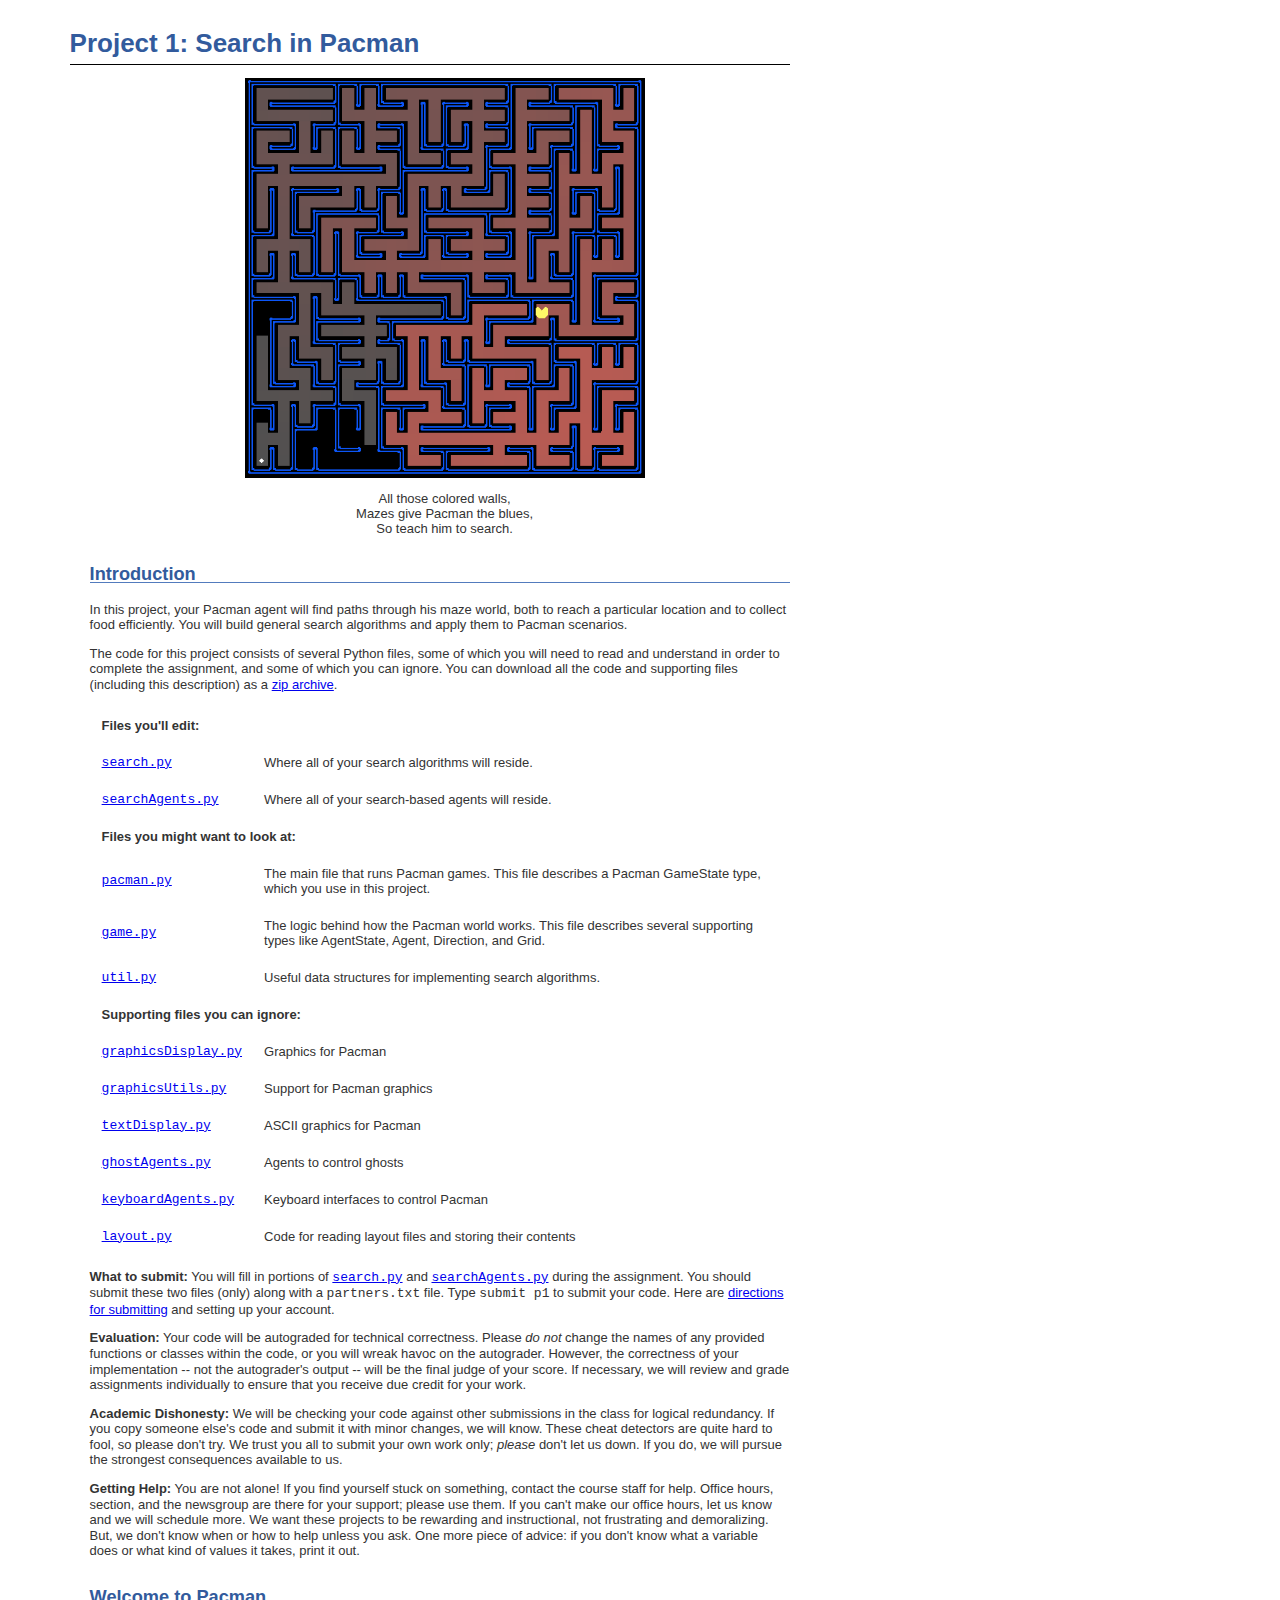
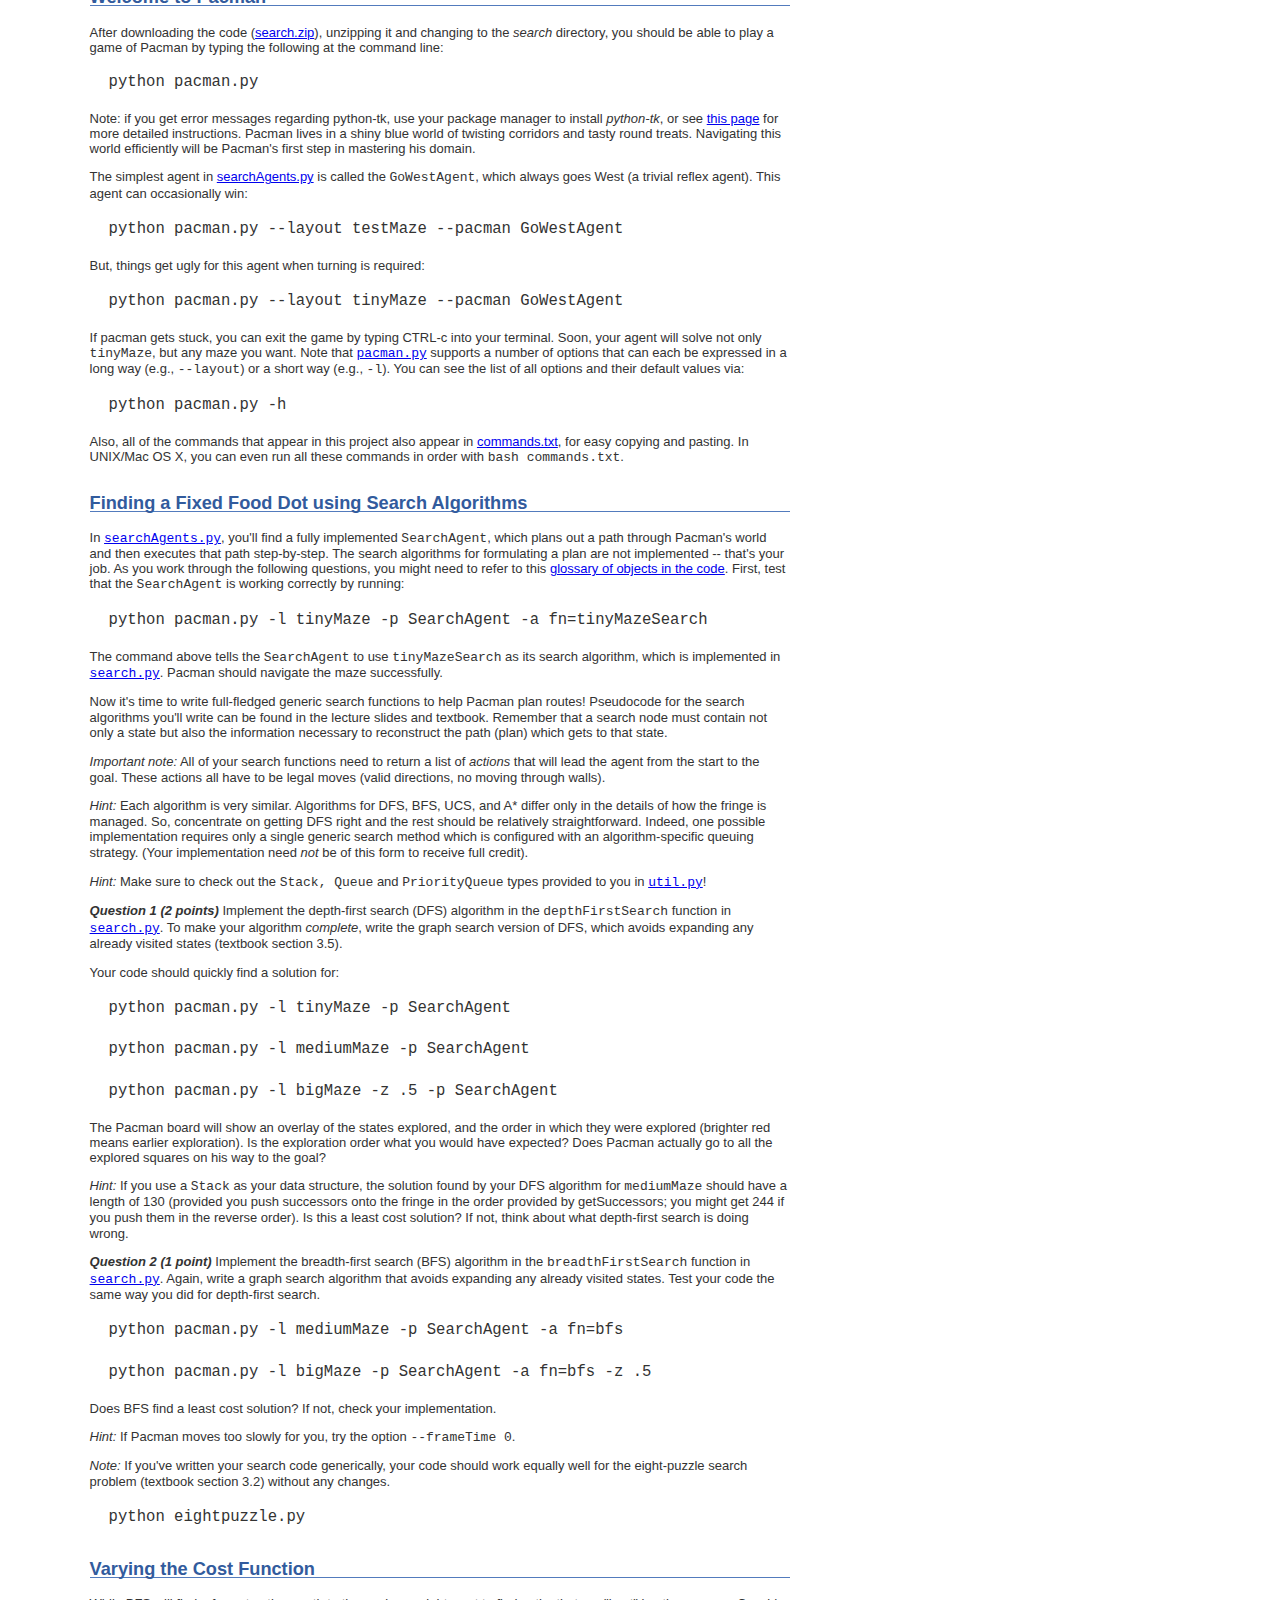
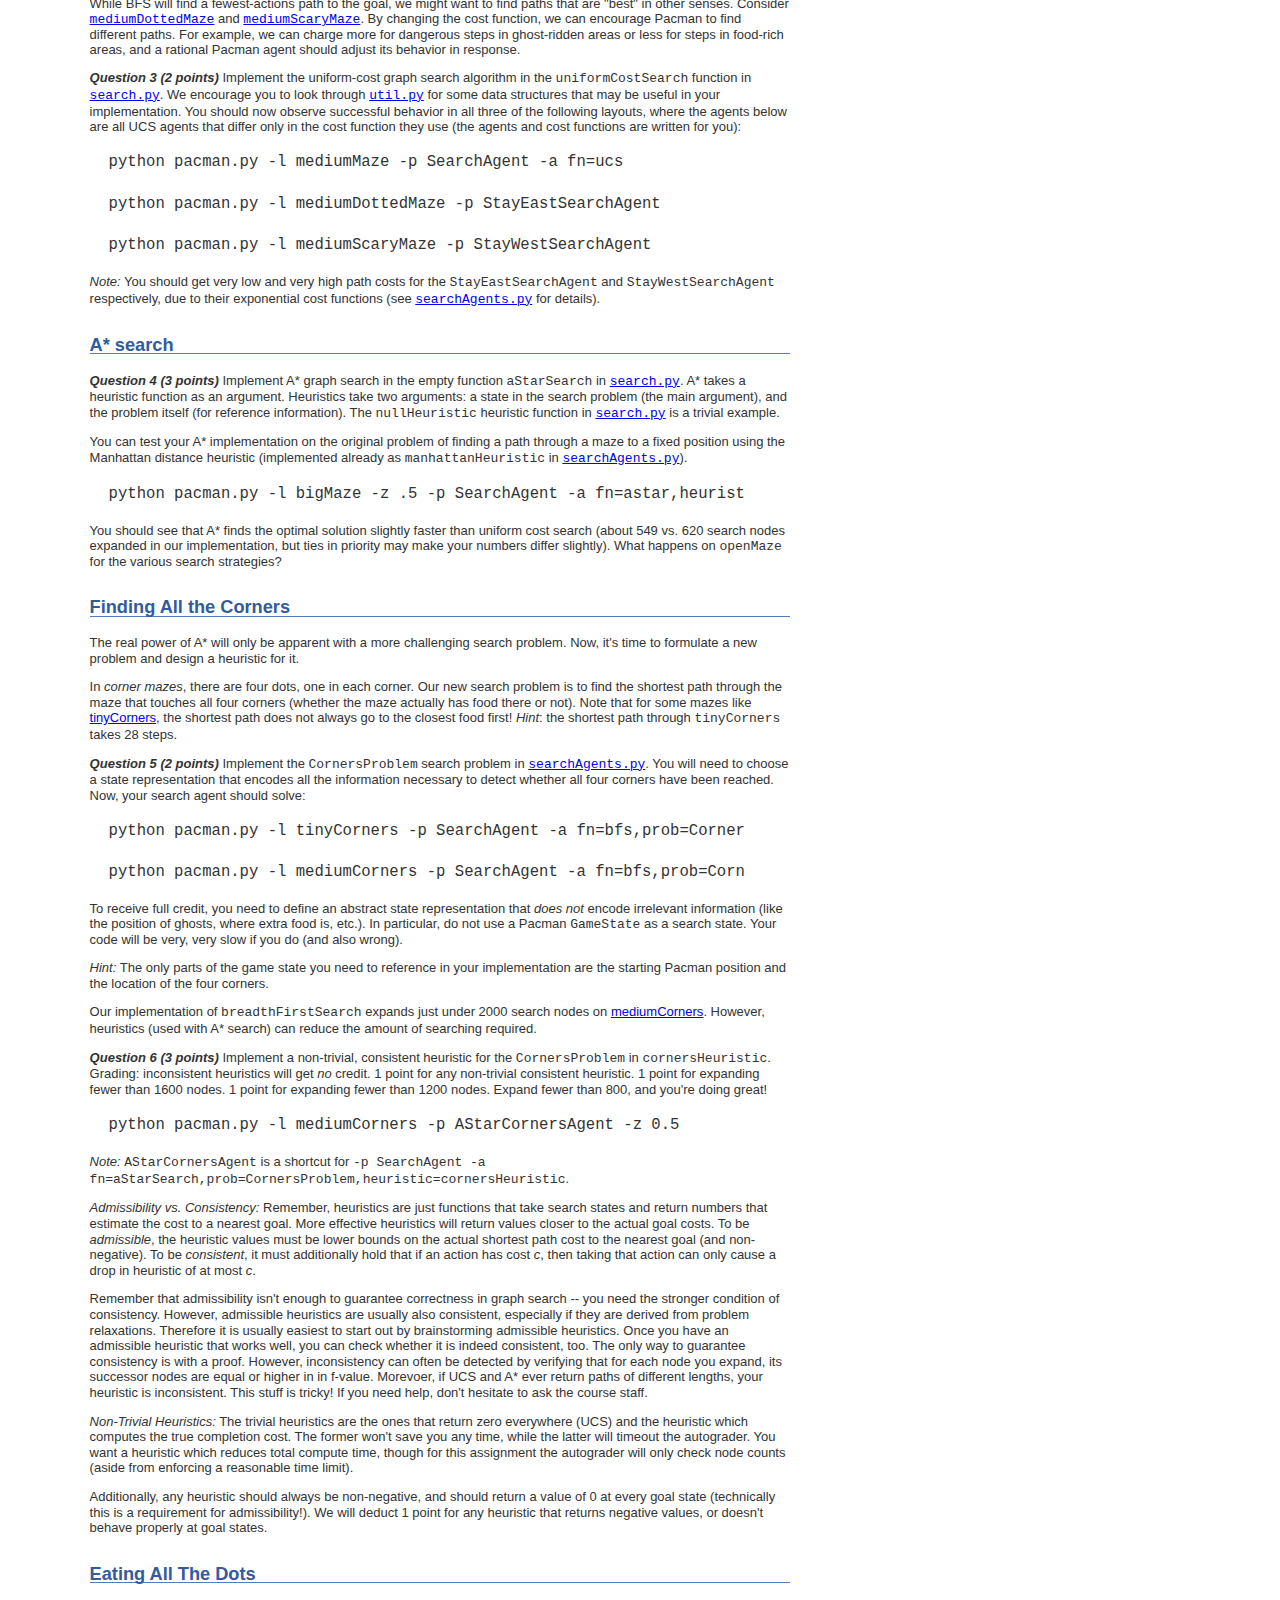
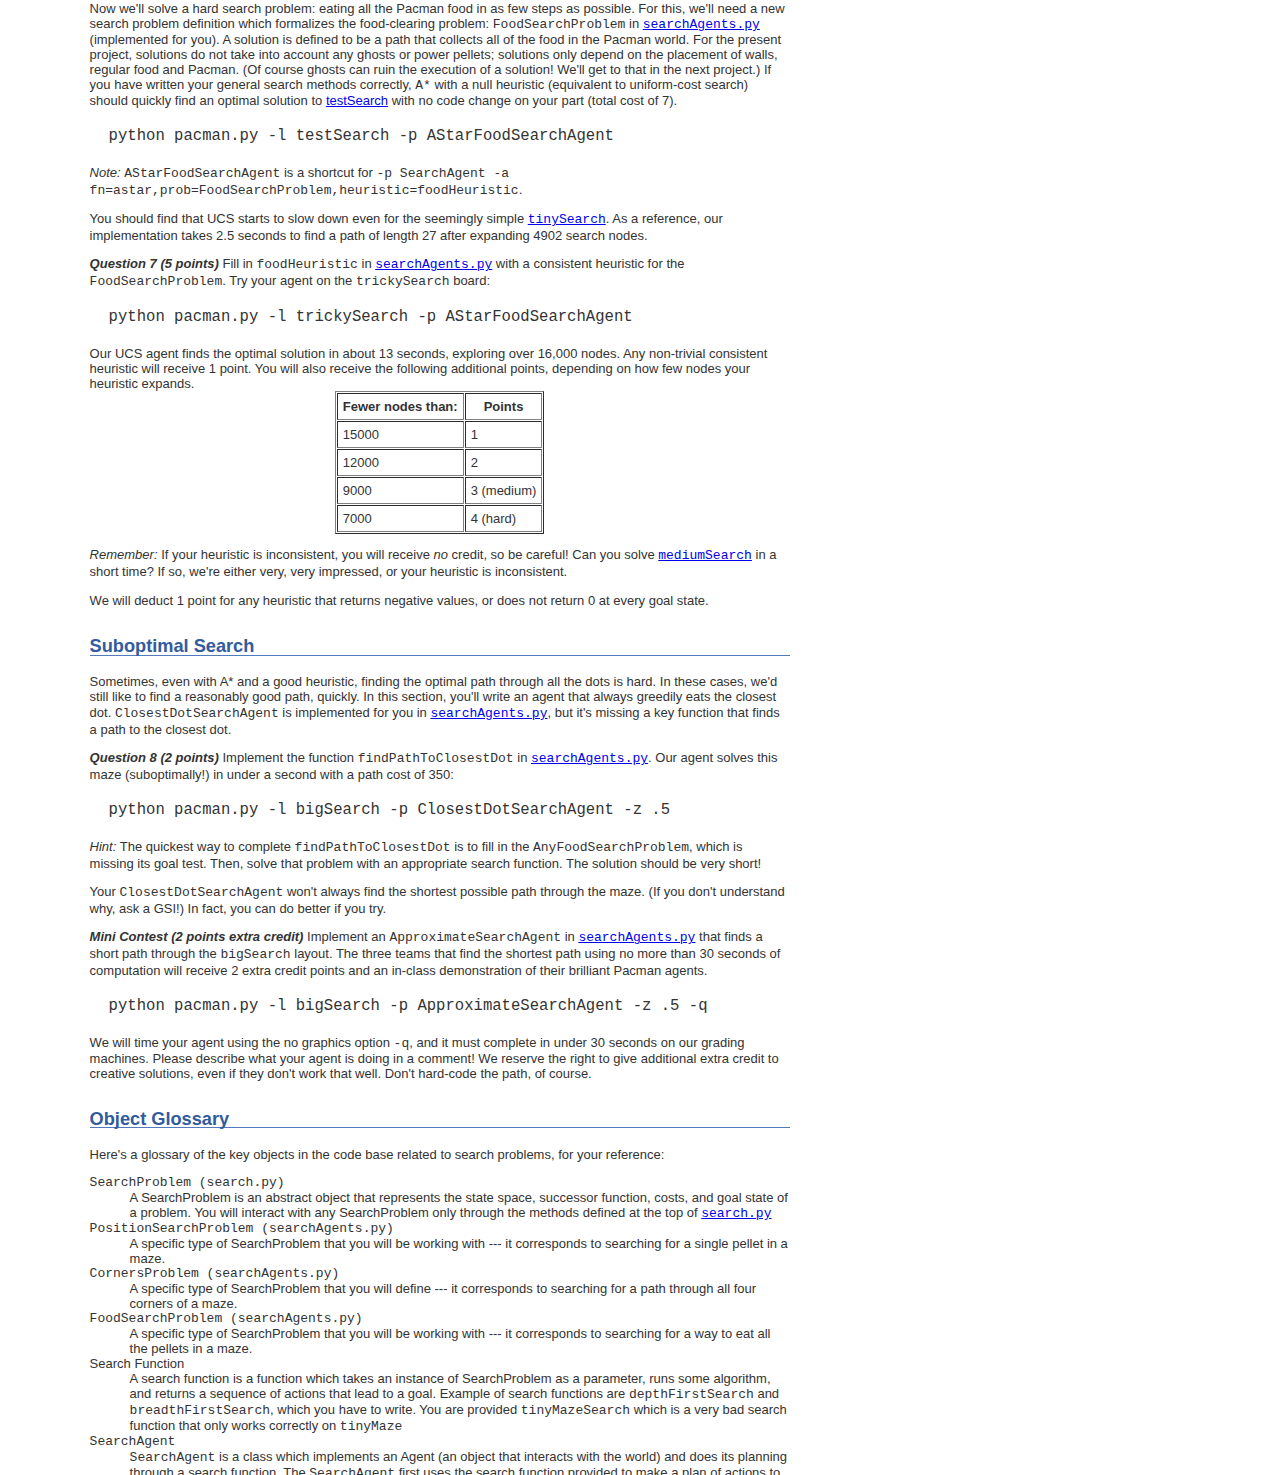
<file: lab-pacman/search.html>
<!DOCTYPE HTML PUBLIC "-//W3C//DTD HTML 4.01 Transitional//EN" "http://www.w3.org/TR/html4/loose.dtd">
<html>

<head>
<meta http-equiv="Content-Type" content="text/html; charset=iso-8859-1">
<title>Project 1: Search in Pacman</title>
<link href="projects.css" rel="stylesheet" type="text/css">
</head>

<body>
<h2>Project 1: Search in Pacman</h2>

<!--announcements-->

<blockquote>
    <center>
    <img src="maze.png" width="400px" />
    </center>
      <p><cite><center>All those colored walls,<br>
      Mazes give Pacman the blues,<br>
      So teach him to search.</center></cite></p>
</blockquote>

<h3>Introduction</h3>

<p>In this project, your Pacman agent will find paths through his maze world, both to reach a particular location and to collect food efficiently.  You will build general search algorithms and apply them to Pacman scenarios. </p>

<p>The code for this project consists of several Python files, some of which you will need to read and understand in order to complete the assignment, and some of which you can ignore. You can download all the code and supporting files (including this description) as a <a href="search.zip">zip archive</a>.

<table border="0" cellpadding="10">
  <tr><td colspan="2"><b>Files you'll edit:</b></td></tr>
  
  <tr><td><code><a href="docs/search.html">search.py</a></code></td>
  <td>Where all of your search algorithms will reside.</td></tr>
  
  <tr><td><code><a href="docs/searchAgents.html">searchAgents.py</a></code></td>
  <td>Where all of your search-based agents will reside.</td></tr>


  <tr><td colspan="2"><b>Files you might want to look at:</b></td></tr>
  
  <tr><td><code><a href="docs/pacman.html">pacman.py</a></code></td>
  <td>The main file that runs Pacman games.  This file describes a Pacman GameState type, which you use in this project.</td></tr>

  <tr><td><code><a href="docs/game.html">game.py</a></code></td>
  <td>The logic behind how the Pacman world works.  This file describes several supporting types like AgentState, Agent, Direction, and Grid.</td></tr>

  <tr><td><code><a href="docs/util.html">util.py</a></code></td>
  <td>Useful data structures for implementing search algorithms.</td></tr>
  

  <tr><td colspan="2"><b>Supporting files you can ignore:</b></td></tr>

  <tr><td><code><a href="docs/graphicsDisplay.html">graphicsDisplay.py</a></code></td>
  <td>Graphics for Pacman</td></tr>
    
    <tr><td><code><a href="docs/graphicsUtils.html">graphicsUtils.py</a></code></td>
  <td>Support for Pacman graphics</td></tr>

  <tr><td><code><a href="docs/textDisplay.html">textDisplay.py</a></code></td>
  <td>ASCII graphics for Pacman</td></tr>  

    <tr><td><code><a href="docs/ghostAgents.html">ghostAgents.py</a></code></td>
  <td>Agents to control ghosts</td></tr>

    <tr><td><code><a href="docs/keyboardAgents.html">keyboardAgents.py</a></code></td>
  <td>Keyboard interfaces to control Pacman</td></tr>

    <tr><td><code><a href="docs/layout.html">layout.py</a></code></td>
  <td>Code for reading layout files and storing their contents</td></tr>

</table>
<p>
<p><strong>What to submit:</strong> You will fill in portions of <code><a href="docs/search.html">search.py</a></code> and <code><a href="docs/searchAgents.html">searchAgents.py</a></code> during the assignment.  You should submit these two files (only) along with a <code>partners.txt</code> file.  Type <code>submit p1</code> to submit your code.  Here are <a href="../../submission_instructions.html">directions for submitting</a> and setting up your account.  </p>

<p><strong>Evaluation:</strong> Your code will be autograded for technical
correctness. Please <em>do not</em> change the names of any provided functions or classes within the code, or you will wreak havoc on the autograder. However, the correctness of your implementation -- not the autograder's output -- will be the final judge of your score.  If necessary, we will review and grade assignments individually to ensure that you receive due credit for your work.

<p><strong>Academic Dishonesty:</strong> We will be checking your code against other submissions in the class for logical redundancy. If you copy someone else's code and submit it with minor changes, we will know. These cheat detectors are quite hard to fool, so please don't try. We trust you all to submit your own work only; <em>please</em> don't let us down. If you do, we will pursue the strongest consequences available to us.

<p><strong>Getting Help:</strong> You are not alone!  If you find yourself stuck  on something, contact the course staff for help.  Office hours, section, and the newsgroup are there for your support; please use them.  If you can't make our office hours, let us know and we will schedule more.  We want these projects to be rewarding and instructional, not frustrating and demoralizing.  But, we don't know when or how to help unless you ask.  One more piece of advice: if you don't know what a variable does or what kind of values it takes, print it out.

<h3> Welcome to Pacman </h3>
After downloading the code (<a href="search.zip">search.zip</a>), unzipping it and changing to the <em>search</em> directory, you should be able to play a game of Pacman by typing the following at the command line:

<pre>python pacman.py</pre>

Note: if you get error messages regarding python-tk, use your package manager to install <i>python-tk</i>, or see <a href=http://tkinter.unpythonic.net/wiki/How_to_install_Tkinter>this page</a> for more detailed instructions.

Pacman lives in a shiny blue world of twisting corridors and tasty round treats.  Navigating this world efficiently will be Pacman's first step in mastering his domain.  

<p> The simplest agent in <a href="docs/searchAgents.html">searchAgents.py</a> is called the <code>GoWestAgent</code>, which always goes West (a trivial reflex agent).  This agent can occasionally win:

<pre>python pacman.py --layout testMaze --pacman GoWestAgent</pre>

But, things get ugly for this agent when turning is required:

<pre>python pacman.py --layout tinyMaze --pacman GoWestAgent</pre>

If pacman gets stuck, you can exit the game by typing CTRL-c into your terminal.

Soon, your agent will solve not only <code>tinyMaze</code>, but any maze you want.

Note that <code><a href="docs/pacman.html">pacman.py</a></code> supports a number of options that can each be expressed in a long way (e.g., <code>--layout</code>) or a short way (e.g., <code>-l</code>).  You can see the list of all options and their default values via:

<pre>python pacman.py -h</pre>

Also, all of the commands that appear in this project also appear in <a href="commands.txt">commands.txt</a>, for easy copying and pasting.  In UNIX/Mac OS X, you can even run all these commands in order with <code>bash commands.txt</code>.

<h3> Finding a Fixed Food Dot using Search Algorithms </h3>

In <code><a href="docs/searchAgents.html">searchAgents.py</a></code>, you'll find a fully implemented <code>SearchAgent</code>, which plans out a path through Pacman's world and then executes that path step-by-step.  The search algorithms for formulating a plan are not implemented -- that's your job.  As you work through the following questions, you might need to refer to this <a href="#Glossary">glossary of objects in the code</a>.

First, test that the <code>SearchAgent</code> is working correctly by running:

<pre>python pacman.py -l tinyMaze -p SearchAgent -a fn=tinyMazeSearch</pre>

The command above tells the <code>SearchAgent</code> to use <code>tinyMazeSearch</code> as its search algorithm, which is implemented in <code><a href="docs/search.html">search.py</a></code>.  Pacman should navigate the maze successfully.

<p>Now it's time to write full-fledged generic search functions to help Pacman plan routes! Pseudocode for the search algorithms you'll write can be found in the lecture slides and textbook.  Remember that a search node must contain not only a state but also the information necessary to reconstruct the path (plan) which gets to that state.  

<p><em>Important note:</em> All of your search functions need to return a list of <em>actions</em> that will lead the agent from the start to the goal.  These actions all have to be legal moves (valid directions, no moving through walls).

<p><em>Hint:</em> Each algorithm is very similar. Algorithms for DFS, BFS, UCS, and A* differ only in the details of how the fringe is managed.  So, concentrate on getting DFS right and the rest should be relatively straightforward.  Indeed, one possible implementation requires only a single generic search method which is configured with an algorithm-specific queuing strategy.  (Your implementation need <em>not</em> be of this form to receive full credit). 

<p><em>Hint:</em> Make sure to check out the <code>Stack, Queue</code> and <code>PriorityQueue</code> types provided to you in <code><a href="docs/util.html">util.py</a></code>!  </p>

<p><em><strong>Question 1 (2 points) </strong></em> Implement the depth-first search (DFS) algorithm in the
<code>depthFirstSearch</code> function in <code><a href="docs/search.html">search.py</a></code>. To make your algorithm <em>complete</em>, write the graph search version of DFS, which avoids expanding any already visited states (textbook section 3.5). 

<p>Your code should quickly find a solution for:

<pre>python pacman.py -l tinyMaze -p SearchAgent</pre>

<pre>python pacman.py -l mediumMaze -p SearchAgent</pre>

<pre>python pacman.py -l bigMaze -z .5 -p SearchAgent</pre>

The Pacman board will show an overlay of the states explored, and the order in which they were explored (brighter red means earlier exploration).  Is the exploration order what you would have expected?  Does Pacman actually go to all the explored squares on his way to the goal?  

<p> <em>Hint:</em> If you use a <code>Stack</code> as your data structure, the solution found by your DFS algorithm for <code>mediumMaze</code> should have a length of 130 (provided you push successors onto the fringe in the order provided by getSuccessors; you might get 244 if you push them in the reverse order). Is this a least cost solution? If not, think about what depth-first search is doing wrong.

<p><em><strong>Question 2 (1 point) </strong></em> Implement the breadth-first search (BFS) algorithm in the
<code>breadthFirstSearch</code> function in <code><a href="docs/search.html">search.py</a></code>. Again, write a graph search algorithm that avoids expanding any already visited states. Test your code the same way you did for depth-first search.

<pre>python pacman.py -l mediumMaze -p SearchAgent -a fn=bfs</pre>

<pre>python pacman.py -l bigMaze -p SearchAgent -a fn=bfs -z .5</pre>

Does BFS find a least cost solution?   If not, check your implementation.

<p> <em>Hint:</em> If Pacman moves too slowly for you, try the option <code>--frameTime 0</code>.

<p> <em>Note:</em> If you've written your search code generically, your code should work equally well for the eight-puzzle search problem (textbook section 3.2) without any changes.  

<pre>python eightpuzzle.py</pre>

<h3> Varying the Cost Function </h3>

While BFS will find a fewest-actions path to the goal, we might want to find paths that are "best" in other senses.  Consider <code><a href="layouts/mediumDottedMaze.lay">mediumDottedMaze</a></code> and <code><a href="layouts/mediumScaryMaze.lay">mediumScaryMaze</a></code>.  By changing the cost function, we can encourage Pacman to find different paths.  For example, we can charge more for dangerous steps in ghost-ridden areas or less for steps in food-rich areas, and a rational Pacman agent should adjust its behavior in response.


<p><em><strong>Question 3 (2 points) </strong></em> Implement the uniform-cost graph search algorithm in
the  <code>uniformCostSearch</code> function in <code><a href="docs/search.html">search.py</a></code>. We encourage you to look through <code><a href="docs/util.html">util.py</a></code> for some data structures that may be useful in your implementation. You should now observe successful behavior in all three of the following layouts, where the agents below are all UCS agents that differ only in the cost function they use (the agents and cost functions are written for you):

<pre>python pacman.py -l mediumMaze -p SearchAgent -a fn=ucs</pre>

<pre>python pacman.py -l mediumDottedMaze -p StayEastSearchAgent</pre>

<pre>python pacman.py -l mediumScaryMaze -p StayWestSearchAgent</pre>

<p> <em>Note:</em> You should get very low and very high path costs for the <code>StayEastSearchAgent</code> and <code>StayWestSearchAgent</code> respectively, due to their exponential cost functions (see <code><a href="docs/searchAgents.html">searchAgents.py</a></code> for details).

<h3> A* search </h3>

<p><em><strong> Question 4 (3 points)  </strong></em> Implement A* graph search in the empty function <code>aStarSearch</code> in <code><a href="docs/search.html">search.py</a></code>. A* takes a heuristic function as an argument.  Heuristics  take two arguments: a state in the search problem (the main argument), and the problem itself (for reference information).  The <code>nullHeuristic</code> heuristic function in <code><a href="docs/search.html">search.py</a></code> is a trivial example. 

<p>You can test your A* implementation on the original problem of finding a path through a maze to a fixed position using the Manhattan distance heuristic (implemented already as <code>manhattanHeuristic</code> in <code><a href="docs/searchAgents.html">searchAgents.py</a></code>). 

<pre>python pacman.py -l bigMaze -z .5 -p SearchAgent -a fn=astar,heuristic=manhattanHeuristic </pre>

You should see that A* finds the optimal solution slightly faster than uniform cost search (about 549 vs. 620 search nodes expanded in our implementation, but ties in priority may make your numbers differ slightly).  What happens on <code>openMaze</code> for the various search strategies?
    
<h3> Finding All the Corners </h3>

<p> The real power of A* will only be apparent with a more challenging search problem. Now, it's time to formulate a new problem and design a heuristic for it.  
    
<p>In <em>corner mazes</em>, there are four dots, one in each corner.  Our new search problem is to find the shortest path through the maze that touches all four corners (whether the maze actually has food there or not).  Note that for some mazes like <a href="layouts/tinyCorners.lay">tinyCorners</a>, the shortest path does not always go to the closest food first!  <em>Hint</em>: the shortest path through <code>tinyCorners</code> takes 28 steps.

<p><em><strong> Question 5 (2 points)  </strong></em> Implement the <code>CornersProblem</code> search problem in <code><a href="docs/searchAgents.html">searchAgents.py</a></code>.  You will need to choose a state representation that encodes all the information necessary to detect whether all four corners have been reached. Now, your search agent should solve: 

<pre>python pacman.py -l tinyCorners -p SearchAgent -a fn=bfs,prob=CornersProblem</pre>

<pre>python pacman.py -l mediumCorners -p SearchAgent -a fn=bfs,prob=CornersProblem</pre>

To receive full credit, you need to define an abstract state representation that <em>does not</em> encode irrelevant information (like the position of ghosts, where extra food is, etc.).  In particular, do not use a Pacman <code>GameState</code> as a search state.  Your code will be very, very slow if you do (and also wrong).

<p> <em>Hint:</em> The only parts of the game state you need to reference in your implementation are the starting Pacman position and the location of the four corners.  

<p>Our implementation of <code>breadthFirstSearch</code> expands just under 2000 search nodes on <a href="layouts/mediumCorners.lay">mediumCorners</a>.  However, heuristics (used with A* search) can reduce the amount of searching required.  

<p><em><strong> Question 6 (3 points)  </strong></em> Implement a non-trivial, consistent heuristic for the <code>CornersProblem</code> in <code>cornersHeuristic</code>.
Grading: inconsistent heuristics will get <em>no</em> credit.   1 point for any non-trivial consistent heuristic.
1 point for expanding fewer than 1600 nodes.  1 point for expanding fewer than 1200 nodes.   Expand fewer than 800, and you're doing great!

<pre>python pacman.py -l mediumCorners -p AStarCornersAgent -z 0.5</pre>

<p> <em>Note:</em> <code>AStarCornersAgent</code> is a shortcut for <code>-p SearchAgent -a fn=aStarSearch,prob=CornersProblem,heuristic=cornersHeuristic</code>.

<p> <em>Admissibility vs. Consistency:</em> Remember, heuristics are just functions that take search states and return numbers that estimate the cost to a nearest goal.
More effective heuristics will return values closer to the actual goal costs.
To be <em>admissible</em>, the heuristic values must be lower bounds on the actual shortest path cost to the nearest goal (and non-negative).
To be <em>consistent</em>, it must additionally hold that if an action has cost <em>c</em>, then taking that action can only cause a drop in heuristic of at most <em>c</em>.  

<p> Remember that admissibility isn't enough to guarantee correctness in graph search -- you need the stronger condition of consistency.  
However, admissible heuristics are usually also consistent, especially if they are derived from problem relaxations.
Therefore it is usually easiest to start out by brainstorming admissible heuristics.
Once you have an admissible heuristic that works well, you can check whether it is indeed consistent, too.
The only way to guarantee consistency is with a proof.  However, inconsistency can often be detected by verifying that for each node you expand, its successor nodes
are equal or higher in in f-value.  Morevoer, if UCS and A* ever return paths of different lengths, your heuristic is inconsistent.  This stuff is tricky!  If you need help, don't hesitate to ask the course staff.

<p> <em>Non-Trivial Heuristics:</em> The trivial heuristics are the ones that return zero everywhere (UCS) and the heuristic which computes the true completion cost.
The former won't save you any time, while the latter will timeout the autograder.  You want a heuristic which reduces total compute time, though for this assignment
the autograder will only check node counts (aside from enforcing a reasonable time limit).

<p> Additionally, any heuristic should always be non-negative, and should return a value of 0 at every goal state (technically this is a requirement for admissibility!). We will deduct 1 point for any heuristic that returns negative values, or doesn't behave properly at goal states.</p>

<h3> Eating All The Dots </h3>

Now we'll solve a hard search problem: eating all the Pacman food in as few steps as possible.  For this, we'll need a new search problem definition which formalizes the food-clearing problem: <code>FoodSearchProblem</code> in <code><a href="docs/searchAgents.html">searchAgents.py</a></code> (implemented for you).  A solution is defined to be a path that collects all of the food in the Pacman world.  For the present project, solutions do not take into account any ghosts or power pellets; solutions only depend on the placement of walls, regular food and Pacman.  (Of course ghosts can ruin the execution of a solution!  We'll get to that in the next project.)  If you have written your general search methods correctly, <code>A*</code> with a null heuristic (equivalent to uniform-cost search) should quickly find an optimal solution to <a href="layouts/testSearch.lay">testSearch</a> with no code change on your part (total cost of 7).

<pre>python pacman.py -l testSearch -p AStarFoodSearchAgent</pre>

<p> <em>Note:</em> <code>AStarFoodSearchAgent</code> is a shortcut for <code>-p SearchAgent -a fn=astar,prob=FoodSearchProblem,heuristic=foodHeuristic</code>.

<p>You should find that UCS starts to slow down even for the seemingly simple <code><a href="layouts/tinySearch.lay">tinySearch</a></code>.  As a reference, our implementation takes 2.5 seconds to find a path of length 27 after expanding 4902 search nodes. 

<p> <em><strong> Question 7 (5 points)  </strong></em> Fill in <code>foodHeuristic</code> in <code><a href="docs/searchAgents.html">searchAgents.py</a></code> with a <emph> consistent </emph> heuristic for the <code>FoodSearchProblem</code>.  Try your agent on the <code>trickySearch</code> board:

<pre>python pacman.py -l trickySearch -p AStarFoodSearchAgent</pre>

Our UCS agent finds the optimal solution in about 13 seconds, exploring over 16,000 nodes.

Any non-trivial consistent heuristic will receive 1 point.
You will also receive the following additional points, depending on how few nodes your heuristic expands.    

<table align="center" border="1" cellspacing="1" cellpadding="5">
    <tr><th>Fewer nodes than:</th><th>Points</th></tr>
    <tr><td>15000</td><td>1</td></tr>
    <tr><td>12000</td><td>2</td></tr>
    <tr><td>9000</td><td>3 (medium)</td></tr>
    <tr><td>7000</td><td>4 (hard)</td></tr>
</table>

<p> <em>Remember:</em> If your heuristic is inconsistent, you will receive <em>no</em> credit, so be careful!  Can you solve <code><a href="layouts/mediumSearch.lay">mediumSearch</a></code> in a short time?  If so, we're either very, very impressed, or your heuristic is inconsistent.  

<p> We will deduct 1 point for any heuristic that returns negative values, or does not return 0 at every goal state.</p>

<h3> Suboptimal Search </h3>

<p> Sometimes, even with A* and a good heuristic, finding the optimal path through all the dots is hard.  In these cases, we'd still like to find a reasonably good path, quickly.  In this section, you'll write an agent that always greedily eats the closest dot.  <code>ClosestDotSearchAgent</code> is implemented for you in <code><a href="docs/searchAgents.html">searchAgents.py</a></code>, but it's missing a key function that finds a path to the closest dot.  

<p><em><strong>Question 8 (2 points)</strong></em> Implement the function <code>findPathToClosestDot</code> in <code><a href="docs/searchAgents.html">searchAgents.py</a></code>.  Our agent solves this maze (suboptimally!) in under a second with a path cost of 350:

<pre>python pacman.py -l bigSearch -p ClosestDotSearchAgent -z .5 </pre>

<p> <em>Hint:</em> The quickest way to complete <code>findPathToClosestDot</code> is to fill in the <code>AnyFoodSearchProblem</code>, which is missing its goal test. Then, solve that problem with an appropriate search function.  The solution should be very short!

<p>Your <code>ClosestDotSearchAgent</code> won't always find the shortest possible path through the maze.  (If you don't understand why, ask a GSI!)  In fact, you can do better if you try.  

<p><em><strong>Mini Contest (2 points extra credit)</strong></em> Implement an <code>ApproximateSearchAgent</code> in <code><a href="docs/searchAgents.html">searchAgents.py</a></code> that finds a short path through the <code>bigSearch</code> layout.  The three teams that find the shortest path using no more than 30 seconds of computation will receive 2 extra credit points and an in-class demonstration of their brilliant Pacman agents.
    
<pre>python pacman.py -l bigSearch -p ApproximateSearchAgent -z .5 -q </pre>

We will time your agent using the no graphics option <code>-q</code>, and it must complete in under 30 seconds on our grading machines.  Please describe what your agent is doing in a comment!  We reserve the right to give additional extra credit to creative solutions, even if they don't work that well.  Don't hard-code the path, of course.
    
<h3> <a name="Glossary">Object Glossary</a> </h3>

<p> Here's a glossary of the key objects in the code base related to search problems, for your reference:

    <dl>
      <dt><code>SearchProblem (search.py)</code></dt>
      <dd>A SearchProblem is an abstract object that represents the state space, successor function, costs, and goal state of a problem.  You will interact with any SearchProblem only through the methods defined at the top of <code><a href="docs/search.html">search.py</a></code></dd>
      <dt><code>PositionSearchProblem (searchAgents.py)</code></dt>
      <dd>A specific type of SearchProblem that you will be working with --- it corresponds to searching for a single pellet in a maze.  </dd>
      <dt><code>CornersProblem (searchAgents.py)</code></dt>
      <dd>A specific type of SearchProblem that you will define --- it corresponds to searching for a path through all four corners of a maze.  </dd>
      <dt><code>FoodSearchProblem (searchAgents.py)</code></dt>
      <dd>A specific type of SearchProblem that you will be working with --- it corresponds to searching for a way to eat all the pellets in a maze.  </dd>
      <dt>Search Function</dt>
      <dd>A search function is a function which takes an instance of SearchProblem as a parameter, runs some algorithm, and returns a sequence of actions that lead to a goal.  Example of search functions are <code>depthFirstSearch</code> and <code>breadthFirstSearch</code>, which you have to write.  You are provided <code>tinyMazeSearch</code> which is a very bad search function that only works correctly on <code>tinyMaze</code>
      <dt><code>SearchAgent</code></dt>
      <dd><code>SearchAgent</code> is a class which implements an Agent (an object that interacts with the world) and does its planning through a search function.  The <code>SearchAgent</code> first uses the search function provided to make a plan of actions to take to reach the goal state, and then executes the actions one at a time.</dd>
    </dl>

</body>
</html>
</file>
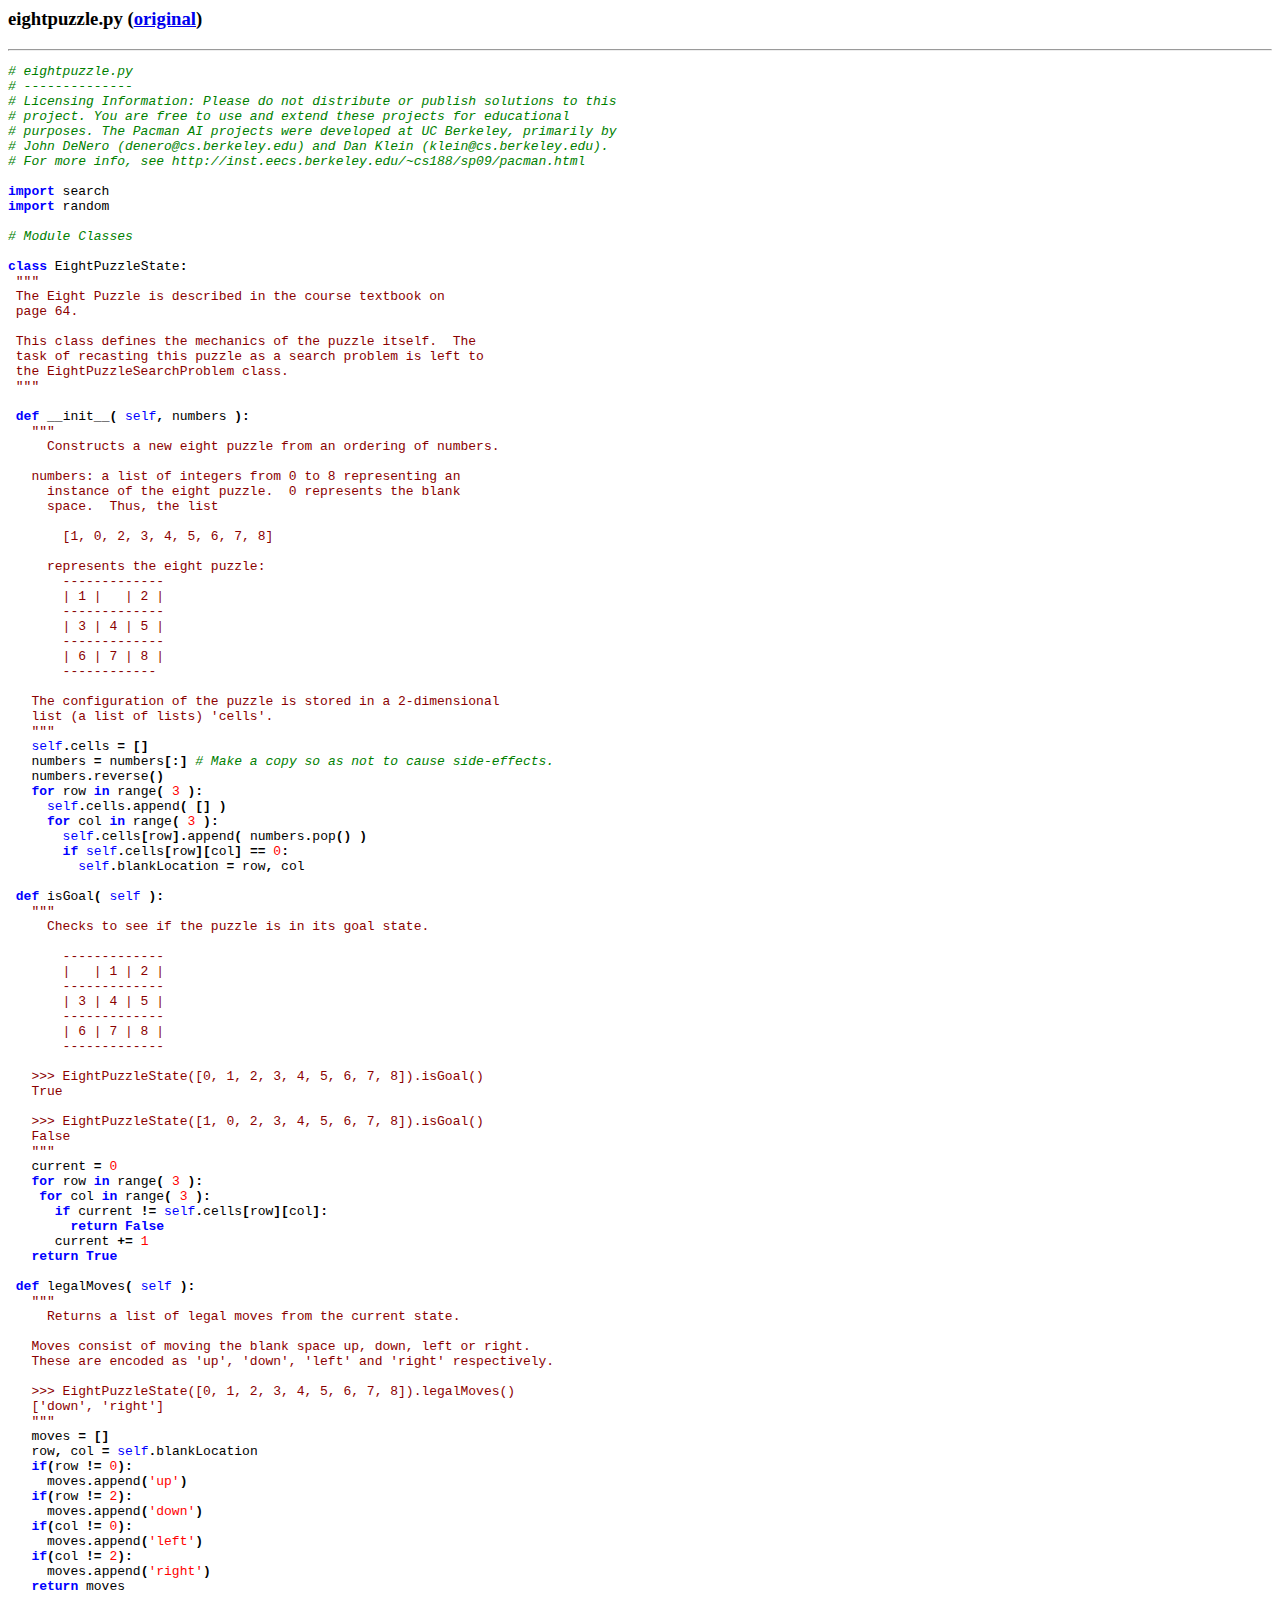
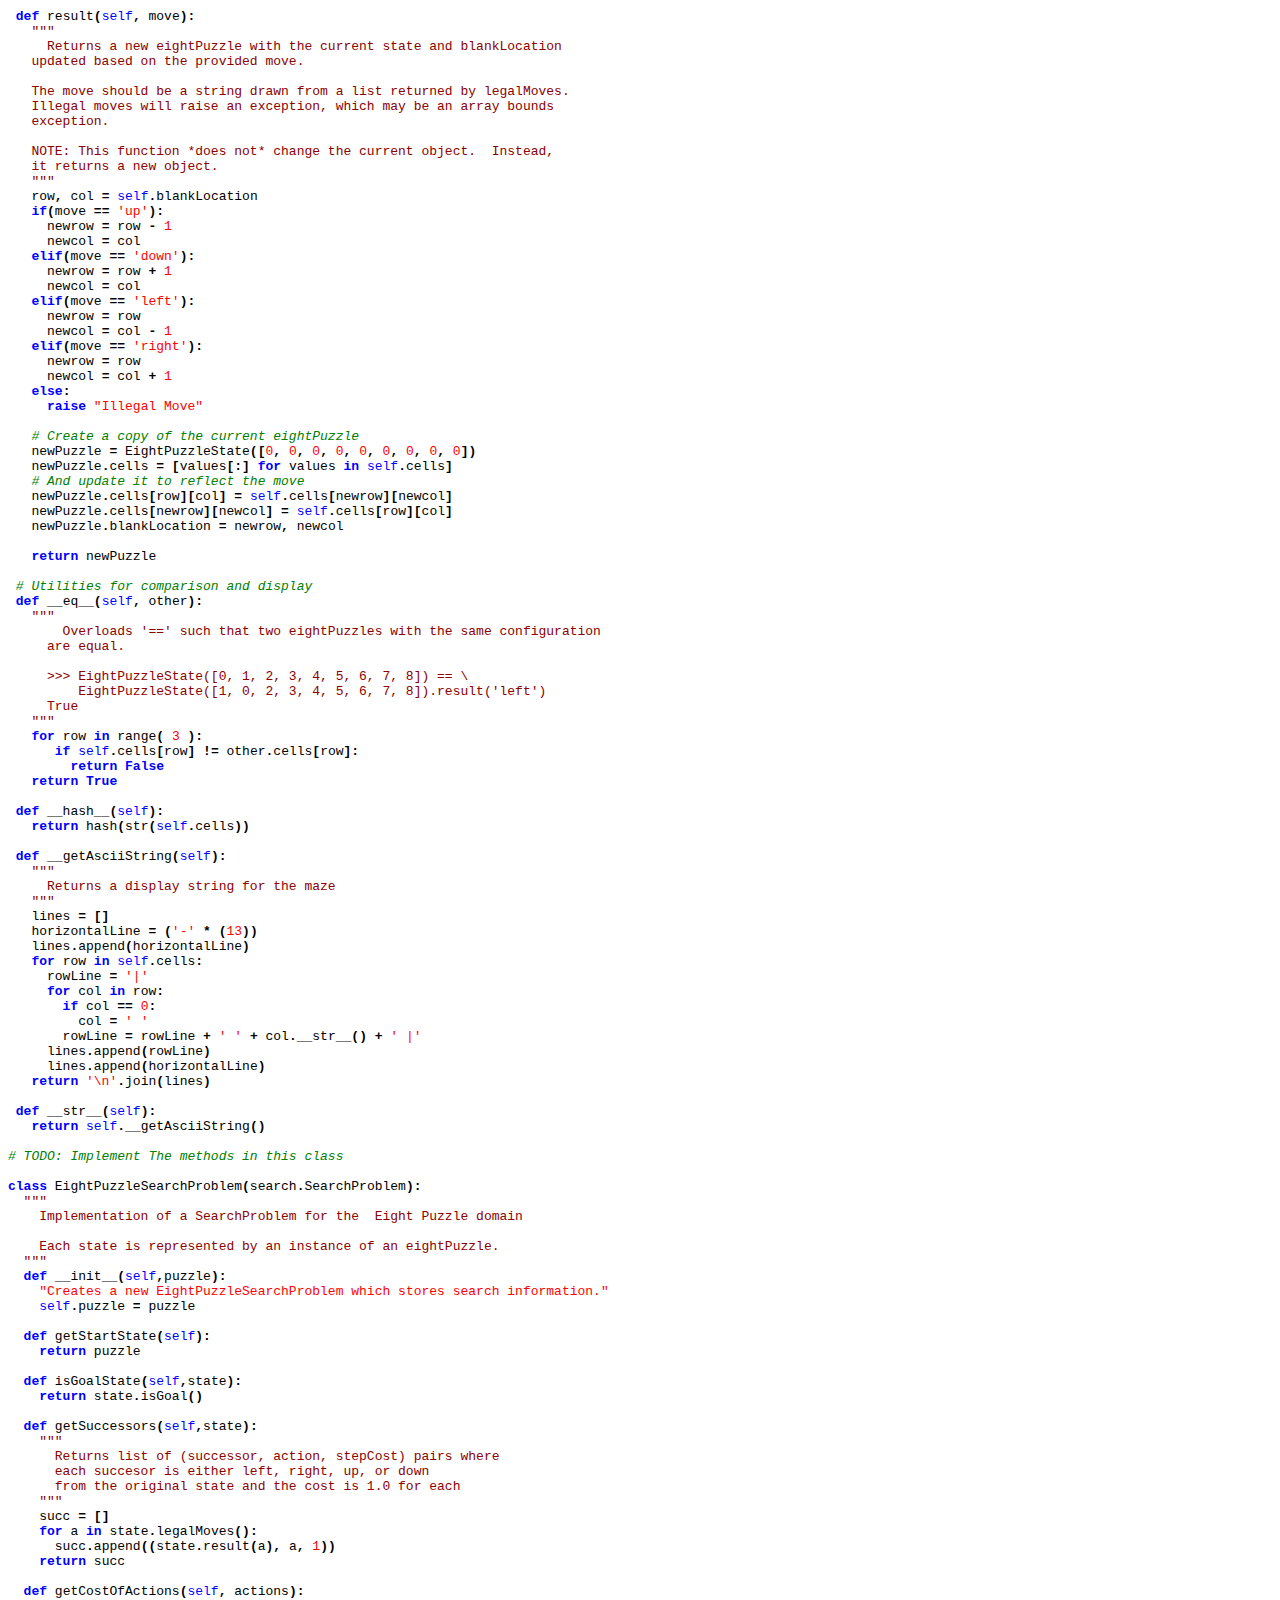
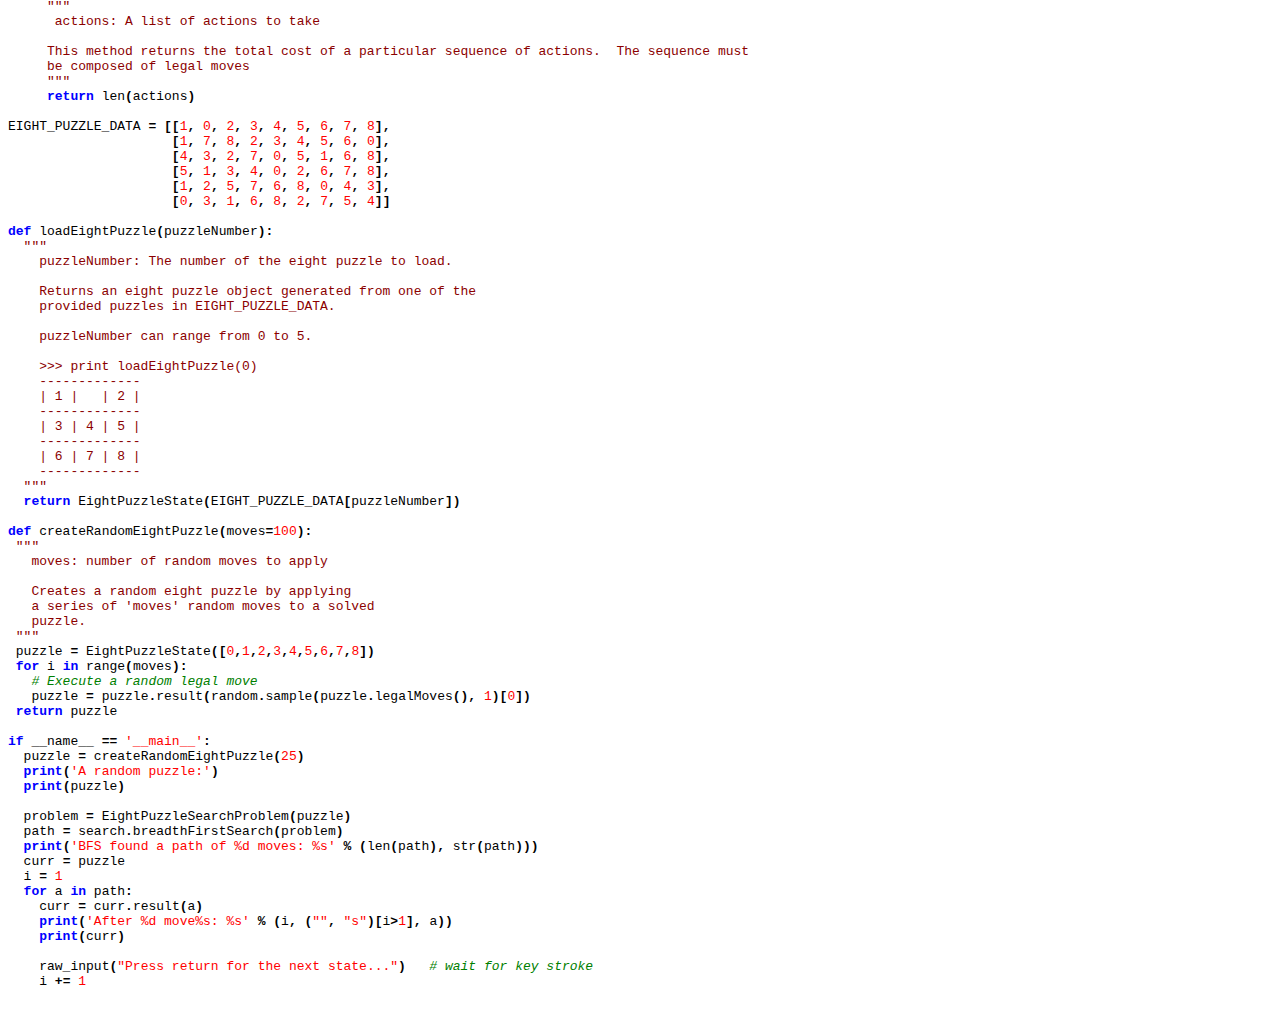
<file: lab-pacman/docs/eightpuzzle.html>
<html>
  <head>
  <title>eightpuzzle.py</title>
  </head>
  <body>
  <h3>eightpuzzle.py (<a href="../eightpuzzle.py">original</a>)</h3>
  <hr>
  <pre>
<span style="color: green; font-style: italic"># eightpuzzle.py
# --------------
# Licensing Information: Please do not distribute or publish solutions to this
# project. You are free to use and extend these projects for educational
# purposes. The Pacman AI projects were developed at UC Berkeley, primarily by
# John DeNero (denero@cs.berkeley.edu) and Dan Klein (klein@cs.berkeley.edu).
# For more info, see http://inst.eecs.berkeley.edu/~cs188/sp09/pacman.html

</span><span style="color: blue; font-weight: bold">import </span>search
<span style="color: blue; font-weight: bold">import </span>random

<span style="color: green; font-style: italic"># Module Classes

</span><span style="color: blue; font-weight: bold">class </span>EightPuzzleState<span style="font-weight: bold">:
 </span><span style="color: darkred">"""
 The Eight Puzzle is described in the course textbook on
 page 64.

 This class defines the mechanics of the puzzle itself.  The
 task of recasting this puzzle as a search problem is left to
 the EightPuzzleSearchProblem class.
 """

 </span><span style="color: blue; font-weight: bold">def </span>__init__<span style="font-weight: bold">( </span><span style="color: blue">self</span><span style="font-weight: bold">, </span>numbers <span style="font-weight: bold">):
   </span><span style="color: darkred">"""
     Constructs a new eight puzzle from an ordering of numbers.

   numbers: a list of integers from 0 to 8 representing an
     instance of the eight puzzle.  0 represents the blank
     space.  Thus, the list

       [1, 0, 2, 3, 4, 5, 6, 7, 8]

     represents the eight puzzle:
       -------------
       | 1 |   | 2 |
       -------------
       | 3 | 4 | 5 |
       -------------
       | 6 | 7 | 8 |
       ------------

   The configuration of the puzzle is stored in a 2-dimensional
   list (a list of lists) 'cells'.
   """
   </span><span style="color: blue">self</span><span style="font-weight: bold">.</span>cells <span style="font-weight: bold">= []
   </span>numbers <span style="font-weight: bold">= </span>numbers<span style="font-weight: bold">[:] </span><span style="color: green; font-style: italic"># Make a copy so as not to cause side-effects.
   </span>numbers<span style="font-weight: bold">.</span>reverse<span style="font-weight: bold">()
   </span><span style="color: blue; font-weight: bold">for </span>row <span style="color: blue; font-weight: bold">in </span>range<span style="font-weight: bold">( </span><span style="color: red">3 </span><span style="font-weight: bold">):
     </span><span style="color: blue">self</span><span style="font-weight: bold">.</span>cells<span style="font-weight: bold">.</span>append<span style="font-weight: bold">( [] )
     </span><span style="color: blue; font-weight: bold">for </span>col <span style="color: blue; font-weight: bold">in </span>range<span style="font-weight: bold">( </span><span style="color: red">3 </span><span style="font-weight: bold">):
       </span><span style="color: blue">self</span><span style="font-weight: bold">.</span>cells<span style="font-weight: bold">[</span>row<span style="font-weight: bold">].</span>append<span style="font-weight: bold">( </span>numbers<span style="font-weight: bold">.</span>pop<span style="font-weight: bold">() )
       </span><span style="color: blue; font-weight: bold">if </span><span style="color: blue">self</span><span style="font-weight: bold">.</span>cells<span style="font-weight: bold">[</span>row<span style="font-weight: bold">][</span>col<span style="font-weight: bold">] == </span><span style="color: red">0</span><span style="font-weight: bold">:
         </span><span style="color: blue">self</span><span style="font-weight: bold">.</span>blankLocation <span style="font-weight: bold">= </span>row<span style="font-weight: bold">, </span>col

 <span style="color: blue; font-weight: bold">def </span>isGoal<span style="font-weight: bold">( </span><span style="color: blue">self </span><span style="font-weight: bold">):
   </span><span style="color: darkred">"""
     Checks to see if the puzzle is in its goal state.

       -------------
       |   | 1 | 2 |
       -------------
       | 3 | 4 | 5 |
       -------------
       | 6 | 7 | 8 |
       -------------

   &gt;&gt;&gt; EightPuzzleState([0, 1, 2, 3, 4, 5, 6, 7, 8]).isGoal()
   True

   &gt;&gt;&gt; EightPuzzleState([1, 0, 2, 3, 4, 5, 6, 7, 8]).isGoal()
   False
   """
   </span>current <span style="font-weight: bold">= </span><span style="color: red">0
   </span><span style="color: blue; font-weight: bold">for </span>row <span style="color: blue; font-weight: bold">in </span>range<span style="font-weight: bold">( </span><span style="color: red">3 </span><span style="font-weight: bold">):
    </span><span style="color: blue; font-weight: bold">for </span>col <span style="color: blue; font-weight: bold">in </span>range<span style="font-weight: bold">( </span><span style="color: red">3 </span><span style="font-weight: bold">):
      </span><span style="color: blue; font-weight: bold">if </span>current <span style="font-weight: bold">!= </span><span style="color: blue">self</span><span style="font-weight: bold">.</span>cells<span style="font-weight: bold">[</span>row<span style="font-weight: bold">][</span>col<span style="font-weight: bold">]:
        </span><span style="color: blue; font-weight: bold">return False
      </span>current <span style="font-weight: bold">+= </span><span style="color: red">1
   </span><span style="color: blue; font-weight: bold">return True

 def </span>legalMoves<span style="font-weight: bold">( </span><span style="color: blue">self </span><span style="font-weight: bold">):
   </span><span style="color: darkred">"""
     Returns a list of legal moves from the current state.

   Moves consist of moving the blank space up, down, left or right.
   These are encoded as 'up', 'down', 'left' and 'right' respectively.

   &gt;&gt;&gt; EightPuzzleState([0, 1, 2, 3, 4, 5, 6, 7, 8]).legalMoves()
   ['down', 'right']
   """
   </span>moves <span style="font-weight: bold">= []
   </span>row<span style="font-weight: bold">, </span>col <span style="font-weight: bold">= </span><span style="color: blue">self</span><span style="font-weight: bold">.</span>blankLocation
   <span style="color: blue; font-weight: bold">if</span><span style="font-weight: bold">(</span>row <span style="font-weight: bold">!= </span><span style="color: red">0</span><span style="font-weight: bold">):
     </span>moves<span style="font-weight: bold">.</span>append<span style="font-weight: bold">(</span><span style="color: red">'up'</span><span style="font-weight: bold">)
   </span><span style="color: blue; font-weight: bold">if</span><span style="font-weight: bold">(</span>row <span style="font-weight: bold">!= </span><span style="color: red">2</span><span style="font-weight: bold">):
     </span>moves<span style="font-weight: bold">.</span>append<span style="font-weight: bold">(</span><span style="color: red">'down'</span><span style="font-weight: bold">)
   </span><span style="color: blue; font-weight: bold">if</span><span style="font-weight: bold">(</span>col <span style="font-weight: bold">!= </span><span style="color: red">0</span><span style="font-weight: bold">):
     </span>moves<span style="font-weight: bold">.</span>append<span style="font-weight: bold">(</span><span style="color: red">'left'</span><span style="font-weight: bold">)
   </span><span style="color: blue; font-weight: bold">if</span><span style="font-weight: bold">(</span>col <span style="font-weight: bold">!= </span><span style="color: red">2</span><span style="font-weight: bold">):
     </span>moves<span style="font-weight: bold">.</span>append<span style="font-weight: bold">(</span><span style="color: red">'right'</span><span style="font-weight: bold">)
   </span><span style="color: blue; font-weight: bold">return </span>moves

 <span style="color: blue; font-weight: bold">def </span>result<span style="font-weight: bold">(</span><span style="color: blue">self</span><span style="font-weight: bold">, </span>move<span style="font-weight: bold">):
   </span><span style="color: darkred">"""
     Returns a new eightPuzzle with the current state and blankLocation
   updated based on the provided move.

   The move should be a string drawn from a list returned by legalMoves.
   Illegal moves will raise an exception, which may be an array bounds
   exception.

   NOTE: This function *does not* change the current object.  Instead,
   it returns a new object.
   """
   </span>row<span style="font-weight: bold">, </span>col <span style="font-weight: bold">= </span><span style="color: blue">self</span><span style="font-weight: bold">.</span>blankLocation
   <span style="color: blue; font-weight: bold">if</span><span style="font-weight: bold">(</span>move <span style="font-weight: bold">== </span><span style="color: red">'up'</span><span style="font-weight: bold">):
     </span>newrow <span style="font-weight: bold">= </span>row <span style="font-weight: bold">- </span><span style="color: red">1
     </span>newcol <span style="font-weight: bold">= </span>col
   <span style="color: blue; font-weight: bold">elif</span><span style="font-weight: bold">(</span>move <span style="font-weight: bold">== </span><span style="color: red">'down'</span><span style="font-weight: bold">):
     </span>newrow <span style="font-weight: bold">= </span>row <span style="font-weight: bold">+ </span><span style="color: red">1
     </span>newcol <span style="font-weight: bold">= </span>col
   <span style="color: blue; font-weight: bold">elif</span><span style="font-weight: bold">(</span>move <span style="font-weight: bold">== </span><span style="color: red">'left'</span><span style="font-weight: bold">):
     </span>newrow <span style="font-weight: bold">= </span>row
     newcol <span style="font-weight: bold">= </span>col <span style="font-weight: bold">- </span><span style="color: red">1
   </span><span style="color: blue; font-weight: bold">elif</span><span style="font-weight: bold">(</span>move <span style="font-weight: bold">== </span><span style="color: red">'right'</span><span style="font-weight: bold">):
     </span>newrow <span style="font-weight: bold">= </span>row
     newcol <span style="font-weight: bold">= </span>col <span style="font-weight: bold">+ </span><span style="color: red">1
   </span><span style="color: blue; font-weight: bold">else</span><span style="font-weight: bold">:
     </span><span style="color: blue; font-weight: bold">raise </span><span style="color: red">"Illegal Move"

   </span><span style="color: green; font-style: italic"># Create a copy of the current eightPuzzle
   </span>newPuzzle <span style="font-weight: bold">= </span>EightPuzzleState<span style="font-weight: bold">([</span><span style="color: red">0</span><span style="font-weight: bold">, </span><span style="color: red">0</span><span style="font-weight: bold">, </span><span style="color: red">0</span><span style="font-weight: bold">, </span><span style="color: red">0</span><span style="font-weight: bold">, </span><span style="color: red">0</span><span style="font-weight: bold">, </span><span style="color: red">0</span><span style="font-weight: bold">, </span><span style="color: red">0</span><span style="font-weight: bold">, </span><span style="color: red">0</span><span style="font-weight: bold">, </span><span style="color: red">0</span><span style="font-weight: bold">])
   </span>newPuzzle<span style="font-weight: bold">.</span>cells <span style="font-weight: bold">= [</span>values<span style="font-weight: bold">[:] </span><span style="color: blue; font-weight: bold">for </span>values <span style="color: blue; font-weight: bold">in </span><span style="color: blue">self</span><span style="font-weight: bold">.</span>cells<span style="font-weight: bold">]
   </span><span style="color: green; font-style: italic"># And update it to reflect the move
   </span>newPuzzle<span style="font-weight: bold">.</span>cells<span style="font-weight: bold">[</span>row<span style="font-weight: bold">][</span>col<span style="font-weight: bold">] = </span><span style="color: blue">self</span><span style="font-weight: bold">.</span>cells<span style="font-weight: bold">[</span>newrow<span style="font-weight: bold">][</span>newcol<span style="font-weight: bold">]
   </span>newPuzzle<span style="font-weight: bold">.</span>cells<span style="font-weight: bold">[</span>newrow<span style="font-weight: bold">][</span>newcol<span style="font-weight: bold">] = </span><span style="color: blue">self</span><span style="font-weight: bold">.</span>cells<span style="font-weight: bold">[</span>row<span style="font-weight: bold">][</span>col<span style="font-weight: bold">]
   </span>newPuzzle<span style="font-weight: bold">.</span>blankLocation <span style="font-weight: bold">= </span>newrow<span style="font-weight: bold">, </span>newcol

   <span style="color: blue; font-weight: bold">return </span>newPuzzle

 <span style="color: green; font-style: italic"># Utilities for comparison and display
 </span><span style="color: blue; font-weight: bold">def </span>__eq__<span style="font-weight: bold">(</span><span style="color: blue">self</span><span style="font-weight: bold">, </span>other<span style="font-weight: bold">):
   </span><span style="color: darkred">"""
       Overloads '==' such that two eightPuzzles with the same configuration
     are equal.

     &gt;&gt;&gt; EightPuzzleState([0, 1, 2, 3, 4, 5, 6, 7, 8]) == \
         EightPuzzleState([1, 0, 2, 3, 4, 5, 6, 7, 8]).result('left')
     True
   """
   </span><span style="color: blue; font-weight: bold">for </span>row <span style="color: blue; font-weight: bold">in </span>range<span style="font-weight: bold">( </span><span style="color: red">3 </span><span style="font-weight: bold">):
      </span><span style="color: blue; font-weight: bold">if </span><span style="color: blue">self</span><span style="font-weight: bold">.</span>cells<span style="font-weight: bold">[</span>row<span style="font-weight: bold">] != </span>other<span style="font-weight: bold">.</span>cells<span style="font-weight: bold">[</span>row<span style="font-weight: bold">]:
        </span><span style="color: blue; font-weight: bold">return False
   return True

 def </span>__hash__<span style="font-weight: bold">(</span><span style="color: blue">self</span><span style="font-weight: bold">):
   </span><span style="color: blue; font-weight: bold">return </span>hash<span style="font-weight: bold">(</span>str<span style="font-weight: bold">(</span><span style="color: blue">self</span><span style="font-weight: bold">.</span>cells<span style="font-weight: bold">))

 </span><span style="color: blue; font-weight: bold">def </span>__getAsciiString<span style="font-weight: bold">(</span><span style="color: blue">self</span><span style="font-weight: bold">):
   </span><span style="color: darkred">"""
     Returns a display string for the maze
   """
   </span>lines <span style="font-weight: bold">= []
   </span>horizontalLine <span style="font-weight: bold">= (</span><span style="color: red">'-' </span><span style="font-weight: bold">* (</span><span style="color: red">13</span><span style="font-weight: bold">))
   </span>lines<span style="font-weight: bold">.</span>append<span style="font-weight: bold">(</span>horizontalLine<span style="font-weight: bold">)
   </span><span style="color: blue; font-weight: bold">for </span>row <span style="color: blue; font-weight: bold">in </span><span style="color: blue">self</span><span style="font-weight: bold">.</span>cells<span style="font-weight: bold">:
     </span>rowLine <span style="font-weight: bold">= </span><span style="color: red">'|'
     </span><span style="color: blue; font-weight: bold">for </span>col <span style="color: blue; font-weight: bold">in </span>row<span style="font-weight: bold">:
       </span><span style="color: blue; font-weight: bold">if </span>col <span style="font-weight: bold">== </span><span style="color: red">0</span><span style="font-weight: bold">:
         </span>col <span style="font-weight: bold">= </span><span style="color: red">' '
       </span>rowLine <span style="font-weight: bold">= </span>rowLine <span style="font-weight: bold">+ </span><span style="color: red">' ' </span><span style="font-weight: bold">+ </span>col<span style="font-weight: bold">.</span>__str__<span style="font-weight: bold">() + </span><span style="color: red">' |'
     </span>lines<span style="font-weight: bold">.</span>append<span style="font-weight: bold">(</span>rowLine<span style="font-weight: bold">)
     </span>lines<span style="font-weight: bold">.</span>append<span style="font-weight: bold">(</span>horizontalLine<span style="font-weight: bold">)
   </span><span style="color: blue; font-weight: bold">return </span><span style="color: red">'\n'</span><span style="font-weight: bold">.</span>join<span style="font-weight: bold">(</span>lines<span style="font-weight: bold">)

 </span><span style="color: blue; font-weight: bold">def </span>__str__<span style="font-weight: bold">(</span><span style="color: blue">self</span><span style="font-weight: bold">):
   </span><span style="color: blue; font-weight: bold">return </span><span style="color: blue">self</span><span style="font-weight: bold">.</span>__getAsciiString<span style="font-weight: bold">()

</span><span style="color: green; font-style: italic"># TODO: Implement The methods in this class

</span><span style="color: blue; font-weight: bold">class </span>EightPuzzleSearchProblem<span style="font-weight: bold">(</span>search<span style="font-weight: bold">.</span>SearchProblem<span style="font-weight: bold">):
  </span><span style="color: darkred">"""
    Implementation of a SearchProblem for the  Eight Puzzle domain

    Each state is represented by an instance of an eightPuzzle.
  """
  </span><span style="color: blue; font-weight: bold">def </span>__init__<span style="font-weight: bold">(</span><span style="color: blue">self</span><span style="font-weight: bold">,</span>puzzle<span style="font-weight: bold">):
    </span><span style="color: red">"Creates a new EightPuzzleSearchProblem which stores search information."
    </span><span style="color: blue">self</span><span style="font-weight: bold">.</span>puzzle <span style="font-weight: bold">= </span>puzzle

  <span style="color: blue; font-weight: bold">def </span>getStartState<span style="font-weight: bold">(</span><span style="color: blue">self</span><span style="font-weight: bold">):
    </span><span style="color: blue; font-weight: bold">return </span>puzzle
      
  <span style="color: blue; font-weight: bold">def </span>isGoalState<span style="font-weight: bold">(</span><span style="color: blue">self</span><span style="font-weight: bold">,</span>state<span style="font-weight: bold">):
    </span><span style="color: blue; font-weight: bold">return </span>state<span style="font-weight: bold">.</span>isGoal<span style="font-weight: bold">()
   
  </span><span style="color: blue; font-weight: bold">def </span>getSuccessors<span style="font-weight: bold">(</span><span style="color: blue">self</span><span style="font-weight: bold">,</span>state<span style="font-weight: bold">):
    </span><span style="color: darkred">"""
      Returns list of (successor, action, stepCost) pairs where
      each succesor is either left, right, up, or down
      from the original state and the cost is 1.0 for each
    """
    </span>succ <span style="font-weight: bold">= []
    </span><span style="color: blue; font-weight: bold">for </span>a <span style="color: blue; font-weight: bold">in </span>state<span style="font-weight: bold">.</span>legalMoves<span style="font-weight: bold">():
      </span>succ<span style="font-weight: bold">.</span>append<span style="font-weight: bold">((</span>state<span style="font-weight: bold">.</span>result<span style="font-weight: bold">(</span>a<span style="font-weight: bold">), </span>a<span style="font-weight: bold">, </span><span style="color: red">1</span><span style="font-weight: bold">))
    </span><span style="color: blue; font-weight: bold">return </span>succ

  <span style="color: blue; font-weight: bold">def </span>getCostOfActions<span style="font-weight: bold">(</span><span style="color: blue">self</span><span style="font-weight: bold">, </span>actions<span style="font-weight: bold">):
     </span><span style="color: darkred">"""
      actions: A list of actions to take
 
     This method returns the total cost of a particular sequence of actions.  The sequence must
     be composed of legal moves
     """
     </span><span style="color: blue; font-weight: bold">return </span>len<span style="font-weight: bold">(</span>actions<span style="font-weight: bold">)

</span>EIGHT_PUZZLE_DATA <span style="font-weight: bold">= [[</span><span style="color: red">1</span><span style="font-weight: bold">, </span><span style="color: red">0</span><span style="font-weight: bold">, </span><span style="color: red">2</span><span style="font-weight: bold">, </span><span style="color: red">3</span><span style="font-weight: bold">, </span><span style="color: red">4</span><span style="font-weight: bold">, </span><span style="color: red">5</span><span style="font-weight: bold">, </span><span style="color: red">6</span><span style="font-weight: bold">, </span><span style="color: red">7</span><span style="font-weight: bold">, </span><span style="color: red">8</span><span style="font-weight: bold">], 
                     [</span><span style="color: red">1</span><span style="font-weight: bold">, </span><span style="color: red">7</span><span style="font-weight: bold">, </span><span style="color: red">8</span><span style="font-weight: bold">, </span><span style="color: red">2</span><span style="font-weight: bold">, </span><span style="color: red">3</span><span style="font-weight: bold">, </span><span style="color: red">4</span><span style="font-weight: bold">, </span><span style="color: red">5</span><span style="font-weight: bold">, </span><span style="color: red">6</span><span style="font-weight: bold">, </span><span style="color: red">0</span><span style="font-weight: bold">], 
                     [</span><span style="color: red">4</span><span style="font-weight: bold">, </span><span style="color: red">3</span><span style="font-weight: bold">, </span><span style="color: red">2</span><span style="font-weight: bold">, </span><span style="color: red">7</span><span style="font-weight: bold">, </span><span style="color: red">0</span><span style="font-weight: bold">, </span><span style="color: red">5</span><span style="font-weight: bold">, </span><span style="color: red">1</span><span style="font-weight: bold">, </span><span style="color: red">6</span><span style="font-weight: bold">, </span><span style="color: red">8</span><span style="font-weight: bold">], 
                     [</span><span style="color: red">5</span><span style="font-weight: bold">, </span><span style="color: red">1</span><span style="font-weight: bold">, </span><span style="color: red">3</span><span style="font-weight: bold">, </span><span style="color: red">4</span><span style="font-weight: bold">, </span><span style="color: red">0</span><span style="font-weight: bold">, </span><span style="color: red">2</span><span style="font-weight: bold">, </span><span style="color: red">6</span><span style="font-weight: bold">, </span><span style="color: red">7</span><span style="font-weight: bold">, </span><span style="color: red">8</span><span style="font-weight: bold">], 
                     [</span><span style="color: red">1</span><span style="font-weight: bold">, </span><span style="color: red">2</span><span style="font-weight: bold">, </span><span style="color: red">5</span><span style="font-weight: bold">, </span><span style="color: red">7</span><span style="font-weight: bold">, </span><span style="color: red">6</span><span style="font-weight: bold">, </span><span style="color: red">8</span><span style="font-weight: bold">, </span><span style="color: red">0</span><span style="font-weight: bold">, </span><span style="color: red">4</span><span style="font-weight: bold">, </span><span style="color: red">3</span><span style="font-weight: bold">], 
                     [</span><span style="color: red">0</span><span style="font-weight: bold">, </span><span style="color: red">3</span><span style="font-weight: bold">, </span><span style="color: red">1</span><span style="font-weight: bold">, </span><span style="color: red">6</span><span style="font-weight: bold">, </span><span style="color: red">8</span><span style="font-weight: bold">, </span><span style="color: red">2</span><span style="font-weight: bold">, </span><span style="color: red">7</span><span style="font-weight: bold">, </span><span style="color: red">5</span><span style="font-weight: bold">, </span><span style="color: red">4</span><span style="font-weight: bold">]]

</span><span style="color: blue; font-weight: bold">def </span>loadEightPuzzle<span style="font-weight: bold">(</span>puzzleNumber<span style="font-weight: bold">):
  </span><span style="color: darkred">"""
    puzzleNumber: The number of the eight puzzle to load.
    
    Returns an eight puzzle object generated from one of the
    provided puzzles in EIGHT_PUZZLE_DATA.
    
    puzzleNumber can range from 0 to 5.
    
    &gt;&gt;&gt; print loadEightPuzzle(0)
    -------------
    | 1 |   | 2 |
    -------------
    | 3 | 4 | 5 |
    -------------
    | 6 | 7 | 8 |
    -------------
  """
  </span><span style="color: blue; font-weight: bold">return </span>EightPuzzleState<span style="font-weight: bold">(</span>EIGHT_PUZZLE_DATA<span style="font-weight: bold">[</span>puzzleNumber<span style="font-weight: bold">])

</span><span style="color: blue; font-weight: bold">def </span>createRandomEightPuzzle<span style="font-weight: bold">(</span>moves<span style="font-weight: bold">=</span><span style="color: red">100</span><span style="font-weight: bold">):
 </span><span style="color: darkred">"""
   moves: number of random moves to apply

   Creates a random eight puzzle by applying
   a series of 'moves' random moves to a solved
   puzzle.
 """
 </span>puzzle <span style="font-weight: bold">= </span>EightPuzzleState<span style="font-weight: bold">([</span><span style="color: red">0</span><span style="font-weight: bold">,</span><span style="color: red">1</span><span style="font-weight: bold">,</span><span style="color: red">2</span><span style="font-weight: bold">,</span><span style="color: red">3</span><span style="font-weight: bold">,</span><span style="color: red">4</span><span style="font-weight: bold">,</span><span style="color: red">5</span><span style="font-weight: bold">,</span><span style="color: red">6</span><span style="font-weight: bold">,</span><span style="color: red">7</span><span style="font-weight: bold">,</span><span style="color: red">8</span><span style="font-weight: bold">])
 </span><span style="color: blue; font-weight: bold">for </span>i <span style="color: blue; font-weight: bold">in </span>range<span style="font-weight: bold">(</span>moves<span style="font-weight: bold">):
   </span><span style="color: green; font-style: italic"># Execute a random legal move
   </span>puzzle <span style="font-weight: bold">= </span>puzzle<span style="font-weight: bold">.</span>result<span style="font-weight: bold">(</span>random<span style="font-weight: bold">.</span>sample<span style="font-weight: bold">(</span>puzzle<span style="font-weight: bold">.</span>legalMoves<span style="font-weight: bold">(), </span><span style="color: red">1</span><span style="font-weight: bold">)[</span><span style="color: red">0</span><span style="font-weight: bold">])
 </span><span style="color: blue; font-weight: bold">return </span>puzzle

<span style="color: blue; font-weight: bold">if </span>__name__ <span style="font-weight: bold">== </span><span style="color: red">'__main__'</span><span style="font-weight: bold">:
  </span>puzzle <span style="font-weight: bold">= </span>createRandomEightPuzzle<span style="font-weight: bold">(</span><span style="color: red">25</span><span style="font-weight: bold">)
  </span><span style="color: blue; font-weight: bold">print</span><span style="font-weight: bold">(</span><span style="color: red">'A random puzzle:'</span><span style="font-weight: bold">)
  </span><span style="color: blue; font-weight: bold">print</span><span style="font-weight: bold">(</span>puzzle<span style="font-weight: bold">)
  
  </span>problem <span style="font-weight: bold">= </span>EightPuzzleSearchProblem<span style="font-weight: bold">(</span>puzzle<span style="font-weight: bold">)
  </span>path <span style="font-weight: bold">= </span>search<span style="font-weight: bold">.</span>breadthFirstSearch<span style="font-weight: bold">(</span>problem<span style="font-weight: bold">)
  </span><span style="color: blue; font-weight: bold">print</span><span style="font-weight: bold">(</span><span style="color: red">'BFS found a path of %d moves: %s' </span><span style="font-weight: bold">% (</span>len<span style="font-weight: bold">(</span>path<span style="font-weight: bold">), </span>str<span style="font-weight: bold">(</span>path<span style="font-weight: bold">)))
  </span>curr <span style="font-weight: bold">= </span>puzzle
  i <span style="font-weight: bold">= </span><span style="color: red">1
  </span><span style="color: blue; font-weight: bold">for </span>a <span style="color: blue; font-weight: bold">in </span>path<span style="font-weight: bold">:
    </span>curr <span style="font-weight: bold">= </span>curr<span style="font-weight: bold">.</span>result<span style="font-weight: bold">(</span>a<span style="font-weight: bold">)
    </span><span style="color: blue; font-weight: bold">print</span><span style="font-weight: bold">(</span><span style="color: red">'After %d move%s: %s' </span><span style="font-weight: bold">% (</span>i<span style="font-weight: bold">, (</span><span style="color: red">""</span><span style="font-weight: bold">, </span><span style="color: red">"s"</span><span style="font-weight: bold">)[</span>i<span style="font-weight: bold">&gt;</span><span style="color: red">1</span><span style="font-weight: bold">], </span>a<span style="font-weight: bold">))
    </span><span style="color: blue; font-weight: bold">print</span><span style="font-weight: bold">(</span>curr<span style="font-weight: bold">)
    
    </span>raw_input<span style="font-weight: bold">(</span><span style="color: red">"Press return for the next state..."</span><span style="font-weight: bold">)   </span><span style="color: green; font-style: italic"># wait for key stroke
    </span>i <span style="font-weight: bold">+= </span><span style="color: red">1
</span>
  </pre>
  </body>
  </html>
</file>
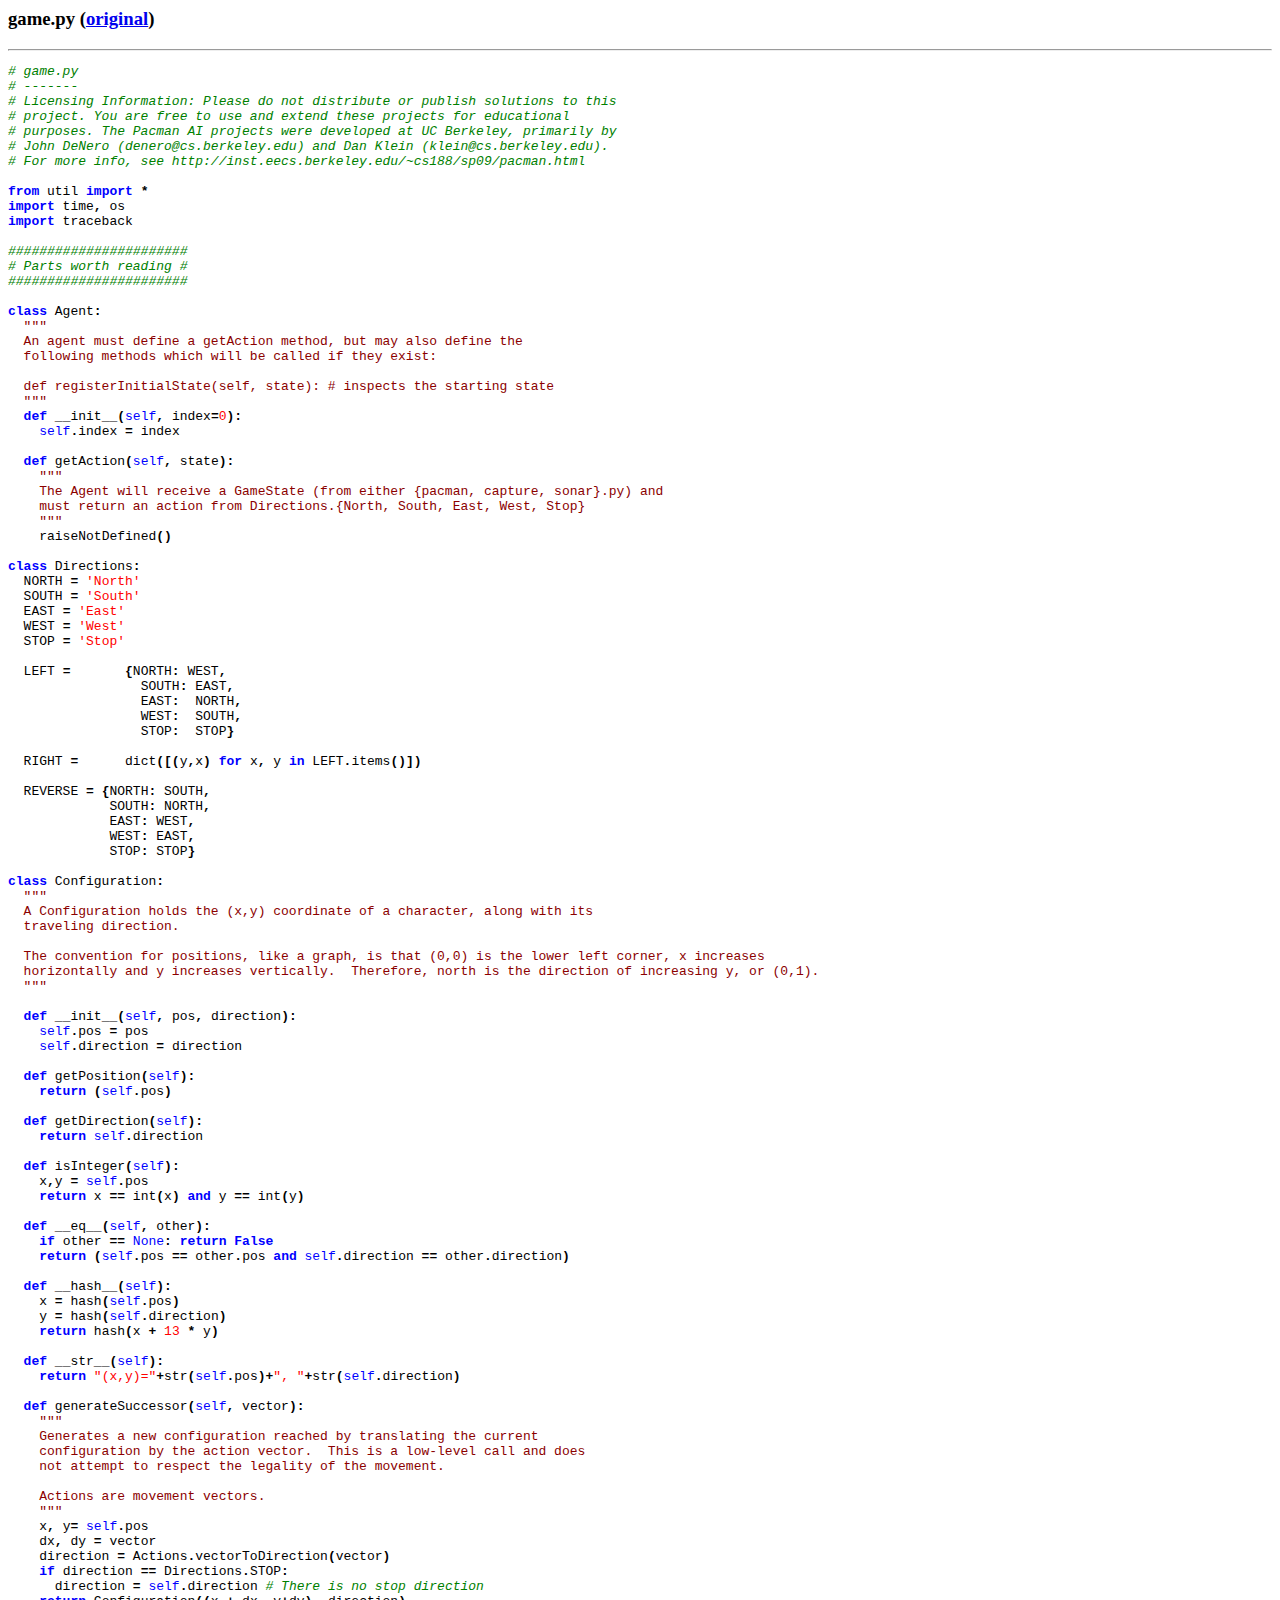
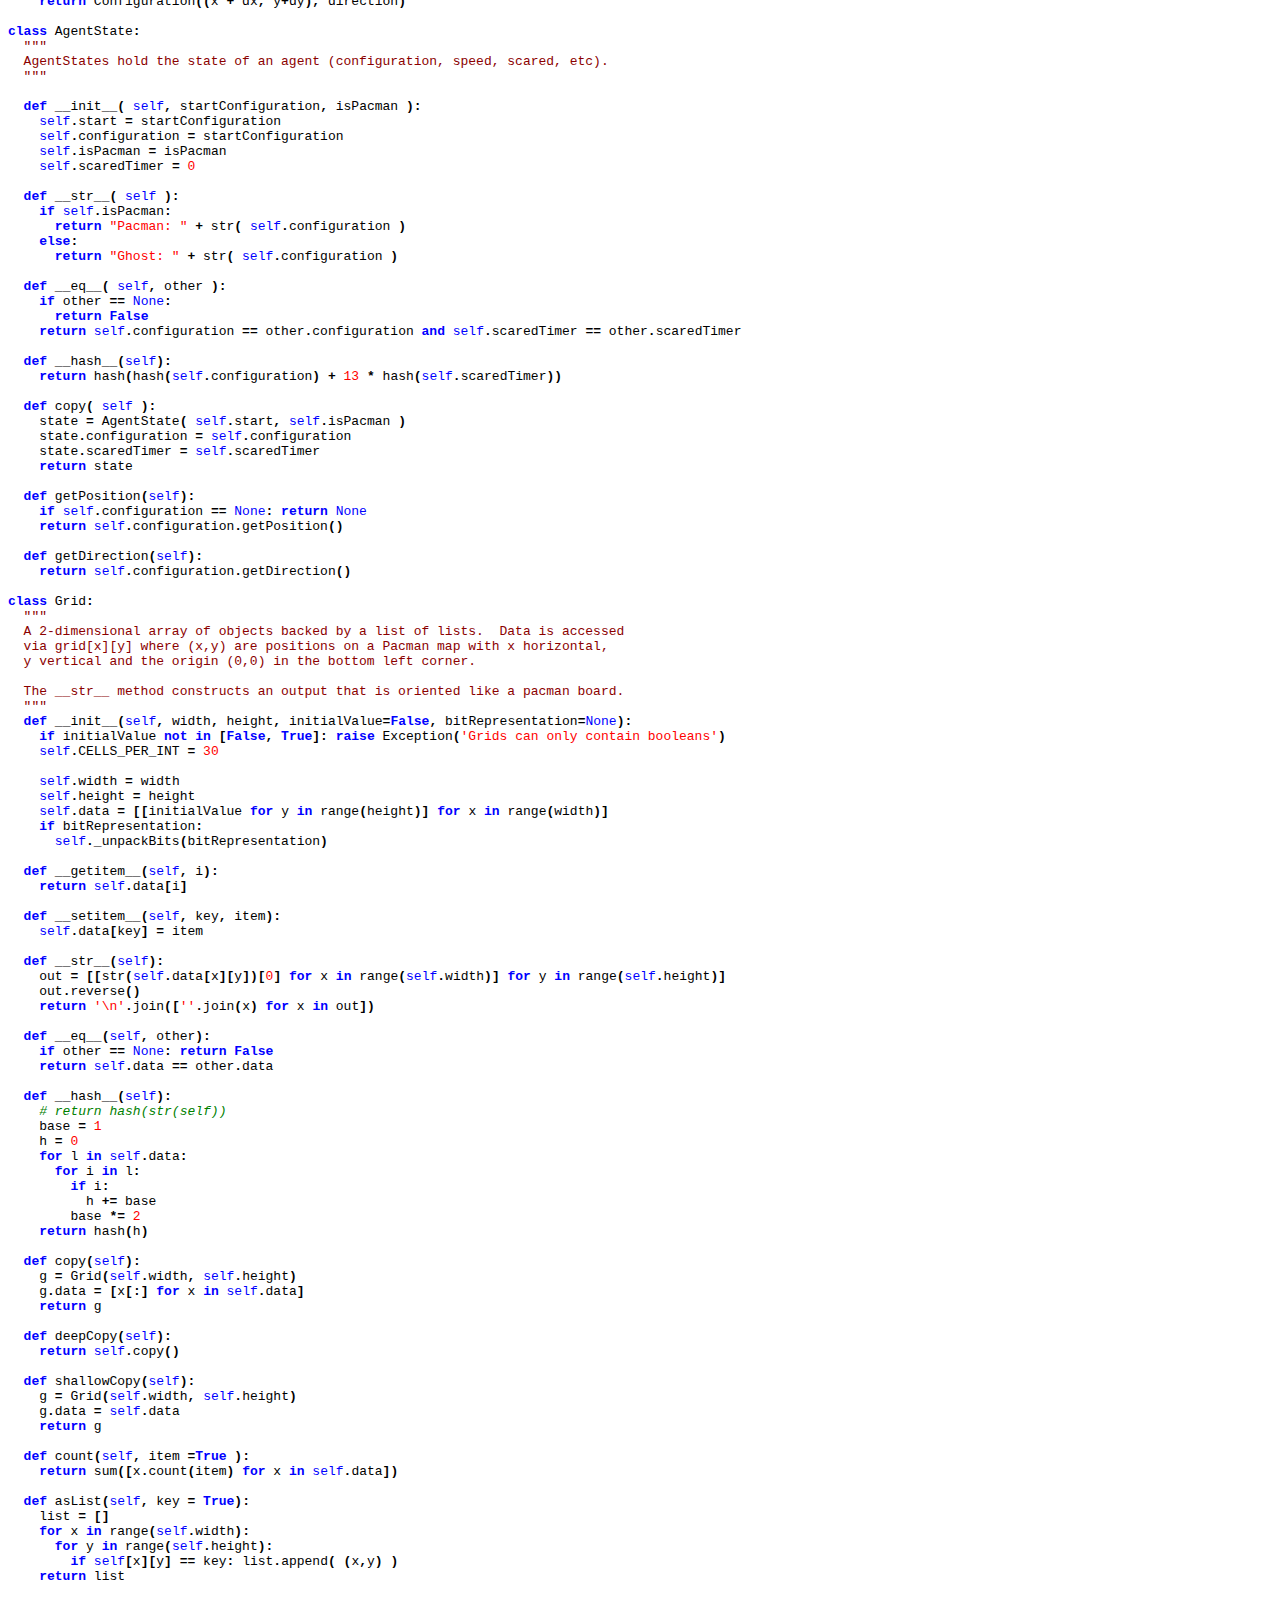
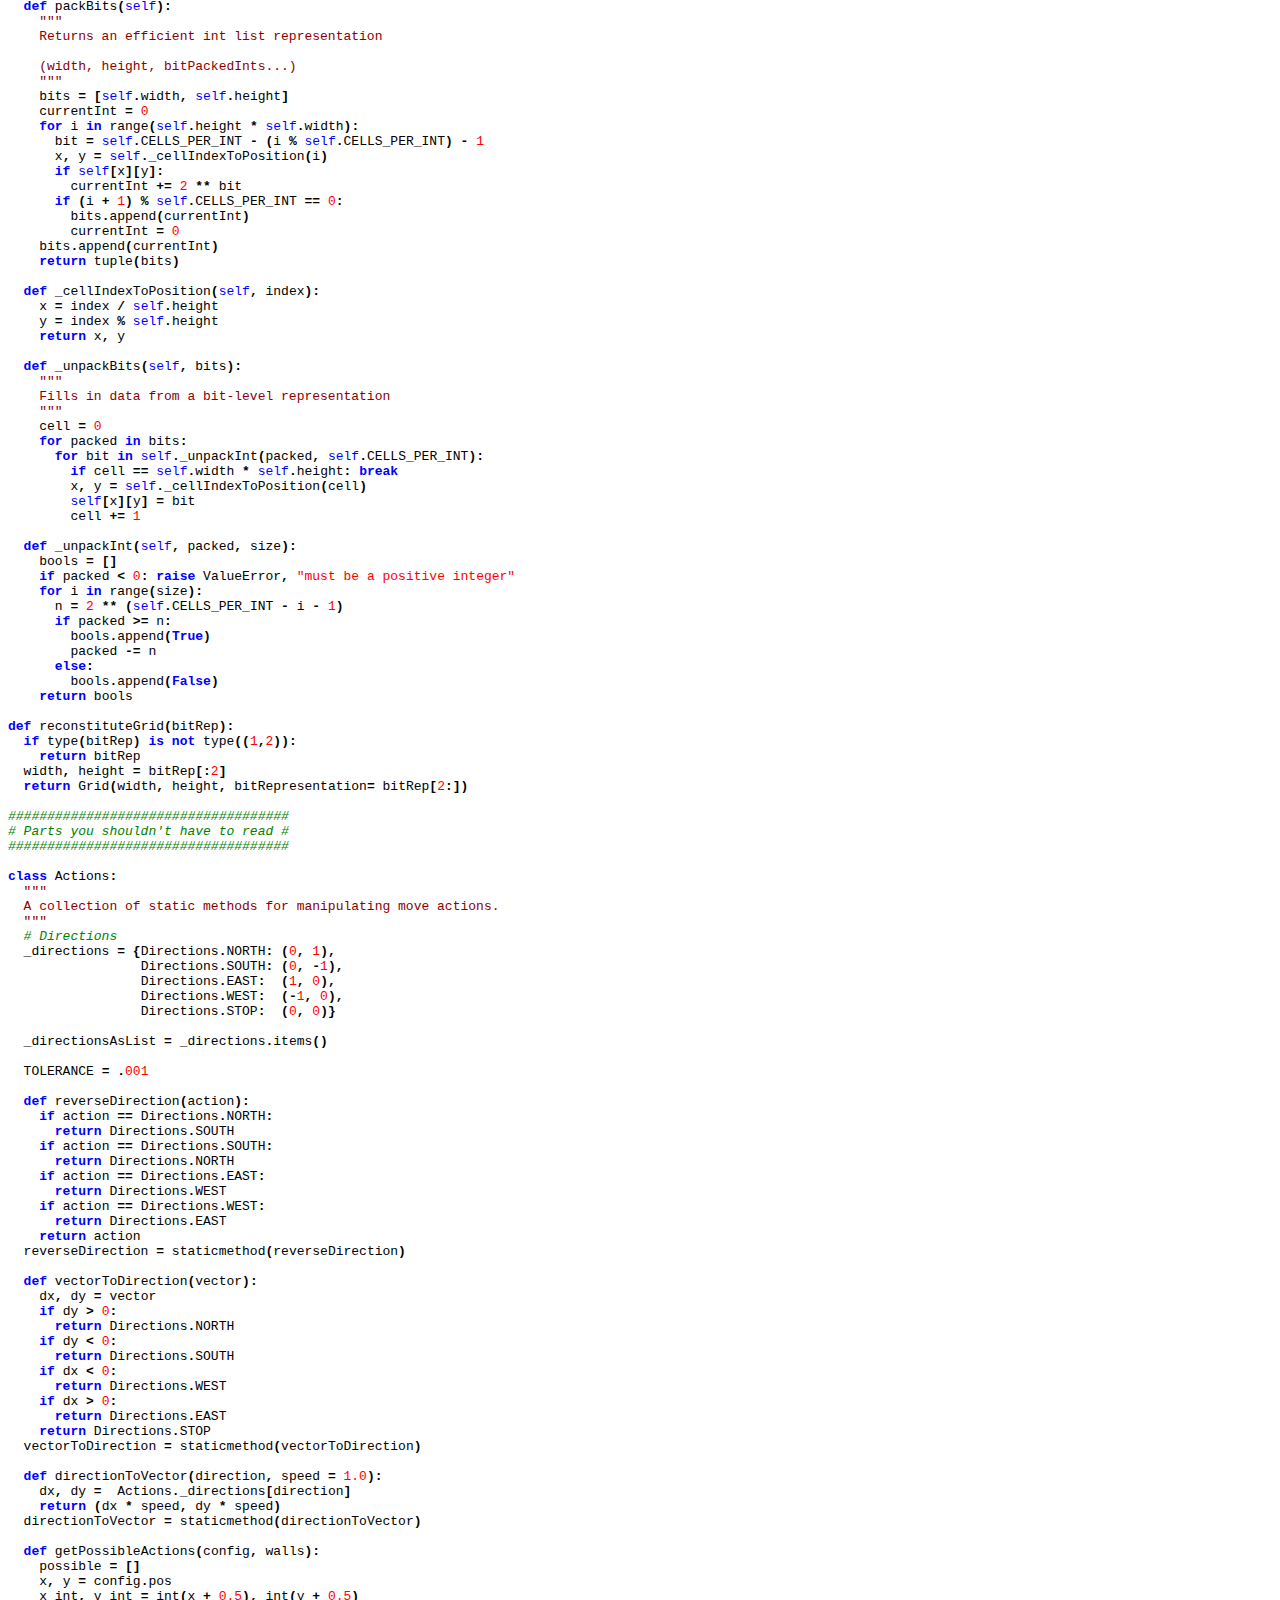
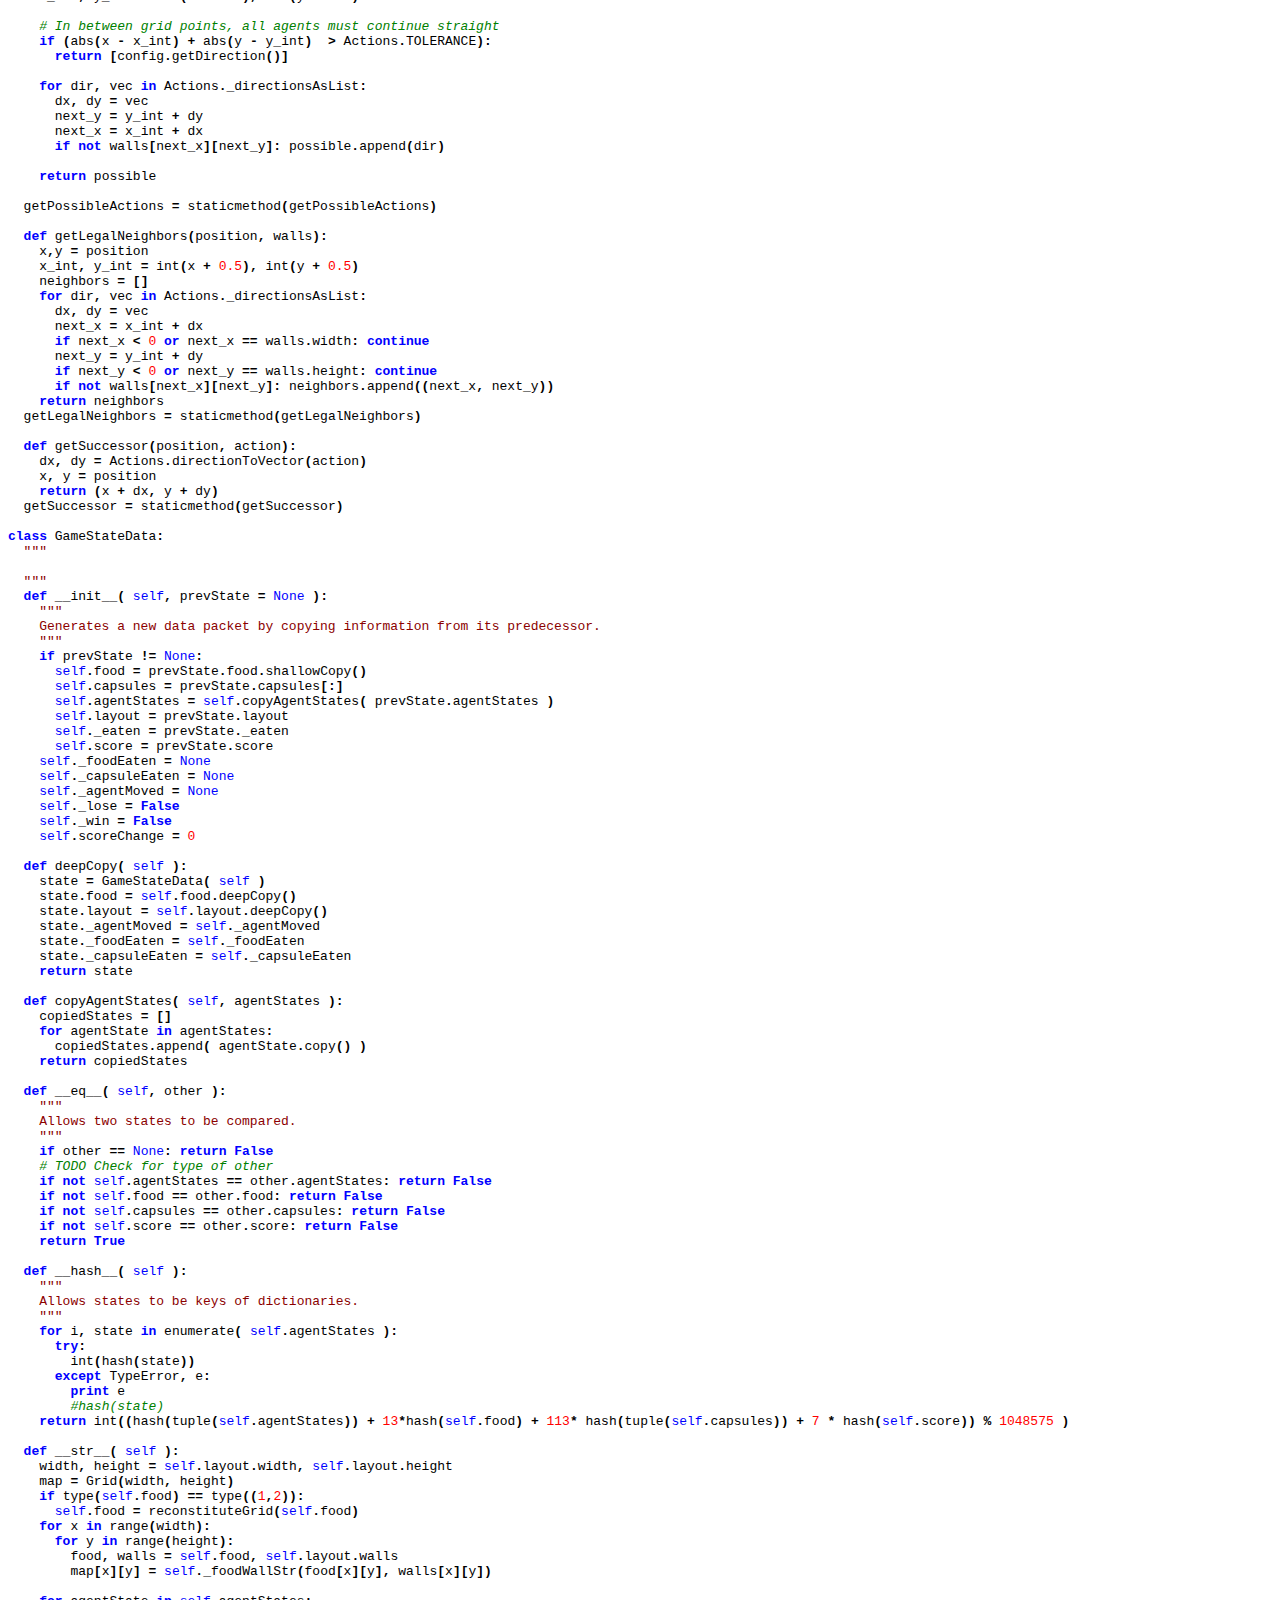
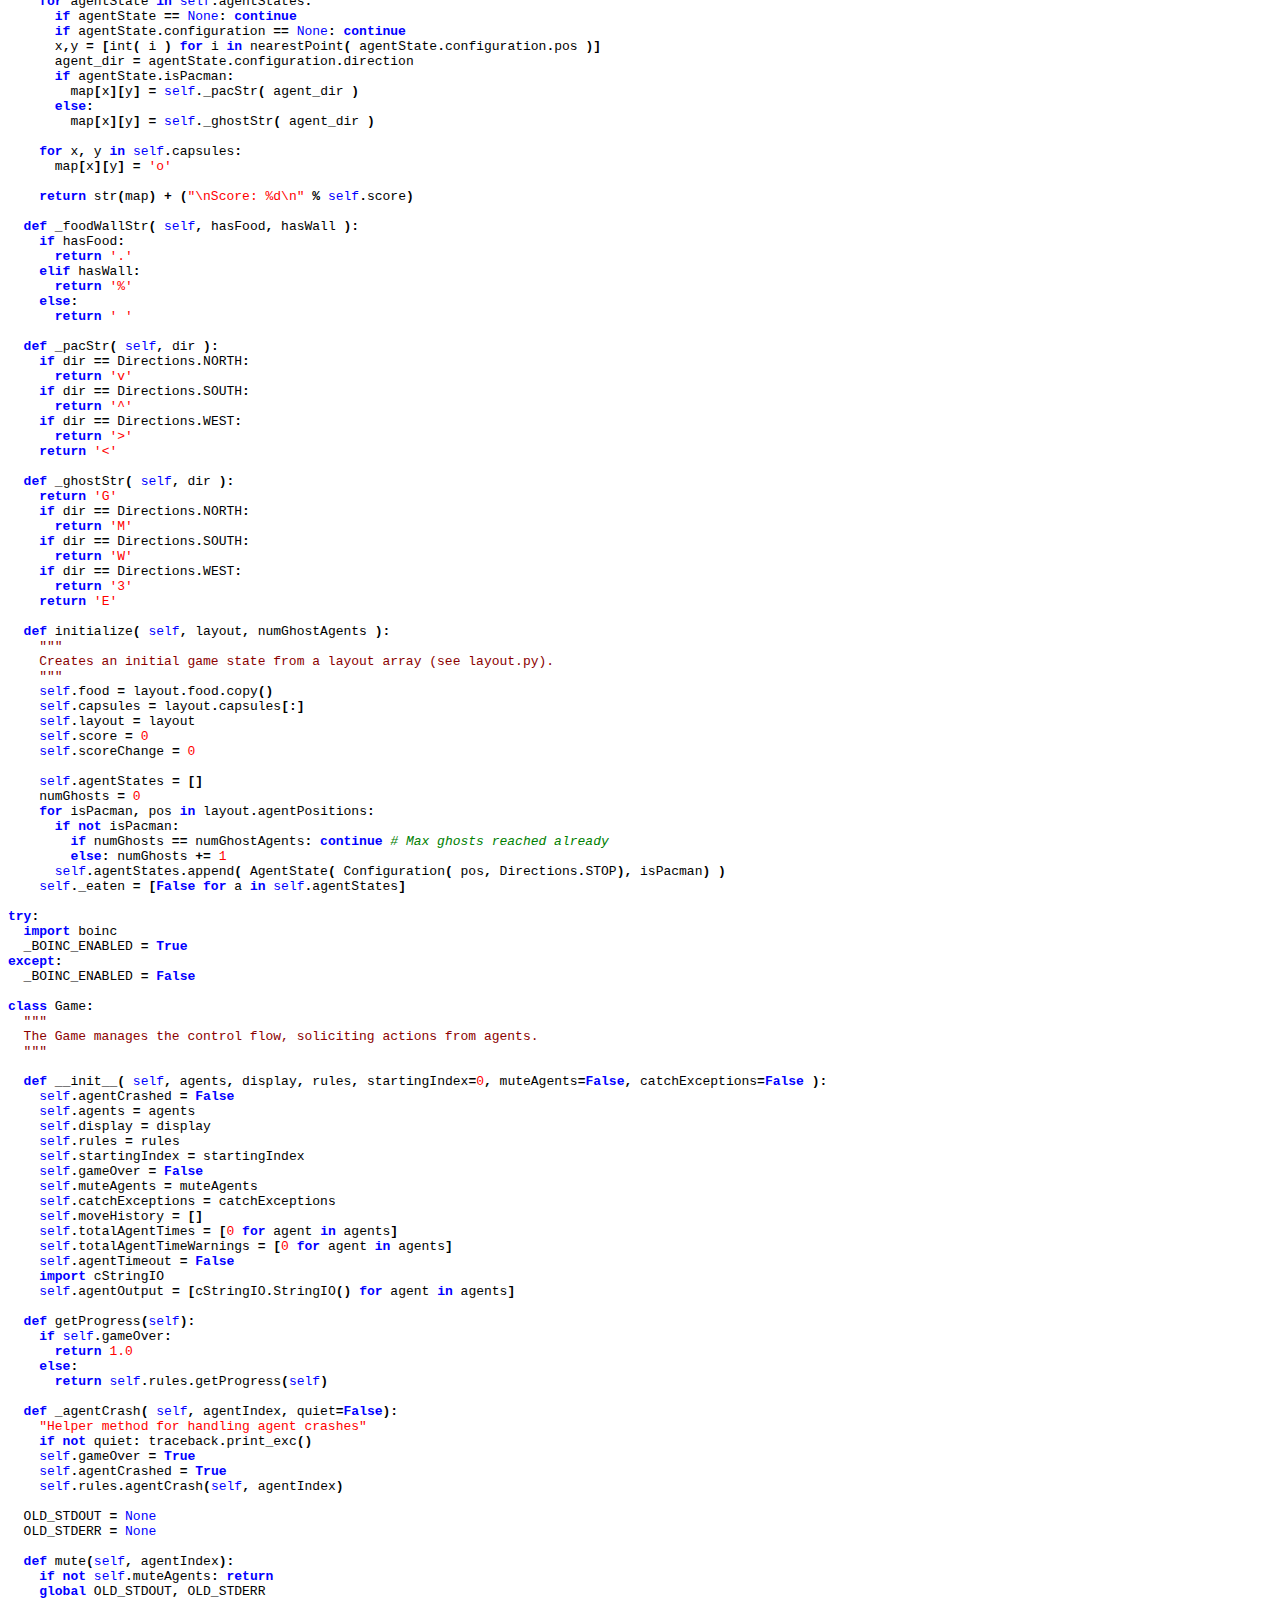
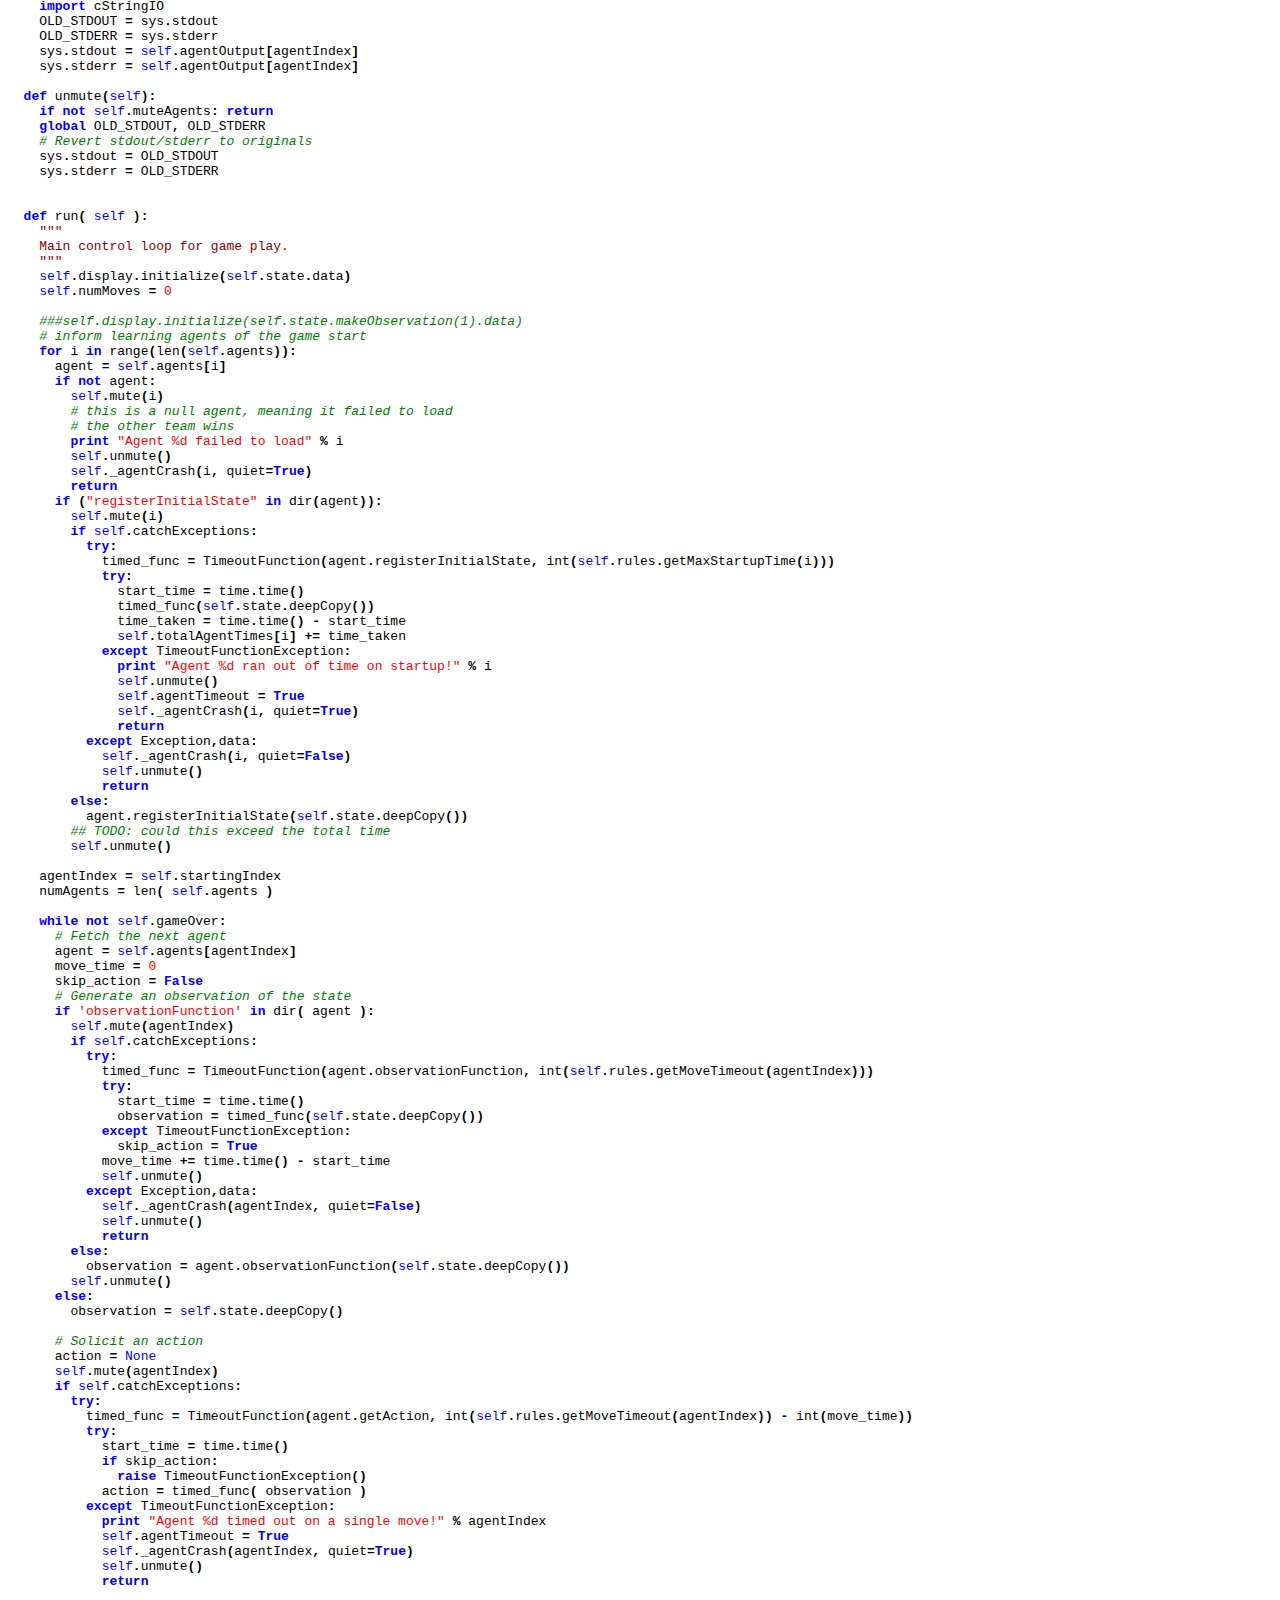
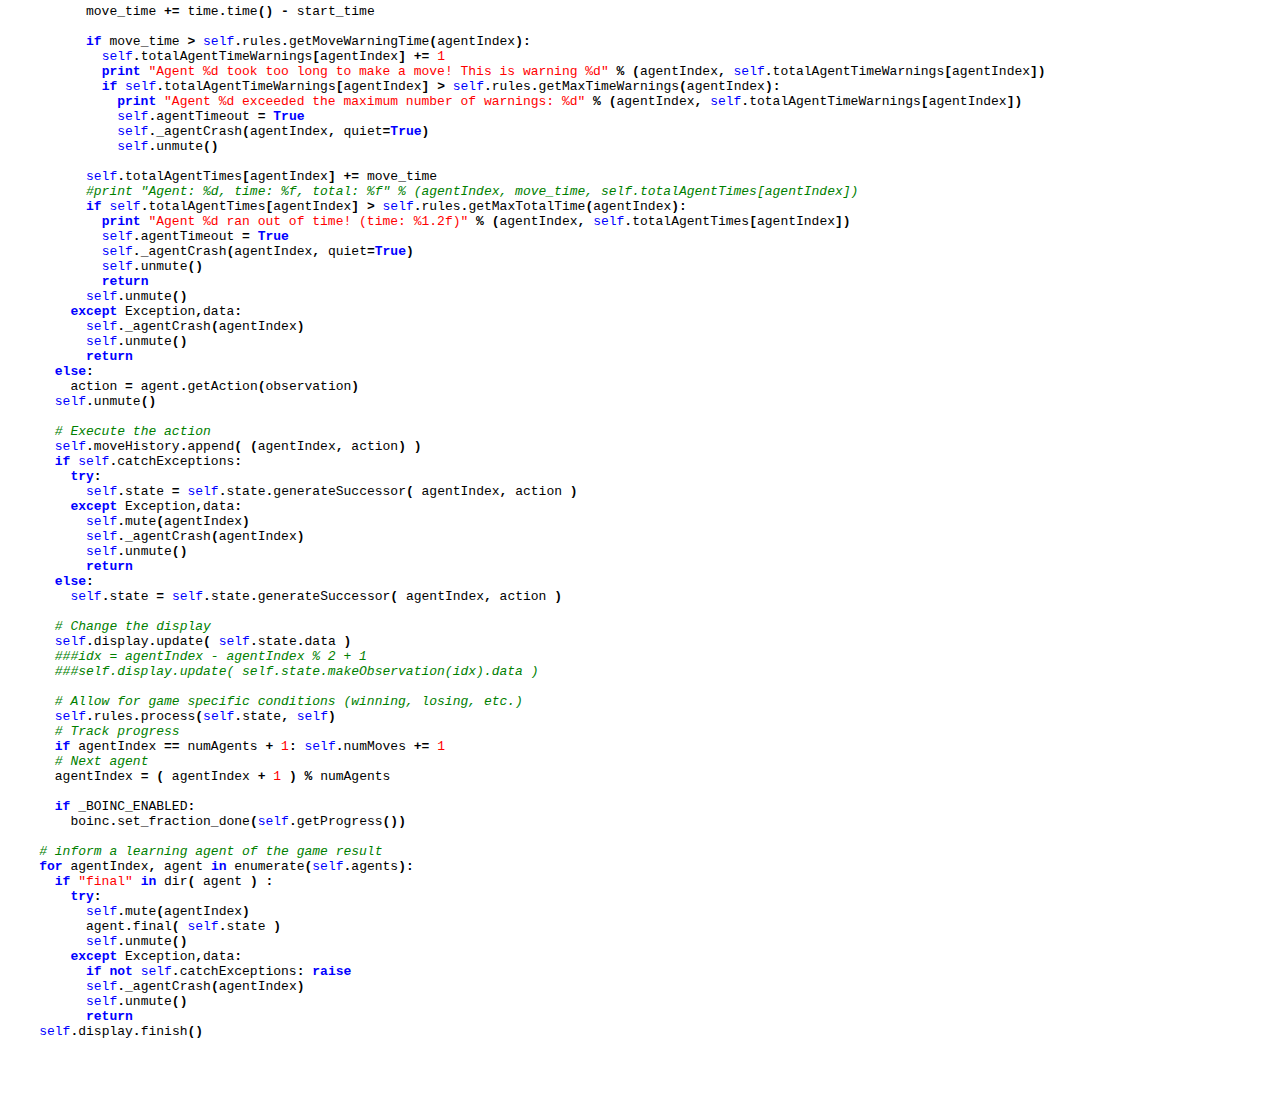
<file: lab-pacman/docs/game.html>
<html>
  <head>
  <title>game.py</title>
  </head>
  <body>
  <h3>game.py (<a href="../game.py">original</a>)</h3>
  <hr>
  <pre>
<span style="color: green; font-style: italic"># game.py
# -------
# Licensing Information: Please do not distribute or publish solutions to this
# project. You are free to use and extend these projects for educational
# purposes. The Pacman AI projects were developed at UC Berkeley, primarily by
# John DeNero (denero@cs.berkeley.edu) and Dan Klein (klein@cs.berkeley.edu).
# For more info, see http://inst.eecs.berkeley.edu/~cs188/sp09/pacman.html

</span><span style="color: blue; font-weight: bold">from </span>util <span style="color: blue; font-weight: bold">import </span><span style="font-weight: bold">*
</span><span style="color: blue; font-weight: bold">import </span>time<span style="font-weight: bold">, </span>os
<span style="color: blue; font-weight: bold">import </span>traceback
  
<span style="color: green; font-style: italic">#######################
# Parts worth reading #
#######################

</span><span style="color: blue; font-weight: bold">class </span>Agent<span style="font-weight: bold">:
  </span><span style="color: darkred">"""
  An agent must define a getAction method, but may also define the
  following methods which will be called if they exist:

  def registerInitialState(self, state): # inspects the starting state
  """
  </span><span style="color: blue; font-weight: bold">def </span>__init__<span style="font-weight: bold">(</span><span style="color: blue">self</span><span style="font-weight: bold">, </span>index<span style="font-weight: bold">=</span><span style="color: red">0</span><span style="font-weight: bold">):
    </span><span style="color: blue">self</span><span style="font-weight: bold">.</span>index <span style="font-weight: bold">= </span>index

  <span style="color: blue; font-weight: bold">def </span>getAction<span style="font-weight: bold">(</span><span style="color: blue">self</span><span style="font-weight: bold">, </span>state<span style="font-weight: bold">):
    </span><span style="color: darkred">"""
    The Agent will receive a GameState (from either {pacman, capture, sonar}.py) and
    must return an action from Directions.{North, South, East, West, Stop}
    """
    </span>raiseNotDefined<span style="font-weight: bold">()

</span><span style="color: blue; font-weight: bold">class </span>Directions<span style="font-weight: bold">:
  </span>NORTH <span style="font-weight: bold">= </span><span style="color: red">'North'
  </span>SOUTH <span style="font-weight: bold">= </span><span style="color: red">'South'
  </span>EAST <span style="font-weight: bold">= </span><span style="color: red">'East'
  </span>WEST <span style="font-weight: bold">= </span><span style="color: red">'West'
  </span>STOP <span style="font-weight: bold">= </span><span style="color: red">'Stop'

  </span>LEFT <span style="font-weight: bold">=       {</span>NORTH<span style="font-weight: bold">: </span>WEST<span style="font-weight: bold">,
                 </span>SOUTH<span style="font-weight: bold">: </span>EAST<span style="font-weight: bold">,
                 </span>EAST<span style="font-weight: bold">:  </span>NORTH<span style="font-weight: bold">,
                 </span>WEST<span style="font-weight: bold">:  </span>SOUTH<span style="font-weight: bold">,
                 </span>STOP<span style="font-weight: bold">:  </span>STOP<span style="font-weight: bold">}

  </span>RIGHT <span style="font-weight: bold">=      </span>dict<span style="font-weight: bold">([(</span>y<span style="font-weight: bold">,</span>x<span style="font-weight: bold">) </span><span style="color: blue; font-weight: bold">for </span>x<span style="font-weight: bold">, </span>y <span style="color: blue; font-weight: bold">in </span>LEFT<span style="font-weight: bold">.</span>items<span style="font-weight: bold">()])

  </span>REVERSE <span style="font-weight: bold">= {</span>NORTH<span style="font-weight: bold">: </span>SOUTH<span style="font-weight: bold">,
             </span>SOUTH<span style="font-weight: bold">: </span>NORTH<span style="font-weight: bold">,
             </span>EAST<span style="font-weight: bold">: </span>WEST<span style="font-weight: bold">,
             </span>WEST<span style="font-weight: bold">: </span>EAST<span style="font-weight: bold">,
             </span>STOP<span style="font-weight: bold">: </span>STOP<span style="font-weight: bold">}

</span><span style="color: blue; font-weight: bold">class </span>Configuration<span style="font-weight: bold">:
  </span><span style="color: darkred">"""
  A Configuration holds the (x,y) coordinate of a character, along with its
  traveling direction.

  The convention for positions, like a graph, is that (0,0) is the lower left corner, x increases
  horizontally and y increases vertically.  Therefore, north is the direction of increasing y, or (0,1).
  """

  </span><span style="color: blue; font-weight: bold">def </span>__init__<span style="font-weight: bold">(</span><span style="color: blue">self</span><span style="font-weight: bold">, </span>pos<span style="font-weight: bold">, </span>direction<span style="font-weight: bold">):
    </span><span style="color: blue">self</span><span style="font-weight: bold">.</span>pos <span style="font-weight: bold">= </span>pos
    <span style="color: blue">self</span><span style="font-weight: bold">.</span>direction <span style="font-weight: bold">= </span>direction

  <span style="color: blue; font-weight: bold">def </span>getPosition<span style="font-weight: bold">(</span><span style="color: blue">self</span><span style="font-weight: bold">):
    </span><span style="color: blue; font-weight: bold">return </span><span style="font-weight: bold">(</span><span style="color: blue">self</span><span style="font-weight: bold">.</span>pos<span style="font-weight: bold">)

  </span><span style="color: blue; font-weight: bold">def </span>getDirection<span style="font-weight: bold">(</span><span style="color: blue">self</span><span style="font-weight: bold">):
    </span><span style="color: blue; font-weight: bold">return </span><span style="color: blue">self</span><span style="font-weight: bold">.</span>direction

  <span style="color: blue; font-weight: bold">def </span>isInteger<span style="font-weight: bold">(</span><span style="color: blue">self</span><span style="font-weight: bold">):
    </span>x<span style="font-weight: bold">,</span>y <span style="font-weight: bold">= </span><span style="color: blue">self</span><span style="font-weight: bold">.</span>pos
    <span style="color: blue; font-weight: bold">return </span>x <span style="font-weight: bold">== </span>int<span style="font-weight: bold">(</span>x<span style="font-weight: bold">) </span><span style="color: blue; font-weight: bold">and </span>y <span style="font-weight: bold">== </span>int<span style="font-weight: bold">(</span>y<span style="font-weight: bold">)

  </span><span style="color: blue; font-weight: bold">def </span>__eq__<span style="font-weight: bold">(</span><span style="color: blue">self</span><span style="font-weight: bold">, </span>other<span style="font-weight: bold">):
    </span><span style="color: blue; font-weight: bold">if </span>other <span style="font-weight: bold">== </span><span style="color: blue">None</span><span style="font-weight: bold">: </span><span style="color: blue; font-weight: bold">return False
    return </span><span style="font-weight: bold">(</span><span style="color: blue">self</span><span style="font-weight: bold">.</span>pos <span style="font-weight: bold">== </span>other<span style="font-weight: bold">.</span>pos <span style="color: blue; font-weight: bold">and </span><span style="color: blue">self</span><span style="font-weight: bold">.</span>direction <span style="font-weight: bold">== </span>other<span style="font-weight: bold">.</span>direction<span style="font-weight: bold">)

  </span><span style="color: blue; font-weight: bold">def </span>__hash__<span style="font-weight: bold">(</span><span style="color: blue">self</span><span style="font-weight: bold">):
    </span>x <span style="font-weight: bold">= </span>hash<span style="font-weight: bold">(</span><span style="color: blue">self</span><span style="font-weight: bold">.</span>pos<span style="font-weight: bold">)
    </span>y <span style="font-weight: bold">= </span>hash<span style="font-weight: bold">(</span><span style="color: blue">self</span><span style="font-weight: bold">.</span>direction<span style="font-weight: bold">)
    </span><span style="color: blue; font-weight: bold">return </span>hash<span style="font-weight: bold">(</span>x <span style="font-weight: bold">+ </span><span style="color: red">13 </span><span style="font-weight: bold">* </span>y<span style="font-weight: bold">)

  </span><span style="color: blue; font-weight: bold">def </span>__str__<span style="font-weight: bold">(</span><span style="color: blue">self</span><span style="font-weight: bold">):
    </span><span style="color: blue; font-weight: bold">return </span><span style="color: red">"(x,y)="</span><span style="font-weight: bold">+</span>str<span style="font-weight: bold">(</span><span style="color: blue">self</span><span style="font-weight: bold">.</span>pos<span style="font-weight: bold">)+</span><span style="color: red">", "</span><span style="font-weight: bold">+</span>str<span style="font-weight: bold">(</span><span style="color: blue">self</span><span style="font-weight: bold">.</span>direction<span style="font-weight: bold">)

  </span><span style="color: blue; font-weight: bold">def </span>generateSuccessor<span style="font-weight: bold">(</span><span style="color: blue">self</span><span style="font-weight: bold">, </span>vector<span style="font-weight: bold">):
    </span><span style="color: darkred">"""
    Generates a new configuration reached by translating the current
    configuration by the action vector.  This is a low-level call and does
    not attempt to respect the legality of the movement.

    Actions are movement vectors.
    """
    </span>x<span style="font-weight: bold">, </span>y<span style="font-weight: bold">= </span><span style="color: blue">self</span><span style="font-weight: bold">.</span>pos
    dx<span style="font-weight: bold">, </span>dy <span style="font-weight: bold">= </span>vector
    direction <span style="font-weight: bold">= </span>Actions<span style="font-weight: bold">.</span>vectorToDirection<span style="font-weight: bold">(</span>vector<span style="font-weight: bold">)
    </span><span style="color: blue; font-weight: bold">if </span>direction <span style="font-weight: bold">== </span>Directions<span style="font-weight: bold">.</span>STOP<span style="font-weight: bold">:
      </span>direction <span style="font-weight: bold">= </span><span style="color: blue">self</span><span style="font-weight: bold">.</span>direction <span style="color: green; font-style: italic"># There is no stop direction
    </span><span style="color: blue; font-weight: bold">return </span>Configuration<span style="font-weight: bold">((</span>x <span style="font-weight: bold">+ </span>dx<span style="font-weight: bold">, </span>y<span style="font-weight: bold">+</span>dy<span style="font-weight: bold">), </span>direction<span style="font-weight: bold">)

</span><span style="color: blue; font-weight: bold">class </span>AgentState<span style="font-weight: bold">:
  </span><span style="color: darkred">"""
  AgentStates hold the state of an agent (configuration, speed, scared, etc).
  """

  </span><span style="color: blue; font-weight: bold">def </span>__init__<span style="font-weight: bold">( </span><span style="color: blue">self</span><span style="font-weight: bold">, </span>startConfiguration<span style="font-weight: bold">, </span>isPacman <span style="font-weight: bold">):
    </span><span style="color: blue">self</span><span style="font-weight: bold">.</span>start <span style="font-weight: bold">= </span>startConfiguration
    <span style="color: blue">self</span><span style="font-weight: bold">.</span>configuration <span style="font-weight: bold">= </span>startConfiguration
    <span style="color: blue">self</span><span style="font-weight: bold">.</span>isPacman <span style="font-weight: bold">= </span>isPacman
    <span style="color: blue">self</span><span style="font-weight: bold">.</span>scaredTimer <span style="font-weight: bold">= </span><span style="color: red">0

  </span><span style="color: blue; font-weight: bold">def </span>__str__<span style="font-weight: bold">( </span><span style="color: blue">self </span><span style="font-weight: bold">):
    </span><span style="color: blue; font-weight: bold">if </span><span style="color: blue">self</span><span style="font-weight: bold">.</span>isPacman<span style="font-weight: bold">:
      </span><span style="color: blue; font-weight: bold">return </span><span style="color: red">"Pacman: " </span><span style="font-weight: bold">+ </span>str<span style="font-weight: bold">( </span><span style="color: blue">self</span><span style="font-weight: bold">.</span>configuration <span style="font-weight: bold">)
    </span><span style="color: blue; font-weight: bold">else</span><span style="font-weight: bold">:
      </span><span style="color: blue; font-weight: bold">return </span><span style="color: red">"Ghost: " </span><span style="font-weight: bold">+ </span>str<span style="font-weight: bold">( </span><span style="color: blue">self</span><span style="font-weight: bold">.</span>configuration <span style="font-weight: bold">)

  </span><span style="color: blue; font-weight: bold">def </span>__eq__<span style="font-weight: bold">( </span><span style="color: blue">self</span><span style="font-weight: bold">, </span>other <span style="font-weight: bold">):
    </span><span style="color: blue; font-weight: bold">if </span>other <span style="font-weight: bold">== </span><span style="color: blue">None</span><span style="font-weight: bold">:
      </span><span style="color: blue; font-weight: bold">return False
    return </span><span style="color: blue">self</span><span style="font-weight: bold">.</span>configuration <span style="font-weight: bold">== </span>other<span style="font-weight: bold">.</span>configuration <span style="color: blue; font-weight: bold">and </span><span style="color: blue">self</span><span style="font-weight: bold">.</span>scaredTimer <span style="font-weight: bold">== </span>other<span style="font-weight: bold">.</span>scaredTimer

  <span style="color: blue; font-weight: bold">def </span>__hash__<span style="font-weight: bold">(</span><span style="color: blue">self</span><span style="font-weight: bold">):
    </span><span style="color: blue; font-weight: bold">return </span>hash<span style="font-weight: bold">(</span>hash<span style="font-weight: bold">(</span><span style="color: blue">self</span><span style="font-weight: bold">.</span>configuration<span style="font-weight: bold">) + </span><span style="color: red">13 </span><span style="font-weight: bold">* </span>hash<span style="font-weight: bold">(</span><span style="color: blue">self</span><span style="font-weight: bold">.</span>scaredTimer<span style="font-weight: bold">))

  </span><span style="color: blue; font-weight: bold">def </span>copy<span style="font-weight: bold">( </span><span style="color: blue">self </span><span style="font-weight: bold">):
    </span>state <span style="font-weight: bold">= </span>AgentState<span style="font-weight: bold">( </span><span style="color: blue">self</span><span style="font-weight: bold">.</span>start<span style="font-weight: bold">, </span><span style="color: blue">self</span><span style="font-weight: bold">.</span>isPacman <span style="font-weight: bold">)
    </span>state<span style="font-weight: bold">.</span>configuration <span style="font-weight: bold">= </span><span style="color: blue">self</span><span style="font-weight: bold">.</span>configuration
    state<span style="font-weight: bold">.</span>scaredTimer <span style="font-weight: bold">= </span><span style="color: blue">self</span><span style="font-weight: bold">.</span>scaredTimer
    <span style="color: blue; font-weight: bold">return </span>state

  <span style="color: blue; font-weight: bold">def </span>getPosition<span style="font-weight: bold">(</span><span style="color: blue">self</span><span style="font-weight: bold">):
    </span><span style="color: blue; font-weight: bold">if </span><span style="color: blue">self</span><span style="font-weight: bold">.</span>configuration <span style="font-weight: bold">== </span><span style="color: blue">None</span><span style="font-weight: bold">: </span><span style="color: blue; font-weight: bold">return </span><span style="color: blue">None
    </span><span style="color: blue; font-weight: bold">return </span><span style="color: blue">self</span><span style="font-weight: bold">.</span>configuration<span style="font-weight: bold">.</span>getPosition<span style="font-weight: bold">()

  </span><span style="color: blue; font-weight: bold">def </span>getDirection<span style="font-weight: bold">(</span><span style="color: blue">self</span><span style="font-weight: bold">):
    </span><span style="color: blue; font-weight: bold">return </span><span style="color: blue">self</span><span style="font-weight: bold">.</span>configuration<span style="font-weight: bold">.</span>getDirection<span style="font-weight: bold">()

</span><span style="color: blue; font-weight: bold">class </span>Grid<span style="font-weight: bold">:
  </span><span style="color: darkred">"""
  A 2-dimensional array of objects backed by a list of lists.  Data is accessed
  via grid[x][y] where (x,y) are positions on a Pacman map with x horizontal,
  y vertical and the origin (0,0) in the bottom left corner.

  The __str__ method constructs an output that is oriented like a pacman board.
  """
  </span><span style="color: blue; font-weight: bold">def </span>__init__<span style="font-weight: bold">(</span><span style="color: blue">self</span><span style="font-weight: bold">, </span>width<span style="font-weight: bold">, </span>height<span style="font-weight: bold">, </span>initialValue<span style="font-weight: bold">=</span><span style="color: blue; font-weight: bold">False</span><span style="font-weight: bold">, </span>bitRepresentation<span style="font-weight: bold">=</span><span style="color: blue">None</span><span style="font-weight: bold">):
    </span><span style="color: blue; font-weight: bold">if </span>initialValue <span style="color: blue; font-weight: bold">not in </span><span style="font-weight: bold">[</span><span style="color: blue; font-weight: bold">False</span><span style="font-weight: bold">, </span><span style="color: blue; font-weight: bold">True</span><span style="font-weight: bold">]: </span><span style="color: blue; font-weight: bold">raise </span>Exception<span style="font-weight: bold">(</span><span style="color: red">'Grids can only contain booleans'</span><span style="font-weight: bold">)
    </span><span style="color: blue">self</span><span style="font-weight: bold">.</span>CELLS_PER_INT <span style="font-weight: bold">= </span><span style="color: red">30

    </span><span style="color: blue">self</span><span style="font-weight: bold">.</span>width <span style="font-weight: bold">= </span>width
    <span style="color: blue">self</span><span style="font-weight: bold">.</span>height <span style="font-weight: bold">= </span>height
    <span style="color: blue">self</span><span style="font-weight: bold">.</span>data <span style="font-weight: bold">= [[</span>initialValue <span style="color: blue; font-weight: bold">for </span>y <span style="color: blue; font-weight: bold">in </span>range<span style="font-weight: bold">(</span>height<span style="font-weight: bold">)] </span><span style="color: blue; font-weight: bold">for </span>x <span style="color: blue; font-weight: bold">in </span>range<span style="font-weight: bold">(</span>width<span style="font-weight: bold">)]
    </span><span style="color: blue; font-weight: bold">if </span>bitRepresentation<span style="font-weight: bold">:
      </span><span style="color: blue">self</span><span style="font-weight: bold">.</span>_unpackBits<span style="font-weight: bold">(</span>bitRepresentation<span style="font-weight: bold">)

  </span><span style="color: blue; font-weight: bold">def </span>__getitem__<span style="font-weight: bold">(</span><span style="color: blue">self</span><span style="font-weight: bold">, </span>i<span style="font-weight: bold">):
    </span><span style="color: blue; font-weight: bold">return </span><span style="color: blue">self</span><span style="font-weight: bold">.</span>data<span style="font-weight: bold">[</span>i<span style="font-weight: bold">]

  </span><span style="color: blue; font-weight: bold">def </span>__setitem__<span style="font-weight: bold">(</span><span style="color: blue">self</span><span style="font-weight: bold">, </span>key<span style="font-weight: bold">, </span>item<span style="font-weight: bold">):
    </span><span style="color: blue">self</span><span style="font-weight: bold">.</span>data<span style="font-weight: bold">[</span>key<span style="font-weight: bold">] = </span>item

  <span style="color: blue; font-weight: bold">def </span>__str__<span style="font-weight: bold">(</span><span style="color: blue">self</span><span style="font-weight: bold">):
    </span>out <span style="font-weight: bold">= [[</span>str<span style="font-weight: bold">(</span><span style="color: blue">self</span><span style="font-weight: bold">.</span>data<span style="font-weight: bold">[</span>x<span style="font-weight: bold">][</span>y<span style="font-weight: bold">])[</span><span style="color: red">0</span><span style="font-weight: bold">] </span><span style="color: blue; font-weight: bold">for </span>x <span style="color: blue; font-weight: bold">in </span>range<span style="font-weight: bold">(</span><span style="color: blue">self</span><span style="font-weight: bold">.</span>width<span style="font-weight: bold">)] </span><span style="color: blue; font-weight: bold">for </span>y <span style="color: blue; font-weight: bold">in </span>range<span style="font-weight: bold">(</span><span style="color: blue">self</span><span style="font-weight: bold">.</span>height<span style="font-weight: bold">)]
    </span>out<span style="font-weight: bold">.</span>reverse<span style="font-weight: bold">()
    </span><span style="color: blue; font-weight: bold">return </span><span style="color: red">'\n'</span><span style="font-weight: bold">.</span>join<span style="font-weight: bold">([</span><span style="color: red">''</span><span style="font-weight: bold">.</span>join<span style="font-weight: bold">(</span>x<span style="font-weight: bold">) </span><span style="color: blue; font-weight: bold">for </span>x <span style="color: blue; font-weight: bold">in </span>out<span style="font-weight: bold">])

  </span><span style="color: blue; font-weight: bold">def </span>__eq__<span style="font-weight: bold">(</span><span style="color: blue">self</span><span style="font-weight: bold">, </span>other<span style="font-weight: bold">):
    </span><span style="color: blue; font-weight: bold">if </span>other <span style="font-weight: bold">== </span><span style="color: blue">None</span><span style="font-weight: bold">: </span><span style="color: blue; font-weight: bold">return False
    return </span><span style="color: blue">self</span><span style="font-weight: bold">.</span>data <span style="font-weight: bold">== </span>other<span style="font-weight: bold">.</span>data

  <span style="color: blue; font-weight: bold">def </span>__hash__<span style="font-weight: bold">(</span><span style="color: blue">self</span><span style="font-weight: bold">):
    </span><span style="color: green; font-style: italic"># return hash(str(self))
    </span>base <span style="font-weight: bold">= </span><span style="color: red">1
    </span>h <span style="font-weight: bold">= </span><span style="color: red">0
    </span><span style="color: blue; font-weight: bold">for </span>l <span style="color: blue; font-weight: bold">in </span><span style="color: blue">self</span><span style="font-weight: bold">.</span>data<span style="font-weight: bold">:
      </span><span style="color: blue; font-weight: bold">for </span>i <span style="color: blue; font-weight: bold">in </span>l<span style="font-weight: bold">:
        </span><span style="color: blue; font-weight: bold">if </span>i<span style="font-weight: bold">:
          </span>h <span style="font-weight: bold">+= </span>base
        base <span style="font-weight: bold">*= </span><span style="color: red">2
    </span><span style="color: blue; font-weight: bold">return </span>hash<span style="font-weight: bold">(</span>h<span style="font-weight: bold">)

  </span><span style="color: blue; font-weight: bold">def </span>copy<span style="font-weight: bold">(</span><span style="color: blue">self</span><span style="font-weight: bold">):
    </span>g <span style="font-weight: bold">= </span>Grid<span style="font-weight: bold">(</span><span style="color: blue">self</span><span style="font-weight: bold">.</span>width<span style="font-weight: bold">, </span><span style="color: blue">self</span><span style="font-weight: bold">.</span>height<span style="font-weight: bold">)
    </span>g<span style="font-weight: bold">.</span>data <span style="font-weight: bold">= [</span>x<span style="font-weight: bold">[:] </span><span style="color: blue; font-weight: bold">for </span>x <span style="color: blue; font-weight: bold">in </span><span style="color: blue">self</span><span style="font-weight: bold">.</span>data<span style="font-weight: bold">]
    </span><span style="color: blue; font-weight: bold">return </span>g

  <span style="color: blue; font-weight: bold">def </span>deepCopy<span style="font-weight: bold">(</span><span style="color: blue">self</span><span style="font-weight: bold">):
    </span><span style="color: blue; font-weight: bold">return </span><span style="color: blue">self</span><span style="font-weight: bold">.</span>copy<span style="font-weight: bold">()

  </span><span style="color: blue; font-weight: bold">def </span>shallowCopy<span style="font-weight: bold">(</span><span style="color: blue">self</span><span style="font-weight: bold">):
    </span>g <span style="font-weight: bold">= </span>Grid<span style="font-weight: bold">(</span><span style="color: blue">self</span><span style="font-weight: bold">.</span>width<span style="font-weight: bold">, </span><span style="color: blue">self</span><span style="font-weight: bold">.</span>height<span style="font-weight: bold">)
    </span>g<span style="font-weight: bold">.</span>data <span style="font-weight: bold">= </span><span style="color: blue">self</span><span style="font-weight: bold">.</span>data
    <span style="color: blue; font-weight: bold">return </span>g

  <span style="color: blue; font-weight: bold">def </span>count<span style="font-weight: bold">(</span><span style="color: blue">self</span><span style="font-weight: bold">, </span>item <span style="font-weight: bold">=</span><span style="color: blue; font-weight: bold">True </span><span style="font-weight: bold">):
    </span><span style="color: blue; font-weight: bold">return </span>sum<span style="font-weight: bold">([</span>x<span style="font-weight: bold">.</span>count<span style="font-weight: bold">(</span>item<span style="font-weight: bold">) </span><span style="color: blue; font-weight: bold">for </span>x <span style="color: blue; font-weight: bold">in </span><span style="color: blue">self</span><span style="font-weight: bold">.</span>data<span style="font-weight: bold">])

  </span><span style="color: blue; font-weight: bold">def </span>asList<span style="font-weight: bold">(</span><span style="color: blue">self</span><span style="font-weight: bold">, </span>key <span style="font-weight: bold">= </span><span style="color: blue; font-weight: bold">True</span><span style="font-weight: bold">):
    </span>list <span style="font-weight: bold">= []
    </span><span style="color: blue; font-weight: bold">for </span>x <span style="color: blue; font-weight: bold">in </span>range<span style="font-weight: bold">(</span><span style="color: blue">self</span><span style="font-weight: bold">.</span>width<span style="font-weight: bold">):
      </span><span style="color: blue; font-weight: bold">for </span>y <span style="color: blue; font-weight: bold">in </span>range<span style="font-weight: bold">(</span><span style="color: blue">self</span><span style="font-weight: bold">.</span>height<span style="font-weight: bold">):
        </span><span style="color: blue; font-weight: bold">if </span><span style="color: blue">self</span><span style="font-weight: bold">[</span>x<span style="font-weight: bold">][</span>y<span style="font-weight: bold">] == </span>key<span style="font-weight: bold">: </span>list<span style="font-weight: bold">.</span>append<span style="font-weight: bold">( (</span>x<span style="font-weight: bold">,</span>y<span style="font-weight: bold">) )
    </span><span style="color: blue; font-weight: bold">return </span>list

  <span style="color: blue; font-weight: bold">def </span>packBits<span style="font-weight: bold">(</span><span style="color: blue">self</span><span style="font-weight: bold">):
    </span><span style="color: darkred">"""
    Returns an efficient int list representation

    (width, height, bitPackedInts...)
    """
    </span>bits <span style="font-weight: bold">= [</span><span style="color: blue">self</span><span style="font-weight: bold">.</span>width<span style="font-weight: bold">, </span><span style="color: blue">self</span><span style="font-weight: bold">.</span>height<span style="font-weight: bold">]
    </span>currentInt <span style="font-weight: bold">= </span><span style="color: red">0
    </span><span style="color: blue; font-weight: bold">for </span>i <span style="color: blue; font-weight: bold">in </span>range<span style="font-weight: bold">(</span><span style="color: blue">self</span><span style="font-weight: bold">.</span>height <span style="font-weight: bold">* </span><span style="color: blue">self</span><span style="font-weight: bold">.</span>width<span style="font-weight: bold">):
      </span>bit <span style="font-weight: bold">= </span><span style="color: blue">self</span><span style="font-weight: bold">.</span>CELLS_PER_INT <span style="font-weight: bold">- (</span>i <span style="font-weight: bold">% </span><span style="color: blue">self</span><span style="font-weight: bold">.</span>CELLS_PER_INT<span style="font-weight: bold">) - </span><span style="color: red">1
      </span>x<span style="font-weight: bold">, </span>y <span style="font-weight: bold">= </span><span style="color: blue">self</span><span style="font-weight: bold">.</span>_cellIndexToPosition<span style="font-weight: bold">(</span>i<span style="font-weight: bold">)
      </span><span style="color: blue; font-weight: bold">if </span><span style="color: blue">self</span><span style="font-weight: bold">[</span>x<span style="font-weight: bold">][</span>y<span style="font-weight: bold">]:
        </span>currentInt <span style="font-weight: bold">+= </span><span style="color: red">2 </span><span style="font-weight: bold">** </span>bit
      <span style="color: blue; font-weight: bold">if </span><span style="font-weight: bold">(</span>i <span style="font-weight: bold">+ </span><span style="color: red">1</span><span style="font-weight: bold">) % </span><span style="color: blue">self</span><span style="font-weight: bold">.</span>CELLS_PER_INT <span style="font-weight: bold">== </span><span style="color: red">0</span><span style="font-weight: bold">:
        </span>bits<span style="font-weight: bold">.</span>append<span style="font-weight: bold">(</span>currentInt<span style="font-weight: bold">)
        </span>currentInt <span style="font-weight: bold">= </span><span style="color: red">0
    </span>bits<span style="font-weight: bold">.</span>append<span style="font-weight: bold">(</span>currentInt<span style="font-weight: bold">)
    </span><span style="color: blue; font-weight: bold">return </span>tuple<span style="font-weight: bold">(</span>bits<span style="font-weight: bold">)

  </span><span style="color: blue; font-weight: bold">def </span>_cellIndexToPosition<span style="font-weight: bold">(</span><span style="color: blue">self</span><span style="font-weight: bold">, </span>index<span style="font-weight: bold">):
    </span>x <span style="font-weight: bold">= </span>index <span style="font-weight: bold">/ </span><span style="color: blue">self</span><span style="font-weight: bold">.</span>height
    y <span style="font-weight: bold">= </span>index <span style="font-weight: bold">% </span><span style="color: blue">self</span><span style="font-weight: bold">.</span>height
    <span style="color: blue; font-weight: bold">return </span>x<span style="font-weight: bold">, </span>y

  <span style="color: blue; font-weight: bold">def </span>_unpackBits<span style="font-weight: bold">(</span><span style="color: blue">self</span><span style="font-weight: bold">, </span>bits<span style="font-weight: bold">):
    </span><span style="color: darkred">"""
    Fills in data from a bit-level representation
    """
    </span>cell <span style="font-weight: bold">= </span><span style="color: red">0
    </span><span style="color: blue; font-weight: bold">for </span>packed <span style="color: blue; font-weight: bold">in </span>bits<span style="font-weight: bold">:
      </span><span style="color: blue; font-weight: bold">for </span>bit <span style="color: blue; font-weight: bold">in </span><span style="color: blue">self</span><span style="font-weight: bold">.</span>_unpackInt<span style="font-weight: bold">(</span>packed<span style="font-weight: bold">, </span><span style="color: blue">self</span><span style="font-weight: bold">.</span>CELLS_PER_INT<span style="font-weight: bold">):
        </span><span style="color: blue; font-weight: bold">if </span>cell <span style="font-weight: bold">== </span><span style="color: blue">self</span><span style="font-weight: bold">.</span>width <span style="font-weight: bold">* </span><span style="color: blue">self</span><span style="font-weight: bold">.</span>height<span style="font-weight: bold">: </span><span style="color: blue; font-weight: bold">break
        </span>x<span style="font-weight: bold">, </span>y <span style="font-weight: bold">= </span><span style="color: blue">self</span><span style="font-weight: bold">.</span>_cellIndexToPosition<span style="font-weight: bold">(</span>cell<span style="font-weight: bold">)
        </span><span style="color: blue">self</span><span style="font-weight: bold">[</span>x<span style="font-weight: bold">][</span>y<span style="font-weight: bold">] = </span>bit
        cell <span style="font-weight: bold">+= </span><span style="color: red">1

  </span><span style="color: blue; font-weight: bold">def </span>_unpackInt<span style="font-weight: bold">(</span><span style="color: blue">self</span><span style="font-weight: bold">, </span>packed<span style="font-weight: bold">, </span>size<span style="font-weight: bold">):
    </span>bools <span style="font-weight: bold">= []
    </span><span style="color: blue; font-weight: bold">if </span>packed <span style="font-weight: bold">&lt; </span><span style="color: red">0</span><span style="font-weight: bold">: </span><span style="color: blue; font-weight: bold">raise </span>ValueError<span style="font-weight: bold">, </span><span style="color: red">"must be a positive integer"
    </span><span style="color: blue; font-weight: bold">for </span>i <span style="color: blue; font-weight: bold">in </span>range<span style="font-weight: bold">(</span>size<span style="font-weight: bold">):
      </span>n <span style="font-weight: bold">= </span><span style="color: red">2 </span><span style="font-weight: bold">** (</span><span style="color: blue">self</span><span style="font-weight: bold">.</span>CELLS_PER_INT <span style="font-weight: bold">- </span>i <span style="font-weight: bold">- </span><span style="color: red">1</span><span style="font-weight: bold">)
      </span><span style="color: blue; font-weight: bold">if </span>packed <span style="font-weight: bold">&gt;= </span>n<span style="font-weight: bold">:
        </span>bools<span style="font-weight: bold">.</span>append<span style="font-weight: bold">(</span><span style="color: blue; font-weight: bold">True</span><span style="font-weight: bold">)
        </span>packed <span style="font-weight: bold">-= </span>n
      <span style="color: blue; font-weight: bold">else</span><span style="font-weight: bold">:
        </span>bools<span style="font-weight: bold">.</span>append<span style="font-weight: bold">(</span><span style="color: blue; font-weight: bold">False</span><span style="font-weight: bold">)
    </span><span style="color: blue; font-weight: bold">return </span>bools

<span style="color: blue; font-weight: bold">def </span>reconstituteGrid<span style="font-weight: bold">(</span>bitRep<span style="font-weight: bold">):
  </span><span style="color: blue; font-weight: bold">if </span>type<span style="font-weight: bold">(</span>bitRep<span style="font-weight: bold">) </span><span style="color: blue; font-weight: bold">is not </span>type<span style="font-weight: bold">((</span><span style="color: red">1</span><span style="font-weight: bold">,</span><span style="color: red">2</span><span style="font-weight: bold">)):
    </span><span style="color: blue; font-weight: bold">return </span>bitRep
  width<span style="font-weight: bold">, </span>height <span style="font-weight: bold">= </span>bitRep<span style="font-weight: bold">[:</span><span style="color: red">2</span><span style="font-weight: bold">]
  </span><span style="color: blue; font-weight: bold">return </span>Grid<span style="font-weight: bold">(</span>width<span style="font-weight: bold">, </span>height<span style="font-weight: bold">, </span>bitRepresentation<span style="font-weight: bold">= </span>bitRep<span style="font-weight: bold">[</span><span style="color: red">2</span><span style="font-weight: bold">:])

</span><span style="color: green; font-style: italic">####################################
# Parts you shouldn't have to read #
####################################

</span><span style="color: blue; font-weight: bold">class </span>Actions<span style="font-weight: bold">:
  </span><span style="color: darkred">"""
  A collection of static methods for manipulating move actions.
  """
  </span><span style="color: green; font-style: italic"># Directions
  </span>_directions <span style="font-weight: bold">= {</span>Directions<span style="font-weight: bold">.</span>NORTH<span style="font-weight: bold">: (</span><span style="color: red">0</span><span style="font-weight: bold">, </span><span style="color: red">1</span><span style="font-weight: bold">),
                 </span>Directions<span style="font-weight: bold">.</span>SOUTH<span style="font-weight: bold">: (</span><span style="color: red">0</span><span style="font-weight: bold">, -</span><span style="color: red">1</span><span style="font-weight: bold">),
                 </span>Directions<span style="font-weight: bold">.</span>EAST<span style="font-weight: bold">:  (</span><span style="color: red">1</span><span style="font-weight: bold">, </span><span style="color: red">0</span><span style="font-weight: bold">),
                 </span>Directions<span style="font-weight: bold">.</span>WEST<span style="font-weight: bold">:  (-</span><span style="color: red">1</span><span style="font-weight: bold">, </span><span style="color: red">0</span><span style="font-weight: bold">),
                 </span>Directions<span style="font-weight: bold">.</span>STOP<span style="font-weight: bold">:  (</span><span style="color: red">0</span><span style="font-weight: bold">, </span><span style="color: red">0</span><span style="font-weight: bold">)}

  </span>_directionsAsList <span style="font-weight: bold">= </span>_directions<span style="font-weight: bold">.</span>items<span style="font-weight: bold">()

  </span>TOLERANCE <span style="font-weight: bold">= .</span><span style="color: red">001

  </span><span style="color: blue; font-weight: bold">def </span>reverseDirection<span style="font-weight: bold">(</span>action<span style="font-weight: bold">):
    </span><span style="color: blue; font-weight: bold">if </span>action <span style="font-weight: bold">== </span>Directions<span style="font-weight: bold">.</span>NORTH<span style="font-weight: bold">:
      </span><span style="color: blue; font-weight: bold">return </span>Directions<span style="font-weight: bold">.</span>SOUTH
    <span style="color: blue; font-weight: bold">if </span>action <span style="font-weight: bold">== </span>Directions<span style="font-weight: bold">.</span>SOUTH<span style="font-weight: bold">:
      </span><span style="color: blue; font-weight: bold">return </span>Directions<span style="font-weight: bold">.</span>NORTH
    <span style="color: blue; font-weight: bold">if </span>action <span style="font-weight: bold">== </span>Directions<span style="font-weight: bold">.</span>EAST<span style="font-weight: bold">:
      </span><span style="color: blue; font-weight: bold">return </span>Directions<span style="font-weight: bold">.</span>WEST
    <span style="color: blue; font-weight: bold">if </span>action <span style="font-weight: bold">== </span>Directions<span style="font-weight: bold">.</span>WEST<span style="font-weight: bold">:
      </span><span style="color: blue; font-weight: bold">return </span>Directions<span style="font-weight: bold">.</span>EAST
    <span style="color: blue; font-weight: bold">return </span>action
  reverseDirection <span style="font-weight: bold">= </span>staticmethod<span style="font-weight: bold">(</span>reverseDirection<span style="font-weight: bold">)

  </span><span style="color: blue; font-weight: bold">def </span>vectorToDirection<span style="font-weight: bold">(</span>vector<span style="font-weight: bold">):
    </span>dx<span style="font-weight: bold">, </span>dy <span style="font-weight: bold">= </span>vector
    <span style="color: blue; font-weight: bold">if </span>dy <span style="font-weight: bold">&gt; </span><span style="color: red">0</span><span style="font-weight: bold">:
      </span><span style="color: blue; font-weight: bold">return </span>Directions<span style="font-weight: bold">.</span>NORTH
    <span style="color: blue; font-weight: bold">if </span>dy <span style="font-weight: bold">&lt; </span><span style="color: red">0</span><span style="font-weight: bold">:
      </span><span style="color: blue; font-weight: bold">return </span>Directions<span style="font-weight: bold">.</span>SOUTH
    <span style="color: blue; font-weight: bold">if </span>dx <span style="font-weight: bold">&lt; </span><span style="color: red">0</span><span style="font-weight: bold">:
      </span><span style="color: blue; font-weight: bold">return </span>Directions<span style="font-weight: bold">.</span>WEST
    <span style="color: blue; font-weight: bold">if </span>dx <span style="font-weight: bold">&gt; </span><span style="color: red">0</span><span style="font-weight: bold">:
      </span><span style="color: blue; font-weight: bold">return </span>Directions<span style="font-weight: bold">.</span>EAST
    <span style="color: blue; font-weight: bold">return </span>Directions<span style="font-weight: bold">.</span>STOP
  vectorToDirection <span style="font-weight: bold">= </span>staticmethod<span style="font-weight: bold">(</span>vectorToDirection<span style="font-weight: bold">)

  </span><span style="color: blue; font-weight: bold">def </span>directionToVector<span style="font-weight: bold">(</span>direction<span style="font-weight: bold">, </span>speed <span style="font-weight: bold">= </span><span style="color: red">1.0</span><span style="font-weight: bold">):
    </span>dx<span style="font-weight: bold">, </span>dy <span style="font-weight: bold">=  </span>Actions<span style="font-weight: bold">.</span>_directions<span style="font-weight: bold">[</span>direction<span style="font-weight: bold">]
    </span><span style="color: blue; font-weight: bold">return </span><span style="font-weight: bold">(</span>dx <span style="font-weight: bold">* </span>speed<span style="font-weight: bold">, </span>dy <span style="font-weight: bold">* </span>speed<span style="font-weight: bold">)
  </span>directionToVector <span style="font-weight: bold">= </span>staticmethod<span style="font-weight: bold">(</span>directionToVector<span style="font-weight: bold">)

  </span><span style="color: blue; font-weight: bold">def </span>getPossibleActions<span style="font-weight: bold">(</span>config<span style="font-weight: bold">, </span>walls<span style="font-weight: bold">):
    </span>possible <span style="font-weight: bold">= []
    </span>x<span style="font-weight: bold">, </span>y <span style="font-weight: bold">= </span>config<span style="font-weight: bold">.</span>pos
    x_int<span style="font-weight: bold">, </span>y_int <span style="font-weight: bold">= </span>int<span style="font-weight: bold">(</span>x <span style="font-weight: bold">+ </span><span style="color: red">0.5</span><span style="font-weight: bold">), </span>int<span style="font-weight: bold">(</span>y <span style="font-weight: bold">+ </span><span style="color: red">0.5</span><span style="font-weight: bold">)

    </span><span style="color: green; font-style: italic"># In between grid points, all agents must continue straight
    </span><span style="color: blue; font-weight: bold">if </span><span style="font-weight: bold">(</span>abs<span style="font-weight: bold">(</span>x <span style="font-weight: bold">- </span>x_int<span style="font-weight: bold">) + </span>abs<span style="font-weight: bold">(</span>y <span style="font-weight: bold">- </span>y_int<span style="font-weight: bold">)  &gt; </span>Actions<span style="font-weight: bold">.</span>TOLERANCE<span style="font-weight: bold">):
      </span><span style="color: blue; font-weight: bold">return </span><span style="font-weight: bold">[</span>config<span style="font-weight: bold">.</span>getDirection<span style="font-weight: bold">()]

    </span><span style="color: blue; font-weight: bold">for </span>dir<span style="font-weight: bold">, </span>vec <span style="color: blue; font-weight: bold">in </span>Actions<span style="font-weight: bold">.</span>_directionsAsList<span style="font-weight: bold">:
      </span>dx<span style="font-weight: bold">, </span>dy <span style="font-weight: bold">= </span>vec
      next_y <span style="font-weight: bold">= </span>y_int <span style="font-weight: bold">+ </span>dy
      next_x <span style="font-weight: bold">= </span>x_int <span style="font-weight: bold">+ </span>dx
      <span style="color: blue; font-weight: bold">if not </span>walls<span style="font-weight: bold">[</span>next_x<span style="font-weight: bold">][</span>next_y<span style="font-weight: bold">]: </span>possible<span style="font-weight: bold">.</span>append<span style="font-weight: bold">(</span>dir<span style="font-weight: bold">)

    </span><span style="color: blue; font-weight: bold">return </span>possible

  getPossibleActions <span style="font-weight: bold">= </span>staticmethod<span style="font-weight: bold">(</span>getPossibleActions<span style="font-weight: bold">)

  </span><span style="color: blue; font-weight: bold">def </span>getLegalNeighbors<span style="font-weight: bold">(</span>position<span style="font-weight: bold">, </span>walls<span style="font-weight: bold">):
    </span>x<span style="font-weight: bold">,</span>y <span style="font-weight: bold">= </span>position
    x_int<span style="font-weight: bold">, </span>y_int <span style="font-weight: bold">= </span>int<span style="font-weight: bold">(</span>x <span style="font-weight: bold">+ </span><span style="color: red">0.5</span><span style="font-weight: bold">), </span>int<span style="font-weight: bold">(</span>y <span style="font-weight: bold">+ </span><span style="color: red">0.5</span><span style="font-weight: bold">)
    </span>neighbors <span style="font-weight: bold">= []
    </span><span style="color: blue; font-weight: bold">for </span>dir<span style="font-weight: bold">, </span>vec <span style="color: blue; font-weight: bold">in </span>Actions<span style="font-weight: bold">.</span>_directionsAsList<span style="font-weight: bold">:
      </span>dx<span style="font-weight: bold">, </span>dy <span style="font-weight: bold">= </span>vec
      next_x <span style="font-weight: bold">= </span>x_int <span style="font-weight: bold">+ </span>dx
      <span style="color: blue; font-weight: bold">if </span>next_x <span style="font-weight: bold">&lt; </span><span style="color: red">0 </span><span style="color: blue; font-weight: bold">or </span>next_x <span style="font-weight: bold">== </span>walls<span style="font-weight: bold">.</span>width<span style="font-weight: bold">: </span><span style="color: blue; font-weight: bold">continue
      </span>next_y <span style="font-weight: bold">= </span>y_int <span style="font-weight: bold">+ </span>dy
      <span style="color: blue; font-weight: bold">if </span>next_y <span style="font-weight: bold">&lt; </span><span style="color: red">0 </span><span style="color: blue; font-weight: bold">or </span>next_y <span style="font-weight: bold">== </span>walls<span style="font-weight: bold">.</span>height<span style="font-weight: bold">: </span><span style="color: blue; font-weight: bold">continue
      if not </span>walls<span style="font-weight: bold">[</span>next_x<span style="font-weight: bold">][</span>next_y<span style="font-weight: bold">]: </span>neighbors<span style="font-weight: bold">.</span>append<span style="font-weight: bold">((</span>next_x<span style="font-weight: bold">, </span>next_y<span style="font-weight: bold">))
    </span><span style="color: blue; font-weight: bold">return </span>neighbors
  getLegalNeighbors <span style="font-weight: bold">= </span>staticmethod<span style="font-weight: bold">(</span>getLegalNeighbors<span style="font-weight: bold">)

  </span><span style="color: blue; font-weight: bold">def </span>getSuccessor<span style="font-weight: bold">(</span>position<span style="font-weight: bold">, </span>action<span style="font-weight: bold">):
    </span>dx<span style="font-weight: bold">, </span>dy <span style="font-weight: bold">= </span>Actions<span style="font-weight: bold">.</span>directionToVector<span style="font-weight: bold">(</span>action<span style="font-weight: bold">)
    </span>x<span style="font-weight: bold">, </span>y <span style="font-weight: bold">= </span>position
    <span style="color: blue; font-weight: bold">return </span><span style="font-weight: bold">(</span>x <span style="font-weight: bold">+ </span>dx<span style="font-weight: bold">, </span>y <span style="font-weight: bold">+ </span>dy<span style="font-weight: bold">)
  </span>getSuccessor <span style="font-weight: bold">= </span>staticmethod<span style="font-weight: bold">(</span>getSuccessor<span style="font-weight: bold">)

</span><span style="color: blue; font-weight: bold">class </span>GameStateData<span style="font-weight: bold">:
  </span><span style="color: darkred">"""

  """
  </span><span style="color: blue; font-weight: bold">def </span>__init__<span style="font-weight: bold">( </span><span style="color: blue">self</span><span style="font-weight: bold">, </span>prevState <span style="font-weight: bold">= </span><span style="color: blue">None </span><span style="font-weight: bold">):
    </span><span style="color: darkred">"""
    Generates a new data packet by copying information from its predecessor.
    """
    </span><span style="color: blue; font-weight: bold">if </span>prevState <span style="font-weight: bold">!= </span><span style="color: blue">None</span><span style="font-weight: bold">:
      </span><span style="color: blue">self</span><span style="font-weight: bold">.</span>food <span style="font-weight: bold">= </span>prevState<span style="font-weight: bold">.</span>food<span style="font-weight: bold">.</span>shallowCopy<span style="font-weight: bold">()
      </span><span style="color: blue">self</span><span style="font-weight: bold">.</span>capsules <span style="font-weight: bold">= </span>prevState<span style="font-weight: bold">.</span>capsules<span style="font-weight: bold">[:]
      </span><span style="color: blue">self</span><span style="font-weight: bold">.</span>agentStates <span style="font-weight: bold">= </span><span style="color: blue">self</span><span style="font-weight: bold">.</span>copyAgentStates<span style="font-weight: bold">( </span>prevState<span style="font-weight: bold">.</span>agentStates <span style="font-weight: bold">)
      </span><span style="color: blue">self</span><span style="font-weight: bold">.</span>layout <span style="font-weight: bold">= </span>prevState<span style="font-weight: bold">.</span>layout
      <span style="color: blue">self</span><span style="font-weight: bold">.</span>_eaten <span style="font-weight: bold">= </span>prevState<span style="font-weight: bold">.</span>_eaten
      <span style="color: blue">self</span><span style="font-weight: bold">.</span>score <span style="font-weight: bold">= </span>prevState<span style="font-weight: bold">.</span>score
    <span style="color: blue">self</span><span style="font-weight: bold">.</span>_foodEaten <span style="font-weight: bold">= </span><span style="color: blue">None
    self</span><span style="font-weight: bold">.</span>_capsuleEaten <span style="font-weight: bold">= </span><span style="color: blue">None
    self</span><span style="font-weight: bold">.</span>_agentMoved <span style="font-weight: bold">= </span><span style="color: blue">None
    self</span><span style="font-weight: bold">.</span>_lose <span style="font-weight: bold">= </span><span style="color: blue; font-weight: bold">False
    </span><span style="color: blue">self</span><span style="font-weight: bold">.</span>_win <span style="font-weight: bold">= </span><span style="color: blue; font-weight: bold">False
    </span><span style="color: blue">self</span><span style="font-weight: bold">.</span>scoreChange <span style="font-weight: bold">= </span><span style="color: red">0

  </span><span style="color: blue; font-weight: bold">def </span>deepCopy<span style="font-weight: bold">( </span><span style="color: blue">self </span><span style="font-weight: bold">):
    </span>state <span style="font-weight: bold">= </span>GameStateData<span style="font-weight: bold">( </span><span style="color: blue">self </span><span style="font-weight: bold">)
    </span>state<span style="font-weight: bold">.</span>food <span style="font-weight: bold">= </span><span style="color: blue">self</span><span style="font-weight: bold">.</span>food<span style="font-weight: bold">.</span>deepCopy<span style="font-weight: bold">()
    </span>state<span style="font-weight: bold">.</span>layout <span style="font-weight: bold">= </span><span style="color: blue">self</span><span style="font-weight: bold">.</span>layout<span style="font-weight: bold">.</span>deepCopy<span style="font-weight: bold">()
    </span>state<span style="font-weight: bold">.</span>_agentMoved <span style="font-weight: bold">= </span><span style="color: blue">self</span><span style="font-weight: bold">.</span>_agentMoved
    state<span style="font-weight: bold">.</span>_foodEaten <span style="font-weight: bold">= </span><span style="color: blue">self</span><span style="font-weight: bold">.</span>_foodEaten
    state<span style="font-weight: bold">.</span>_capsuleEaten <span style="font-weight: bold">= </span><span style="color: blue">self</span><span style="font-weight: bold">.</span>_capsuleEaten
    <span style="color: blue; font-weight: bold">return </span>state

  <span style="color: blue; font-weight: bold">def </span>copyAgentStates<span style="font-weight: bold">( </span><span style="color: blue">self</span><span style="font-weight: bold">, </span>agentStates <span style="font-weight: bold">):
    </span>copiedStates <span style="font-weight: bold">= []
    </span><span style="color: blue; font-weight: bold">for </span>agentState <span style="color: blue; font-weight: bold">in </span>agentStates<span style="font-weight: bold">:
      </span>copiedStates<span style="font-weight: bold">.</span>append<span style="font-weight: bold">( </span>agentState<span style="font-weight: bold">.</span>copy<span style="font-weight: bold">() )
    </span><span style="color: blue; font-weight: bold">return </span>copiedStates

  <span style="color: blue; font-weight: bold">def </span>__eq__<span style="font-weight: bold">( </span><span style="color: blue">self</span><span style="font-weight: bold">, </span>other <span style="font-weight: bold">):
    </span><span style="color: darkred">"""
    Allows two states to be compared.
    """
    </span><span style="color: blue; font-weight: bold">if </span>other <span style="font-weight: bold">== </span><span style="color: blue">None</span><span style="font-weight: bold">: </span><span style="color: blue; font-weight: bold">return False
    </span><span style="color: green; font-style: italic"># TODO Check for type of other
    </span><span style="color: blue; font-weight: bold">if not </span><span style="color: blue">self</span><span style="font-weight: bold">.</span>agentStates <span style="font-weight: bold">== </span>other<span style="font-weight: bold">.</span>agentStates<span style="font-weight: bold">: </span><span style="color: blue; font-weight: bold">return False
    if not </span><span style="color: blue">self</span><span style="font-weight: bold">.</span>food <span style="font-weight: bold">== </span>other<span style="font-weight: bold">.</span>food<span style="font-weight: bold">: </span><span style="color: blue; font-weight: bold">return False
    if not </span><span style="color: blue">self</span><span style="font-weight: bold">.</span>capsules <span style="font-weight: bold">== </span>other<span style="font-weight: bold">.</span>capsules<span style="font-weight: bold">: </span><span style="color: blue; font-weight: bold">return False
    if not </span><span style="color: blue">self</span><span style="font-weight: bold">.</span>score <span style="font-weight: bold">== </span>other<span style="font-weight: bold">.</span>score<span style="font-weight: bold">: </span><span style="color: blue; font-weight: bold">return False
    return True

  def </span>__hash__<span style="font-weight: bold">( </span><span style="color: blue">self </span><span style="font-weight: bold">):
    </span><span style="color: darkred">"""
    Allows states to be keys of dictionaries.
    """
    </span><span style="color: blue; font-weight: bold">for </span>i<span style="font-weight: bold">, </span>state <span style="color: blue; font-weight: bold">in </span>enumerate<span style="font-weight: bold">( </span><span style="color: blue">self</span><span style="font-weight: bold">.</span>agentStates <span style="font-weight: bold">):
      </span><span style="color: blue; font-weight: bold">try</span><span style="font-weight: bold">:
        </span>int<span style="font-weight: bold">(</span>hash<span style="font-weight: bold">(</span>state<span style="font-weight: bold">))
      </span><span style="color: blue; font-weight: bold">except </span>TypeError<span style="font-weight: bold">, </span>e<span style="font-weight: bold">:
        </span><span style="color: blue; font-weight: bold">print </span>e
        <span style="color: green; font-style: italic">#hash(state)
    </span><span style="color: blue; font-weight: bold">return </span>int<span style="font-weight: bold">((</span>hash<span style="font-weight: bold">(</span>tuple<span style="font-weight: bold">(</span><span style="color: blue">self</span><span style="font-weight: bold">.</span>agentStates<span style="font-weight: bold">)) + </span><span style="color: red">13</span><span style="font-weight: bold">*</span>hash<span style="font-weight: bold">(</span><span style="color: blue">self</span><span style="font-weight: bold">.</span>food<span style="font-weight: bold">) + </span><span style="color: red">113</span><span style="font-weight: bold">* </span>hash<span style="font-weight: bold">(</span>tuple<span style="font-weight: bold">(</span><span style="color: blue">self</span><span style="font-weight: bold">.</span>capsules<span style="font-weight: bold">)) + </span><span style="color: red">7 </span><span style="font-weight: bold">* </span>hash<span style="font-weight: bold">(</span><span style="color: blue">self</span><span style="font-weight: bold">.</span>score<span style="font-weight: bold">)) % </span><span style="color: red">1048575 </span><span style="font-weight: bold">)

  </span><span style="color: blue; font-weight: bold">def </span>__str__<span style="font-weight: bold">( </span><span style="color: blue">self </span><span style="font-weight: bold">):
    </span>width<span style="font-weight: bold">, </span>height <span style="font-weight: bold">= </span><span style="color: blue">self</span><span style="font-weight: bold">.</span>layout<span style="font-weight: bold">.</span>width<span style="font-weight: bold">, </span><span style="color: blue">self</span><span style="font-weight: bold">.</span>layout<span style="font-weight: bold">.</span>height
    map <span style="font-weight: bold">= </span>Grid<span style="font-weight: bold">(</span>width<span style="font-weight: bold">, </span>height<span style="font-weight: bold">)
    </span><span style="color: blue; font-weight: bold">if </span>type<span style="font-weight: bold">(</span><span style="color: blue">self</span><span style="font-weight: bold">.</span>food<span style="font-weight: bold">) == </span>type<span style="font-weight: bold">((</span><span style="color: red">1</span><span style="font-weight: bold">,</span><span style="color: red">2</span><span style="font-weight: bold">)):
      </span><span style="color: blue">self</span><span style="font-weight: bold">.</span>food <span style="font-weight: bold">= </span>reconstituteGrid<span style="font-weight: bold">(</span><span style="color: blue">self</span><span style="font-weight: bold">.</span>food<span style="font-weight: bold">)
    </span><span style="color: blue; font-weight: bold">for </span>x <span style="color: blue; font-weight: bold">in </span>range<span style="font-weight: bold">(</span>width<span style="font-weight: bold">):
      </span><span style="color: blue; font-weight: bold">for </span>y <span style="color: blue; font-weight: bold">in </span>range<span style="font-weight: bold">(</span>height<span style="font-weight: bold">):
        </span>food<span style="font-weight: bold">, </span>walls <span style="font-weight: bold">= </span><span style="color: blue">self</span><span style="font-weight: bold">.</span>food<span style="font-weight: bold">, </span><span style="color: blue">self</span><span style="font-weight: bold">.</span>layout<span style="font-weight: bold">.</span>walls
        map<span style="font-weight: bold">[</span>x<span style="font-weight: bold">][</span>y<span style="font-weight: bold">] = </span><span style="color: blue">self</span><span style="font-weight: bold">.</span>_foodWallStr<span style="font-weight: bold">(</span>food<span style="font-weight: bold">[</span>x<span style="font-weight: bold">][</span>y<span style="font-weight: bold">], </span>walls<span style="font-weight: bold">[</span>x<span style="font-weight: bold">][</span>y<span style="font-weight: bold">])

    </span><span style="color: blue; font-weight: bold">for </span>agentState <span style="color: blue; font-weight: bold">in </span><span style="color: blue">self</span><span style="font-weight: bold">.</span>agentStates<span style="font-weight: bold">:
      </span><span style="color: blue; font-weight: bold">if </span>agentState <span style="font-weight: bold">== </span><span style="color: blue">None</span><span style="font-weight: bold">: </span><span style="color: blue; font-weight: bold">continue
      if </span>agentState<span style="font-weight: bold">.</span>configuration <span style="font-weight: bold">== </span><span style="color: blue">None</span><span style="font-weight: bold">: </span><span style="color: blue; font-weight: bold">continue
      </span>x<span style="font-weight: bold">,</span>y <span style="font-weight: bold">= [</span>int<span style="font-weight: bold">( </span>i <span style="font-weight: bold">) </span><span style="color: blue; font-weight: bold">for </span>i <span style="color: blue; font-weight: bold">in </span>nearestPoint<span style="font-weight: bold">( </span>agentState<span style="font-weight: bold">.</span>configuration<span style="font-weight: bold">.</span>pos <span style="font-weight: bold">)]
      </span>agent_dir <span style="font-weight: bold">= </span>agentState<span style="font-weight: bold">.</span>configuration<span style="font-weight: bold">.</span>direction
      <span style="color: blue; font-weight: bold">if </span>agentState<span style="font-weight: bold">.</span>isPacman<span style="font-weight: bold">:
        </span>map<span style="font-weight: bold">[</span>x<span style="font-weight: bold">][</span>y<span style="font-weight: bold">] = </span><span style="color: blue">self</span><span style="font-weight: bold">.</span>_pacStr<span style="font-weight: bold">( </span>agent_dir <span style="font-weight: bold">)
      </span><span style="color: blue; font-weight: bold">else</span><span style="font-weight: bold">:
        </span>map<span style="font-weight: bold">[</span>x<span style="font-weight: bold">][</span>y<span style="font-weight: bold">] = </span><span style="color: blue">self</span><span style="font-weight: bold">.</span>_ghostStr<span style="font-weight: bold">( </span>agent_dir <span style="font-weight: bold">)

    </span><span style="color: blue; font-weight: bold">for </span>x<span style="font-weight: bold">, </span>y <span style="color: blue; font-weight: bold">in </span><span style="color: blue">self</span><span style="font-weight: bold">.</span>capsules<span style="font-weight: bold">:
      </span>map<span style="font-weight: bold">[</span>x<span style="font-weight: bold">][</span>y<span style="font-weight: bold">] = </span><span style="color: red">'o'

    </span><span style="color: blue; font-weight: bold">return </span>str<span style="font-weight: bold">(</span>map<span style="font-weight: bold">) + (</span><span style="color: red">"\nScore: %d\n" </span><span style="font-weight: bold">% </span><span style="color: blue">self</span><span style="font-weight: bold">.</span>score<span style="font-weight: bold">)

  </span><span style="color: blue; font-weight: bold">def </span>_foodWallStr<span style="font-weight: bold">( </span><span style="color: blue">self</span><span style="font-weight: bold">, </span>hasFood<span style="font-weight: bold">, </span>hasWall <span style="font-weight: bold">):
    </span><span style="color: blue; font-weight: bold">if </span>hasFood<span style="font-weight: bold">:
      </span><span style="color: blue; font-weight: bold">return </span><span style="color: red">'.'
    </span><span style="color: blue; font-weight: bold">elif </span>hasWall<span style="font-weight: bold">:
      </span><span style="color: blue; font-weight: bold">return </span><span style="color: red">'%'
    </span><span style="color: blue; font-weight: bold">else</span><span style="font-weight: bold">:
      </span><span style="color: blue; font-weight: bold">return </span><span style="color: red">' '

  </span><span style="color: blue; font-weight: bold">def </span>_pacStr<span style="font-weight: bold">( </span><span style="color: blue">self</span><span style="font-weight: bold">, </span>dir <span style="font-weight: bold">):
    </span><span style="color: blue; font-weight: bold">if </span>dir <span style="font-weight: bold">== </span>Directions<span style="font-weight: bold">.</span>NORTH<span style="font-weight: bold">:
      </span><span style="color: blue; font-weight: bold">return </span><span style="color: red">'v'
    </span><span style="color: blue; font-weight: bold">if </span>dir <span style="font-weight: bold">== </span>Directions<span style="font-weight: bold">.</span>SOUTH<span style="font-weight: bold">:
      </span><span style="color: blue; font-weight: bold">return </span><span style="color: red">'^'
    </span><span style="color: blue; font-weight: bold">if </span>dir <span style="font-weight: bold">== </span>Directions<span style="font-weight: bold">.</span>WEST<span style="font-weight: bold">:
      </span><span style="color: blue; font-weight: bold">return </span><span style="color: red">'&gt;'
    </span><span style="color: blue; font-weight: bold">return </span><span style="color: red">'&lt;'

  </span><span style="color: blue; font-weight: bold">def </span>_ghostStr<span style="font-weight: bold">( </span><span style="color: blue">self</span><span style="font-weight: bold">, </span>dir <span style="font-weight: bold">):
    </span><span style="color: blue; font-weight: bold">return </span><span style="color: red">'G'
    </span><span style="color: blue; font-weight: bold">if </span>dir <span style="font-weight: bold">== </span>Directions<span style="font-weight: bold">.</span>NORTH<span style="font-weight: bold">:
      </span><span style="color: blue; font-weight: bold">return </span><span style="color: red">'M'
    </span><span style="color: blue; font-weight: bold">if </span>dir <span style="font-weight: bold">== </span>Directions<span style="font-weight: bold">.</span>SOUTH<span style="font-weight: bold">:
      </span><span style="color: blue; font-weight: bold">return </span><span style="color: red">'W'
    </span><span style="color: blue; font-weight: bold">if </span>dir <span style="font-weight: bold">== </span>Directions<span style="font-weight: bold">.</span>WEST<span style="font-weight: bold">:
      </span><span style="color: blue; font-weight: bold">return </span><span style="color: red">'3'
    </span><span style="color: blue; font-weight: bold">return </span><span style="color: red">'E'

  </span><span style="color: blue; font-weight: bold">def </span>initialize<span style="font-weight: bold">( </span><span style="color: blue">self</span><span style="font-weight: bold">, </span>layout<span style="font-weight: bold">, </span>numGhostAgents <span style="font-weight: bold">):
    </span><span style="color: darkred">"""
    Creates an initial game state from a layout array (see layout.py).
    """
    </span><span style="color: blue">self</span><span style="font-weight: bold">.</span>food <span style="font-weight: bold">= </span>layout<span style="font-weight: bold">.</span>food<span style="font-weight: bold">.</span>copy<span style="font-weight: bold">()
    </span><span style="color: blue">self</span><span style="font-weight: bold">.</span>capsules <span style="font-weight: bold">= </span>layout<span style="font-weight: bold">.</span>capsules<span style="font-weight: bold">[:]
    </span><span style="color: blue">self</span><span style="font-weight: bold">.</span>layout <span style="font-weight: bold">= </span>layout
    <span style="color: blue">self</span><span style="font-weight: bold">.</span>score <span style="font-weight: bold">= </span><span style="color: red">0
    </span><span style="color: blue">self</span><span style="font-weight: bold">.</span>scoreChange <span style="font-weight: bold">= </span><span style="color: red">0

    </span><span style="color: blue">self</span><span style="font-weight: bold">.</span>agentStates <span style="font-weight: bold">= []
    </span>numGhosts <span style="font-weight: bold">= </span><span style="color: red">0
    </span><span style="color: blue; font-weight: bold">for </span>isPacman<span style="font-weight: bold">, </span>pos <span style="color: blue; font-weight: bold">in </span>layout<span style="font-weight: bold">.</span>agentPositions<span style="font-weight: bold">:
      </span><span style="color: blue; font-weight: bold">if not </span>isPacman<span style="font-weight: bold">:
        </span><span style="color: blue; font-weight: bold">if </span>numGhosts <span style="font-weight: bold">== </span>numGhostAgents<span style="font-weight: bold">: </span><span style="color: blue; font-weight: bold">continue </span><span style="color: green; font-style: italic"># Max ghosts reached already
        </span><span style="color: blue; font-weight: bold">else</span><span style="font-weight: bold">: </span>numGhosts <span style="font-weight: bold">+= </span><span style="color: red">1
      </span><span style="color: blue">self</span><span style="font-weight: bold">.</span>agentStates<span style="font-weight: bold">.</span>append<span style="font-weight: bold">( </span>AgentState<span style="font-weight: bold">( </span>Configuration<span style="font-weight: bold">( </span>pos<span style="font-weight: bold">, </span>Directions<span style="font-weight: bold">.</span>STOP<span style="font-weight: bold">), </span>isPacman<span style="font-weight: bold">) )
    </span><span style="color: blue">self</span><span style="font-weight: bold">.</span>_eaten <span style="font-weight: bold">= [</span><span style="color: blue; font-weight: bold">False for </span>a <span style="color: blue; font-weight: bold">in </span><span style="color: blue">self</span><span style="font-weight: bold">.</span>agentStates<span style="font-weight: bold">]

</span><span style="color: blue; font-weight: bold">try</span><span style="font-weight: bold">:
  </span><span style="color: blue; font-weight: bold">import </span>boinc
  _BOINC_ENABLED <span style="font-weight: bold">= </span><span style="color: blue; font-weight: bold">True
except</span><span style="font-weight: bold">:
  </span>_BOINC_ENABLED <span style="font-weight: bold">= </span><span style="color: blue; font-weight: bold">False
  
class </span>Game<span style="font-weight: bold">:
  </span><span style="color: darkred">"""
  The Game manages the control flow, soliciting actions from agents.
  """

  </span><span style="color: blue; font-weight: bold">def </span>__init__<span style="font-weight: bold">( </span><span style="color: blue">self</span><span style="font-weight: bold">, </span>agents<span style="font-weight: bold">, </span>display<span style="font-weight: bold">, </span>rules<span style="font-weight: bold">, </span>startingIndex<span style="font-weight: bold">=</span><span style="color: red">0</span><span style="font-weight: bold">, </span>muteAgents<span style="font-weight: bold">=</span><span style="color: blue; font-weight: bold">False</span><span style="font-weight: bold">, </span>catchExceptions<span style="font-weight: bold">=</span><span style="color: blue; font-weight: bold">False </span><span style="font-weight: bold">):
    </span><span style="color: blue">self</span><span style="font-weight: bold">.</span>agentCrashed <span style="font-weight: bold">= </span><span style="color: blue; font-weight: bold">False
    </span><span style="color: blue">self</span><span style="font-weight: bold">.</span>agents <span style="font-weight: bold">= </span>agents
    <span style="color: blue">self</span><span style="font-weight: bold">.</span>display <span style="font-weight: bold">= </span>display
    <span style="color: blue">self</span><span style="font-weight: bold">.</span>rules <span style="font-weight: bold">= </span>rules
    <span style="color: blue">self</span><span style="font-weight: bold">.</span>startingIndex <span style="font-weight: bold">= </span>startingIndex
    <span style="color: blue">self</span><span style="font-weight: bold">.</span>gameOver <span style="font-weight: bold">= </span><span style="color: blue; font-weight: bold">False
    </span><span style="color: blue">self</span><span style="font-weight: bold">.</span>muteAgents <span style="font-weight: bold">= </span>muteAgents
    <span style="color: blue">self</span><span style="font-weight: bold">.</span>catchExceptions <span style="font-weight: bold">= </span>catchExceptions
    <span style="color: blue">self</span><span style="font-weight: bold">.</span>moveHistory <span style="font-weight: bold">= []
    </span><span style="color: blue">self</span><span style="font-weight: bold">.</span>totalAgentTimes <span style="font-weight: bold">= [</span><span style="color: red">0 </span><span style="color: blue; font-weight: bold">for </span>agent <span style="color: blue; font-weight: bold">in </span>agents<span style="font-weight: bold">]
    </span><span style="color: blue">self</span><span style="font-weight: bold">.</span>totalAgentTimeWarnings <span style="font-weight: bold">= [</span><span style="color: red">0 </span><span style="color: blue; font-weight: bold">for </span>agent <span style="color: blue; font-weight: bold">in </span>agents<span style="font-weight: bold">]
    </span><span style="color: blue">self</span><span style="font-weight: bold">.</span>agentTimeout <span style="font-weight: bold">= </span><span style="color: blue; font-weight: bold">False
    import </span>cStringIO
    <span style="color: blue">self</span><span style="font-weight: bold">.</span>agentOutput <span style="font-weight: bold">= [</span>cStringIO<span style="font-weight: bold">.</span>StringIO<span style="font-weight: bold">() </span><span style="color: blue; font-weight: bold">for </span>agent <span style="color: blue; font-weight: bold">in </span>agents<span style="font-weight: bold">]

  </span><span style="color: blue; font-weight: bold">def </span>getProgress<span style="font-weight: bold">(</span><span style="color: blue">self</span><span style="font-weight: bold">):
    </span><span style="color: blue; font-weight: bold">if </span><span style="color: blue">self</span><span style="font-weight: bold">.</span>gameOver<span style="font-weight: bold">:
      </span><span style="color: blue; font-weight: bold">return </span><span style="color: red">1.0
    </span><span style="color: blue; font-weight: bold">else</span><span style="font-weight: bold">:
      </span><span style="color: blue; font-weight: bold">return </span><span style="color: blue">self</span><span style="font-weight: bold">.</span>rules<span style="font-weight: bold">.</span>getProgress<span style="font-weight: bold">(</span><span style="color: blue">self</span><span style="font-weight: bold">)

  </span><span style="color: blue; font-weight: bold">def </span>_agentCrash<span style="font-weight: bold">( </span><span style="color: blue">self</span><span style="font-weight: bold">, </span>agentIndex<span style="font-weight: bold">, </span>quiet<span style="font-weight: bold">=</span><span style="color: blue; font-weight: bold">False</span><span style="font-weight: bold">):
    </span><span style="color: red">"Helper method for handling agent crashes"
    </span><span style="color: blue; font-weight: bold">if not </span>quiet<span style="font-weight: bold">: </span>traceback<span style="font-weight: bold">.</span>print_exc<span style="font-weight: bold">()
    </span><span style="color: blue">self</span><span style="font-weight: bold">.</span>gameOver <span style="font-weight: bold">= </span><span style="color: blue; font-weight: bold">True
    </span><span style="color: blue">self</span><span style="font-weight: bold">.</span>agentCrashed <span style="font-weight: bold">= </span><span style="color: blue; font-weight: bold">True
    </span><span style="color: blue">self</span><span style="font-weight: bold">.</span>rules<span style="font-weight: bold">.</span>agentCrash<span style="font-weight: bold">(</span><span style="color: blue">self</span><span style="font-weight: bold">, </span>agentIndex<span style="font-weight: bold">)

  </span>OLD_STDOUT <span style="font-weight: bold">= </span><span style="color: blue">None
  </span>OLD_STDERR <span style="font-weight: bold">= </span><span style="color: blue">None

  </span><span style="color: blue; font-weight: bold">def </span>mute<span style="font-weight: bold">(</span><span style="color: blue">self</span><span style="font-weight: bold">, </span>agentIndex<span style="font-weight: bold">):
    </span><span style="color: blue; font-weight: bold">if not </span><span style="color: blue">self</span><span style="font-weight: bold">.</span>muteAgents<span style="font-weight: bold">: </span><span style="color: blue; font-weight: bold">return
    global </span>OLD_STDOUT<span style="font-weight: bold">, </span>OLD_STDERR
    <span style="color: blue; font-weight: bold">import </span>cStringIO
    OLD_STDOUT <span style="font-weight: bold">= </span>sys<span style="font-weight: bold">.</span>stdout
    OLD_STDERR <span style="font-weight: bold">= </span>sys<span style="font-weight: bold">.</span>stderr
    sys<span style="font-weight: bold">.</span>stdout <span style="font-weight: bold">= </span><span style="color: blue">self</span><span style="font-weight: bold">.</span>agentOutput<span style="font-weight: bold">[</span>agentIndex<span style="font-weight: bold">]
    </span>sys<span style="font-weight: bold">.</span>stderr <span style="font-weight: bold">= </span><span style="color: blue">self</span><span style="font-weight: bold">.</span>agentOutput<span style="font-weight: bold">[</span>agentIndex<span style="font-weight: bold">]

  </span><span style="color: blue; font-weight: bold">def </span>unmute<span style="font-weight: bold">(</span><span style="color: blue">self</span><span style="font-weight: bold">):
    </span><span style="color: blue; font-weight: bold">if not </span><span style="color: blue">self</span><span style="font-weight: bold">.</span>muteAgents<span style="font-weight: bold">: </span><span style="color: blue; font-weight: bold">return
    global </span>OLD_STDOUT<span style="font-weight: bold">, </span>OLD_STDERR
    <span style="color: green; font-style: italic"># Revert stdout/stderr to originals
    </span>sys<span style="font-weight: bold">.</span>stdout <span style="font-weight: bold">= </span>OLD_STDOUT
    sys<span style="font-weight: bold">.</span>stderr <span style="font-weight: bold">= </span>OLD_STDERR


  <span style="color: blue; font-weight: bold">def </span>run<span style="font-weight: bold">( </span><span style="color: blue">self </span><span style="font-weight: bold">):
    </span><span style="color: darkred">"""
    Main control loop for game play.
    """
    </span><span style="color: blue">self</span><span style="font-weight: bold">.</span>display<span style="font-weight: bold">.</span>initialize<span style="font-weight: bold">(</span><span style="color: blue">self</span><span style="font-weight: bold">.</span>state<span style="font-weight: bold">.</span>data<span style="font-weight: bold">)
    </span><span style="color: blue">self</span><span style="font-weight: bold">.</span>numMoves <span style="font-weight: bold">= </span><span style="color: red">0

    </span><span style="color: green; font-style: italic">###self.display.initialize(self.state.makeObservation(1).data)
    # inform learning agents of the game start
    </span><span style="color: blue; font-weight: bold">for </span>i <span style="color: blue; font-weight: bold">in </span>range<span style="font-weight: bold">(</span>len<span style="font-weight: bold">(</span><span style="color: blue">self</span><span style="font-weight: bold">.</span>agents<span style="font-weight: bold">)):
      </span>agent <span style="font-weight: bold">= </span><span style="color: blue">self</span><span style="font-weight: bold">.</span>agents<span style="font-weight: bold">[</span>i<span style="font-weight: bold">]
      </span><span style="color: blue; font-weight: bold">if not </span>agent<span style="font-weight: bold">:
        </span><span style="color: blue">self</span><span style="font-weight: bold">.</span>mute<span style="font-weight: bold">(</span>i<span style="font-weight: bold">)
        </span><span style="color: green; font-style: italic"># this is a null agent, meaning it failed to load
        # the other team wins
        </span><span style="color: blue; font-weight: bold">print </span><span style="color: red">"Agent %d failed to load" </span><span style="font-weight: bold">% </span>i
        <span style="color: blue">self</span><span style="font-weight: bold">.</span>unmute<span style="font-weight: bold">()
        </span><span style="color: blue">self</span><span style="font-weight: bold">.</span>_agentCrash<span style="font-weight: bold">(</span>i<span style="font-weight: bold">, </span>quiet<span style="font-weight: bold">=</span><span style="color: blue; font-weight: bold">True</span><span style="font-weight: bold">)
        </span><span style="color: blue; font-weight: bold">return
      if </span><span style="font-weight: bold">(</span><span style="color: red">"registerInitialState" </span><span style="color: blue; font-weight: bold">in </span>dir<span style="font-weight: bold">(</span>agent<span style="font-weight: bold">)):
        </span><span style="color: blue">self</span><span style="font-weight: bold">.</span>mute<span style="font-weight: bold">(</span>i<span style="font-weight: bold">)
        </span><span style="color: blue; font-weight: bold">if </span><span style="color: blue">self</span><span style="font-weight: bold">.</span>catchExceptions<span style="font-weight: bold">:
          </span><span style="color: blue; font-weight: bold">try</span><span style="font-weight: bold">:
            </span>timed_func <span style="font-weight: bold">= </span>TimeoutFunction<span style="font-weight: bold">(</span>agent<span style="font-weight: bold">.</span>registerInitialState<span style="font-weight: bold">, </span>int<span style="font-weight: bold">(</span><span style="color: blue">self</span><span style="font-weight: bold">.</span>rules<span style="font-weight: bold">.</span>getMaxStartupTime<span style="font-weight: bold">(</span>i<span style="font-weight: bold">)))
            </span><span style="color: blue; font-weight: bold">try</span><span style="font-weight: bold">:
              </span>start_time <span style="font-weight: bold">= </span>time<span style="font-weight: bold">.</span>time<span style="font-weight: bold">()
              </span>timed_func<span style="font-weight: bold">(</span><span style="color: blue">self</span><span style="font-weight: bold">.</span>state<span style="font-weight: bold">.</span>deepCopy<span style="font-weight: bold">())
              </span>time_taken <span style="font-weight: bold">= </span>time<span style="font-weight: bold">.</span>time<span style="font-weight: bold">() - </span>start_time
              <span style="color: blue">self</span><span style="font-weight: bold">.</span>totalAgentTimes<span style="font-weight: bold">[</span>i<span style="font-weight: bold">] += </span>time_taken
            <span style="color: blue; font-weight: bold">except </span>TimeoutFunctionException<span style="font-weight: bold">:
              </span><span style="color: blue; font-weight: bold">print </span><span style="color: red">"Agent %d ran out of time on startup!" </span><span style="font-weight: bold">% </span>i
              <span style="color: blue">self</span><span style="font-weight: bold">.</span>unmute<span style="font-weight: bold">()
              </span><span style="color: blue">self</span><span style="font-weight: bold">.</span>agentTimeout <span style="font-weight: bold">= </span><span style="color: blue; font-weight: bold">True
              </span><span style="color: blue">self</span><span style="font-weight: bold">.</span>_agentCrash<span style="font-weight: bold">(</span>i<span style="font-weight: bold">, </span>quiet<span style="font-weight: bold">=</span><span style="color: blue; font-weight: bold">True</span><span style="font-weight: bold">)
              </span><span style="color: blue; font-weight: bold">return
          except </span>Exception<span style="font-weight: bold">,</span>data<span style="font-weight: bold">:
            </span><span style="color: blue">self</span><span style="font-weight: bold">.</span>_agentCrash<span style="font-weight: bold">(</span>i<span style="font-weight: bold">, </span>quiet<span style="font-weight: bold">=</span><span style="color: blue; font-weight: bold">False</span><span style="font-weight: bold">)
            </span><span style="color: blue">self</span><span style="font-weight: bold">.</span>unmute<span style="font-weight: bold">()
            </span><span style="color: blue; font-weight: bold">return
        else</span><span style="font-weight: bold">:
          </span>agent<span style="font-weight: bold">.</span>registerInitialState<span style="font-weight: bold">(</span><span style="color: blue">self</span><span style="font-weight: bold">.</span>state<span style="font-weight: bold">.</span>deepCopy<span style="font-weight: bold">())
        </span><span style="color: green; font-style: italic">## TODO: could this exceed the total time
        </span><span style="color: blue">self</span><span style="font-weight: bold">.</span>unmute<span style="font-weight: bold">()

    </span>agentIndex <span style="font-weight: bold">= </span><span style="color: blue">self</span><span style="font-weight: bold">.</span>startingIndex
    numAgents <span style="font-weight: bold">= </span>len<span style="font-weight: bold">( </span><span style="color: blue">self</span><span style="font-weight: bold">.</span>agents <span style="font-weight: bold">)

    </span><span style="color: blue; font-weight: bold">while not </span><span style="color: blue">self</span><span style="font-weight: bold">.</span>gameOver<span style="font-weight: bold">:
      </span><span style="color: green; font-style: italic"># Fetch the next agent
      </span>agent <span style="font-weight: bold">= </span><span style="color: blue">self</span><span style="font-weight: bold">.</span>agents<span style="font-weight: bold">[</span>agentIndex<span style="font-weight: bold">]
      </span>move_time <span style="font-weight: bold">= </span><span style="color: red">0
      </span>skip_action <span style="font-weight: bold">= </span><span style="color: blue; font-weight: bold">False
      </span><span style="color: green; font-style: italic"># Generate an observation of the state
      </span><span style="color: blue; font-weight: bold">if </span><span style="color: red">'observationFunction' </span><span style="color: blue; font-weight: bold">in </span>dir<span style="font-weight: bold">( </span>agent <span style="font-weight: bold">):
        </span><span style="color: blue">self</span><span style="font-weight: bold">.</span>mute<span style="font-weight: bold">(</span>agentIndex<span style="font-weight: bold">)
        </span><span style="color: blue; font-weight: bold">if </span><span style="color: blue">self</span><span style="font-weight: bold">.</span>catchExceptions<span style="font-weight: bold">:
          </span><span style="color: blue; font-weight: bold">try</span><span style="font-weight: bold">:
            </span>timed_func <span style="font-weight: bold">= </span>TimeoutFunction<span style="font-weight: bold">(</span>agent<span style="font-weight: bold">.</span>observationFunction<span style="font-weight: bold">, </span>int<span style="font-weight: bold">(</span><span style="color: blue">self</span><span style="font-weight: bold">.</span>rules<span style="font-weight: bold">.</span>getMoveTimeout<span style="font-weight: bold">(</span>agentIndex<span style="font-weight: bold">)))
            </span><span style="color: blue; font-weight: bold">try</span><span style="font-weight: bold">:
              </span>start_time <span style="font-weight: bold">= </span>time<span style="font-weight: bold">.</span>time<span style="font-weight: bold">()
              </span>observation <span style="font-weight: bold">= </span>timed_func<span style="font-weight: bold">(</span><span style="color: blue">self</span><span style="font-weight: bold">.</span>state<span style="font-weight: bold">.</span>deepCopy<span style="font-weight: bold">())
            </span><span style="color: blue; font-weight: bold">except </span>TimeoutFunctionException<span style="font-weight: bold">:
              </span>skip_action <span style="font-weight: bold">= </span><span style="color: blue; font-weight: bold">True
            </span>move_time <span style="font-weight: bold">+= </span>time<span style="font-weight: bold">.</span>time<span style="font-weight: bold">() - </span>start_time
            <span style="color: blue">self</span><span style="font-weight: bold">.</span>unmute<span style="font-weight: bold">()
          </span><span style="color: blue; font-weight: bold">except </span>Exception<span style="font-weight: bold">,</span>data<span style="font-weight: bold">:
            </span><span style="color: blue">self</span><span style="font-weight: bold">.</span>_agentCrash<span style="font-weight: bold">(</span>agentIndex<span style="font-weight: bold">, </span>quiet<span style="font-weight: bold">=</span><span style="color: blue; font-weight: bold">False</span><span style="font-weight: bold">)
            </span><span style="color: blue">self</span><span style="font-weight: bold">.</span>unmute<span style="font-weight: bold">()
            </span><span style="color: blue; font-weight: bold">return
        else</span><span style="font-weight: bold">:
          </span>observation <span style="font-weight: bold">= </span>agent<span style="font-weight: bold">.</span>observationFunction<span style="font-weight: bold">(</span><span style="color: blue">self</span><span style="font-weight: bold">.</span>state<span style="font-weight: bold">.</span>deepCopy<span style="font-weight: bold">())
        </span><span style="color: blue">self</span><span style="font-weight: bold">.</span>unmute<span style="font-weight: bold">()
      </span><span style="color: blue; font-weight: bold">else</span><span style="font-weight: bold">:
        </span>observation <span style="font-weight: bold">= </span><span style="color: blue">self</span><span style="font-weight: bold">.</span>state<span style="font-weight: bold">.</span>deepCopy<span style="font-weight: bold">()

      </span><span style="color: green; font-style: italic"># Solicit an action
      </span>action <span style="font-weight: bold">= </span><span style="color: blue">None
      self</span><span style="font-weight: bold">.</span>mute<span style="font-weight: bold">(</span>agentIndex<span style="font-weight: bold">)
      </span><span style="color: blue; font-weight: bold">if </span><span style="color: blue">self</span><span style="font-weight: bold">.</span>catchExceptions<span style="font-weight: bold">:
        </span><span style="color: blue; font-weight: bold">try</span><span style="font-weight: bold">:
          </span>timed_func <span style="font-weight: bold">= </span>TimeoutFunction<span style="font-weight: bold">(</span>agent<span style="font-weight: bold">.</span>getAction<span style="font-weight: bold">, </span>int<span style="font-weight: bold">(</span><span style="color: blue">self</span><span style="font-weight: bold">.</span>rules<span style="font-weight: bold">.</span>getMoveTimeout<span style="font-weight: bold">(</span>agentIndex<span style="font-weight: bold">)) - </span>int<span style="font-weight: bold">(</span>move_time<span style="font-weight: bold">))
          </span><span style="color: blue; font-weight: bold">try</span><span style="font-weight: bold">:
            </span>start_time <span style="font-weight: bold">= </span>time<span style="font-weight: bold">.</span>time<span style="font-weight: bold">()
            </span><span style="color: blue; font-weight: bold">if </span>skip_action<span style="font-weight: bold">:
              </span><span style="color: blue; font-weight: bold">raise </span>TimeoutFunctionException<span style="font-weight: bold">()
            </span>action <span style="font-weight: bold">= </span>timed_func<span style="font-weight: bold">( </span>observation <span style="font-weight: bold">)
          </span><span style="color: blue; font-weight: bold">except </span>TimeoutFunctionException<span style="font-weight: bold">:
            </span><span style="color: blue; font-weight: bold">print </span><span style="color: red">"Agent %d timed out on a single move!" </span><span style="font-weight: bold">% </span>agentIndex
            <span style="color: blue">self</span><span style="font-weight: bold">.</span>agentTimeout <span style="font-weight: bold">= </span><span style="color: blue; font-weight: bold">True
            </span><span style="color: blue">self</span><span style="font-weight: bold">.</span>_agentCrash<span style="font-weight: bold">(</span>agentIndex<span style="font-weight: bold">, </span>quiet<span style="font-weight: bold">=</span><span style="color: blue; font-weight: bold">True</span><span style="font-weight: bold">)
            </span><span style="color: blue">self</span><span style="font-weight: bold">.</span>unmute<span style="font-weight: bold">()
            </span><span style="color: blue; font-weight: bold">return

          </span>move_time <span style="font-weight: bold">+= </span>time<span style="font-weight: bold">.</span>time<span style="font-weight: bold">() - </span>start_time

          <span style="color: blue; font-weight: bold">if </span>move_time <span style="font-weight: bold">&gt; </span><span style="color: blue">self</span><span style="font-weight: bold">.</span>rules<span style="font-weight: bold">.</span>getMoveWarningTime<span style="font-weight: bold">(</span>agentIndex<span style="font-weight: bold">):
            </span><span style="color: blue">self</span><span style="font-weight: bold">.</span>totalAgentTimeWarnings<span style="font-weight: bold">[</span>agentIndex<span style="font-weight: bold">] += </span><span style="color: red">1
            </span><span style="color: blue; font-weight: bold">print </span><span style="color: red">"Agent %d took too long to make a move! This is warning %d" </span><span style="font-weight: bold">% (</span>agentIndex<span style="font-weight: bold">, </span><span style="color: blue">self</span><span style="font-weight: bold">.</span>totalAgentTimeWarnings<span style="font-weight: bold">[</span>agentIndex<span style="font-weight: bold">])
            </span><span style="color: blue; font-weight: bold">if </span><span style="color: blue">self</span><span style="font-weight: bold">.</span>totalAgentTimeWarnings<span style="font-weight: bold">[</span>agentIndex<span style="font-weight: bold">] &gt; </span><span style="color: blue">self</span><span style="font-weight: bold">.</span>rules<span style="font-weight: bold">.</span>getMaxTimeWarnings<span style="font-weight: bold">(</span>agentIndex<span style="font-weight: bold">):
              </span><span style="color: blue; font-weight: bold">print </span><span style="color: red">"Agent %d exceeded the maximum number of warnings: %d" </span><span style="font-weight: bold">% (</span>agentIndex<span style="font-weight: bold">, </span><span style="color: blue">self</span><span style="font-weight: bold">.</span>totalAgentTimeWarnings<span style="font-weight: bold">[</span>agentIndex<span style="font-weight: bold">])
              </span><span style="color: blue">self</span><span style="font-weight: bold">.</span>agentTimeout <span style="font-weight: bold">= </span><span style="color: blue; font-weight: bold">True
              </span><span style="color: blue">self</span><span style="font-weight: bold">.</span>_agentCrash<span style="font-weight: bold">(</span>agentIndex<span style="font-weight: bold">, </span>quiet<span style="font-weight: bold">=</span><span style="color: blue; font-weight: bold">True</span><span style="font-weight: bold">)
              </span><span style="color: blue">self</span><span style="font-weight: bold">.</span>unmute<span style="font-weight: bold">()

          </span><span style="color: blue">self</span><span style="font-weight: bold">.</span>totalAgentTimes<span style="font-weight: bold">[</span>agentIndex<span style="font-weight: bold">] += </span>move_time
          <span style="color: green; font-style: italic">#print "Agent: %d, time: %f, total: %f" % (agentIndex, move_time, self.totalAgentTimes[agentIndex])
          </span><span style="color: blue; font-weight: bold">if </span><span style="color: blue">self</span><span style="font-weight: bold">.</span>totalAgentTimes<span style="font-weight: bold">[</span>agentIndex<span style="font-weight: bold">] &gt; </span><span style="color: blue">self</span><span style="font-weight: bold">.</span>rules<span style="font-weight: bold">.</span>getMaxTotalTime<span style="font-weight: bold">(</span>agentIndex<span style="font-weight: bold">):
            </span><span style="color: blue; font-weight: bold">print </span><span style="color: red">"Agent %d ran out of time! (time: %1.2f)" </span><span style="font-weight: bold">% (</span>agentIndex<span style="font-weight: bold">, </span><span style="color: blue">self</span><span style="font-weight: bold">.</span>totalAgentTimes<span style="font-weight: bold">[</span>agentIndex<span style="font-weight: bold">])
            </span><span style="color: blue">self</span><span style="font-weight: bold">.</span>agentTimeout <span style="font-weight: bold">= </span><span style="color: blue; font-weight: bold">True
            </span><span style="color: blue">self</span><span style="font-weight: bold">.</span>_agentCrash<span style="font-weight: bold">(</span>agentIndex<span style="font-weight: bold">, </span>quiet<span style="font-weight: bold">=</span><span style="color: blue; font-weight: bold">True</span><span style="font-weight: bold">)
            </span><span style="color: blue">self</span><span style="font-weight: bold">.</span>unmute<span style="font-weight: bold">()
            </span><span style="color: blue; font-weight: bold">return
          </span><span style="color: blue">self</span><span style="font-weight: bold">.</span>unmute<span style="font-weight: bold">()
        </span><span style="color: blue; font-weight: bold">except </span>Exception<span style="font-weight: bold">,</span>data<span style="font-weight: bold">:
          </span><span style="color: blue">self</span><span style="font-weight: bold">.</span>_agentCrash<span style="font-weight: bold">(</span>agentIndex<span style="font-weight: bold">)
          </span><span style="color: blue">self</span><span style="font-weight: bold">.</span>unmute<span style="font-weight: bold">()
          </span><span style="color: blue; font-weight: bold">return
      else</span><span style="font-weight: bold">:
        </span>action <span style="font-weight: bold">= </span>agent<span style="font-weight: bold">.</span>getAction<span style="font-weight: bold">(</span>observation<span style="font-weight: bold">)
      </span><span style="color: blue">self</span><span style="font-weight: bold">.</span>unmute<span style="font-weight: bold">()

      </span><span style="color: green; font-style: italic"># Execute the action
      </span><span style="color: blue">self</span><span style="font-weight: bold">.</span>moveHistory<span style="font-weight: bold">.</span>append<span style="font-weight: bold">( (</span>agentIndex<span style="font-weight: bold">, </span>action<span style="font-weight: bold">) )
      </span><span style="color: blue; font-weight: bold">if </span><span style="color: blue">self</span><span style="font-weight: bold">.</span>catchExceptions<span style="font-weight: bold">:
        </span><span style="color: blue; font-weight: bold">try</span><span style="font-weight: bold">:
          </span><span style="color: blue">self</span><span style="font-weight: bold">.</span>state <span style="font-weight: bold">= </span><span style="color: blue">self</span><span style="font-weight: bold">.</span>state<span style="font-weight: bold">.</span>generateSuccessor<span style="font-weight: bold">( </span>agentIndex<span style="font-weight: bold">, </span>action <span style="font-weight: bold">)
        </span><span style="color: blue; font-weight: bold">except </span>Exception<span style="font-weight: bold">,</span>data<span style="font-weight: bold">:
          </span><span style="color: blue">self</span><span style="font-weight: bold">.</span>mute<span style="font-weight: bold">(</span>agentIndex<span style="font-weight: bold">)
          </span><span style="color: blue">self</span><span style="font-weight: bold">.</span>_agentCrash<span style="font-weight: bold">(</span>agentIndex<span style="font-weight: bold">)
          </span><span style="color: blue">self</span><span style="font-weight: bold">.</span>unmute<span style="font-weight: bold">()
          </span><span style="color: blue; font-weight: bold">return
      else</span><span style="font-weight: bold">:
        </span><span style="color: blue">self</span><span style="font-weight: bold">.</span>state <span style="font-weight: bold">= </span><span style="color: blue">self</span><span style="font-weight: bold">.</span>state<span style="font-weight: bold">.</span>generateSuccessor<span style="font-weight: bold">( </span>agentIndex<span style="font-weight: bold">, </span>action <span style="font-weight: bold">)

      </span><span style="color: green; font-style: italic"># Change the display
      </span><span style="color: blue">self</span><span style="font-weight: bold">.</span>display<span style="font-weight: bold">.</span>update<span style="font-weight: bold">( </span><span style="color: blue">self</span><span style="font-weight: bold">.</span>state<span style="font-weight: bold">.</span>data <span style="font-weight: bold">)
      </span><span style="color: green; font-style: italic">###idx = agentIndex - agentIndex % 2 + 1
      ###self.display.update( self.state.makeObservation(idx).data )

      # Allow for game specific conditions (winning, losing, etc.)
      </span><span style="color: blue">self</span><span style="font-weight: bold">.</span>rules<span style="font-weight: bold">.</span>process<span style="font-weight: bold">(</span><span style="color: blue">self</span><span style="font-weight: bold">.</span>state<span style="font-weight: bold">, </span><span style="color: blue">self</span><span style="font-weight: bold">)
      </span><span style="color: green; font-style: italic"># Track progress
      </span><span style="color: blue; font-weight: bold">if </span>agentIndex <span style="font-weight: bold">== </span>numAgents <span style="font-weight: bold">+ </span><span style="color: red">1</span><span style="font-weight: bold">: </span><span style="color: blue">self</span><span style="font-weight: bold">.</span>numMoves <span style="font-weight: bold">+= </span><span style="color: red">1
      </span><span style="color: green; font-style: italic"># Next agent
      </span>agentIndex <span style="font-weight: bold">= ( </span>agentIndex <span style="font-weight: bold">+ </span><span style="color: red">1 </span><span style="font-weight: bold">) % </span>numAgents

      <span style="color: blue; font-weight: bold">if </span>_BOINC_ENABLED<span style="font-weight: bold">:
        </span>boinc<span style="font-weight: bold">.</span>set_fraction_done<span style="font-weight: bold">(</span><span style="color: blue">self</span><span style="font-weight: bold">.</span>getProgress<span style="font-weight: bold">())

    </span><span style="color: green; font-style: italic"># inform a learning agent of the game result
    </span><span style="color: blue; font-weight: bold">for </span>agentIndex<span style="font-weight: bold">, </span>agent <span style="color: blue; font-weight: bold">in </span>enumerate<span style="font-weight: bold">(</span><span style="color: blue">self</span><span style="font-weight: bold">.</span>agents<span style="font-weight: bold">):
      </span><span style="color: blue; font-weight: bold">if </span><span style="color: red">"final" </span><span style="color: blue; font-weight: bold">in </span>dir<span style="font-weight: bold">( </span>agent <span style="font-weight: bold">) :
        </span><span style="color: blue; font-weight: bold">try</span><span style="font-weight: bold">:
          </span><span style="color: blue">self</span><span style="font-weight: bold">.</span>mute<span style="font-weight: bold">(</span>agentIndex<span style="font-weight: bold">)
          </span>agent<span style="font-weight: bold">.</span>final<span style="font-weight: bold">( </span><span style="color: blue">self</span><span style="font-weight: bold">.</span>state <span style="font-weight: bold">)
          </span><span style="color: blue">self</span><span style="font-weight: bold">.</span>unmute<span style="font-weight: bold">()
        </span><span style="color: blue; font-weight: bold">except </span>Exception<span style="font-weight: bold">,</span>data<span style="font-weight: bold">:
          </span><span style="color: blue; font-weight: bold">if not </span><span style="color: blue">self</span><span style="font-weight: bold">.</span>catchExceptions<span style="font-weight: bold">: </span><span style="color: blue; font-weight: bold">raise
          </span><span style="color: blue">self</span><span style="font-weight: bold">.</span>_agentCrash<span style="font-weight: bold">(</span>agentIndex<span style="font-weight: bold">)
          </span><span style="color: blue">self</span><span style="font-weight: bold">.</span>unmute<span style="font-weight: bold">()
          </span><span style="color: blue; font-weight: bold">return
    </span><span style="color: blue">self</span><span style="font-weight: bold">.</span>display<span style="font-weight: bold">.</span>finish<span style="font-weight: bold">()

</span>
  </pre>
  </body>
  </html>
</file>
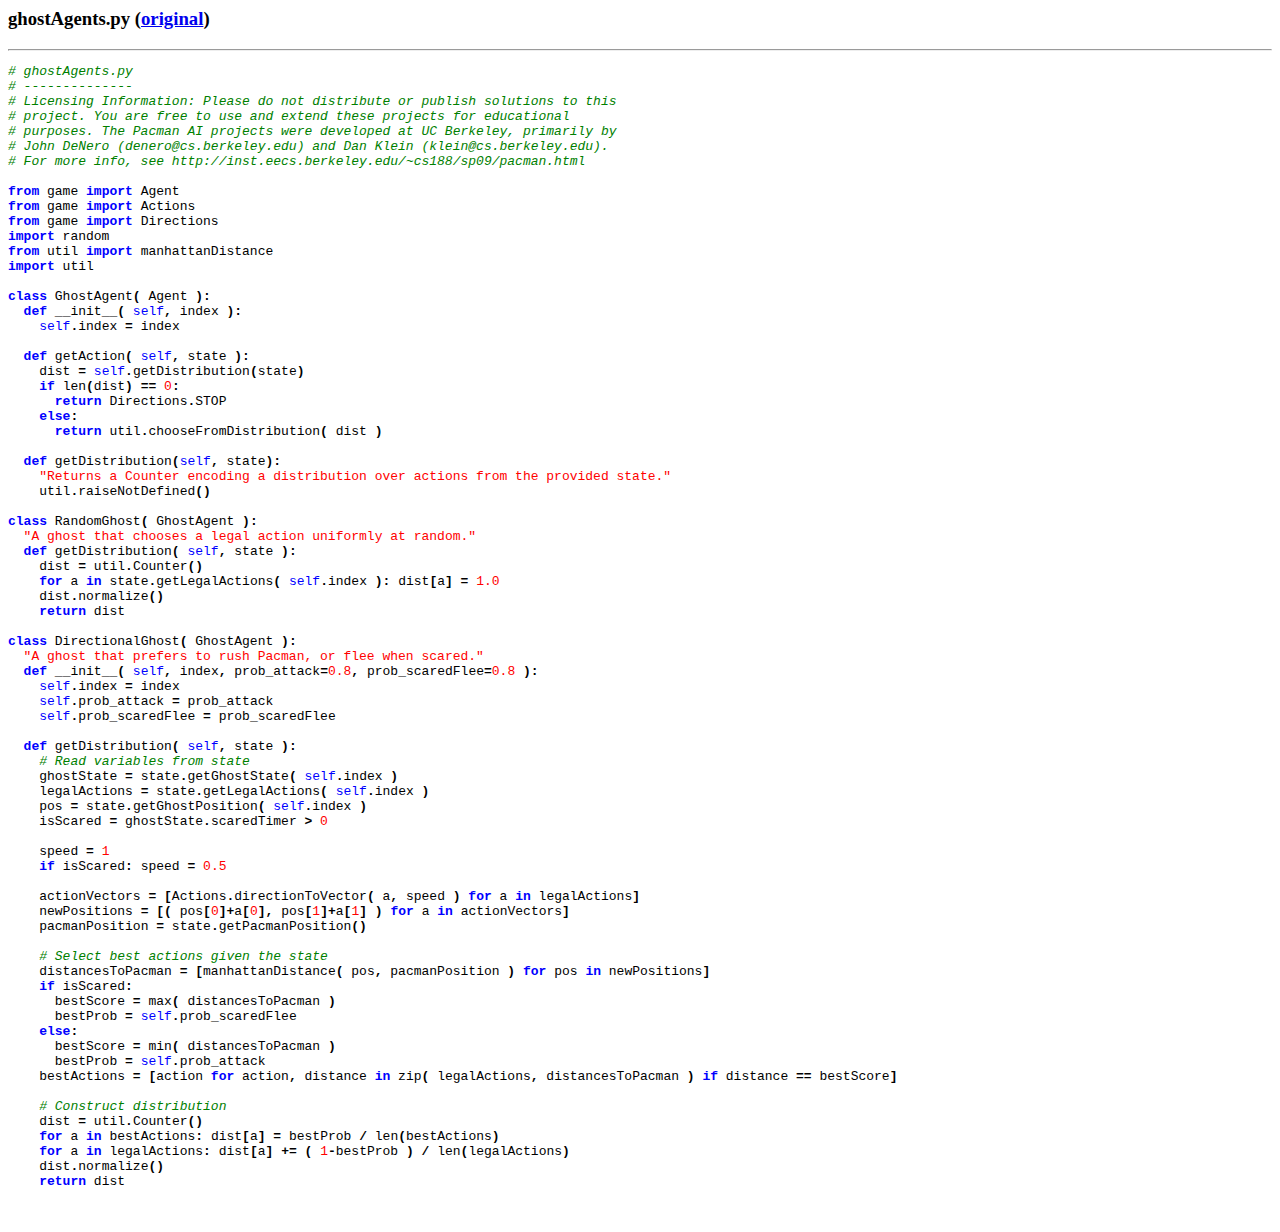
<file: lab-pacman/docs/ghostAgents.html>
<html>
  <head>
  <title>ghostAgents.py</title>
  </head>
  <body>
  <h3>ghostAgents.py (<a href="../ghostAgents.py">original</a>)</h3>
  <hr>
  <pre>
<span style="color: green; font-style: italic"># ghostAgents.py
# --------------
# Licensing Information: Please do not distribute or publish solutions to this
# project. You are free to use and extend these projects for educational
# purposes. The Pacman AI projects were developed at UC Berkeley, primarily by
# John DeNero (denero@cs.berkeley.edu) and Dan Klein (klein@cs.berkeley.edu).
# For more info, see http://inst.eecs.berkeley.edu/~cs188/sp09/pacman.html

</span><span style="color: blue; font-weight: bold">from </span>game <span style="color: blue; font-weight: bold">import </span>Agent
<span style="color: blue; font-weight: bold">from </span>game <span style="color: blue; font-weight: bold">import </span>Actions
<span style="color: blue; font-weight: bold">from </span>game <span style="color: blue; font-weight: bold">import </span>Directions
<span style="color: blue; font-weight: bold">import </span>random
<span style="color: blue; font-weight: bold">from </span>util <span style="color: blue; font-weight: bold">import </span>manhattanDistance
<span style="color: blue; font-weight: bold">import </span>util

<span style="color: blue; font-weight: bold">class </span>GhostAgent<span style="font-weight: bold">( </span>Agent <span style="font-weight: bold">):
  </span><span style="color: blue; font-weight: bold">def </span>__init__<span style="font-weight: bold">( </span><span style="color: blue">self</span><span style="font-weight: bold">, </span>index <span style="font-weight: bold">):
    </span><span style="color: blue">self</span><span style="font-weight: bold">.</span>index <span style="font-weight: bold">= </span>index

  <span style="color: blue; font-weight: bold">def </span>getAction<span style="font-weight: bold">( </span><span style="color: blue">self</span><span style="font-weight: bold">, </span>state <span style="font-weight: bold">):
    </span>dist <span style="font-weight: bold">= </span><span style="color: blue">self</span><span style="font-weight: bold">.</span>getDistribution<span style="font-weight: bold">(</span>state<span style="font-weight: bold">)
    </span><span style="color: blue; font-weight: bold">if </span>len<span style="font-weight: bold">(</span>dist<span style="font-weight: bold">) == </span><span style="color: red">0</span><span style="font-weight: bold">: 
      </span><span style="color: blue; font-weight: bold">return </span>Directions<span style="font-weight: bold">.</span>STOP
    <span style="color: blue; font-weight: bold">else</span><span style="font-weight: bold">:
      </span><span style="color: blue; font-weight: bold">return </span>util<span style="font-weight: bold">.</span>chooseFromDistribution<span style="font-weight: bold">( </span>dist <span style="font-weight: bold">)
    
  </span><span style="color: blue; font-weight: bold">def </span>getDistribution<span style="font-weight: bold">(</span><span style="color: blue">self</span><span style="font-weight: bold">, </span>state<span style="font-weight: bold">):
    </span><span style="color: red">"Returns a Counter encoding a distribution over actions from the provided state."
    </span>util<span style="font-weight: bold">.</span>raiseNotDefined<span style="font-weight: bold">()

</span><span style="color: blue; font-weight: bold">class </span>RandomGhost<span style="font-weight: bold">( </span>GhostAgent <span style="font-weight: bold">):
  </span><span style="color: red">"A ghost that chooses a legal action uniformly at random."
  </span><span style="color: blue; font-weight: bold">def </span>getDistribution<span style="font-weight: bold">( </span><span style="color: blue">self</span><span style="font-weight: bold">, </span>state <span style="font-weight: bold">):
    </span>dist <span style="font-weight: bold">= </span>util<span style="font-weight: bold">.</span>Counter<span style="font-weight: bold">()
    </span><span style="color: blue; font-weight: bold">for </span>a <span style="color: blue; font-weight: bold">in </span>state<span style="font-weight: bold">.</span>getLegalActions<span style="font-weight: bold">( </span><span style="color: blue">self</span><span style="font-weight: bold">.</span>index <span style="font-weight: bold">): </span>dist<span style="font-weight: bold">[</span>a<span style="font-weight: bold">] = </span><span style="color: red">1.0
    </span>dist<span style="font-weight: bold">.</span>normalize<span style="font-weight: bold">()
    </span><span style="color: blue; font-weight: bold">return </span>dist

<span style="color: blue; font-weight: bold">class </span>DirectionalGhost<span style="font-weight: bold">( </span>GhostAgent <span style="font-weight: bold">):
  </span><span style="color: red">"A ghost that prefers to rush Pacman, or flee when scared."
  </span><span style="color: blue; font-weight: bold">def </span>__init__<span style="font-weight: bold">( </span><span style="color: blue">self</span><span style="font-weight: bold">, </span>index<span style="font-weight: bold">, </span>prob_attack<span style="font-weight: bold">=</span><span style="color: red">0.8</span><span style="font-weight: bold">, </span>prob_scaredFlee<span style="font-weight: bold">=</span><span style="color: red">0.8 </span><span style="font-weight: bold">):
    </span><span style="color: blue">self</span><span style="font-weight: bold">.</span>index <span style="font-weight: bold">= </span>index
    <span style="color: blue">self</span><span style="font-weight: bold">.</span>prob_attack <span style="font-weight: bold">= </span>prob_attack
    <span style="color: blue">self</span><span style="font-weight: bold">.</span>prob_scaredFlee <span style="font-weight: bold">= </span>prob_scaredFlee
      
  <span style="color: blue; font-weight: bold">def </span>getDistribution<span style="font-weight: bold">( </span><span style="color: blue">self</span><span style="font-weight: bold">, </span>state <span style="font-weight: bold">):
    </span><span style="color: green; font-style: italic"># Read variables from state
    </span>ghostState <span style="font-weight: bold">= </span>state<span style="font-weight: bold">.</span>getGhostState<span style="font-weight: bold">( </span><span style="color: blue">self</span><span style="font-weight: bold">.</span>index <span style="font-weight: bold">)
    </span>legalActions <span style="font-weight: bold">= </span>state<span style="font-weight: bold">.</span>getLegalActions<span style="font-weight: bold">( </span><span style="color: blue">self</span><span style="font-weight: bold">.</span>index <span style="font-weight: bold">)
    </span>pos <span style="font-weight: bold">= </span>state<span style="font-weight: bold">.</span>getGhostPosition<span style="font-weight: bold">( </span><span style="color: blue">self</span><span style="font-weight: bold">.</span>index <span style="font-weight: bold">)
    </span>isScared <span style="font-weight: bold">= </span>ghostState<span style="font-weight: bold">.</span>scaredTimer <span style="font-weight: bold">&gt; </span><span style="color: red">0
    
    </span>speed <span style="font-weight: bold">= </span><span style="color: red">1
    </span><span style="color: blue; font-weight: bold">if </span>isScared<span style="font-weight: bold">: </span>speed <span style="font-weight: bold">= </span><span style="color: red">0.5
    
    </span>actionVectors <span style="font-weight: bold">= [</span>Actions<span style="font-weight: bold">.</span>directionToVector<span style="font-weight: bold">( </span>a<span style="font-weight: bold">, </span>speed <span style="font-weight: bold">) </span><span style="color: blue; font-weight: bold">for </span>a <span style="color: blue; font-weight: bold">in </span>legalActions<span style="font-weight: bold">]
    </span>newPositions <span style="font-weight: bold">= [( </span>pos<span style="font-weight: bold">[</span><span style="color: red">0</span><span style="font-weight: bold">]+</span>a<span style="font-weight: bold">[</span><span style="color: red">0</span><span style="font-weight: bold">], </span>pos<span style="font-weight: bold">[</span><span style="color: red">1</span><span style="font-weight: bold">]+</span>a<span style="font-weight: bold">[</span><span style="color: red">1</span><span style="font-weight: bold">] ) </span><span style="color: blue; font-weight: bold">for </span>a <span style="color: blue; font-weight: bold">in </span>actionVectors<span style="font-weight: bold">]
    </span>pacmanPosition <span style="font-weight: bold">= </span>state<span style="font-weight: bold">.</span>getPacmanPosition<span style="font-weight: bold">()

    </span><span style="color: green; font-style: italic"># Select best actions given the state
    </span>distancesToPacman <span style="font-weight: bold">= [</span>manhattanDistance<span style="font-weight: bold">( </span>pos<span style="font-weight: bold">, </span>pacmanPosition <span style="font-weight: bold">) </span><span style="color: blue; font-weight: bold">for </span>pos <span style="color: blue; font-weight: bold">in </span>newPositions<span style="font-weight: bold">]
    </span><span style="color: blue; font-weight: bold">if </span>isScared<span style="font-weight: bold">:
      </span>bestScore <span style="font-weight: bold">= </span>max<span style="font-weight: bold">( </span>distancesToPacman <span style="font-weight: bold">)
      </span>bestProb <span style="font-weight: bold">= </span><span style="color: blue">self</span><span style="font-weight: bold">.</span>prob_scaredFlee
    <span style="color: blue; font-weight: bold">else</span><span style="font-weight: bold">:
      </span>bestScore <span style="font-weight: bold">= </span>min<span style="font-weight: bold">( </span>distancesToPacman <span style="font-weight: bold">)
      </span>bestProb <span style="font-weight: bold">= </span><span style="color: blue">self</span><span style="font-weight: bold">.</span>prob_attack
    bestActions <span style="font-weight: bold">= [</span>action <span style="color: blue; font-weight: bold">for </span>action<span style="font-weight: bold">, </span>distance <span style="color: blue; font-weight: bold">in </span>zip<span style="font-weight: bold">( </span>legalActions<span style="font-weight: bold">, </span>distancesToPacman <span style="font-weight: bold">) </span><span style="color: blue; font-weight: bold">if </span>distance <span style="font-weight: bold">== </span>bestScore<span style="font-weight: bold">]
    
    </span><span style="color: green; font-style: italic"># Construct distribution
    </span>dist <span style="font-weight: bold">= </span>util<span style="font-weight: bold">.</span>Counter<span style="font-weight: bold">()
    </span><span style="color: blue; font-weight: bold">for </span>a <span style="color: blue; font-weight: bold">in </span>bestActions<span style="font-weight: bold">: </span>dist<span style="font-weight: bold">[</span>a<span style="font-weight: bold">] = </span>bestProb <span style="font-weight: bold">/ </span>len<span style="font-weight: bold">(</span>bestActions<span style="font-weight: bold">)
    </span><span style="color: blue; font-weight: bold">for </span>a <span style="color: blue; font-weight: bold">in </span>legalActions<span style="font-weight: bold">: </span>dist<span style="font-weight: bold">[</span>a<span style="font-weight: bold">] += ( </span><span style="color: red">1</span><span style="font-weight: bold">-</span>bestProb <span style="font-weight: bold">) / </span>len<span style="font-weight: bold">(</span>legalActions<span style="font-weight: bold">)
    </span>dist<span style="font-weight: bold">.</span>normalize<span style="font-weight: bold">()
    </span><span style="color: blue; font-weight: bold">return </span>dist

  </pre>
  </body>
  </html>
</file>
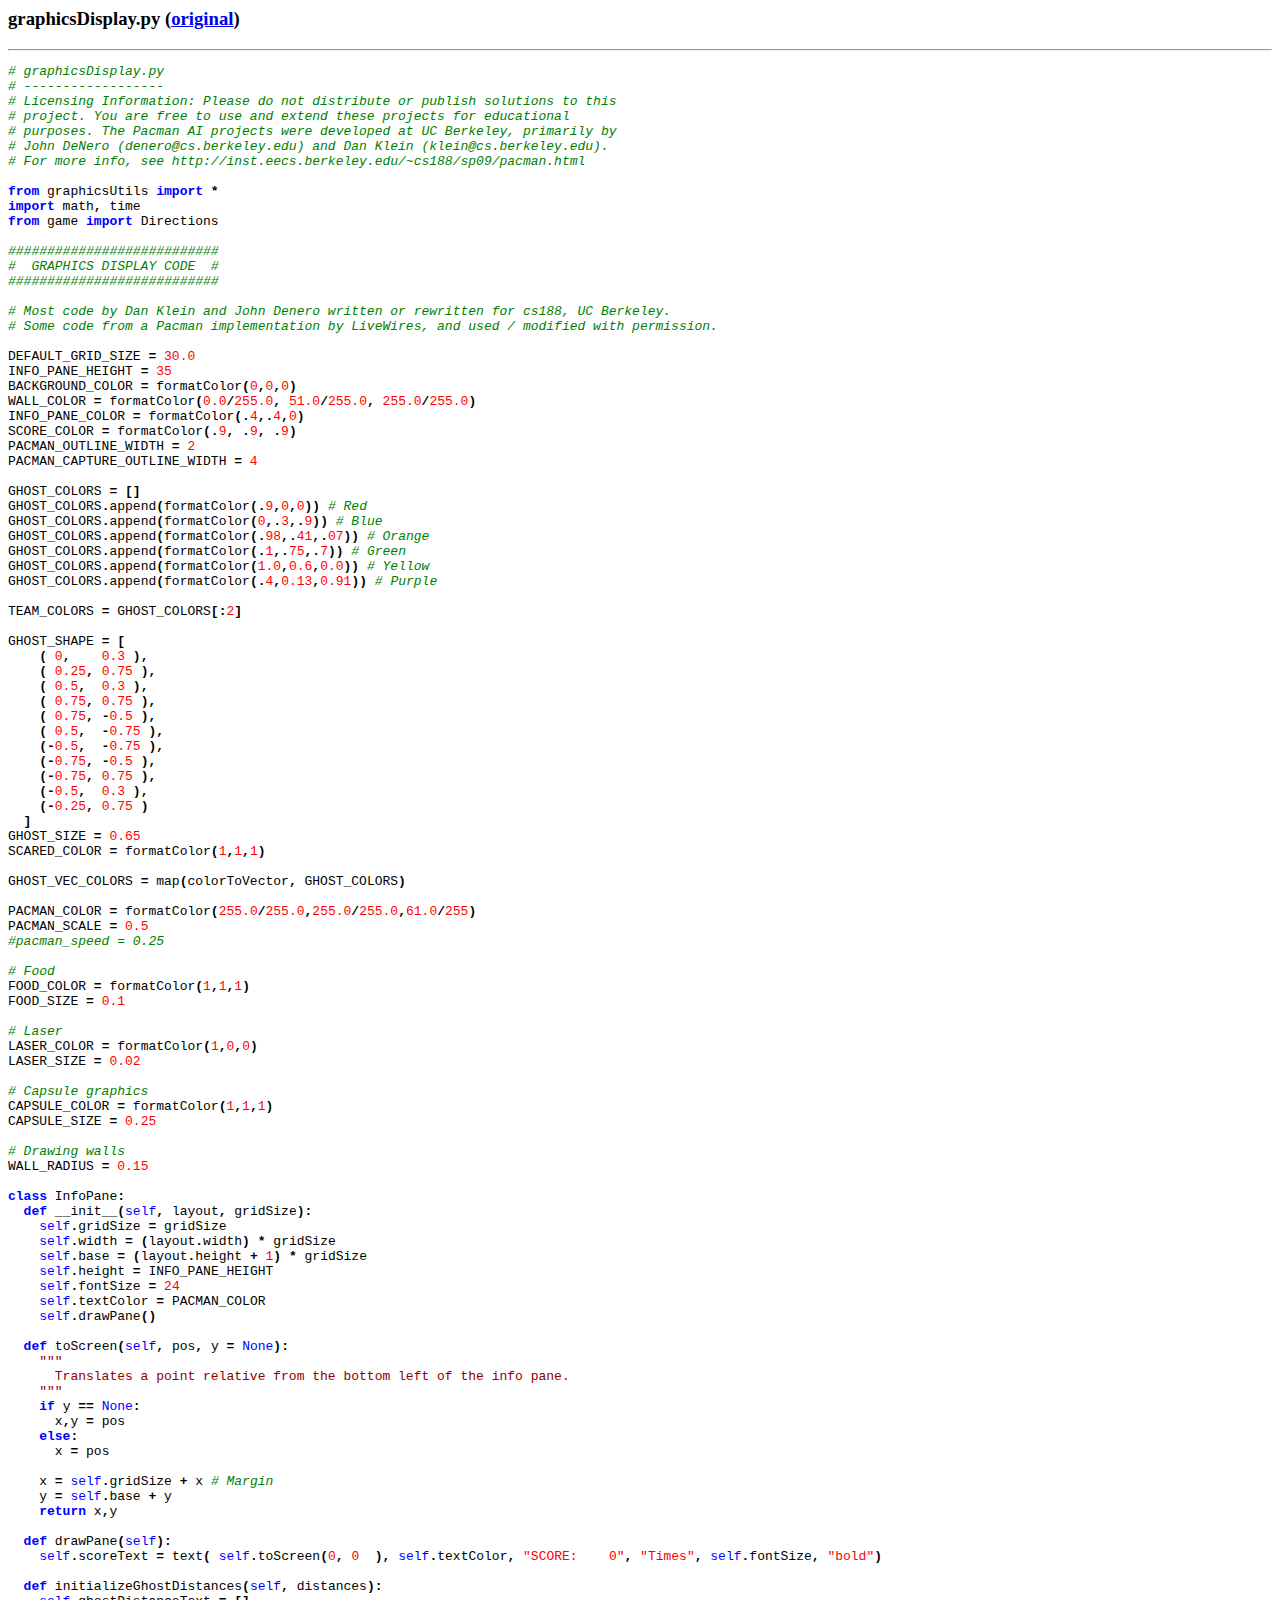
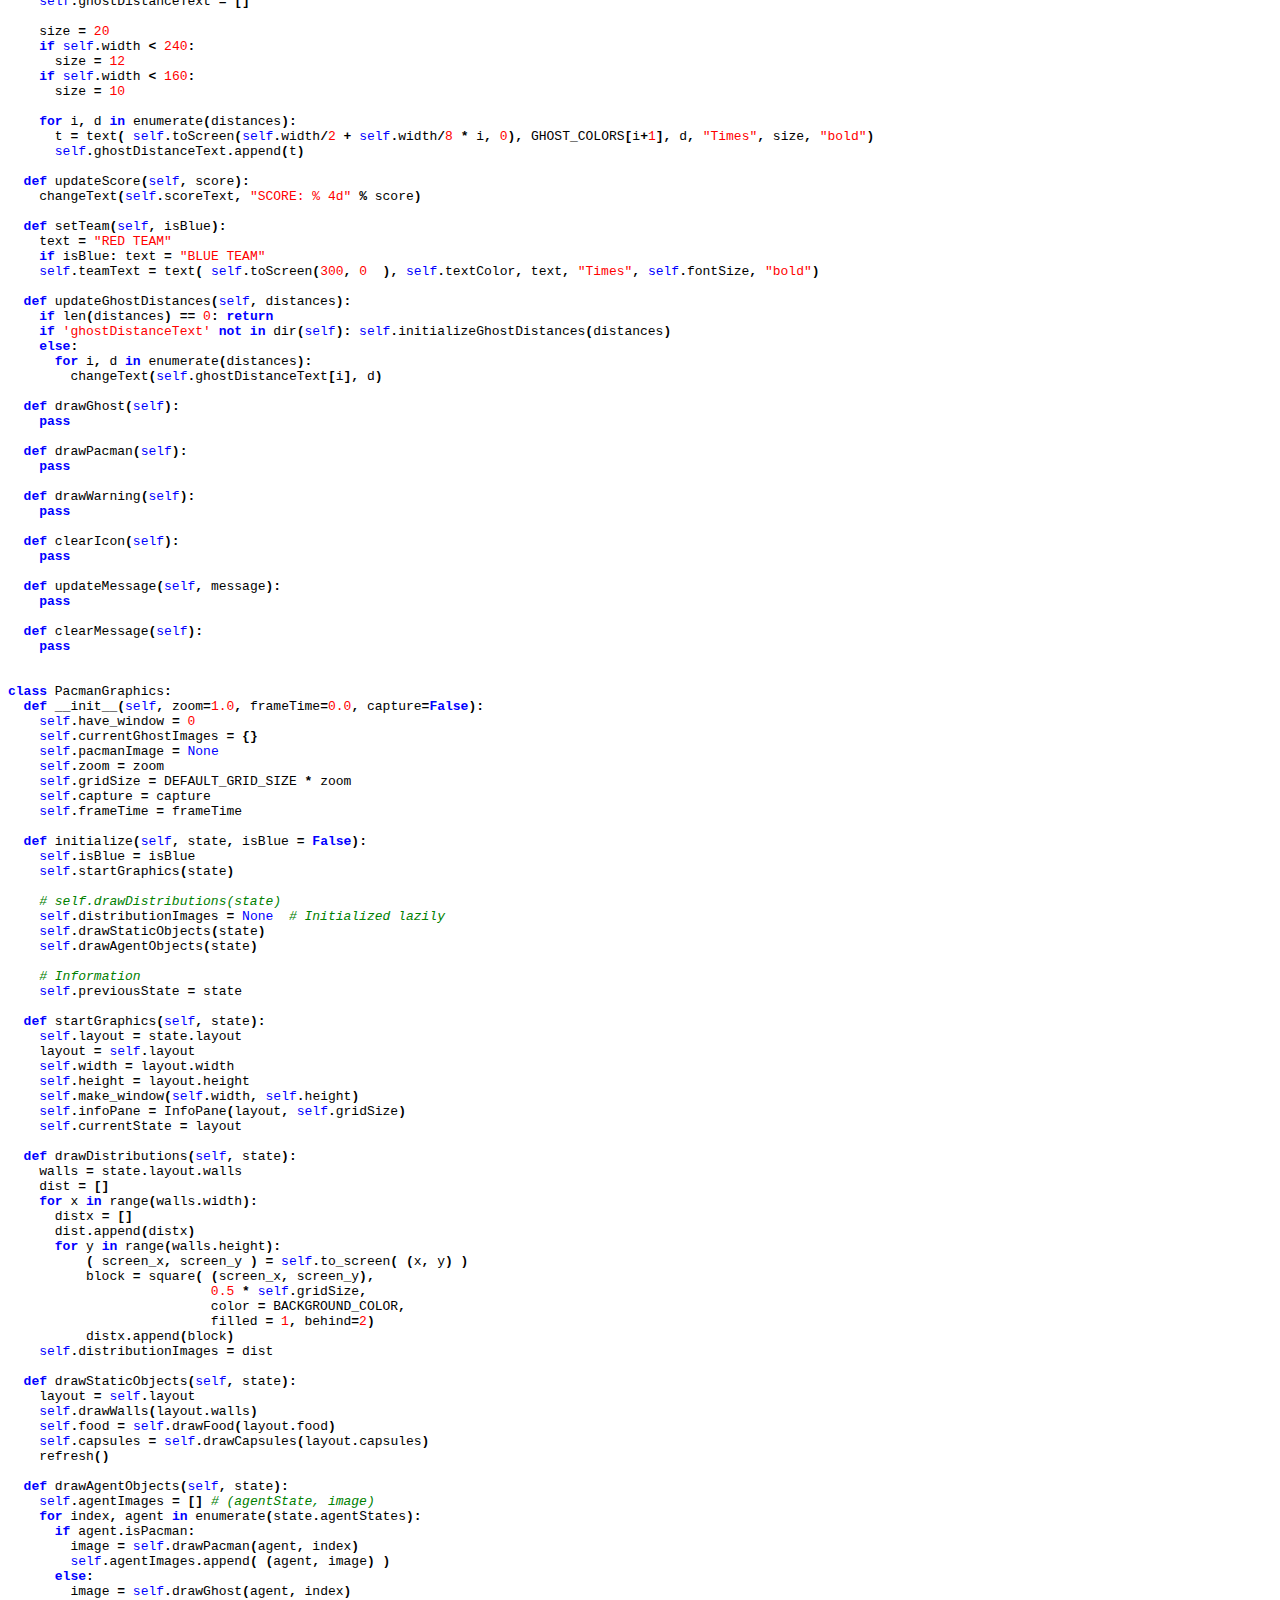
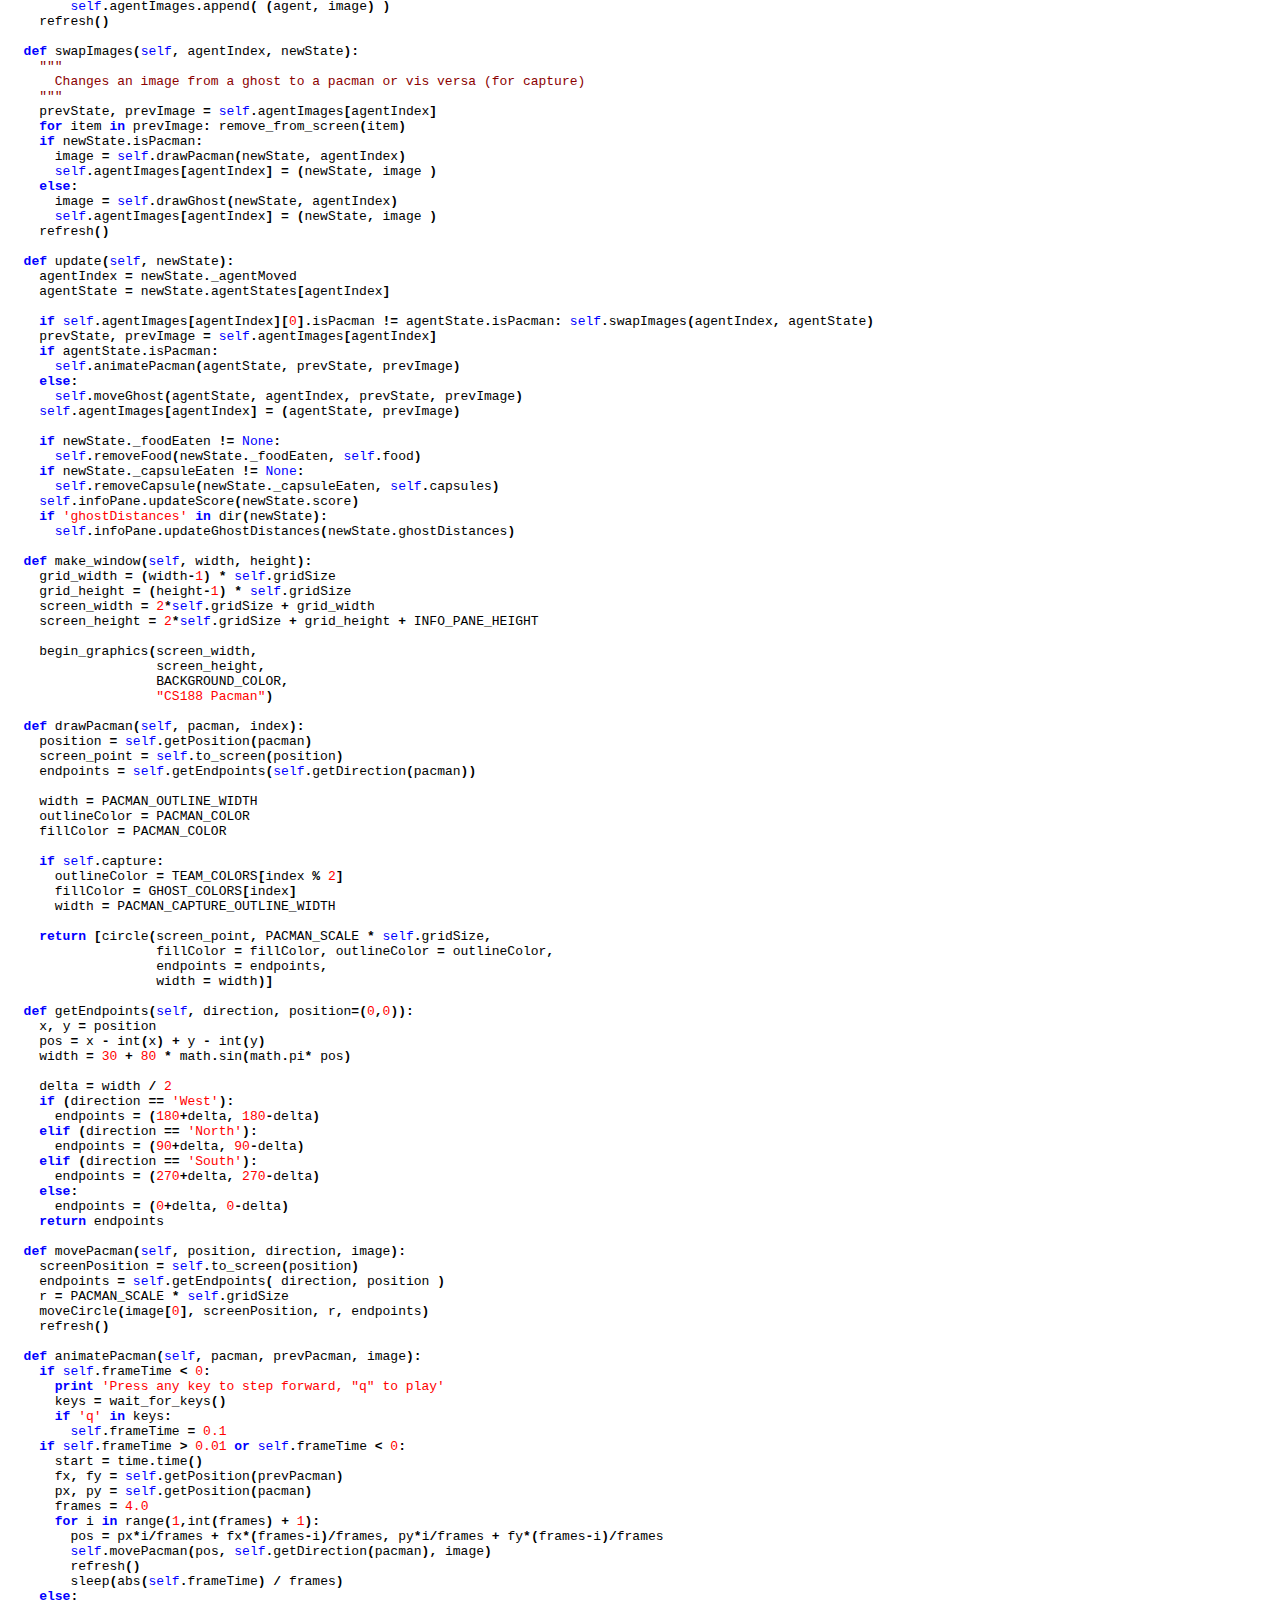
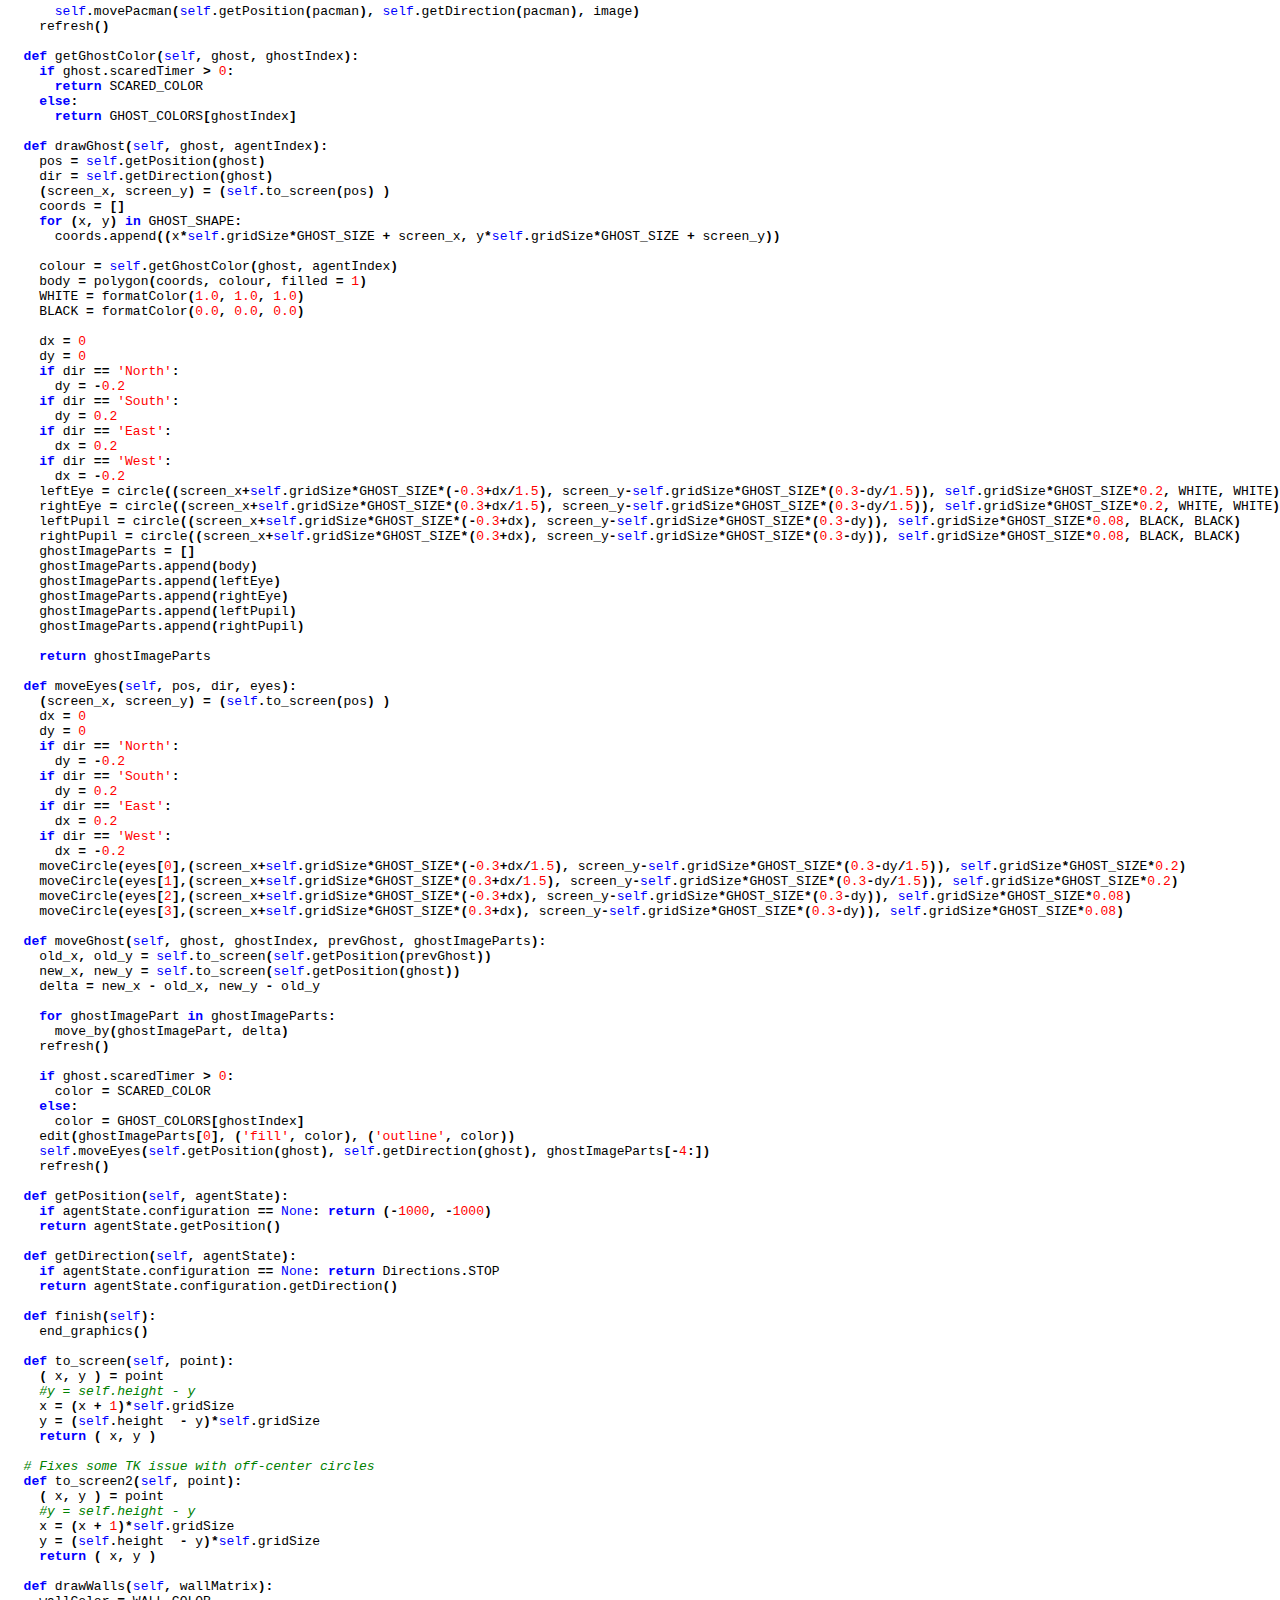
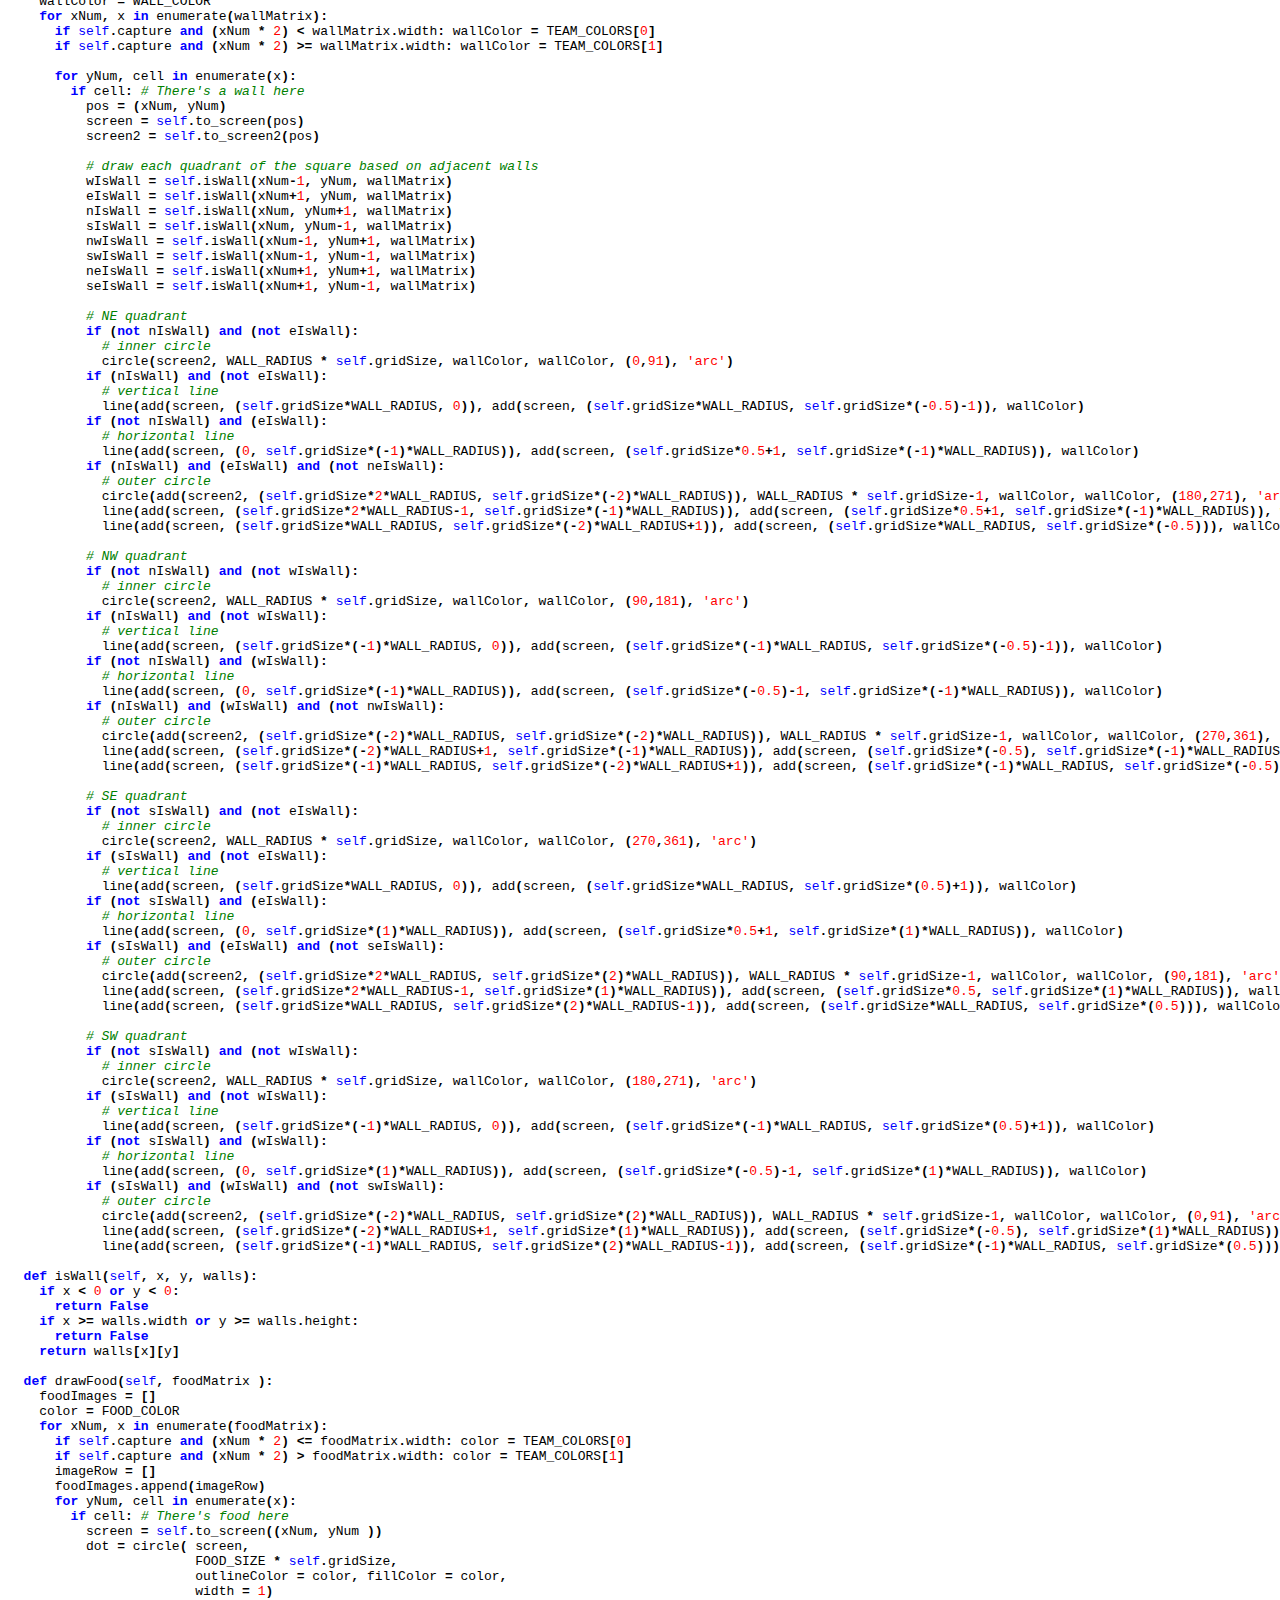
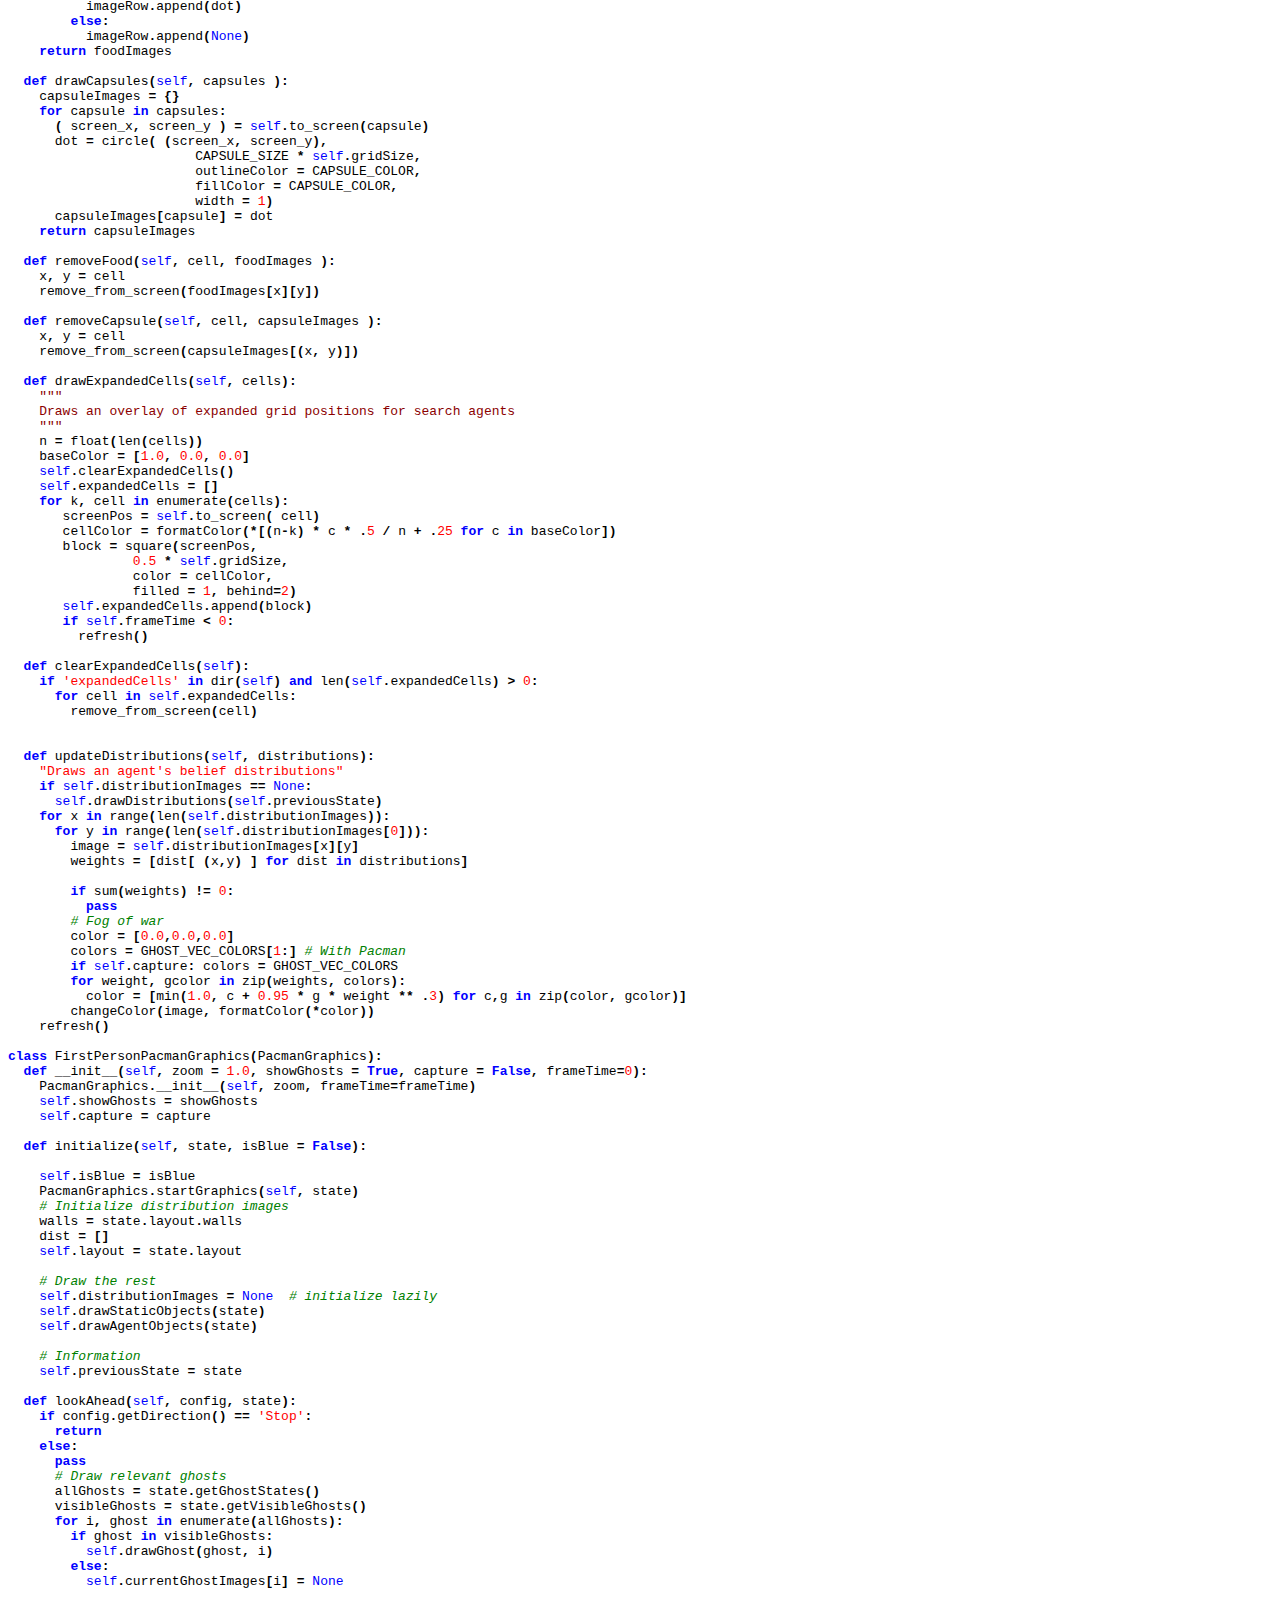
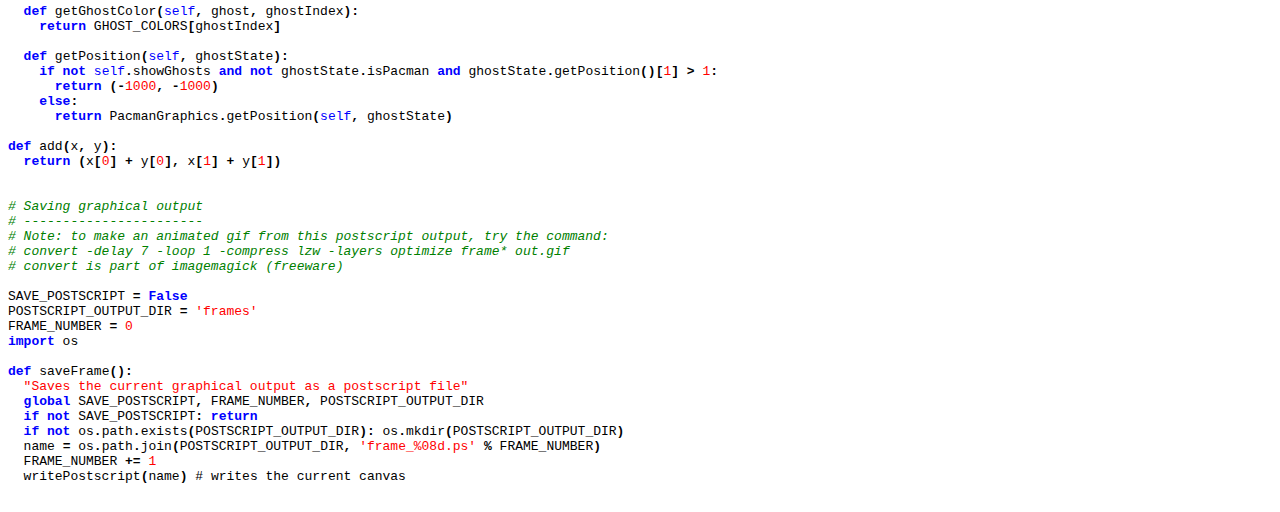
<file: lab-pacman/docs/graphicsDisplay.html>
<html>
  <head>
  <title>graphicsDisplay.py</title>
  </head>
  <body>
  <h3>graphicsDisplay.py (<a href="../graphicsDisplay.py">original</a>)</h3>
  <hr>
  <pre>
<span style="color: green; font-style: italic"># graphicsDisplay.py
# ------------------
# Licensing Information: Please do not distribute or publish solutions to this
# project. You are free to use and extend these projects for educational
# purposes. The Pacman AI projects were developed at UC Berkeley, primarily by
# John DeNero (denero@cs.berkeley.edu) and Dan Klein (klein@cs.berkeley.edu).
# For more info, see http://inst.eecs.berkeley.edu/~cs188/sp09/pacman.html

</span><span style="color: blue; font-weight: bold">from </span>graphicsUtils <span style="color: blue; font-weight: bold">import </span><span style="font-weight: bold">*
</span><span style="color: blue; font-weight: bold">import </span>math<span style="font-weight: bold">, </span>time
<span style="color: blue; font-weight: bold">from </span>game <span style="color: blue; font-weight: bold">import </span>Directions

<span style="color: green; font-style: italic">###########################
#  GRAPHICS DISPLAY CODE  #
###########################

# Most code by Dan Klein and John Denero written or rewritten for cs188, UC Berkeley.
# Some code from a Pacman implementation by LiveWires, and used / modified with permission.

</span>DEFAULT_GRID_SIZE <span style="font-weight: bold">= </span><span style="color: red">30.0
</span>INFO_PANE_HEIGHT <span style="font-weight: bold">= </span><span style="color: red">35
</span>BACKGROUND_COLOR <span style="font-weight: bold">= </span>formatColor<span style="font-weight: bold">(</span><span style="color: red">0</span><span style="font-weight: bold">,</span><span style="color: red">0</span><span style="font-weight: bold">,</span><span style="color: red">0</span><span style="font-weight: bold">)
</span>WALL_COLOR <span style="font-weight: bold">= </span>formatColor<span style="font-weight: bold">(</span><span style="color: red">0.0</span><span style="font-weight: bold">/</span><span style="color: red">255.0</span><span style="font-weight: bold">, </span><span style="color: red">51.0</span><span style="font-weight: bold">/</span><span style="color: red">255.0</span><span style="font-weight: bold">, </span><span style="color: red">255.0</span><span style="font-weight: bold">/</span><span style="color: red">255.0</span><span style="font-weight: bold">)
</span>INFO_PANE_COLOR <span style="font-weight: bold">= </span>formatColor<span style="font-weight: bold">(.</span><span style="color: red">4</span><span style="font-weight: bold">,.</span><span style="color: red">4</span><span style="font-weight: bold">,</span><span style="color: red">0</span><span style="font-weight: bold">)
</span>SCORE_COLOR <span style="font-weight: bold">= </span>formatColor<span style="font-weight: bold">(.</span><span style="color: red">9</span><span style="font-weight: bold">, .</span><span style="color: red">9</span><span style="font-weight: bold">, .</span><span style="color: red">9</span><span style="font-weight: bold">)
</span>PACMAN_OUTLINE_WIDTH <span style="font-weight: bold">= </span><span style="color: red">2
</span>PACMAN_CAPTURE_OUTLINE_WIDTH <span style="font-weight: bold">= </span><span style="color: red">4

</span>GHOST_COLORS <span style="font-weight: bold">= []
</span>GHOST_COLORS<span style="font-weight: bold">.</span>append<span style="font-weight: bold">(</span>formatColor<span style="font-weight: bold">(.</span><span style="color: red">9</span><span style="font-weight: bold">,</span><span style="color: red">0</span><span style="font-weight: bold">,</span><span style="color: red">0</span><span style="font-weight: bold">)) </span><span style="color: green; font-style: italic"># Red
</span>GHOST_COLORS<span style="font-weight: bold">.</span>append<span style="font-weight: bold">(</span>formatColor<span style="font-weight: bold">(</span><span style="color: red">0</span><span style="font-weight: bold">,.</span><span style="color: red">3</span><span style="font-weight: bold">,.</span><span style="color: red">9</span><span style="font-weight: bold">)) </span><span style="color: green; font-style: italic"># Blue
</span>GHOST_COLORS<span style="font-weight: bold">.</span>append<span style="font-weight: bold">(</span>formatColor<span style="font-weight: bold">(.</span><span style="color: red">98</span><span style="font-weight: bold">,.</span><span style="color: red">41</span><span style="font-weight: bold">,.</span><span style="color: red">07</span><span style="font-weight: bold">)) </span><span style="color: green; font-style: italic"># Orange
</span>GHOST_COLORS<span style="font-weight: bold">.</span>append<span style="font-weight: bold">(</span>formatColor<span style="font-weight: bold">(.</span><span style="color: red">1</span><span style="font-weight: bold">,.</span><span style="color: red">75</span><span style="font-weight: bold">,.</span><span style="color: red">7</span><span style="font-weight: bold">)) </span><span style="color: green; font-style: italic"># Green
</span>GHOST_COLORS<span style="font-weight: bold">.</span>append<span style="font-weight: bold">(</span>formatColor<span style="font-weight: bold">(</span><span style="color: red">1.0</span><span style="font-weight: bold">,</span><span style="color: red">0.6</span><span style="font-weight: bold">,</span><span style="color: red">0.0</span><span style="font-weight: bold">)) </span><span style="color: green; font-style: italic"># Yellow
</span>GHOST_COLORS<span style="font-weight: bold">.</span>append<span style="font-weight: bold">(</span>formatColor<span style="font-weight: bold">(.</span><span style="color: red">4</span><span style="font-weight: bold">,</span><span style="color: red">0.13</span><span style="font-weight: bold">,</span><span style="color: red">0.91</span><span style="font-weight: bold">)) </span><span style="color: green; font-style: italic"># Purple

</span>TEAM_COLORS <span style="font-weight: bold">= </span>GHOST_COLORS<span style="font-weight: bold">[:</span><span style="color: red">2</span><span style="font-weight: bold">]

</span>GHOST_SHAPE <span style="font-weight: bold">= [
    ( </span><span style="color: red">0</span><span style="font-weight: bold">,    </span><span style="color: red">0.3 </span><span style="font-weight: bold">),
    ( </span><span style="color: red">0.25</span><span style="font-weight: bold">, </span><span style="color: red">0.75 </span><span style="font-weight: bold">),
    ( </span><span style="color: red">0.5</span><span style="font-weight: bold">,  </span><span style="color: red">0.3 </span><span style="font-weight: bold">),
    ( </span><span style="color: red">0.75</span><span style="font-weight: bold">, </span><span style="color: red">0.75 </span><span style="font-weight: bold">),
    ( </span><span style="color: red">0.75</span><span style="font-weight: bold">, -</span><span style="color: red">0.5 </span><span style="font-weight: bold">),
    ( </span><span style="color: red">0.5</span><span style="font-weight: bold">,  -</span><span style="color: red">0.75 </span><span style="font-weight: bold">),
    (-</span><span style="color: red">0.5</span><span style="font-weight: bold">,  -</span><span style="color: red">0.75 </span><span style="font-weight: bold">),
    (-</span><span style="color: red">0.75</span><span style="font-weight: bold">, -</span><span style="color: red">0.5 </span><span style="font-weight: bold">),
    (-</span><span style="color: red">0.75</span><span style="font-weight: bold">, </span><span style="color: red">0.75 </span><span style="font-weight: bold">),
    (-</span><span style="color: red">0.5</span><span style="font-weight: bold">,  </span><span style="color: red">0.3 </span><span style="font-weight: bold">),
    (-</span><span style="color: red">0.25</span><span style="font-weight: bold">, </span><span style="color: red">0.75 </span><span style="font-weight: bold">)
  ]
</span>GHOST_SIZE <span style="font-weight: bold">= </span><span style="color: red">0.65
</span>SCARED_COLOR <span style="font-weight: bold">= </span>formatColor<span style="font-weight: bold">(</span><span style="color: red">1</span><span style="font-weight: bold">,</span><span style="color: red">1</span><span style="font-weight: bold">,</span><span style="color: red">1</span><span style="font-weight: bold">)

</span>GHOST_VEC_COLORS <span style="font-weight: bold">= </span>map<span style="font-weight: bold">(</span>colorToVector<span style="font-weight: bold">, </span>GHOST_COLORS<span style="font-weight: bold">)

</span>PACMAN_COLOR <span style="font-weight: bold">= </span>formatColor<span style="font-weight: bold">(</span><span style="color: red">255.0</span><span style="font-weight: bold">/</span><span style="color: red">255.0</span><span style="font-weight: bold">,</span><span style="color: red">255.0</span><span style="font-weight: bold">/</span><span style="color: red">255.0</span><span style="font-weight: bold">,</span><span style="color: red">61.0</span><span style="font-weight: bold">/</span><span style="color: red">255</span><span style="font-weight: bold">)
</span>PACMAN_SCALE <span style="font-weight: bold">= </span><span style="color: red">0.5
</span><span style="color: green; font-style: italic">#pacman_speed = 0.25

# Food
</span>FOOD_COLOR <span style="font-weight: bold">= </span>formatColor<span style="font-weight: bold">(</span><span style="color: red">1</span><span style="font-weight: bold">,</span><span style="color: red">1</span><span style="font-weight: bold">,</span><span style="color: red">1</span><span style="font-weight: bold">)
</span>FOOD_SIZE <span style="font-weight: bold">= </span><span style="color: red">0.1

</span><span style="color: green; font-style: italic"># Laser
</span>LASER_COLOR <span style="font-weight: bold">= </span>formatColor<span style="font-weight: bold">(</span><span style="color: red">1</span><span style="font-weight: bold">,</span><span style="color: red">0</span><span style="font-weight: bold">,</span><span style="color: red">0</span><span style="font-weight: bold">)
</span>LASER_SIZE <span style="font-weight: bold">= </span><span style="color: red">0.02

</span><span style="color: green; font-style: italic"># Capsule graphics
</span>CAPSULE_COLOR <span style="font-weight: bold">= </span>formatColor<span style="font-weight: bold">(</span><span style="color: red">1</span><span style="font-weight: bold">,</span><span style="color: red">1</span><span style="font-weight: bold">,</span><span style="color: red">1</span><span style="font-weight: bold">)
</span>CAPSULE_SIZE <span style="font-weight: bold">= </span><span style="color: red">0.25

</span><span style="color: green; font-style: italic"># Drawing walls
</span>WALL_RADIUS <span style="font-weight: bold">= </span><span style="color: red">0.15

</span><span style="color: blue; font-weight: bold">class </span>InfoPane<span style="font-weight: bold">:
  </span><span style="color: blue; font-weight: bold">def </span>__init__<span style="font-weight: bold">(</span><span style="color: blue">self</span><span style="font-weight: bold">, </span>layout<span style="font-weight: bold">, </span>gridSize<span style="font-weight: bold">):
    </span><span style="color: blue">self</span><span style="font-weight: bold">.</span>gridSize <span style="font-weight: bold">= </span>gridSize
    <span style="color: blue">self</span><span style="font-weight: bold">.</span>width <span style="font-weight: bold">= (</span>layout<span style="font-weight: bold">.</span>width<span style="font-weight: bold">) * </span>gridSize
    <span style="color: blue">self</span><span style="font-weight: bold">.</span>base <span style="font-weight: bold">= (</span>layout<span style="font-weight: bold">.</span>height <span style="font-weight: bold">+ </span><span style="color: red">1</span><span style="font-weight: bold">) * </span>gridSize
    <span style="color: blue">self</span><span style="font-weight: bold">.</span>height <span style="font-weight: bold">= </span>INFO_PANE_HEIGHT
    <span style="color: blue">self</span><span style="font-weight: bold">.</span>fontSize <span style="font-weight: bold">= </span><span style="color: red">24
    </span><span style="color: blue">self</span><span style="font-weight: bold">.</span>textColor <span style="font-weight: bold">= </span>PACMAN_COLOR
    <span style="color: blue">self</span><span style="font-weight: bold">.</span>drawPane<span style="font-weight: bold">()

  </span><span style="color: blue; font-weight: bold">def </span>toScreen<span style="font-weight: bold">(</span><span style="color: blue">self</span><span style="font-weight: bold">, </span>pos<span style="font-weight: bold">, </span>y <span style="font-weight: bold">= </span><span style="color: blue">None</span><span style="font-weight: bold">):
    </span><span style="color: darkred">"""
      Translates a point relative from the bottom left of the info pane.
    """
    </span><span style="color: blue; font-weight: bold">if </span>y <span style="font-weight: bold">== </span><span style="color: blue">None</span><span style="font-weight: bold">:
      </span>x<span style="font-weight: bold">,</span>y <span style="font-weight: bold">= </span>pos
    <span style="color: blue; font-weight: bold">else</span><span style="font-weight: bold">:
      </span>x <span style="font-weight: bold">= </span>pos

    x <span style="font-weight: bold">= </span><span style="color: blue">self</span><span style="font-weight: bold">.</span>gridSize <span style="font-weight: bold">+ </span>x <span style="color: green; font-style: italic"># Margin
    </span>y <span style="font-weight: bold">= </span><span style="color: blue">self</span><span style="font-weight: bold">.</span>base <span style="font-weight: bold">+ </span>y
    <span style="color: blue; font-weight: bold">return </span>x<span style="font-weight: bold">,</span>y

  <span style="color: blue; font-weight: bold">def </span>drawPane<span style="font-weight: bold">(</span><span style="color: blue">self</span><span style="font-weight: bold">):
    </span><span style="color: blue">self</span><span style="font-weight: bold">.</span>scoreText <span style="font-weight: bold">= </span>text<span style="font-weight: bold">( </span><span style="color: blue">self</span><span style="font-weight: bold">.</span>toScreen<span style="font-weight: bold">(</span><span style="color: red">0</span><span style="font-weight: bold">, </span><span style="color: red">0  </span><span style="font-weight: bold">), </span><span style="color: blue">self</span><span style="font-weight: bold">.</span>textColor<span style="font-weight: bold">, </span><span style="color: red">"SCORE:    0"</span><span style="font-weight: bold">, </span><span style="color: red">"Times"</span><span style="font-weight: bold">, </span><span style="color: blue">self</span><span style="font-weight: bold">.</span>fontSize<span style="font-weight: bold">, </span><span style="color: red">"bold"</span><span style="font-weight: bold">)

  </span><span style="color: blue; font-weight: bold">def </span>initializeGhostDistances<span style="font-weight: bold">(</span><span style="color: blue">self</span><span style="font-weight: bold">, </span>distances<span style="font-weight: bold">):
    </span><span style="color: blue">self</span><span style="font-weight: bold">.</span>ghostDistanceText <span style="font-weight: bold">= []

    </span>size <span style="font-weight: bold">= </span><span style="color: red">20
    </span><span style="color: blue; font-weight: bold">if </span><span style="color: blue">self</span><span style="font-weight: bold">.</span>width <span style="font-weight: bold">&lt; </span><span style="color: red">240</span><span style="font-weight: bold">:
      </span>size <span style="font-weight: bold">= </span><span style="color: red">12
    </span><span style="color: blue; font-weight: bold">if </span><span style="color: blue">self</span><span style="font-weight: bold">.</span>width <span style="font-weight: bold">&lt; </span><span style="color: red">160</span><span style="font-weight: bold">:
      </span>size <span style="font-weight: bold">= </span><span style="color: red">10

    </span><span style="color: blue; font-weight: bold">for </span>i<span style="font-weight: bold">, </span>d <span style="color: blue; font-weight: bold">in </span>enumerate<span style="font-weight: bold">(</span>distances<span style="font-weight: bold">):
      </span>t <span style="font-weight: bold">= </span>text<span style="font-weight: bold">( </span><span style="color: blue">self</span><span style="font-weight: bold">.</span>toScreen<span style="font-weight: bold">(</span><span style="color: blue">self</span><span style="font-weight: bold">.</span>width<span style="font-weight: bold">/</span><span style="color: red">2 </span><span style="font-weight: bold">+ </span><span style="color: blue">self</span><span style="font-weight: bold">.</span>width<span style="font-weight: bold">/</span><span style="color: red">8 </span><span style="font-weight: bold">* </span>i<span style="font-weight: bold">, </span><span style="color: red">0</span><span style="font-weight: bold">), </span>GHOST_COLORS<span style="font-weight: bold">[</span>i<span style="font-weight: bold">+</span><span style="color: red">1</span><span style="font-weight: bold">], </span>d<span style="font-weight: bold">, </span><span style="color: red">"Times"</span><span style="font-weight: bold">, </span>size<span style="font-weight: bold">, </span><span style="color: red">"bold"</span><span style="font-weight: bold">)
      </span><span style="color: blue">self</span><span style="font-weight: bold">.</span>ghostDistanceText<span style="font-weight: bold">.</span>append<span style="font-weight: bold">(</span>t<span style="font-weight: bold">)

  </span><span style="color: blue; font-weight: bold">def </span>updateScore<span style="font-weight: bold">(</span><span style="color: blue">self</span><span style="font-weight: bold">, </span>score<span style="font-weight: bold">):
    </span>changeText<span style="font-weight: bold">(</span><span style="color: blue">self</span><span style="font-weight: bold">.</span>scoreText<span style="font-weight: bold">, </span><span style="color: red">"SCORE: % 4d" </span><span style="font-weight: bold">% </span>score<span style="font-weight: bold">)

  </span><span style="color: blue; font-weight: bold">def </span>setTeam<span style="font-weight: bold">(</span><span style="color: blue">self</span><span style="font-weight: bold">, </span>isBlue<span style="font-weight: bold">):
    </span>text <span style="font-weight: bold">= </span><span style="color: red">"RED TEAM"
    </span><span style="color: blue; font-weight: bold">if </span>isBlue<span style="font-weight: bold">: </span>text <span style="font-weight: bold">= </span><span style="color: red">"BLUE TEAM"
    </span><span style="color: blue">self</span><span style="font-weight: bold">.</span>teamText <span style="font-weight: bold">= </span>text<span style="font-weight: bold">( </span><span style="color: blue">self</span><span style="font-weight: bold">.</span>toScreen<span style="font-weight: bold">(</span><span style="color: red">300</span><span style="font-weight: bold">, </span><span style="color: red">0  </span><span style="font-weight: bold">), </span><span style="color: blue">self</span><span style="font-weight: bold">.</span>textColor<span style="font-weight: bold">, </span>text<span style="font-weight: bold">, </span><span style="color: red">"Times"</span><span style="font-weight: bold">, </span><span style="color: blue">self</span><span style="font-weight: bold">.</span>fontSize<span style="font-weight: bold">, </span><span style="color: red">"bold"</span><span style="font-weight: bold">)

  </span><span style="color: blue; font-weight: bold">def </span>updateGhostDistances<span style="font-weight: bold">(</span><span style="color: blue">self</span><span style="font-weight: bold">, </span>distances<span style="font-weight: bold">):
    </span><span style="color: blue; font-weight: bold">if </span>len<span style="font-weight: bold">(</span>distances<span style="font-weight: bold">) == </span><span style="color: red">0</span><span style="font-weight: bold">: </span><span style="color: blue; font-weight: bold">return
    if </span><span style="color: red">'ghostDistanceText' </span><span style="color: blue; font-weight: bold">not in </span>dir<span style="font-weight: bold">(</span><span style="color: blue">self</span><span style="font-weight: bold">): </span><span style="color: blue">self</span><span style="font-weight: bold">.</span>initializeGhostDistances<span style="font-weight: bold">(</span>distances<span style="font-weight: bold">)
    </span><span style="color: blue; font-weight: bold">else</span><span style="font-weight: bold">:
      </span><span style="color: blue; font-weight: bold">for </span>i<span style="font-weight: bold">, </span>d <span style="color: blue; font-weight: bold">in </span>enumerate<span style="font-weight: bold">(</span>distances<span style="font-weight: bold">):
        </span>changeText<span style="font-weight: bold">(</span><span style="color: blue">self</span><span style="font-weight: bold">.</span>ghostDistanceText<span style="font-weight: bold">[</span>i<span style="font-weight: bold">], </span>d<span style="font-weight: bold">)

  </span><span style="color: blue; font-weight: bold">def </span>drawGhost<span style="font-weight: bold">(</span><span style="color: blue">self</span><span style="font-weight: bold">):
    </span><span style="color: blue; font-weight: bold">pass

  def </span>drawPacman<span style="font-weight: bold">(</span><span style="color: blue">self</span><span style="font-weight: bold">):
    </span><span style="color: blue; font-weight: bold">pass

  def </span>drawWarning<span style="font-weight: bold">(</span><span style="color: blue">self</span><span style="font-weight: bold">):
    </span><span style="color: blue; font-weight: bold">pass

  def </span>clearIcon<span style="font-weight: bold">(</span><span style="color: blue">self</span><span style="font-weight: bold">):
    </span><span style="color: blue; font-weight: bold">pass

  def </span>updateMessage<span style="font-weight: bold">(</span><span style="color: blue">self</span><span style="font-weight: bold">, </span>message<span style="font-weight: bold">):
    </span><span style="color: blue; font-weight: bold">pass

  def </span>clearMessage<span style="font-weight: bold">(</span><span style="color: blue">self</span><span style="font-weight: bold">):
    </span><span style="color: blue; font-weight: bold">pass


class </span>PacmanGraphics<span style="font-weight: bold">:
  </span><span style="color: blue; font-weight: bold">def </span>__init__<span style="font-weight: bold">(</span><span style="color: blue">self</span><span style="font-weight: bold">, </span>zoom<span style="font-weight: bold">=</span><span style="color: red">1.0</span><span style="font-weight: bold">, </span>frameTime<span style="font-weight: bold">=</span><span style="color: red">0.0</span><span style="font-weight: bold">, </span>capture<span style="font-weight: bold">=</span><span style="color: blue; font-weight: bold">False</span><span style="font-weight: bold">):
    </span><span style="color: blue">self</span><span style="font-weight: bold">.</span>have_window <span style="font-weight: bold">= </span><span style="color: red">0
    </span><span style="color: blue">self</span><span style="font-weight: bold">.</span>currentGhostImages <span style="font-weight: bold">= {}
    </span><span style="color: blue">self</span><span style="font-weight: bold">.</span>pacmanImage <span style="font-weight: bold">= </span><span style="color: blue">None
    self</span><span style="font-weight: bold">.</span>zoom <span style="font-weight: bold">= </span>zoom
    <span style="color: blue">self</span><span style="font-weight: bold">.</span>gridSize <span style="font-weight: bold">= </span>DEFAULT_GRID_SIZE <span style="font-weight: bold">* </span>zoom
    <span style="color: blue">self</span><span style="font-weight: bold">.</span>capture <span style="font-weight: bold">= </span>capture
    <span style="color: blue">self</span><span style="font-weight: bold">.</span>frameTime <span style="font-weight: bold">= </span>frameTime

  <span style="color: blue; font-weight: bold">def </span>initialize<span style="font-weight: bold">(</span><span style="color: blue">self</span><span style="font-weight: bold">, </span>state<span style="font-weight: bold">, </span>isBlue <span style="font-weight: bold">= </span><span style="color: blue; font-weight: bold">False</span><span style="font-weight: bold">):
    </span><span style="color: blue">self</span><span style="font-weight: bold">.</span>isBlue <span style="font-weight: bold">= </span>isBlue
    <span style="color: blue">self</span><span style="font-weight: bold">.</span>startGraphics<span style="font-weight: bold">(</span>state<span style="font-weight: bold">)

    </span><span style="color: green; font-style: italic"># self.drawDistributions(state)
    </span><span style="color: blue">self</span><span style="font-weight: bold">.</span>distributionImages <span style="font-weight: bold">= </span><span style="color: blue">None  </span><span style="color: green; font-style: italic"># Initialized lazily
    </span><span style="color: blue">self</span><span style="font-weight: bold">.</span>drawStaticObjects<span style="font-weight: bold">(</span>state<span style="font-weight: bold">)
    </span><span style="color: blue">self</span><span style="font-weight: bold">.</span>drawAgentObjects<span style="font-weight: bold">(</span>state<span style="font-weight: bold">)

    </span><span style="color: green; font-style: italic"># Information
    </span><span style="color: blue">self</span><span style="font-weight: bold">.</span>previousState <span style="font-weight: bold">= </span>state

  <span style="color: blue; font-weight: bold">def </span>startGraphics<span style="font-weight: bold">(</span><span style="color: blue">self</span><span style="font-weight: bold">, </span>state<span style="font-weight: bold">):
    </span><span style="color: blue">self</span><span style="font-weight: bold">.</span>layout <span style="font-weight: bold">= </span>state<span style="font-weight: bold">.</span>layout
    layout <span style="font-weight: bold">= </span><span style="color: blue">self</span><span style="font-weight: bold">.</span>layout
    <span style="color: blue">self</span><span style="font-weight: bold">.</span>width <span style="font-weight: bold">= </span>layout<span style="font-weight: bold">.</span>width
    <span style="color: blue">self</span><span style="font-weight: bold">.</span>height <span style="font-weight: bold">= </span>layout<span style="font-weight: bold">.</span>height
    <span style="color: blue">self</span><span style="font-weight: bold">.</span>make_window<span style="font-weight: bold">(</span><span style="color: blue">self</span><span style="font-weight: bold">.</span>width<span style="font-weight: bold">, </span><span style="color: blue">self</span><span style="font-weight: bold">.</span>height<span style="font-weight: bold">)
    </span><span style="color: blue">self</span><span style="font-weight: bold">.</span>infoPane <span style="font-weight: bold">= </span>InfoPane<span style="font-weight: bold">(</span>layout<span style="font-weight: bold">, </span><span style="color: blue">self</span><span style="font-weight: bold">.</span>gridSize<span style="font-weight: bold">)
    </span><span style="color: blue">self</span><span style="font-weight: bold">.</span>currentState <span style="font-weight: bold">= </span>layout

  <span style="color: blue; font-weight: bold">def </span>drawDistributions<span style="font-weight: bold">(</span><span style="color: blue">self</span><span style="font-weight: bold">, </span>state<span style="font-weight: bold">):
    </span>walls <span style="font-weight: bold">= </span>state<span style="font-weight: bold">.</span>layout<span style="font-weight: bold">.</span>walls
    dist <span style="font-weight: bold">= []
    </span><span style="color: blue; font-weight: bold">for </span>x <span style="color: blue; font-weight: bold">in </span>range<span style="font-weight: bold">(</span>walls<span style="font-weight: bold">.</span>width<span style="font-weight: bold">):
      </span>distx <span style="font-weight: bold">= []
      </span>dist<span style="font-weight: bold">.</span>append<span style="font-weight: bold">(</span>distx<span style="font-weight: bold">)
      </span><span style="color: blue; font-weight: bold">for </span>y <span style="color: blue; font-weight: bold">in </span>range<span style="font-weight: bold">(</span>walls<span style="font-weight: bold">.</span>height<span style="font-weight: bold">):
          ( </span>screen_x<span style="font-weight: bold">, </span>screen_y <span style="font-weight: bold">) = </span><span style="color: blue">self</span><span style="font-weight: bold">.</span>to_screen<span style="font-weight: bold">( (</span>x<span style="font-weight: bold">, </span>y<span style="font-weight: bold">) )
          </span>block <span style="font-weight: bold">= </span>square<span style="font-weight: bold">( (</span>screen_x<span style="font-weight: bold">, </span>screen_y<span style="font-weight: bold">),
                          </span><span style="color: red">0.5 </span><span style="font-weight: bold">* </span><span style="color: blue">self</span><span style="font-weight: bold">.</span>gridSize<span style="font-weight: bold">,
                          </span>color <span style="font-weight: bold">= </span>BACKGROUND_COLOR<span style="font-weight: bold">,
                          </span>filled <span style="font-weight: bold">= </span><span style="color: red">1</span><span style="font-weight: bold">, </span>behind<span style="font-weight: bold">=</span><span style="color: red">2</span><span style="font-weight: bold">)
          </span>distx<span style="font-weight: bold">.</span>append<span style="font-weight: bold">(</span>block<span style="font-weight: bold">)
    </span><span style="color: blue">self</span><span style="font-weight: bold">.</span>distributionImages <span style="font-weight: bold">= </span>dist

  <span style="color: blue; font-weight: bold">def </span>drawStaticObjects<span style="font-weight: bold">(</span><span style="color: blue">self</span><span style="font-weight: bold">, </span>state<span style="font-weight: bold">):
    </span>layout <span style="font-weight: bold">= </span><span style="color: blue">self</span><span style="font-weight: bold">.</span>layout
    <span style="color: blue">self</span><span style="font-weight: bold">.</span>drawWalls<span style="font-weight: bold">(</span>layout<span style="font-weight: bold">.</span>walls<span style="font-weight: bold">)
    </span><span style="color: blue">self</span><span style="font-weight: bold">.</span>food <span style="font-weight: bold">= </span><span style="color: blue">self</span><span style="font-weight: bold">.</span>drawFood<span style="font-weight: bold">(</span>layout<span style="font-weight: bold">.</span>food<span style="font-weight: bold">)
    </span><span style="color: blue">self</span><span style="font-weight: bold">.</span>capsules <span style="font-weight: bold">= </span><span style="color: blue">self</span><span style="font-weight: bold">.</span>drawCapsules<span style="font-weight: bold">(</span>layout<span style="font-weight: bold">.</span>capsules<span style="font-weight: bold">)
    </span>refresh<span style="font-weight: bold">()

  </span><span style="color: blue; font-weight: bold">def </span>drawAgentObjects<span style="font-weight: bold">(</span><span style="color: blue">self</span><span style="font-weight: bold">, </span>state<span style="font-weight: bold">):
    </span><span style="color: blue">self</span><span style="font-weight: bold">.</span>agentImages <span style="font-weight: bold">= [] </span><span style="color: green; font-style: italic"># (agentState, image)
    </span><span style="color: blue; font-weight: bold">for </span>index<span style="font-weight: bold">, </span>agent <span style="color: blue; font-weight: bold">in </span>enumerate<span style="font-weight: bold">(</span>state<span style="font-weight: bold">.</span>agentStates<span style="font-weight: bold">):
      </span><span style="color: blue; font-weight: bold">if </span>agent<span style="font-weight: bold">.</span>isPacman<span style="font-weight: bold">:
        </span>image <span style="font-weight: bold">= </span><span style="color: blue">self</span><span style="font-weight: bold">.</span>drawPacman<span style="font-weight: bold">(</span>agent<span style="font-weight: bold">, </span>index<span style="font-weight: bold">)
        </span><span style="color: blue">self</span><span style="font-weight: bold">.</span>agentImages<span style="font-weight: bold">.</span>append<span style="font-weight: bold">( (</span>agent<span style="font-weight: bold">, </span>image<span style="font-weight: bold">) )
      </span><span style="color: blue; font-weight: bold">else</span><span style="font-weight: bold">:
        </span>image <span style="font-weight: bold">= </span><span style="color: blue">self</span><span style="font-weight: bold">.</span>drawGhost<span style="font-weight: bold">(</span>agent<span style="font-weight: bold">, </span>index<span style="font-weight: bold">)
        </span><span style="color: blue">self</span><span style="font-weight: bold">.</span>agentImages<span style="font-weight: bold">.</span>append<span style="font-weight: bold">( (</span>agent<span style="font-weight: bold">, </span>image<span style="font-weight: bold">) )
    </span>refresh<span style="font-weight: bold">()

  </span><span style="color: blue; font-weight: bold">def </span>swapImages<span style="font-weight: bold">(</span><span style="color: blue">self</span><span style="font-weight: bold">, </span>agentIndex<span style="font-weight: bold">, </span>newState<span style="font-weight: bold">):
    </span><span style="color: darkred">"""
      Changes an image from a ghost to a pacman or vis versa (for capture)
    """
    </span>prevState<span style="font-weight: bold">, </span>prevImage <span style="font-weight: bold">= </span><span style="color: blue">self</span><span style="font-weight: bold">.</span>agentImages<span style="font-weight: bold">[</span>agentIndex<span style="font-weight: bold">]
    </span><span style="color: blue; font-weight: bold">for </span>item <span style="color: blue; font-weight: bold">in </span>prevImage<span style="font-weight: bold">: </span>remove_from_screen<span style="font-weight: bold">(</span>item<span style="font-weight: bold">)
    </span><span style="color: blue; font-weight: bold">if </span>newState<span style="font-weight: bold">.</span>isPacman<span style="font-weight: bold">:
      </span>image <span style="font-weight: bold">= </span><span style="color: blue">self</span><span style="font-weight: bold">.</span>drawPacman<span style="font-weight: bold">(</span>newState<span style="font-weight: bold">, </span>agentIndex<span style="font-weight: bold">)
      </span><span style="color: blue">self</span><span style="font-weight: bold">.</span>agentImages<span style="font-weight: bold">[</span>agentIndex<span style="font-weight: bold">] = (</span>newState<span style="font-weight: bold">, </span>image <span style="font-weight: bold">)
    </span><span style="color: blue; font-weight: bold">else</span><span style="font-weight: bold">:
      </span>image <span style="font-weight: bold">= </span><span style="color: blue">self</span><span style="font-weight: bold">.</span>drawGhost<span style="font-weight: bold">(</span>newState<span style="font-weight: bold">, </span>agentIndex<span style="font-weight: bold">)
      </span><span style="color: blue">self</span><span style="font-weight: bold">.</span>agentImages<span style="font-weight: bold">[</span>agentIndex<span style="font-weight: bold">] = (</span>newState<span style="font-weight: bold">, </span>image <span style="font-weight: bold">)
    </span>refresh<span style="font-weight: bold">()

  </span><span style="color: blue; font-weight: bold">def </span>update<span style="font-weight: bold">(</span><span style="color: blue">self</span><span style="font-weight: bold">, </span>newState<span style="font-weight: bold">):
    </span>agentIndex <span style="font-weight: bold">= </span>newState<span style="font-weight: bold">.</span>_agentMoved
    agentState <span style="font-weight: bold">= </span>newState<span style="font-weight: bold">.</span>agentStates<span style="font-weight: bold">[</span>agentIndex<span style="font-weight: bold">]

    </span><span style="color: blue; font-weight: bold">if </span><span style="color: blue">self</span><span style="font-weight: bold">.</span>agentImages<span style="font-weight: bold">[</span>agentIndex<span style="font-weight: bold">][</span><span style="color: red">0</span><span style="font-weight: bold">].</span>isPacman <span style="font-weight: bold">!= </span>agentState<span style="font-weight: bold">.</span>isPacman<span style="font-weight: bold">: </span><span style="color: blue">self</span><span style="font-weight: bold">.</span>swapImages<span style="font-weight: bold">(</span>agentIndex<span style="font-weight: bold">, </span>agentState<span style="font-weight: bold">)
    </span>prevState<span style="font-weight: bold">, </span>prevImage <span style="font-weight: bold">= </span><span style="color: blue">self</span><span style="font-weight: bold">.</span>agentImages<span style="font-weight: bold">[</span>agentIndex<span style="font-weight: bold">]
    </span><span style="color: blue; font-weight: bold">if </span>agentState<span style="font-weight: bold">.</span>isPacman<span style="font-weight: bold">:
      </span><span style="color: blue">self</span><span style="font-weight: bold">.</span>animatePacman<span style="font-weight: bold">(</span>agentState<span style="font-weight: bold">, </span>prevState<span style="font-weight: bold">, </span>prevImage<span style="font-weight: bold">)
    </span><span style="color: blue; font-weight: bold">else</span><span style="font-weight: bold">:
      </span><span style="color: blue">self</span><span style="font-weight: bold">.</span>moveGhost<span style="font-weight: bold">(</span>agentState<span style="font-weight: bold">, </span>agentIndex<span style="font-weight: bold">, </span>prevState<span style="font-weight: bold">, </span>prevImage<span style="font-weight: bold">)
    </span><span style="color: blue">self</span><span style="font-weight: bold">.</span>agentImages<span style="font-weight: bold">[</span>agentIndex<span style="font-weight: bold">] = (</span>agentState<span style="font-weight: bold">, </span>prevImage<span style="font-weight: bold">)

    </span><span style="color: blue; font-weight: bold">if </span>newState<span style="font-weight: bold">.</span>_foodEaten <span style="font-weight: bold">!= </span><span style="color: blue">None</span><span style="font-weight: bold">:
      </span><span style="color: blue">self</span><span style="font-weight: bold">.</span>removeFood<span style="font-weight: bold">(</span>newState<span style="font-weight: bold">.</span>_foodEaten<span style="font-weight: bold">, </span><span style="color: blue">self</span><span style="font-weight: bold">.</span>food<span style="font-weight: bold">)
    </span><span style="color: blue; font-weight: bold">if </span>newState<span style="font-weight: bold">.</span>_capsuleEaten <span style="font-weight: bold">!= </span><span style="color: blue">None</span><span style="font-weight: bold">:
      </span><span style="color: blue">self</span><span style="font-weight: bold">.</span>removeCapsule<span style="font-weight: bold">(</span>newState<span style="font-weight: bold">.</span>_capsuleEaten<span style="font-weight: bold">, </span><span style="color: blue">self</span><span style="font-weight: bold">.</span>capsules<span style="font-weight: bold">)
    </span><span style="color: blue">self</span><span style="font-weight: bold">.</span>infoPane<span style="font-weight: bold">.</span>updateScore<span style="font-weight: bold">(</span>newState<span style="font-weight: bold">.</span>score<span style="font-weight: bold">)
    </span><span style="color: blue; font-weight: bold">if </span><span style="color: red">'ghostDistances' </span><span style="color: blue; font-weight: bold">in </span>dir<span style="font-weight: bold">(</span>newState<span style="font-weight: bold">):
      </span><span style="color: blue">self</span><span style="font-weight: bold">.</span>infoPane<span style="font-weight: bold">.</span>updateGhostDistances<span style="font-weight: bold">(</span>newState<span style="font-weight: bold">.</span>ghostDistances<span style="font-weight: bold">)

  </span><span style="color: blue; font-weight: bold">def </span>make_window<span style="font-weight: bold">(</span><span style="color: blue">self</span><span style="font-weight: bold">, </span>width<span style="font-weight: bold">, </span>height<span style="font-weight: bold">):
    </span>grid_width <span style="font-weight: bold">= (</span>width<span style="font-weight: bold">-</span><span style="color: red">1</span><span style="font-weight: bold">) * </span><span style="color: blue">self</span><span style="font-weight: bold">.</span>gridSize
    grid_height <span style="font-weight: bold">= (</span>height<span style="font-weight: bold">-</span><span style="color: red">1</span><span style="font-weight: bold">) * </span><span style="color: blue">self</span><span style="font-weight: bold">.</span>gridSize
    screen_width <span style="font-weight: bold">= </span><span style="color: red">2</span><span style="font-weight: bold">*</span><span style="color: blue">self</span><span style="font-weight: bold">.</span>gridSize <span style="font-weight: bold">+ </span>grid_width
    screen_height <span style="font-weight: bold">= </span><span style="color: red">2</span><span style="font-weight: bold">*</span><span style="color: blue">self</span><span style="font-weight: bold">.</span>gridSize <span style="font-weight: bold">+ </span>grid_height <span style="font-weight: bold">+ </span>INFO_PANE_HEIGHT

    begin_graphics<span style="font-weight: bold">(</span>screen_width<span style="font-weight: bold">,
                   </span>screen_height<span style="font-weight: bold">,
                   </span>BACKGROUND_COLOR<span style="font-weight: bold">,
                   </span><span style="color: red">"CS188 Pacman"</span><span style="font-weight: bold">)

  </span><span style="color: blue; font-weight: bold">def </span>drawPacman<span style="font-weight: bold">(</span><span style="color: blue">self</span><span style="font-weight: bold">, </span>pacman<span style="font-weight: bold">, </span>index<span style="font-weight: bold">):
    </span>position <span style="font-weight: bold">= </span><span style="color: blue">self</span><span style="font-weight: bold">.</span>getPosition<span style="font-weight: bold">(</span>pacman<span style="font-weight: bold">)
    </span>screen_point <span style="font-weight: bold">= </span><span style="color: blue">self</span><span style="font-weight: bold">.</span>to_screen<span style="font-weight: bold">(</span>position<span style="font-weight: bold">)
    </span>endpoints <span style="font-weight: bold">= </span><span style="color: blue">self</span><span style="font-weight: bold">.</span>getEndpoints<span style="font-weight: bold">(</span><span style="color: blue">self</span><span style="font-weight: bold">.</span>getDirection<span style="font-weight: bold">(</span>pacman<span style="font-weight: bold">))

    </span>width <span style="font-weight: bold">= </span>PACMAN_OUTLINE_WIDTH
    outlineColor <span style="font-weight: bold">= </span>PACMAN_COLOR
    fillColor <span style="font-weight: bold">= </span>PACMAN_COLOR

    <span style="color: blue; font-weight: bold">if </span><span style="color: blue">self</span><span style="font-weight: bold">.</span>capture<span style="font-weight: bold">:
      </span>outlineColor <span style="font-weight: bold">= </span>TEAM_COLORS<span style="font-weight: bold">[</span>index <span style="font-weight: bold">% </span><span style="color: red">2</span><span style="font-weight: bold">]
      </span>fillColor <span style="font-weight: bold">= </span>GHOST_COLORS<span style="font-weight: bold">[</span>index<span style="font-weight: bold">]
      </span>width <span style="font-weight: bold">= </span>PACMAN_CAPTURE_OUTLINE_WIDTH

    <span style="color: blue; font-weight: bold">return </span><span style="font-weight: bold">[</span>circle<span style="font-weight: bold">(</span>screen_point<span style="font-weight: bold">, </span>PACMAN_SCALE <span style="font-weight: bold">* </span><span style="color: blue">self</span><span style="font-weight: bold">.</span>gridSize<span style="font-weight: bold">,
                   </span>fillColor <span style="font-weight: bold">= </span>fillColor<span style="font-weight: bold">, </span>outlineColor <span style="font-weight: bold">= </span>outlineColor<span style="font-weight: bold">,
                   </span>endpoints <span style="font-weight: bold">= </span>endpoints<span style="font-weight: bold">,
                   </span>width <span style="font-weight: bold">= </span>width<span style="font-weight: bold">)]

  </span><span style="color: blue; font-weight: bold">def </span>getEndpoints<span style="font-weight: bold">(</span><span style="color: blue">self</span><span style="font-weight: bold">, </span>direction<span style="font-weight: bold">, </span>position<span style="font-weight: bold">=(</span><span style="color: red">0</span><span style="font-weight: bold">,</span><span style="color: red">0</span><span style="font-weight: bold">)):
    </span>x<span style="font-weight: bold">, </span>y <span style="font-weight: bold">= </span>position
    pos <span style="font-weight: bold">= </span>x <span style="font-weight: bold">- </span>int<span style="font-weight: bold">(</span>x<span style="font-weight: bold">) + </span>y <span style="font-weight: bold">- </span>int<span style="font-weight: bold">(</span>y<span style="font-weight: bold">)
    </span>width <span style="font-weight: bold">= </span><span style="color: red">30 </span><span style="font-weight: bold">+ </span><span style="color: red">80 </span><span style="font-weight: bold">* </span>math<span style="font-weight: bold">.</span>sin<span style="font-weight: bold">(</span>math<span style="font-weight: bold">.</span>pi<span style="font-weight: bold">* </span>pos<span style="font-weight: bold">)

    </span>delta <span style="font-weight: bold">= </span>width <span style="font-weight: bold">/ </span><span style="color: red">2
    </span><span style="color: blue; font-weight: bold">if </span><span style="font-weight: bold">(</span>direction <span style="font-weight: bold">== </span><span style="color: red">'West'</span><span style="font-weight: bold">):
      </span>endpoints <span style="font-weight: bold">= (</span><span style="color: red">180</span><span style="font-weight: bold">+</span>delta<span style="font-weight: bold">, </span><span style="color: red">180</span><span style="font-weight: bold">-</span>delta<span style="font-weight: bold">)
    </span><span style="color: blue; font-weight: bold">elif </span><span style="font-weight: bold">(</span>direction <span style="font-weight: bold">== </span><span style="color: red">'North'</span><span style="font-weight: bold">):
      </span>endpoints <span style="font-weight: bold">= (</span><span style="color: red">90</span><span style="font-weight: bold">+</span>delta<span style="font-weight: bold">, </span><span style="color: red">90</span><span style="font-weight: bold">-</span>delta<span style="font-weight: bold">)
    </span><span style="color: blue; font-weight: bold">elif </span><span style="font-weight: bold">(</span>direction <span style="font-weight: bold">== </span><span style="color: red">'South'</span><span style="font-weight: bold">):
      </span>endpoints <span style="font-weight: bold">= (</span><span style="color: red">270</span><span style="font-weight: bold">+</span>delta<span style="font-weight: bold">, </span><span style="color: red">270</span><span style="font-weight: bold">-</span>delta<span style="font-weight: bold">)
    </span><span style="color: blue; font-weight: bold">else</span><span style="font-weight: bold">:
      </span>endpoints <span style="font-weight: bold">= (</span><span style="color: red">0</span><span style="font-weight: bold">+</span>delta<span style="font-weight: bold">, </span><span style="color: red">0</span><span style="font-weight: bold">-</span>delta<span style="font-weight: bold">)
    </span><span style="color: blue; font-weight: bold">return </span>endpoints

  <span style="color: blue; font-weight: bold">def </span>movePacman<span style="font-weight: bold">(</span><span style="color: blue">self</span><span style="font-weight: bold">, </span>position<span style="font-weight: bold">, </span>direction<span style="font-weight: bold">, </span>image<span style="font-weight: bold">):
    </span>screenPosition <span style="font-weight: bold">= </span><span style="color: blue">self</span><span style="font-weight: bold">.</span>to_screen<span style="font-weight: bold">(</span>position<span style="font-weight: bold">)
    </span>endpoints <span style="font-weight: bold">= </span><span style="color: blue">self</span><span style="font-weight: bold">.</span>getEndpoints<span style="font-weight: bold">( </span>direction<span style="font-weight: bold">, </span>position <span style="font-weight: bold">)
    </span>r <span style="font-weight: bold">= </span>PACMAN_SCALE <span style="font-weight: bold">* </span><span style="color: blue">self</span><span style="font-weight: bold">.</span>gridSize
    moveCircle<span style="font-weight: bold">(</span>image<span style="font-weight: bold">[</span><span style="color: red">0</span><span style="font-weight: bold">], </span>screenPosition<span style="font-weight: bold">, </span>r<span style="font-weight: bold">, </span>endpoints<span style="font-weight: bold">)
    </span>refresh<span style="font-weight: bold">()

  </span><span style="color: blue; font-weight: bold">def </span>animatePacman<span style="font-weight: bold">(</span><span style="color: blue">self</span><span style="font-weight: bold">, </span>pacman<span style="font-weight: bold">, </span>prevPacman<span style="font-weight: bold">, </span>image<span style="font-weight: bold">):
    </span><span style="color: blue; font-weight: bold">if </span><span style="color: blue">self</span><span style="font-weight: bold">.</span>frameTime <span style="font-weight: bold">&lt; </span><span style="color: red">0</span><span style="font-weight: bold">:
      </span><span style="color: blue; font-weight: bold">print </span><span style="color: red">'Press any key to step forward, "q" to play'
      </span>keys <span style="font-weight: bold">= </span>wait_for_keys<span style="font-weight: bold">()
      </span><span style="color: blue; font-weight: bold">if </span><span style="color: red">'q' </span><span style="color: blue; font-weight: bold">in </span>keys<span style="font-weight: bold">:
        </span><span style="color: blue">self</span><span style="font-weight: bold">.</span>frameTime <span style="font-weight: bold">= </span><span style="color: red">0.1
    </span><span style="color: blue; font-weight: bold">if </span><span style="color: blue">self</span><span style="font-weight: bold">.</span>frameTime <span style="font-weight: bold">&gt; </span><span style="color: red">0.01 </span><span style="color: blue; font-weight: bold">or </span><span style="color: blue">self</span><span style="font-weight: bold">.</span>frameTime <span style="font-weight: bold">&lt; </span><span style="color: red">0</span><span style="font-weight: bold">:
      </span>start <span style="font-weight: bold">= </span>time<span style="font-weight: bold">.</span>time<span style="font-weight: bold">()
      </span>fx<span style="font-weight: bold">, </span>fy <span style="font-weight: bold">= </span><span style="color: blue">self</span><span style="font-weight: bold">.</span>getPosition<span style="font-weight: bold">(</span>prevPacman<span style="font-weight: bold">)
      </span>px<span style="font-weight: bold">, </span>py <span style="font-weight: bold">= </span><span style="color: blue">self</span><span style="font-weight: bold">.</span>getPosition<span style="font-weight: bold">(</span>pacman<span style="font-weight: bold">)
      </span>frames <span style="font-weight: bold">= </span><span style="color: red">4.0
      </span><span style="color: blue; font-weight: bold">for </span>i <span style="color: blue; font-weight: bold">in </span>range<span style="font-weight: bold">(</span><span style="color: red">1</span><span style="font-weight: bold">,</span>int<span style="font-weight: bold">(</span>frames<span style="font-weight: bold">) + </span><span style="color: red">1</span><span style="font-weight: bold">):
        </span>pos <span style="font-weight: bold">= </span>px<span style="font-weight: bold">*</span>i<span style="font-weight: bold">/</span>frames <span style="font-weight: bold">+ </span>fx<span style="font-weight: bold">*(</span>frames<span style="font-weight: bold">-</span>i<span style="font-weight: bold">)/</span>frames<span style="font-weight: bold">, </span>py<span style="font-weight: bold">*</span>i<span style="font-weight: bold">/</span>frames <span style="font-weight: bold">+ </span>fy<span style="font-weight: bold">*(</span>frames<span style="font-weight: bold">-</span>i<span style="font-weight: bold">)/</span>frames
        <span style="color: blue">self</span><span style="font-weight: bold">.</span>movePacman<span style="font-weight: bold">(</span>pos<span style="font-weight: bold">, </span><span style="color: blue">self</span><span style="font-weight: bold">.</span>getDirection<span style="font-weight: bold">(</span>pacman<span style="font-weight: bold">), </span>image<span style="font-weight: bold">)
        </span>refresh<span style="font-weight: bold">()
        </span>sleep<span style="font-weight: bold">(</span>abs<span style="font-weight: bold">(</span><span style="color: blue">self</span><span style="font-weight: bold">.</span>frameTime<span style="font-weight: bold">) / </span>frames<span style="font-weight: bold">)
    </span><span style="color: blue; font-weight: bold">else</span><span style="font-weight: bold">:
      </span><span style="color: blue">self</span><span style="font-weight: bold">.</span>movePacman<span style="font-weight: bold">(</span><span style="color: blue">self</span><span style="font-weight: bold">.</span>getPosition<span style="font-weight: bold">(</span>pacman<span style="font-weight: bold">), </span><span style="color: blue">self</span><span style="font-weight: bold">.</span>getDirection<span style="font-weight: bold">(</span>pacman<span style="font-weight: bold">), </span>image<span style="font-weight: bold">)
    </span>refresh<span style="font-weight: bold">()

  </span><span style="color: blue; font-weight: bold">def </span>getGhostColor<span style="font-weight: bold">(</span><span style="color: blue">self</span><span style="font-weight: bold">, </span>ghost<span style="font-weight: bold">, </span>ghostIndex<span style="font-weight: bold">):
    </span><span style="color: blue; font-weight: bold">if </span>ghost<span style="font-weight: bold">.</span>scaredTimer <span style="font-weight: bold">&gt; </span><span style="color: red">0</span><span style="font-weight: bold">:
      </span><span style="color: blue; font-weight: bold">return </span>SCARED_COLOR
    <span style="color: blue; font-weight: bold">else</span><span style="font-weight: bold">:
      </span><span style="color: blue; font-weight: bold">return </span>GHOST_COLORS<span style="font-weight: bold">[</span>ghostIndex<span style="font-weight: bold">]

  </span><span style="color: blue; font-weight: bold">def </span>drawGhost<span style="font-weight: bold">(</span><span style="color: blue">self</span><span style="font-weight: bold">, </span>ghost<span style="font-weight: bold">, </span>agentIndex<span style="font-weight: bold">):
    </span>pos <span style="font-weight: bold">= </span><span style="color: blue">self</span><span style="font-weight: bold">.</span>getPosition<span style="font-weight: bold">(</span>ghost<span style="font-weight: bold">)
    </span>dir <span style="font-weight: bold">= </span><span style="color: blue">self</span><span style="font-weight: bold">.</span>getDirection<span style="font-weight: bold">(</span>ghost<span style="font-weight: bold">)
    (</span>screen_x<span style="font-weight: bold">, </span>screen_y<span style="font-weight: bold">) = (</span><span style="color: blue">self</span><span style="font-weight: bold">.</span>to_screen<span style="font-weight: bold">(</span>pos<span style="font-weight: bold">) )
    </span>coords <span style="font-weight: bold">= []
    </span><span style="color: blue; font-weight: bold">for </span><span style="font-weight: bold">(</span>x<span style="font-weight: bold">, </span>y<span style="font-weight: bold">) </span><span style="color: blue; font-weight: bold">in </span>GHOST_SHAPE<span style="font-weight: bold">:
      </span>coords<span style="font-weight: bold">.</span>append<span style="font-weight: bold">((</span>x<span style="font-weight: bold">*</span><span style="color: blue">self</span><span style="font-weight: bold">.</span>gridSize<span style="font-weight: bold">*</span>GHOST_SIZE <span style="font-weight: bold">+ </span>screen_x<span style="font-weight: bold">, </span>y<span style="font-weight: bold">*</span><span style="color: blue">self</span><span style="font-weight: bold">.</span>gridSize<span style="font-weight: bold">*</span>GHOST_SIZE <span style="font-weight: bold">+ </span>screen_y<span style="font-weight: bold">))

    </span>colour <span style="font-weight: bold">= </span><span style="color: blue">self</span><span style="font-weight: bold">.</span>getGhostColor<span style="font-weight: bold">(</span>ghost<span style="font-weight: bold">, </span>agentIndex<span style="font-weight: bold">)
    </span>body <span style="font-weight: bold">= </span>polygon<span style="font-weight: bold">(</span>coords<span style="font-weight: bold">, </span>colour<span style="font-weight: bold">, </span>filled <span style="font-weight: bold">= </span><span style="color: red">1</span><span style="font-weight: bold">)
    </span>WHITE <span style="font-weight: bold">= </span>formatColor<span style="font-weight: bold">(</span><span style="color: red">1.0</span><span style="font-weight: bold">, </span><span style="color: red">1.0</span><span style="font-weight: bold">, </span><span style="color: red">1.0</span><span style="font-weight: bold">)
    </span>BLACK <span style="font-weight: bold">= </span>formatColor<span style="font-weight: bold">(</span><span style="color: red">0.0</span><span style="font-weight: bold">, </span><span style="color: red">0.0</span><span style="font-weight: bold">, </span><span style="color: red">0.0</span><span style="font-weight: bold">)

    </span>dx <span style="font-weight: bold">= </span><span style="color: red">0
    </span>dy <span style="font-weight: bold">= </span><span style="color: red">0
    </span><span style="color: blue; font-weight: bold">if </span>dir <span style="font-weight: bold">== </span><span style="color: red">'North'</span><span style="font-weight: bold">:
      </span>dy <span style="font-weight: bold">= -</span><span style="color: red">0.2
    </span><span style="color: blue; font-weight: bold">if </span>dir <span style="font-weight: bold">== </span><span style="color: red">'South'</span><span style="font-weight: bold">:
      </span>dy <span style="font-weight: bold">= </span><span style="color: red">0.2
    </span><span style="color: blue; font-weight: bold">if </span>dir <span style="font-weight: bold">== </span><span style="color: red">'East'</span><span style="font-weight: bold">:
      </span>dx <span style="font-weight: bold">= </span><span style="color: red">0.2
    </span><span style="color: blue; font-weight: bold">if </span>dir <span style="font-weight: bold">== </span><span style="color: red">'West'</span><span style="font-weight: bold">:
      </span>dx <span style="font-weight: bold">= -</span><span style="color: red">0.2
    </span>leftEye <span style="font-weight: bold">= </span>circle<span style="font-weight: bold">((</span>screen_x<span style="font-weight: bold">+</span><span style="color: blue">self</span><span style="font-weight: bold">.</span>gridSize<span style="font-weight: bold">*</span>GHOST_SIZE<span style="font-weight: bold">*(-</span><span style="color: red">0.3</span><span style="font-weight: bold">+</span>dx<span style="font-weight: bold">/</span><span style="color: red">1.5</span><span style="font-weight: bold">), </span>screen_y<span style="font-weight: bold">-</span><span style="color: blue">self</span><span style="font-weight: bold">.</span>gridSize<span style="font-weight: bold">*</span>GHOST_SIZE<span style="font-weight: bold">*(</span><span style="color: red">0.3</span><span style="font-weight: bold">-</span>dy<span style="font-weight: bold">/</span><span style="color: red">1.5</span><span style="font-weight: bold">)), </span><span style="color: blue">self</span><span style="font-weight: bold">.</span>gridSize<span style="font-weight: bold">*</span>GHOST_SIZE<span style="font-weight: bold">*</span><span style="color: red">0.2</span><span style="font-weight: bold">, </span>WHITE<span style="font-weight: bold">, </span>WHITE<span style="font-weight: bold">)
    </span>rightEye <span style="font-weight: bold">= </span>circle<span style="font-weight: bold">((</span>screen_x<span style="font-weight: bold">+</span><span style="color: blue">self</span><span style="font-weight: bold">.</span>gridSize<span style="font-weight: bold">*</span>GHOST_SIZE<span style="font-weight: bold">*(</span><span style="color: red">0.3</span><span style="font-weight: bold">+</span>dx<span style="font-weight: bold">/</span><span style="color: red">1.5</span><span style="font-weight: bold">), </span>screen_y<span style="font-weight: bold">-</span><span style="color: blue">self</span><span style="font-weight: bold">.</span>gridSize<span style="font-weight: bold">*</span>GHOST_SIZE<span style="font-weight: bold">*(</span><span style="color: red">0.3</span><span style="font-weight: bold">-</span>dy<span style="font-weight: bold">/</span><span style="color: red">1.5</span><span style="font-weight: bold">)), </span><span style="color: blue">self</span><span style="font-weight: bold">.</span>gridSize<span style="font-weight: bold">*</span>GHOST_SIZE<span style="font-weight: bold">*</span><span style="color: red">0.2</span><span style="font-weight: bold">, </span>WHITE<span style="font-weight: bold">, </span>WHITE<span style="font-weight: bold">)
    </span>leftPupil <span style="font-weight: bold">= </span>circle<span style="font-weight: bold">((</span>screen_x<span style="font-weight: bold">+</span><span style="color: blue">self</span><span style="font-weight: bold">.</span>gridSize<span style="font-weight: bold">*</span>GHOST_SIZE<span style="font-weight: bold">*(-</span><span style="color: red">0.3</span><span style="font-weight: bold">+</span>dx<span style="font-weight: bold">), </span>screen_y<span style="font-weight: bold">-</span><span style="color: blue">self</span><span style="font-weight: bold">.</span>gridSize<span style="font-weight: bold">*</span>GHOST_SIZE<span style="font-weight: bold">*(</span><span style="color: red">0.3</span><span style="font-weight: bold">-</span>dy<span style="font-weight: bold">)), </span><span style="color: blue">self</span><span style="font-weight: bold">.</span>gridSize<span style="font-weight: bold">*</span>GHOST_SIZE<span style="font-weight: bold">*</span><span style="color: red">0.08</span><span style="font-weight: bold">, </span>BLACK<span style="font-weight: bold">, </span>BLACK<span style="font-weight: bold">)
    </span>rightPupil <span style="font-weight: bold">= </span>circle<span style="font-weight: bold">((</span>screen_x<span style="font-weight: bold">+</span><span style="color: blue">self</span><span style="font-weight: bold">.</span>gridSize<span style="font-weight: bold">*</span>GHOST_SIZE<span style="font-weight: bold">*(</span><span style="color: red">0.3</span><span style="font-weight: bold">+</span>dx<span style="font-weight: bold">), </span>screen_y<span style="font-weight: bold">-</span><span style="color: blue">self</span><span style="font-weight: bold">.</span>gridSize<span style="font-weight: bold">*</span>GHOST_SIZE<span style="font-weight: bold">*(</span><span style="color: red">0.3</span><span style="font-weight: bold">-</span>dy<span style="font-weight: bold">)), </span><span style="color: blue">self</span><span style="font-weight: bold">.</span>gridSize<span style="font-weight: bold">*</span>GHOST_SIZE<span style="font-weight: bold">*</span><span style="color: red">0.08</span><span style="font-weight: bold">, </span>BLACK<span style="font-weight: bold">, </span>BLACK<span style="font-weight: bold">)
    </span>ghostImageParts <span style="font-weight: bold">= []
    </span>ghostImageParts<span style="font-weight: bold">.</span>append<span style="font-weight: bold">(</span>body<span style="font-weight: bold">)
    </span>ghostImageParts<span style="font-weight: bold">.</span>append<span style="font-weight: bold">(</span>leftEye<span style="font-weight: bold">)
    </span>ghostImageParts<span style="font-weight: bold">.</span>append<span style="font-weight: bold">(</span>rightEye<span style="font-weight: bold">)
    </span>ghostImageParts<span style="font-weight: bold">.</span>append<span style="font-weight: bold">(</span>leftPupil<span style="font-weight: bold">)
    </span>ghostImageParts<span style="font-weight: bold">.</span>append<span style="font-weight: bold">(</span>rightPupil<span style="font-weight: bold">)

    </span><span style="color: blue; font-weight: bold">return </span>ghostImageParts

  <span style="color: blue; font-weight: bold">def </span>moveEyes<span style="font-weight: bold">(</span><span style="color: blue">self</span><span style="font-weight: bold">, </span>pos<span style="font-weight: bold">, </span>dir<span style="font-weight: bold">, </span>eyes<span style="font-weight: bold">):
    (</span>screen_x<span style="font-weight: bold">, </span>screen_y<span style="font-weight: bold">) = (</span><span style="color: blue">self</span><span style="font-weight: bold">.</span>to_screen<span style="font-weight: bold">(</span>pos<span style="font-weight: bold">) )
    </span>dx <span style="font-weight: bold">= </span><span style="color: red">0
    </span>dy <span style="font-weight: bold">= </span><span style="color: red">0
    </span><span style="color: blue; font-weight: bold">if </span>dir <span style="font-weight: bold">== </span><span style="color: red">'North'</span><span style="font-weight: bold">:
      </span>dy <span style="font-weight: bold">= -</span><span style="color: red">0.2
    </span><span style="color: blue; font-weight: bold">if </span>dir <span style="font-weight: bold">== </span><span style="color: red">'South'</span><span style="font-weight: bold">:
      </span>dy <span style="font-weight: bold">= </span><span style="color: red">0.2
    </span><span style="color: blue; font-weight: bold">if </span>dir <span style="font-weight: bold">== </span><span style="color: red">'East'</span><span style="font-weight: bold">:
      </span>dx <span style="font-weight: bold">= </span><span style="color: red">0.2
    </span><span style="color: blue; font-weight: bold">if </span>dir <span style="font-weight: bold">== </span><span style="color: red">'West'</span><span style="font-weight: bold">:
      </span>dx <span style="font-weight: bold">= -</span><span style="color: red">0.2
    </span>moveCircle<span style="font-weight: bold">(</span>eyes<span style="font-weight: bold">[</span><span style="color: red">0</span><span style="font-weight: bold">],(</span>screen_x<span style="font-weight: bold">+</span><span style="color: blue">self</span><span style="font-weight: bold">.</span>gridSize<span style="font-weight: bold">*</span>GHOST_SIZE<span style="font-weight: bold">*(-</span><span style="color: red">0.3</span><span style="font-weight: bold">+</span>dx<span style="font-weight: bold">/</span><span style="color: red">1.5</span><span style="font-weight: bold">), </span>screen_y<span style="font-weight: bold">-</span><span style="color: blue">self</span><span style="font-weight: bold">.</span>gridSize<span style="font-weight: bold">*</span>GHOST_SIZE<span style="font-weight: bold">*(</span><span style="color: red">0.3</span><span style="font-weight: bold">-</span>dy<span style="font-weight: bold">/</span><span style="color: red">1.5</span><span style="font-weight: bold">)), </span><span style="color: blue">self</span><span style="font-weight: bold">.</span>gridSize<span style="font-weight: bold">*</span>GHOST_SIZE<span style="font-weight: bold">*</span><span style="color: red">0.2</span><span style="font-weight: bold">)
    </span>moveCircle<span style="font-weight: bold">(</span>eyes<span style="font-weight: bold">[</span><span style="color: red">1</span><span style="font-weight: bold">],(</span>screen_x<span style="font-weight: bold">+</span><span style="color: blue">self</span><span style="font-weight: bold">.</span>gridSize<span style="font-weight: bold">*</span>GHOST_SIZE<span style="font-weight: bold">*(</span><span style="color: red">0.3</span><span style="font-weight: bold">+</span>dx<span style="font-weight: bold">/</span><span style="color: red">1.5</span><span style="font-weight: bold">), </span>screen_y<span style="font-weight: bold">-</span><span style="color: blue">self</span><span style="font-weight: bold">.</span>gridSize<span style="font-weight: bold">*</span>GHOST_SIZE<span style="font-weight: bold">*(</span><span style="color: red">0.3</span><span style="font-weight: bold">-</span>dy<span style="font-weight: bold">/</span><span style="color: red">1.5</span><span style="font-weight: bold">)), </span><span style="color: blue">self</span><span style="font-weight: bold">.</span>gridSize<span style="font-weight: bold">*</span>GHOST_SIZE<span style="font-weight: bold">*</span><span style="color: red">0.2</span><span style="font-weight: bold">)
    </span>moveCircle<span style="font-weight: bold">(</span>eyes<span style="font-weight: bold">[</span><span style="color: red">2</span><span style="font-weight: bold">],(</span>screen_x<span style="font-weight: bold">+</span><span style="color: blue">self</span><span style="font-weight: bold">.</span>gridSize<span style="font-weight: bold">*</span>GHOST_SIZE<span style="font-weight: bold">*(-</span><span style="color: red">0.3</span><span style="font-weight: bold">+</span>dx<span style="font-weight: bold">), </span>screen_y<span style="font-weight: bold">-</span><span style="color: blue">self</span><span style="font-weight: bold">.</span>gridSize<span style="font-weight: bold">*</span>GHOST_SIZE<span style="font-weight: bold">*(</span><span style="color: red">0.3</span><span style="font-weight: bold">-</span>dy<span style="font-weight: bold">)), </span><span style="color: blue">self</span><span style="font-weight: bold">.</span>gridSize<span style="font-weight: bold">*</span>GHOST_SIZE<span style="font-weight: bold">*</span><span style="color: red">0.08</span><span style="font-weight: bold">)
    </span>moveCircle<span style="font-weight: bold">(</span>eyes<span style="font-weight: bold">[</span><span style="color: red">3</span><span style="font-weight: bold">],(</span>screen_x<span style="font-weight: bold">+</span><span style="color: blue">self</span><span style="font-weight: bold">.</span>gridSize<span style="font-weight: bold">*</span>GHOST_SIZE<span style="font-weight: bold">*(</span><span style="color: red">0.3</span><span style="font-weight: bold">+</span>dx<span style="font-weight: bold">), </span>screen_y<span style="font-weight: bold">-</span><span style="color: blue">self</span><span style="font-weight: bold">.</span>gridSize<span style="font-weight: bold">*</span>GHOST_SIZE<span style="font-weight: bold">*(</span><span style="color: red">0.3</span><span style="font-weight: bold">-</span>dy<span style="font-weight: bold">)), </span><span style="color: blue">self</span><span style="font-weight: bold">.</span>gridSize<span style="font-weight: bold">*</span>GHOST_SIZE<span style="font-weight: bold">*</span><span style="color: red">0.08</span><span style="font-weight: bold">)

  </span><span style="color: blue; font-weight: bold">def </span>moveGhost<span style="font-weight: bold">(</span><span style="color: blue">self</span><span style="font-weight: bold">, </span>ghost<span style="font-weight: bold">, </span>ghostIndex<span style="font-weight: bold">, </span>prevGhost<span style="font-weight: bold">, </span>ghostImageParts<span style="font-weight: bold">):
    </span>old_x<span style="font-weight: bold">, </span>old_y <span style="font-weight: bold">= </span><span style="color: blue">self</span><span style="font-weight: bold">.</span>to_screen<span style="font-weight: bold">(</span><span style="color: blue">self</span><span style="font-weight: bold">.</span>getPosition<span style="font-weight: bold">(</span>prevGhost<span style="font-weight: bold">))
    </span>new_x<span style="font-weight: bold">, </span>new_y <span style="font-weight: bold">= </span><span style="color: blue">self</span><span style="font-weight: bold">.</span>to_screen<span style="font-weight: bold">(</span><span style="color: blue">self</span><span style="font-weight: bold">.</span>getPosition<span style="font-weight: bold">(</span>ghost<span style="font-weight: bold">))
    </span>delta <span style="font-weight: bold">= </span>new_x <span style="font-weight: bold">- </span>old_x<span style="font-weight: bold">, </span>new_y <span style="font-weight: bold">- </span>old_y

    <span style="color: blue; font-weight: bold">for </span>ghostImagePart <span style="color: blue; font-weight: bold">in </span>ghostImageParts<span style="font-weight: bold">:
      </span>move_by<span style="font-weight: bold">(</span>ghostImagePart<span style="font-weight: bold">, </span>delta<span style="font-weight: bold">)
    </span>refresh<span style="font-weight: bold">()

    </span><span style="color: blue; font-weight: bold">if </span>ghost<span style="font-weight: bold">.</span>scaredTimer <span style="font-weight: bold">&gt; </span><span style="color: red">0</span><span style="font-weight: bold">:
      </span>color <span style="font-weight: bold">= </span>SCARED_COLOR
    <span style="color: blue; font-weight: bold">else</span><span style="font-weight: bold">:
      </span>color <span style="font-weight: bold">= </span>GHOST_COLORS<span style="font-weight: bold">[</span>ghostIndex<span style="font-weight: bold">]
    </span>edit<span style="font-weight: bold">(</span>ghostImageParts<span style="font-weight: bold">[</span><span style="color: red">0</span><span style="font-weight: bold">], (</span><span style="color: red">'fill'</span><span style="font-weight: bold">, </span>color<span style="font-weight: bold">), (</span><span style="color: red">'outline'</span><span style="font-weight: bold">, </span>color<span style="font-weight: bold">))
    </span><span style="color: blue">self</span><span style="font-weight: bold">.</span>moveEyes<span style="font-weight: bold">(</span><span style="color: blue">self</span><span style="font-weight: bold">.</span>getPosition<span style="font-weight: bold">(</span>ghost<span style="font-weight: bold">), </span><span style="color: blue">self</span><span style="font-weight: bold">.</span>getDirection<span style="font-weight: bold">(</span>ghost<span style="font-weight: bold">), </span>ghostImageParts<span style="font-weight: bold">[-</span><span style="color: red">4</span><span style="font-weight: bold">:])
    </span>refresh<span style="font-weight: bold">()

  </span><span style="color: blue; font-weight: bold">def </span>getPosition<span style="font-weight: bold">(</span><span style="color: blue">self</span><span style="font-weight: bold">, </span>agentState<span style="font-weight: bold">):
    </span><span style="color: blue; font-weight: bold">if </span>agentState<span style="font-weight: bold">.</span>configuration <span style="font-weight: bold">== </span><span style="color: blue">None</span><span style="font-weight: bold">: </span><span style="color: blue; font-weight: bold">return </span><span style="font-weight: bold">(-</span><span style="color: red">1000</span><span style="font-weight: bold">, -</span><span style="color: red">1000</span><span style="font-weight: bold">)
    </span><span style="color: blue; font-weight: bold">return </span>agentState<span style="font-weight: bold">.</span>getPosition<span style="font-weight: bold">()

  </span><span style="color: blue; font-weight: bold">def </span>getDirection<span style="font-weight: bold">(</span><span style="color: blue">self</span><span style="font-weight: bold">, </span>agentState<span style="font-weight: bold">):
    </span><span style="color: blue; font-weight: bold">if </span>agentState<span style="font-weight: bold">.</span>configuration <span style="font-weight: bold">== </span><span style="color: blue">None</span><span style="font-weight: bold">: </span><span style="color: blue; font-weight: bold">return </span>Directions<span style="font-weight: bold">.</span>STOP
    <span style="color: blue; font-weight: bold">return </span>agentState<span style="font-weight: bold">.</span>configuration<span style="font-weight: bold">.</span>getDirection<span style="font-weight: bold">()

  </span><span style="color: blue; font-weight: bold">def </span>finish<span style="font-weight: bold">(</span><span style="color: blue">self</span><span style="font-weight: bold">):
    </span>end_graphics<span style="font-weight: bold">()

  </span><span style="color: blue; font-weight: bold">def </span>to_screen<span style="font-weight: bold">(</span><span style="color: blue">self</span><span style="font-weight: bold">, </span>point<span style="font-weight: bold">):
    ( </span>x<span style="font-weight: bold">, </span>y <span style="font-weight: bold">) = </span>point
    <span style="color: green; font-style: italic">#y = self.height - y
    </span>x <span style="font-weight: bold">= (</span>x <span style="font-weight: bold">+ </span><span style="color: red">1</span><span style="font-weight: bold">)*</span><span style="color: blue">self</span><span style="font-weight: bold">.</span>gridSize
    y <span style="font-weight: bold">= (</span><span style="color: blue">self</span><span style="font-weight: bold">.</span>height  <span style="font-weight: bold">- </span>y<span style="font-weight: bold">)*</span><span style="color: blue">self</span><span style="font-weight: bold">.</span>gridSize
    <span style="color: blue; font-weight: bold">return </span><span style="font-weight: bold">( </span>x<span style="font-weight: bold">, </span>y <span style="font-weight: bold">)

  </span><span style="color: green; font-style: italic"># Fixes some TK issue with off-center circles
  </span><span style="color: blue; font-weight: bold">def </span>to_screen2<span style="font-weight: bold">(</span><span style="color: blue">self</span><span style="font-weight: bold">, </span>point<span style="font-weight: bold">):
    ( </span>x<span style="font-weight: bold">, </span>y <span style="font-weight: bold">) = </span>point
    <span style="color: green; font-style: italic">#y = self.height - y
    </span>x <span style="font-weight: bold">= (</span>x <span style="font-weight: bold">+ </span><span style="color: red">1</span><span style="font-weight: bold">)*</span><span style="color: blue">self</span><span style="font-weight: bold">.</span>gridSize
    y <span style="font-weight: bold">= (</span><span style="color: blue">self</span><span style="font-weight: bold">.</span>height  <span style="font-weight: bold">- </span>y<span style="font-weight: bold">)*</span><span style="color: blue">self</span><span style="font-weight: bold">.</span>gridSize
    <span style="color: blue; font-weight: bold">return </span><span style="font-weight: bold">( </span>x<span style="font-weight: bold">, </span>y <span style="font-weight: bold">)

  </span><span style="color: blue; font-weight: bold">def </span>drawWalls<span style="font-weight: bold">(</span><span style="color: blue">self</span><span style="font-weight: bold">, </span>wallMatrix<span style="font-weight: bold">):
    </span>wallColor <span style="font-weight: bold">= </span>WALL_COLOR
    <span style="color: blue; font-weight: bold">for </span>xNum<span style="font-weight: bold">, </span>x <span style="color: blue; font-weight: bold">in </span>enumerate<span style="font-weight: bold">(</span>wallMatrix<span style="font-weight: bold">):
      </span><span style="color: blue; font-weight: bold">if </span><span style="color: blue">self</span><span style="font-weight: bold">.</span>capture <span style="color: blue; font-weight: bold">and </span><span style="font-weight: bold">(</span>xNum <span style="font-weight: bold">* </span><span style="color: red">2</span><span style="font-weight: bold">) &lt; </span>wallMatrix<span style="font-weight: bold">.</span>width<span style="font-weight: bold">: </span>wallColor <span style="font-weight: bold">= </span>TEAM_COLORS<span style="font-weight: bold">[</span><span style="color: red">0</span><span style="font-weight: bold">]
      </span><span style="color: blue; font-weight: bold">if </span><span style="color: blue">self</span><span style="font-weight: bold">.</span>capture <span style="color: blue; font-weight: bold">and </span><span style="font-weight: bold">(</span>xNum <span style="font-weight: bold">* </span><span style="color: red">2</span><span style="font-weight: bold">) &gt;= </span>wallMatrix<span style="font-weight: bold">.</span>width<span style="font-weight: bold">: </span>wallColor <span style="font-weight: bold">= </span>TEAM_COLORS<span style="font-weight: bold">[</span><span style="color: red">1</span><span style="font-weight: bold">]

      </span><span style="color: blue; font-weight: bold">for </span>yNum<span style="font-weight: bold">, </span>cell <span style="color: blue; font-weight: bold">in </span>enumerate<span style="font-weight: bold">(</span>x<span style="font-weight: bold">):
        </span><span style="color: blue; font-weight: bold">if </span>cell<span style="font-weight: bold">: </span><span style="color: green; font-style: italic"># There's a wall here
          </span>pos <span style="font-weight: bold">= (</span>xNum<span style="font-weight: bold">, </span>yNum<span style="font-weight: bold">)
          </span>screen <span style="font-weight: bold">= </span><span style="color: blue">self</span><span style="font-weight: bold">.</span>to_screen<span style="font-weight: bold">(</span>pos<span style="font-weight: bold">)
          </span>screen2 <span style="font-weight: bold">= </span><span style="color: blue">self</span><span style="font-weight: bold">.</span>to_screen2<span style="font-weight: bold">(</span>pos<span style="font-weight: bold">)

          </span><span style="color: green; font-style: italic"># draw each quadrant of the square based on adjacent walls
          </span>wIsWall <span style="font-weight: bold">= </span><span style="color: blue">self</span><span style="font-weight: bold">.</span>isWall<span style="font-weight: bold">(</span>xNum<span style="font-weight: bold">-</span><span style="color: red">1</span><span style="font-weight: bold">, </span>yNum<span style="font-weight: bold">, </span>wallMatrix<span style="font-weight: bold">)
          </span>eIsWall <span style="font-weight: bold">= </span><span style="color: blue">self</span><span style="font-weight: bold">.</span>isWall<span style="font-weight: bold">(</span>xNum<span style="font-weight: bold">+</span><span style="color: red">1</span><span style="font-weight: bold">, </span>yNum<span style="font-weight: bold">, </span>wallMatrix<span style="font-weight: bold">)
          </span>nIsWall <span style="font-weight: bold">= </span><span style="color: blue">self</span><span style="font-weight: bold">.</span>isWall<span style="font-weight: bold">(</span>xNum<span style="font-weight: bold">, </span>yNum<span style="font-weight: bold">+</span><span style="color: red">1</span><span style="font-weight: bold">, </span>wallMatrix<span style="font-weight: bold">)
          </span>sIsWall <span style="font-weight: bold">= </span><span style="color: blue">self</span><span style="font-weight: bold">.</span>isWall<span style="font-weight: bold">(</span>xNum<span style="font-weight: bold">, </span>yNum<span style="font-weight: bold">-</span><span style="color: red">1</span><span style="font-weight: bold">, </span>wallMatrix<span style="font-weight: bold">)
          </span>nwIsWall <span style="font-weight: bold">= </span><span style="color: blue">self</span><span style="font-weight: bold">.</span>isWall<span style="font-weight: bold">(</span>xNum<span style="font-weight: bold">-</span><span style="color: red">1</span><span style="font-weight: bold">, </span>yNum<span style="font-weight: bold">+</span><span style="color: red">1</span><span style="font-weight: bold">, </span>wallMatrix<span style="font-weight: bold">)
          </span>swIsWall <span style="font-weight: bold">= </span><span style="color: blue">self</span><span style="font-weight: bold">.</span>isWall<span style="font-weight: bold">(</span>xNum<span style="font-weight: bold">-</span><span style="color: red">1</span><span style="font-weight: bold">, </span>yNum<span style="font-weight: bold">-</span><span style="color: red">1</span><span style="font-weight: bold">, </span>wallMatrix<span style="font-weight: bold">)
          </span>neIsWall <span style="font-weight: bold">= </span><span style="color: blue">self</span><span style="font-weight: bold">.</span>isWall<span style="font-weight: bold">(</span>xNum<span style="font-weight: bold">+</span><span style="color: red">1</span><span style="font-weight: bold">, </span>yNum<span style="font-weight: bold">+</span><span style="color: red">1</span><span style="font-weight: bold">, </span>wallMatrix<span style="font-weight: bold">)
          </span>seIsWall <span style="font-weight: bold">= </span><span style="color: blue">self</span><span style="font-weight: bold">.</span>isWall<span style="font-weight: bold">(</span>xNum<span style="font-weight: bold">+</span><span style="color: red">1</span><span style="font-weight: bold">, </span>yNum<span style="font-weight: bold">-</span><span style="color: red">1</span><span style="font-weight: bold">, </span>wallMatrix<span style="font-weight: bold">)

          </span><span style="color: green; font-style: italic"># NE quadrant
          </span><span style="color: blue; font-weight: bold">if </span><span style="font-weight: bold">(</span><span style="color: blue; font-weight: bold">not </span>nIsWall<span style="font-weight: bold">) </span><span style="color: blue; font-weight: bold">and </span><span style="font-weight: bold">(</span><span style="color: blue; font-weight: bold">not </span>eIsWall<span style="font-weight: bold">):
            </span><span style="color: green; font-style: italic"># inner circle
            </span>circle<span style="font-weight: bold">(</span>screen2<span style="font-weight: bold">, </span>WALL_RADIUS <span style="font-weight: bold">* </span><span style="color: blue">self</span><span style="font-weight: bold">.</span>gridSize<span style="font-weight: bold">, </span>wallColor<span style="font-weight: bold">, </span>wallColor<span style="font-weight: bold">, (</span><span style="color: red">0</span><span style="font-weight: bold">,</span><span style="color: red">91</span><span style="font-weight: bold">), </span><span style="color: red">'arc'</span><span style="font-weight: bold">)
          </span><span style="color: blue; font-weight: bold">if </span><span style="font-weight: bold">(</span>nIsWall<span style="font-weight: bold">) </span><span style="color: blue; font-weight: bold">and </span><span style="font-weight: bold">(</span><span style="color: blue; font-weight: bold">not </span>eIsWall<span style="font-weight: bold">):
            </span><span style="color: green; font-style: italic"># vertical line
            </span>line<span style="font-weight: bold">(</span>add<span style="font-weight: bold">(</span>screen<span style="font-weight: bold">, (</span><span style="color: blue">self</span><span style="font-weight: bold">.</span>gridSize<span style="font-weight: bold">*</span>WALL_RADIUS<span style="font-weight: bold">, </span><span style="color: red">0</span><span style="font-weight: bold">)), </span>add<span style="font-weight: bold">(</span>screen<span style="font-weight: bold">, (</span><span style="color: blue">self</span><span style="font-weight: bold">.</span>gridSize<span style="font-weight: bold">*</span>WALL_RADIUS<span style="font-weight: bold">, </span><span style="color: blue">self</span><span style="font-weight: bold">.</span>gridSize<span style="font-weight: bold">*(-</span><span style="color: red">0.5</span><span style="font-weight: bold">)-</span><span style="color: red">1</span><span style="font-weight: bold">)), </span>wallColor<span style="font-weight: bold">)
          </span><span style="color: blue; font-weight: bold">if </span><span style="font-weight: bold">(</span><span style="color: blue; font-weight: bold">not </span>nIsWall<span style="font-weight: bold">) </span><span style="color: blue; font-weight: bold">and </span><span style="font-weight: bold">(</span>eIsWall<span style="font-weight: bold">):
            </span><span style="color: green; font-style: italic"># horizontal line
            </span>line<span style="font-weight: bold">(</span>add<span style="font-weight: bold">(</span>screen<span style="font-weight: bold">, (</span><span style="color: red">0</span><span style="font-weight: bold">, </span><span style="color: blue">self</span><span style="font-weight: bold">.</span>gridSize<span style="font-weight: bold">*(-</span><span style="color: red">1</span><span style="font-weight: bold">)*</span>WALL_RADIUS<span style="font-weight: bold">)), </span>add<span style="font-weight: bold">(</span>screen<span style="font-weight: bold">, (</span><span style="color: blue">self</span><span style="font-weight: bold">.</span>gridSize<span style="font-weight: bold">*</span><span style="color: red">0.5</span><span style="font-weight: bold">+</span><span style="color: red">1</span><span style="font-weight: bold">, </span><span style="color: blue">self</span><span style="font-weight: bold">.</span>gridSize<span style="font-weight: bold">*(-</span><span style="color: red">1</span><span style="font-weight: bold">)*</span>WALL_RADIUS<span style="font-weight: bold">)), </span>wallColor<span style="font-weight: bold">)
          </span><span style="color: blue; font-weight: bold">if </span><span style="font-weight: bold">(</span>nIsWall<span style="font-weight: bold">) </span><span style="color: blue; font-weight: bold">and </span><span style="font-weight: bold">(</span>eIsWall<span style="font-weight: bold">) </span><span style="color: blue; font-weight: bold">and </span><span style="font-weight: bold">(</span><span style="color: blue; font-weight: bold">not </span>neIsWall<span style="font-weight: bold">):
            </span><span style="color: green; font-style: italic"># outer circle
            </span>circle<span style="font-weight: bold">(</span>add<span style="font-weight: bold">(</span>screen2<span style="font-weight: bold">, (</span><span style="color: blue">self</span><span style="font-weight: bold">.</span>gridSize<span style="font-weight: bold">*</span><span style="color: red">2</span><span style="font-weight: bold">*</span>WALL_RADIUS<span style="font-weight: bold">, </span><span style="color: blue">self</span><span style="font-weight: bold">.</span>gridSize<span style="font-weight: bold">*(-</span><span style="color: red">2</span><span style="font-weight: bold">)*</span>WALL_RADIUS<span style="font-weight: bold">)), </span>WALL_RADIUS <span style="font-weight: bold">* </span><span style="color: blue">self</span><span style="font-weight: bold">.</span>gridSize<span style="font-weight: bold">-</span><span style="color: red">1</span><span style="font-weight: bold">, </span>wallColor<span style="font-weight: bold">, </span>wallColor<span style="font-weight: bold">, (</span><span style="color: red">180</span><span style="font-weight: bold">,</span><span style="color: red">271</span><span style="font-weight: bold">), </span><span style="color: red">'arc'</span><span style="font-weight: bold">)
            </span>line<span style="font-weight: bold">(</span>add<span style="font-weight: bold">(</span>screen<span style="font-weight: bold">, (</span><span style="color: blue">self</span><span style="font-weight: bold">.</span>gridSize<span style="font-weight: bold">*</span><span style="color: red">2</span><span style="font-weight: bold">*</span>WALL_RADIUS<span style="font-weight: bold">-</span><span style="color: red">1</span><span style="font-weight: bold">, </span><span style="color: blue">self</span><span style="font-weight: bold">.</span>gridSize<span style="font-weight: bold">*(-</span><span style="color: red">1</span><span style="font-weight: bold">)*</span>WALL_RADIUS<span style="font-weight: bold">)), </span>add<span style="font-weight: bold">(</span>screen<span style="font-weight: bold">, (</span><span style="color: blue">self</span><span style="font-weight: bold">.</span>gridSize<span style="font-weight: bold">*</span><span style="color: red">0.5</span><span style="font-weight: bold">+</span><span style="color: red">1</span><span style="font-weight: bold">, </span><span style="color: blue">self</span><span style="font-weight: bold">.</span>gridSize<span style="font-weight: bold">*(-</span><span style="color: red">1</span><span style="font-weight: bold">)*</span>WALL_RADIUS<span style="font-weight: bold">)), </span>wallColor<span style="font-weight: bold">)
            </span>line<span style="font-weight: bold">(</span>add<span style="font-weight: bold">(</span>screen<span style="font-weight: bold">, (</span><span style="color: blue">self</span><span style="font-weight: bold">.</span>gridSize<span style="font-weight: bold">*</span>WALL_RADIUS<span style="font-weight: bold">, </span><span style="color: blue">self</span><span style="font-weight: bold">.</span>gridSize<span style="font-weight: bold">*(-</span><span style="color: red">2</span><span style="font-weight: bold">)*</span>WALL_RADIUS<span style="font-weight: bold">+</span><span style="color: red">1</span><span style="font-weight: bold">)), </span>add<span style="font-weight: bold">(</span>screen<span style="font-weight: bold">, (</span><span style="color: blue">self</span><span style="font-weight: bold">.</span>gridSize<span style="font-weight: bold">*</span>WALL_RADIUS<span style="font-weight: bold">, </span><span style="color: blue">self</span><span style="font-weight: bold">.</span>gridSize<span style="font-weight: bold">*(-</span><span style="color: red">0.5</span><span style="font-weight: bold">))), </span>wallColor<span style="font-weight: bold">)

          </span><span style="color: green; font-style: italic"># NW quadrant
          </span><span style="color: blue; font-weight: bold">if </span><span style="font-weight: bold">(</span><span style="color: blue; font-weight: bold">not </span>nIsWall<span style="font-weight: bold">) </span><span style="color: blue; font-weight: bold">and </span><span style="font-weight: bold">(</span><span style="color: blue; font-weight: bold">not </span>wIsWall<span style="font-weight: bold">):
            </span><span style="color: green; font-style: italic"># inner circle
            </span>circle<span style="font-weight: bold">(</span>screen2<span style="font-weight: bold">, </span>WALL_RADIUS <span style="font-weight: bold">* </span><span style="color: blue">self</span><span style="font-weight: bold">.</span>gridSize<span style="font-weight: bold">, </span>wallColor<span style="font-weight: bold">, </span>wallColor<span style="font-weight: bold">, (</span><span style="color: red">90</span><span style="font-weight: bold">,</span><span style="color: red">181</span><span style="font-weight: bold">), </span><span style="color: red">'arc'</span><span style="font-weight: bold">)
          </span><span style="color: blue; font-weight: bold">if </span><span style="font-weight: bold">(</span>nIsWall<span style="font-weight: bold">) </span><span style="color: blue; font-weight: bold">and </span><span style="font-weight: bold">(</span><span style="color: blue; font-weight: bold">not </span>wIsWall<span style="font-weight: bold">):
            </span><span style="color: green; font-style: italic"># vertical line
            </span>line<span style="font-weight: bold">(</span>add<span style="font-weight: bold">(</span>screen<span style="font-weight: bold">, (</span><span style="color: blue">self</span><span style="font-weight: bold">.</span>gridSize<span style="font-weight: bold">*(-</span><span style="color: red">1</span><span style="font-weight: bold">)*</span>WALL_RADIUS<span style="font-weight: bold">, </span><span style="color: red">0</span><span style="font-weight: bold">)), </span>add<span style="font-weight: bold">(</span>screen<span style="font-weight: bold">, (</span><span style="color: blue">self</span><span style="font-weight: bold">.</span>gridSize<span style="font-weight: bold">*(-</span><span style="color: red">1</span><span style="font-weight: bold">)*</span>WALL_RADIUS<span style="font-weight: bold">, </span><span style="color: blue">self</span><span style="font-weight: bold">.</span>gridSize<span style="font-weight: bold">*(-</span><span style="color: red">0.5</span><span style="font-weight: bold">)-</span><span style="color: red">1</span><span style="font-weight: bold">)), </span>wallColor<span style="font-weight: bold">)
          </span><span style="color: blue; font-weight: bold">if </span><span style="font-weight: bold">(</span><span style="color: blue; font-weight: bold">not </span>nIsWall<span style="font-weight: bold">) </span><span style="color: blue; font-weight: bold">and </span><span style="font-weight: bold">(</span>wIsWall<span style="font-weight: bold">):
            </span><span style="color: green; font-style: italic"># horizontal line
            </span>line<span style="font-weight: bold">(</span>add<span style="font-weight: bold">(</span>screen<span style="font-weight: bold">, (</span><span style="color: red">0</span><span style="font-weight: bold">, </span><span style="color: blue">self</span><span style="font-weight: bold">.</span>gridSize<span style="font-weight: bold">*(-</span><span style="color: red">1</span><span style="font-weight: bold">)*</span>WALL_RADIUS<span style="font-weight: bold">)), </span>add<span style="font-weight: bold">(</span>screen<span style="font-weight: bold">, (</span><span style="color: blue">self</span><span style="font-weight: bold">.</span>gridSize<span style="font-weight: bold">*(-</span><span style="color: red">0.5</span><span style="font-weight: bold">)-</span><span style="color: red">1</span><span style="font-weight: bold">, </span><span style="color: blue">self</span><span style="font-weight: bold">.</span>gridSize<span style="font-weight: bold">*(-</span><span style="color: red">1</span><span style="font-weight: bold">)*</span>WALL_RADIUS<span style="font-weight: bold">)), </span>wallColor<span style="font-weight: bold">)
          </span><span style="color: blue; font-weight: bold">if </span><span style="font-weight: bold">(</span>nIsWall<span style="font-weight: bold">) </span><span style="color: blue; font-weight: bold">and </span><span style="font-weight: bold">(</span>wIsWall<span style="font-weight: bold">) </span><span style="color: blue; font-weight: bold">and </span><span style="font-weight: bold">(</span><span style="color: blue; font-weight: bold">not </span>nwIsWall<span style="font-weight: bold">):
            </span><span style="color: green; font-style: italic"># outer circle
            </span>circle<span style="font-weight: bold">(</span>add<span style="font-weight: bold">(</span>screen2<span style="font-weight: bold">, (</span><span style="color: blue">self</span><span style="font-weight: bold">.</span>gridSize<span style="font-weight: bold">*(-</span><span style="color: red">2</span><span style="font-weight: bold">)*</span>WALL_RADIUS<span style="font-weight: bold">, </span><span style="color: blue">self</span><span style="font-weight: bold">.</span>gridSize<span style="font-weight: bold">*(-</span><span style="color: red">2</span><span style="font-weight: bold">)*</span>WALL_RADIUS<span style="font-weight: bold">)), </span>WALL_RADIUS <span style="font-weight: bold">* </span><span style="color: blue">self</span><span style="font-weight: bold">.</span>gridSize<span style="font-weight: bold">-</span><span style="color: red">1</span><span style="font-weight: bold">, </span>wallColor<span style="font-weight: bold">, </span>wallColor<span style="font-weight: bold">, (</span><span style="color: red">270</span><span style="font-weight: bold">,</span><span style="color: red">361</span><span style="font-weight: bold">), </span><span style="color: red">'arc'</span><span style="font-weight: bold">)
            </span>line<span style="font-weight: bold">(</span>add<span style="font-weight: bold">(</span>screen<span style="font-weight: bold">, (</span><span style="color: blue">self</span><span style="font-weight: bold">.</span>gridSize<span style="font-weight: bold">*(-</span><span style="color: red">2</span><span style="font-weight: bold">)*</span>WALL_RADIUS<span style="font-weight: bold">+</span><span style="color: red">1</span><span style="font-weight: bold">, </span><span style="color: blue">self</span><span style="font-weight: bold">.</span>gridSize<span style="font-weight: bold">*(-</span><span style="color: red">1</span><span style="font-weight: bold">)*</span>WALL_RADIUS<span style="font-weight: bold">)), </span>add<span style="font-weight: bold">(</span>screen<span style="font-weight: bold">, (</span><span style="color: blue">self</span><span style="font-weight: bold">.</span>gridSize<span style="font-weight: bold">*(-</span><span style="color: red">0.5</span><span style="font-weight: bold">), </span><span style="color: blue">self</span><span style="font-weight: bold">.</span>gridSize<span style="font-weight: bold">*(-</span><span style="color: red">1</span><span style="font-weight: bold">)*</span>WALL_RADIUS<span style="font-weight: bold">)), </span>wallColor<span style="font-weight: bold">)
            </span>line<span style="font-weight: bold">(</span>add<span style="font-weight: bold">(</span>screen<span style="font-weight: bold">, (</span><span style="color: blue">self</span><span style="font-weight: bold">.</span>gridSize<span style="font-weight: bold">*(-</span><span style="color: red">1</span><span style="font-weight: bold">)*</span>WALL_RADIUS<span style="font-weight: bold">, </span><span style="color: blue">self</span><span style="font-weight: bold">.</span>gridSize<span style="font-weight: bold">*(-</span><span style="color: red">2</span><span style="font-weight: bold">)*</span>WALL_RADIUS<span style="font-weight: bold">+</span><span style="color: red">1</span><span style="font-weight: bold">)), </span>add<span style="font-weight: bold">(</span>screen<span style="font-weight: bold">, (</span><span style="color: blue">self</span><span style="font-weight: bold">.</span>gridSize<span style="font-weight: bold">*(-</span><span style="color: red">1</span><span style="font-weight: bold">)*</span>WALL_RADIUS<span style="font-weight: bold">, </span><span style="color: blue">self</span><span style="font-weight: bold">.</span>gridSize<span style="font-weight: bold">*(-</span><span style="color: red">0.5</span><span style="font-weight: bold">))), </span>wallColor<span style="font-weight: bold">)

          </span><span style="color: green; font-style: italic"># SE quadrant
          </span><span style="color: blue; font-weight: bold">if </span><span style="font-weight: bold">(</span><span style="color: blue; font-weight: bold">not </span>sIsWall<span style="font-weight: bold">) </span><span style="color: blue; font-weight: bold">and </span><span style="font-weight: bold">(</span><span style="color: blue; font-weight: bold">not </span>eIsWall<span style="font-weight: bold">):
            </span><span style="color: green; font-style: italic"># inner circle
            </span>circle<span style="font-weight: bold">(</span>screen2<span style="font-weight: bold">, </span>WALL_RADIUS <span style="font-weight: bold">* </span><span style="color: blue">self</span><span style="font-weight: bold">.</span>gridSize<span style="font-weight: bold">, </span>wallColor<span style="font-weight: bold">, </span>wallColor<span style="font-weight: bold">, (</span><span style="color: red">270</span><span style="font-weight: bold">,</span><span style="color: red">361</span><span style="font-weight: bold">), </span><span style="color: red">'arc'</span><span style="font-weight: bold">)
          </span><span style="color: blue; font-weight: bold">if </span><span style="font-weight: bold">(</span>sIsWall<span style="font-weight: bold">) </span><span style="color: blue; font-weight: bold">and </span><span style="font-weight: bold">(</span><span style="color: blue; font-weight: bold">not </span>eIsWall<span style="font-weight: bold">):
            </span><span style="color: green; font-style: italic"># vertical line
            </span>line<span style="font-weight: bold">(</span>add<span style="font-weight: bold">(</span>screen<span style="font-weight: bold">, (</span><span style="color: blue">self</span><span style="font-weight: bold">.</span>gridSize<span style="font-weight: bold">*</span>WALL_RADIUS<span style="font-weight: bold">, </span><span style="color: red">0</span><span style="font-weight: bold">)), </span>add<span style="font-weight: bold">(</span>screen<span style="font-weight: bold">, (</span><span style="color: blue">self</span><span style="font-weight: bold">.</span>gridSize<span style="font-weight: bold">*</span>WALL_RADIUS<span style="font-weight: bold">, </span><span style="color: blue">self</span><span style="font-weight: bold">.</span>gridSize<span style="font-weight: bold">*(</span><span style="color: red">0.5</span><span style="font-weight: bold">)+</span><span style="color: red">1</span><span style="font-weight: bold">)), </span>wallColor<span style="font-weight: bold">)
          </span><span style="color: blue; font-weight: bold">if </span><span style="font-weight: bold">(</span><span style="color: blue; font-weight: bold">not </span>sIsWall<span style="font-weight: bold">) </span><span style="color: blue; font-weight: bold">and </span><span style="font-weight: bold">(</span>eIsWall<span style="font-weight: bold">):
            </span><span style="color: green; font-style: italic"># horizontal line
            </span>line<span style="font-weight: bold">(</span>add<span style="font-weight: bold">(</span>screen<span style="font-weight: bold">, (</span><span style="color: red">0</span><span style="font-weight: bold">, </span><span style="color: blue">self</span><span style="font-weight: bold">.</span>gridSize<span style="font-weight: bold">*(</span><span style="color: red">1</span><span style="font-weight: bold">)*</span>WALL_RADIUS<span style="font-weight: bold">)), </span>add<span style="font-weight: bold">(</span>screen<span style="font-weight: bold">, (</span><span style="color: blue">self</span><span style="font-weight: bold">.</span>gridSize<span style="font-weight: bold">*</span><span style="color: red">0.5</span><span style="font-weight: bold">+</span><span style="color: red">1</span><span style="font-weight: bold">, </span><span style="color: blue">self</span><span style="font-weight: bold">.</span>gridSize<span style="font-weight: bold">*(</span><span style="color: red">1</span><span style="font-weight: bold">)*</span>WALL_RADIUS<span style="font-weight: bold">)), </span>wallColor<span style="font-weight: bold">)
          </span><span style="color: blue; font-weight: bold">if </span><span style="font-weight: bold">(</span>sIsWall<span style="font-weight: bold">) </span><span style="color: blue; font-weight: bold">and </span><span style="font-weight: bold">(</span>eIsWall<span style="font-weight: bold">) </span><span style="color: blue; font-weight: bold">and </span><span style="font-weight: bold">(</span><span style="color: blue; font-weight: bold">not </span>seIsWall<span style="font-weight: bold">):
            </span><span style="color: green; font-style: italic"># outer circle
            </span>circle<span style="font-weight: bold">(</span>add<span style="font-weight: bold">(</span>screen2<span style="font-weight: bold">, (</span><span style="color: blue">self</span><span style="font-weight: bold">.</span>gridSize<span style="font-weight: bold">*</span><span style="color: red">2</span><span style="font-weight: bold">*</span>WALL_RADIUS<span style="font-weight: bold">, </span><span style="color: blue">self</span><span style="font-weight: bold">.</span>gridSize<span style="font-weight: bold">*(</span><span style="color: red">2</span><span style="font-weight: bold">)*</span>WALL_RADIUS<span style="font-weight: bold">)), </span>WALL_RADIUS <span style="font-weight: bold">* </span><span style="color: blue">self</span><span style="font-weight: bold">.</span>gridSize<span style="font-weight: bold">-</span><span style="color: red">1</span><span style="font-weight: bold">, </span>wallColor<span style="font-weight: bold">, </span>wallColor<span style="font-weight: bold">, (</span><span style="color: red">90</span><span style="font-weight: bold">,</span><span style="color: red">181</span><span style="font-weight: bold">), </span><span style="color: red">'arc'</span><span style="font-weight: bold">)
            </span>line<span style="font-weight: bold">(</span>add<span style="font-weight: bold">(</span>screen<span style="font-weight: bold">, (</span><span style="color: blue">self</span><span style="font-weight: bold">.</span>gridSize<span style="font-weight: bold">*</span><span style="color: red">2</span><span style="font-weight: bold">*</span>WALL_RADIUS<span style="font-weight: bold">-</span><span style="color: red">1</span><span style="font-weight: bold">, </span><span style="color: blue">self</span><span style="font-weight: bold">.</span>gridSize<span style="font-weight: bold">*(</span><span style="color: red">1</span><span style="font-weight: bold">)*</span>WALL_RADIUS<span style="font-weight: bold">)), </span>add<span style="font-weight: bold">(</span>screen<span style="font-weight: bold">, (</span><span style="color: blue">self</span><span style="font-weight: bold">.</span>gridSize<span style="font-weight: bold">*</span><span style="color: red">0.5</span><span style="font-weight: bold">, </span><span style="color: blue">self</span><span style="font-weight: bold">.</span>gridSize<span style="font-weight: bold">*(</span><span style="color: red">1</span><span style="font-weight: bold">)*</span>WALL_RADIUS<span style="font-weight: bold">)), </span>wallColor<span style="font-weight: bold">)
            </span>line<span style="font-weight: bold">(</span>add<span style="font-weight: bold">(</span>screen<span style="font-weight: bold">, (</span><span style="color: blue">self</span><span style="font-weight: bold">.</span>gridSize<span style="font-weight: bold">*</span>WALL_RADIUS<span style="font-weight: bold">, </span><span style="color: blue">self</span><span style="font-weight: bold">.</span>gridSize<span style="font-weight: bold">*(</span><span style="color: red">2</span><span style="font-weight: bold">)*</span>WALL_RADIUS<span style="font-weight: bold">-</span><span style="color: red">1</span><span style="font-weight: bold">)), </span>add<span style="font-weight: bold">(</span>screen<span style="font-weight: bold">, (</span><span style="color: blue">self</span><span style="font-weight: bold">.</span>gridSize<span style="font-weight: bold">*</span>WALL_RADIUS<span style="font-weight: bold">, </span><span style="color: blue">self</span><span style="font-weight: bold">.</span>gridSize<span style="font-weight: bold">*(</span><span style="color: red">0.5</span><span style="font-weight: bold">))), </span>wallColor<span style="font-weight: bold">)

          </span><span style="color: green; font-style: italic"># SW quadrant
          </span><span style="color: blue; font-weight: bold">if </span><span style="font-weight: bold">(</span><span style="color: blue; font-weight: bold">not </span>sIsWall<span style="font-weight: bold">) </span><span style="color: blue; font-weight: bold">and </span><span style="font-weight: bold">(</span><span style="color: blue; font-weight: bold">not </span>wIsWall<span style="font-weight: bold">):
            </span><span style="color: green; font-style: italic"># inner circle
            </span>circle<span style="font-weight: bold">(</span>screen2<span style="font-weight: bold">, </span>WALL_RADIUS <span style="font-weight: bold">* </span><span style="color: blue">self</span><span style="font-weight: bold">.</span>gridSize<span style="font-weight: bold">, </span>wallColor<span style="font-weight: bold">, </span>wallColor<span style="font-weight: bold">, (</span><span style="color: red">180</span><span style="font-weight: bold">,</span><span style="color: red">271</span><span style="font-weight: bold">), </span><span style="color: red">'arc'</span><span style="font-weight: bold">)
          </span><span style="color: blue; font-weight: bold">if </span><span style="font-weight: bold">(</span>sIsWall<span style="font-weight: bold">) </span><span style="color: blue; font-weight: bold">and </span><span style="font-weight: bold">(</span><span style="color: blue; font-weight: bold">not </span>wIsWall<span style="font-weight: bold">):
            </span><span style="color: green; font-style: italic"># vertical line
            </span>line<span style="font-weight: bold">(</span>add<span style="font-weight: bold">(</span>screen<span style="font-weight: bold">, (</span><span style="color: blue">self</span><span style="font-weight: bold">.</span>gridSize<span style="font-weight: bold">*(-</span><span style="color: red">1</span><span style="font-weight: bold">)*</span>WALL_RADIUS<span style="font-weight: bold">, </span><span style="color: red">0</span><span style="font-weight: bold">)), </span>add<span style="font-weight: bold">(</span>screen<span style="font-weight: bold">, (</span><span style="color: blue">self</span><span style="font-weight: bold">.</span>gridSize<span style="font-weight: bold">*(-</span><span style="color: red">1</span><span style="font-weight: bold">)*</span>WALL_RADIUS<span style="font-weight: bold">, </span><span style="color: blue">self</span><span style="font-weight: bold">.</span>gridSize<span style="font-weight: bold">*(</span><span style="color: red">0.5</span><span style="font-weight: bold">)+</span><span style="color: red">1</span><span style="font-weight: bold">)), </span>wallColor<span style="font-weight: bold">)
          </span><span style="color: blue; font-weight: bold">if </span><span style="font-weight: bold">(</span><span style="color: blue; font-weight: bold">not </span>sIsWall<span style="font-weight: bold">) </span><span style="color: blue; font-weight: bold">and </span><span style="font-weight: bold">(</span>wIsWall<span style="font-weight: bold">):
            </span><span style="color: green; font-style: italic"># horizontal line
            </span>line<span style="font-weight: bold">(</span>add<span style="font-weight: bold">(</span>screen<span style="font-weight: bold">, (</span><span style="color: red">0</span><span style="font-weight: bold">, </span><span style="color: blue">self</span><span style="font-weight: bold">.</span>gridSize<span style="font-weight: bold">*(</span><span style="color: red">1</span><span style="font-weight: bold">)*</span>WALL_RADIUS<span style="font-weight: bold">)), </span>add<span style="font-weight: bold">(</span>screen<span style="font-weight: bold">, (</span><span style="color: blue">self</span><span style="font-weight: bold">.</span>gridSize<span style="font-weight: bold">*(-</span><span style="color: red">0.5</span><span style="font-weight: bold">)-</span><span style="color: red">1</span><span style="font-weight: bold">, </span><span style="color: blue">self</span><span style="font-weight: bold">.</span>gridSize<span style="font-weight: bold">*(</span><span style="color: red">1</span><span style="font-weight: bold">)*</span>WALL_RADIUS<span style="font-weight: bold">)), </span>wallColor<span style="font-weight: bold">)
          </span><span style="color: blue; font-weight: bold">if </span><span style="font-weight: bold">(</span>sIsWall<span style="font-weight: bold">) </span><span style="color: blue; font-weight: bold">and </span><span style="font-weight: bold">(</span>wIsWall<span style="font-weight: bold">) </span><span style="color: blue; font-weight: bold">and </span><span style="font-weight: bold">(</span><span style="color: blue; font-weight: bold">not </span>swIsWall<span style="font-weight: bold">):
            </span><span style="color: green; font-style: italic"># outer circle
            </span>circle<span style="font-weight: bold">(</span>add<span style="font-weight: bold">(</span>screen2<span style="font-weight: bold">, (</span><span style="color: blue">self</span><span style="font-weight: bold">.</span>gridSize<span style="font-weight: bold">*(-</span><span style="color: red">2</span><span style="font-weight: bold">)*</span>WALL_RADIUS<span style="font-weight: bold">, </span><span style="color: blue">self</span><span style="font-weight: bold">.</span>gridSize<span style="font-weight: bold">*(</span><span style="color: red">2</span><span style="font-weight: bold">)*</span>WALL_RADIUS<span style="font-weight: bold">)), </span>WALL_RADIUS <span style="font-weight: bold">* </span><span style="color: blue">self</span><span style="font-weight: bold">.</span>gridSize<span style="font-weight: bold">-</span><span style="color: red">1</span><span style="font-weight: bold">, </span>wallColor<span style="font-weight: bold">, </span>wallColor<span style="font-weight: bold">, (</span><span style="color: red">0</span><span style="font-weight: bold">,</span><span style="color: red">91</span><span style="font-weight: bold">), </span><span style="color: red">'arc'</span><span style="font-weight: bold">)
            </span>line<span style="font-weight: bold">(</span>add<span style="font-weight: bold">(</span>screen<span style="font-weight: bold">, (</span><span style="color: blue">self</span><span style="font-weight: bold">.</span>gridSize<span style="font-weight: bold">*(-</span><span style="color: red">2</span><span style="font-weight: bold">)*</span>WALL_RADIUS<span style="font-weight: bold">+</span><span style="color: red">1</span><span style="font-weight: bold">, </span><span style="color: blue">self</span><span style="font-weight: bold">.</span>gridSize<span style="font-weight: bold">*(</span><span style="color: red">1</span><span style="font-weight: bold">)*</span>WALL_RADIUS<span style="font-weight: bold">)), </span>add<span style="font-weight: bold">(</span>screen<span style="font-weight: bold">, (</span><span style="color: blue">self</span><span style="font-weight: bold">.</span>gridSize<span style="font-weight: bold">*(-</span><span style="color: red">0.5</span><span style="font-weight: bold">), </span><span style="color: blue">self</span><span style="font-weight: bold">.</span>gridSize<span style="font-weight: bold">*(</span><span style="color: red">1</span><span style="font-weight: bold">)*</span>WALL_RADIUS<span style="font-weight: bold">)), </span>wallColor<span style="font-weight: bold">)
            </span>line<span style="font-weight: bold">(</span>add<span style="font-weight: bold">(</span>screen<span style="font-weight: bold">, (</span><span style="color: blue">self</span><span style="font-weight: bold">.</span>gridSize<span style="font-weight: bold">*(-</span><span style="color: red">1</span><span style="font-weight: bold">)*</span>WALL_RADIUS<span style="font-weight: bold">, </span><span style="color: blue">self</span><span style="font-weight: bold">.</span>gridSize<span style="font-weight: bold">*(</span><span style="color: red">2</span><span style="font-weight: bold">)*</span>WALL_RADIUS<span style="font-weight: bold">-</span><span style="color: red">1</span><span style="font-weight: bold">)), </span>add<span style="font-weight: bold">(</span>screen<span style="font-weight: bold">, (</span><span style="color: blue">self</span><span style="font-weight: bold">.</span>gridSize<span style="font-weight: bold">*(-</span><span style="color: red">1</span><span style="font-weight: bold">)*</span>WALL_RADIUS<span style="font-weight: bold">, </span><span style="color: blue">self</span><span style="font-weight: bold">.</span>gridSize<span style="font-weight: bold">*(</span><span style="color: red">0.5</span><span style="font-weight: bold">))), </span>wallColor<span style="font-weight: bold">)

  </span><span style="color: blue; font-weight: bold">def </span>isWall<span style="font-weight: bold">(</span><span style="color: blue">self</span><span style="font-weight: bold">, </span>x<span style="font-weight: bold">, </span>y<span style="font-weight: bold">, </span>walls<span style="font-weight: bold">):
    </span><span style="color: blue; font-weight: bold">if </span>x <span style="font-weight: bold">&lt; </span><span style="color: red">0 </span><span style="color: blue; font-weight: bold">or </span>y <span style="font-weight: bold">&lt; </span><span style="color: red">0</span><span style="font-weight: bold">:
      </span><span style="color: blue; font-weight: bold">return False
    if </span>x <span style="font-weight: bold">&gt;= </span>walls<span style="font-weight: bold">.</span>width <span style="color: blue; font-weight: bold">or </span>y <span style="font-weight: bold">&gt;= </span>walls<span style="font-weight: bold">.</span>height<span style="font-weight: bold">:
      </span><span style="color: blue; font-weight: bold">return False
    return </span>walls<span style="font-weight: bold">[</span>x<span style="font-weight: bold">][</span>y<span style="font-weight: bold">]

  </span><span style="color: blue; font-weight: bold">def </span>drawFood<span style="font-weight: bold">(</span><span style="color: blue">self</span><span style="font-weight: bold">, </span>foodMatrix <span style="font-weight: bold">):
    </span>foodImages <span style="font-weight: bold">= []
    </span>color <span style="font-weight: bold">= </span>FOOD_COLOR
    <span style="color: blue; font-weight: bold">for </span>xNum<span style="font-weight: bold">, </span>x <span style="color: blue; font-weight: bold">in </span>enumerate<span style="font-weight: bold">(</span>foodMatrix<span style="font-weight: bold">):
      </span><span style="color: blue; font-weight: bold">if </span><span style="color: blue">self</span><span style="font-weight: bold">.</span>capture <span style="color: blue; font-weight: bold">and </span><span style="font-weight: bold">(</span>xNum <span style="font-weight: bold">* </span><span style="color: red">2</span><span style="font-weight: bold">) &lt;= </span>foodMatrix<span style="font-weight: bold">.</span>width<span style="font-weight: bold">: </span>color <span style="font-weight: bold">= </span>TEAM_COLORS<span style="font-weight: bold">[</span><span style="color: red">0</span><span style="font-weight: bold">]
      </span><span style="color: blue; font-weight: bold">if </span><span style="color: blue">self</span><span style="font-weight: bold">.</span>capture <span style="color: blue; font-weight: bold">and </span><span style="font-weight: bold">(</span>xNum <span style="font-weight: bold">* </span><span style="color: red">2</span><span style="font-weight: bold">) &gt; </span>foodMatrix<span style="font-weight: bold">.</span>width<span style="font-weight: bold">: </span>color <span style="font-weight: bold">= </span>TEAM_COLORS<span style="font-weight: bold">[</span><span style="color: red">1</span><span style="font-weight: bold">]
      </span>imageRow <span style="font-weight: bold">= []
      </span>foodImages<span style="font-weight: bold">.</span>append<span style="font-weight: bold">(</span>imageRow<span style="font-weight: bold">)
      </span><span style="color: blue; font-weight: bold">for </span>yNum<span style="font-weight: bold">, </span>cell <span style="color: blue; font-weight: bold">in </span>enumerate<span style="font-weight: bold">(</span>x<span style="font-weight: bold">):
        </span><span style="color: blue; font-weight: bold">if </span>cell<span style="font-weight: bold">: </span><span style="color: green; font-style: italic"># There's food here
          </span>screen <span style="font-weight: bold">= </span><span style="color: blue">self</span><span style="font-weight: bold">.</span>to_screen<span style="font-weight: bold">((</span>xNum<span style="font-weight: bold">, </span>yNum <span style="font-weight: bold">))
          </span>dot <span style="font-weight: bold">= </span>circle<span style="font-weight: bold">( </span>screen<span style="font-weight: bold">,
                        </span>FOOD_SIZE <span style="font-weight: bold">* </span><span style="color: blue">self</span><span style="font-weight: bold">.</span>gridSize<span style="font-weight: bold">,
                        </span>outlineColor <span style="font-weight: bold">= </span>color<span style="font-weight: bold">, </span>fillColor <span style="font-weight: bold">= </span>color<span style="font-weight: bold">,
                        </span>width <span style="font-weight: bold">= </span><span style="color: red">1</span><span style="font-weight: bold">)
          </span>imageRow<span style="font-weight: bold">.</span>append<span style="font-weight: bold">(</span>dot<span style="font-weight: bold">)
        </span><span style="color: blue; font-weight: bold">else</span><span style="font-weight: bold">:
          </span>imageRow<span style="font-weight: bold">.</span>append<span style="font-weight: bold">(</span><span style="color: blue">None</span><span style="font-weight: bold">)
    </span><span style="color: blue; font-weight: bold">return </span>foodImages

  <span style="color: blue; font-weight: bold">def </span>drawCapsules<span style="font-weight: bold">(</span><span style="color: blue">self</span><span style="font-weight: bold">, </span>capsules <span style="font-weight: bold">):
    </span>capsuleImages <span style="font-weight: bold">= {}
    </span><span style="color: blue; font-weight: bold">for </span>capsule <span style="color: blue; font-weight: bold">in </span>capsules<span style="font-weight: bold">:
      ( </span>screen_x<span style="font-weight: bold">, </span>screen_y <span style="font-weight: bold">) = </span><span style="color: blue">self</span><span style="font-weight: bold">.</span>to_screen<span style="font-weight: bold">(</span>capsule<span style="font-weight: bold">)
      </span>dot <span style="font-weight: bold">= </span>circle<span style="font-weight: bold">( (</span>screen_x<span style="font-weight: bold">, </span>screen_y<span style="font-weight: bold">),
                        </span>CAPSULE_SIZE <span style="font-weight: bold">* </span><span style="color: blue">self</span><span style="font-weight: bold">.</span>gridSize<span style="font-weight: bold">,
                        </span>outlineColor <span style="font-weight: bold">= </span>CAPSULE_COLOR<span style="font-weight: bold">,
                        </span>fillColor <span style="font-weight: bold">= </span>CAPSULE_COLOR<span style="font-weight: bold">,
                        </span>width <span style="font-weight: bold">= </span><span style="color: red">1</span><span style="font-weight: bold">)
      </span>capsuleImages<span style="font-weight: bold">[</span>capsule<span style="font-weight: bold">] = </span>dot
    <span style="color: blue; font-weight: bold">return </span>capsuleImages

  <span style="color: blue; font-weight: bold">def </span>removeFood<span style="font-weight: bold">(</span><span style="color: blue">self</span><span style="font-weight: bold">, </span>cell<span style="font-weight: bold">, </span>foodImages <span style="font-weight: bold">):
    </span>x<span style="font-weight: bold">, </span>y <span style="font-weight: bold">= </span>cell
    remove_from_screen<span style="font-weight: bold">(</span>foodImages<span style="font-weight: bold">[</span>x<span style="font-weight: bold">][</span>y<span style="font-weight: bold">])

  </span><span style="color: blue; font-weight: bold">def </span>removeCapsule<span style="font-weight: bold">(</span><span style="color: blue">self</span><span style="font-weight: bold">, </span>cell<span style="font-weight: bold">, </span>capsuleImages <span style="font-weight: bold">):
    </span>x<span style="font-weight: bold">, </span>y <span style="font-weight: bold">= </span>cell
    remove_from_screen<span style="font-weight: bold">(</span>capsuleImages<span style="font-weight: bold">[(</span>x<span style="font-weight: bold">, </span>y<span style="font-weight: bold">)])

  </span><span style="color: blue; font-weight: bold">def </span>drawExpandedCells<span style="font-weight: bold">(</span><span style="color: blue">self</span><span style="font-weight: bold">, </span>cells<span style="font-weight: bold">):
    </span><span style="color: darkred">"""
    Draws an overlay of expanded grid positions for search agents
    """
    </span>n <span style="font-weight: bold">= </span>float<span style="font-weight: bold">(</span>len<span style="font-weight: bold">(</span>cells<span style="font-weight: bold">))
    </span>baseColor <span style="font-weight: bold">= [</span><span style="color: red">1.0</span><span style="font-weight: bold">, </span><span style="color: red">0.0</span><span style="font-weight: bold">, </span><span style="color: red">0.0</span><span style="font-weight: bold">]
    </span><span style="color: blue">self</span><span style="font-weight: bold">.</span>clearExpandedCells<span style="font-weight: bold">()
    </span><span style="color: blue">self</span><span style="font-weight: bold">.</span>expandedCells <span style="font-weight: bold">= []
    </span><span style="color: blue; font-weight: bold">for </span>k<span style="font-weight: bold">, </span>cell <span style="color: blue; font-weight: bold">in </span>enumerate<span style="font-weight: bold">(</span>cells<span style="font-weight: bold">):
       </span>screenPos <span style="font-weight: bold">= </span><span style="color: blue">self</span><span style="font-weight: bold">.</span>to_screen<span style="font-weight: bold">( </span>cell<span style="font-weight: bold">)
       </span>cellColor <span style="font-weight: bold">= </span>formatColor<span style="font-weight: bold">(*[(</span>n<span style="font-weight: bold">-</span>k<span style="font-weight: bold">) * </span>c <span style="font-weight: bold">* .</span><span style="color: red">5 </span><span style="font-weight: bold">/ </span>n <span style="font-weight: bold">+ .</span><span style="color: red">25 </span><span style="color: blue; font-weight: bold">for </span>c <span style="color: blue; font-weight: bold">in </span>baseColor<span style="font-weight: bold">])
       </span>block <span style="font-weight: bold">= </span>square<span style="font-weight: bold">(</span>screenPos<span style="font-weight: bold">,
                </span><span style="color: red">0.5 </span><span style="font-weight: bold">* </span><span style="color: blue">self</span><span style="font-weight: bold">.</span>gridSize<span style="font-weight: bold">,
                </span>color <span style="font-weight: bold">= </span>cellColor<span style="font-weight: bold">,
                </span>filled <span style="font-weight: bold">= </span><span style="color: red">1</span><span style="font-weight: bold">, </span>behind<span style="font-weight: bold">=</span><span style="color: red">2</span><span style="font-weight: bold">)
       </span><span style="color: blue">self</span><span style="font-weight: bold">.</span>expandedCells<span style="font-weight: bold">.</span>append<span style="font-weight: bold">(</span>block<span style="font-weight: bold">)
       </span><span style="color: blue; font-weight: bold">if </span><span style="color: blue">self</span><span style="font-weight: bold">.</span>frameTime <span style="font-weight: bold">&lt; </span><span style="color: red">0</span><span style="font-weight: bold">:
         </span>refresh<span style="font-weight: bold">()

  </span><span style="color: blue; font-weight: bold">def </span>clearExpandedCells<span style="font-weight: bold">(</span><span style="color: blue">self</span><span style="font-weight: bold">):
    </span><span style="color: blue; font-weight: bold">if </span><span style="color: red">'expandedCells' </span><span style="color: blue; font-weight: bold">in </span>dir<span style="font-weight: bold">(</span><span style="color: blue">self</span><span style="font-weight: bold">) </span><span style="color: blue; font-weight: bold">and </span>len<span style="font-weight: bold">(</span><span style="color: blue">self</span><span style="font-weight: bold">.</span>expandedCells<span style="font-weight: bold">) &gt; </span><span style="color: red">0</span><span style="font-weight: bold">:
      </span><span style="color: blue; font-weight: bold">for </span>cell <span style="color: blue; font-weight: bold">in </span><span style="color: blue">self</span><span style="font-weight: bold">.</span>expandedCells<span style="font-weight: bold">:
        </span>remove_from_screen<span style="font-weight: bold">(</span>cell<span style="font-weight: bold">)


  </span><span style="color: blue; font-weight: bold">def </span>updateDistributions<span style="font-weight: bold">(</span><span style="color: blue">self</span><span style="font-weight: bold">, </span>distributions<span style="font-weight: bold">):
    </span><span style="color: red">"Draws an agent's belief distributions"
    </span><span style="color: blue; font-weight: bold">if </span><span style="color: blue">self</span><span style="font-weight: bold">.</span>distributionImages <span style="font-weight: bold">== </span><span style="color: blue">None</span><span style="font-weight: bold">:
      </span><span style="color: blue">self</span><span style="font-weight: bold">.</span>drawDistributions<span style="font-weight: bold">(</span><span style="color: blue">self</span><span style="font-weight: bold">.</span>previousState<span style="font-weight: bold">)
    </span><span style="color: blue; font-weight: bold">for </span>x <span style="color: blue; font-weight: bold">in </span>range<span style="font-weight: bold">(</span>len<span style="font-weight: bold">(</span><span style="color: blue">self</span><span style="font-weight: bold">.</span>distributionImages<span style="font-weight: bold">)):
      </span><span style="color: blue; font-weight: bold">for </span>y <span style="color: blue; font-weight: bold">in </span>range<span style="font-weight: bold">(</span>len<span style="font-weight: bold">(</span><span style="color: blue">self</span><span style="font-weight: bold">.</span>distributionImages<span style="font-weight: bold">[</span><span style="color: red">0</span><span style="font-weight: bold">])):
        </span>image <span style="font-weight: bold">= </span><span style="color: blue">self</span><span style="font-weight: bold">.</span>distributionImages<span style="font-weight: bold">[</span>x<span style="font-weight: bold">][</span>y<span style="font-weight: bold">]
        </span>weights <span style="font-weight: bold">= [</span>dist<span style="font-weight: bold">[ (</span>x<span style="font-weight: bold">,</span>y<span style="font-weight: bold">) ] </span><span style="color: blue; font-weight: bold">for </span>dist <span style="color: blue; font-weight: bold">in </span>distributions<span style="font-weight: bold">]

        </span><span style="color: blue; font-weight: bold">if </span>sum<span style="font-weight: bold">(</span>weights<span style="font-weight: bold">) != </span><span style="color: red">0</span><span style="font-weight: bold">:
          </span><span style="color: blue; font-weight: bold">pass
        </span><span style="color: green; font-style: italic"># Fog of war
        </span>color <span style="font-weight: bold">= [</span><span style="color: red">0.0</span><span style="font-weight: bold">,</span><span style="color: red">0.0</span><span style="font-weight: bold">,</span><span style="color: red">0.0</span><span style="font-weight: bold">]
        </span>colors <span style="font-weight: bold">= </span>GHOST_VEC_COLORS<span style="font-weight: bold">[</span><span style="color: red">1</span><span style="font-weight: bold">:] </span><span style="color: green; font-style: italic"># With Pacman
        </span><span style="color: blue; font-weight: bold">if </span><span style="color: blue">self</span><span style="font-weight: bold">.</span>capture<span style="font-weight: bold">: </span>colors <span style="font-weight: bold">= </span>GHOST_VEC_COLORS
        <span style="color: blue; font-weight: bold">for </span>weight<span style="font-weight: bold">, </span>gcolor <span style="color: blue; font-weight: bold">in </span>zip<span style="font-weight: bold">(</span>weights<span style="font-weight: bold">, </span>colors<span style="font-weight: bold">):
          </span>color <span style="font-weight: bold">= [</span>min<span style="font-weight: bold">(</span><span style="color: red">1.0</span><span style="font-weight: bold">, </span>c <span style="font-weight: bold">+ </span><span style="color: red">0.95 </span><span style="font-weight: bold">* </span>g <span style="font-weight: bold">* </span>weight <span style="font-weight: bold">** .</span><span style="color: red">3</span><span style="font-weight: bold">) </span><span style="color: blue; font-weight: bold">for </span>c<span style="font-weight: bold">,</span>g <span style="color: blue; font-weight: bold">in </span>zip<span style="font-weight: bold">(</span>color<span style="font-weight: bold">, </span>gcolor<span style="font-weight: bold">)]
        </span>changeColor<span style="font-weight: bold">(</span>image<span style="font-weight: bold">, </span>formatColor<span style="font-weight: bold">(*</span>color<span style="font-weight: bold">))
    </span>refresh<span style="font-weight: bold">()

</span><span style="color: blue; font-weight: bold">class </span>FirstPersonPacmanGraphics<span style="font-weight: bold">(</span>PacmanGraphics<span style="font-weight: bold">):
  </span><span style="color: blue; font-weight: bold">def </span>__init__<span style="font-weight: bold">(</span><span style="color: blue">self</span><span style="font-weight: bold">, </span>zoom <span style="font-weight: bold">= </span><span style="color: red">1.0</span><span style="font-weight: bold">, </span>showGhosts <span style="font-weight: bold">= </span><span style="color: blue; font-weight: bold">True</span><span style="font-weight: bold">, </span>capture <span style="font-weight: bold">= </span><span style="color: blue; font-weight: bold">False</span><span style="font-weight: bold">, </span>frameTime<span style="font-weight: bold">=</span><span style="color: red">0</span><span style="font-weight: bold">):
    </span>PacmanGraphics<span style="font-weight: bold">.</span>__init__<span style="font-weight: bold">(</span><span style="color: blue">self</span><span style="font-weight: bold">, </span>zoom<span style="font-weight: bold">, </span>frameTime<span style="font-weight: bold">=</span>frameTime<span style="font-weight: bold">)
    </span><span style="color: blue">self</span><span style="font-weight: bold">.</span>showGhosts <span style="font-weight: bold">= </span>showGhosts
    <span style="color: blue">self</span><span style="font-weight: bold">.</span>capture <span style="font-weight: bold">= </span>capture

  <span style="color: blue; font-weight: bold">def </span>initialize<span style="font-weight: bold">(</span><span style="color: blue">self</span><span style="font-weight: bold">, </span>state<span style="font-weight: bold">, </span>isBlue <span style="font-weight: bold">= </span><span style="color: blue; font-weight: bold">False</span><span style="font-weight: bold">):

    </span><span style="color: blue">self</span><span style="font-weight: bold">.</span>isBlue <span style="font-weight: bold">= </span>isBlue
    PacmanGraphics<span style="font-weight: bold">.</span>startGraphics<span style="font-weight: bold">(</span><span style="color: blue">self</span><span style="font-weight: bold">, </span>state<span style="font-weight: bold">)
    </span><span style="color: green; font-style: italic"># Initialize distribution images
    </span>walls <span style="font-weight: bold">= </span>state<span style="font-weight: bold">.</span>layout<span style="font-weight: bold">.</span>walls
    dist <span style="font-weight: bold">= []
    </span><span style="color: blue">self</span><span style="font-weight: bold">.</span>layout <span style="font-weight: bold">= </span>state<span style="font-weight: bold">.</span>layout

    <span style="color: green; font-style: italic"># Draw the rest
    </span><span style="color: blue">self</span><span style="font-weight: bold">.</span>distributionImages <span style="font-weight: bold">= </span><span style="color: blue">None  </span><span style="color: green; font-style: italic"># initialize lazily
    </span><span style="color: blue">self</span><span style="font-weight: bold">.</span>drawStaticObjects<span style="font-weight: bold">(</span>state<span style="font-weight: bold">)
    </span><span style="color: blue">self</span><span style="font-weight: bold">.</span>drawAgentObjects<span style="font-weight: bold">(</span>state<span style="font-weight: bold">)

    </span><span style="color: green; font-style: italic"># Information
    </span><span style="color: blue">self</span><span style="font-weight: bold">.</span>previousState <span style="font-weight: bold">= </span>state

  <span style="color: blue; font-weight: bold">def </span>lookAhead<span style="font-weight: bold">(</span><span style="color: blue">self</span><span style="font-weight: bold">, </span>config<span style="font-weight: bold">, </span>state<span style="font-weight: bold">):
    </span><span style="color: blue; font-weight: bold">if </span>config<span style="font-weight: bold">.</span>getDirection<span style="font-weight: bold">() == </span><span style="color: red">'Stop'</span><span style="font-weight: bold">:
      </span><span style="color: blue; font-weight: bold">return
    else</span><span style="font-weight: bold">:
      </span><span style="color: blue; font-weight: bold">pass
      </span><span style="color: green; font-style: italic"># Draw relevant ghosts
      </span>allGhosts <span style="font-weight: bold">= </span>state<span style="font-weight: bold">.</span>getGhostStates<span style="font-weight: bold">()
      </span>visibleGhosts <span style="font-weight: bold">= </span>state<span style="font-weight: bold">.</span>getVisibleGhosts<span style="font-weight: bold">()
      </span><span style="color: blue; font-weight: bold">for </span>i<span style="font-weight: bold">, </span>ghost <span style="color: blue; font-weight: bold">in </span>enumerate<span style="font-weight: bold">(</span>allGhosts<span style="font-weight: bold">):
        </span><span style="color: blue; font-weight: bold">if </span>ghost <span style="color: blue; font-weight: bold">in </span>visibleGhosts<span style="font-weight: bold">:
          </span><span style="color: blue">self</span><span style="font-weight: bold">.</span>drawGhost<span style="font-weight: bold">(</span>ghost<span style="font-weight: bold">, </span>i<span style="font-weight: bold">)
        </span><span style="color: blue; font-weight: bold">else</span><span style="font-weight: bold">:
          </span><span style="color: blue">self</span><span style="font-weight: bold">.</span>currentGhostImages<span style="font-weight: bold">[</span>i<span style="font-weight: bold">] = </span><span style="color: blue">None

  </span><span style="color: blue; font-weight: bold">def </span>getGhostColor<span style="font-weight: bold">(</span><span style="color: blue">self</span><span style="font-weight: bold">, </span>ghost<span style="font-weight: bold">, </span>ghostIndex<span style="font-weight: bold">):
    </span><span style="color: blue; font-weight: bold">return </span>GHOST_COLORS<span style="font-weight: bold">[</span>ghostIndex<span style="font-weight: bold">]

  </span><span style="color: blue; font-weight: bold">def </span>getPosition<span style="font-weight: bold">(</span><span style="color: blue">self</span><span style="font-weight: bold">, </span>ghostState<span style="font-weight: bold">):
    </span><span style="color: blue; font-weight: bold">if not </span><span style="color: blue">self</span><span style="font-weight: bold">.</span>showGhosts <span style="color: blue; font-weight: bold">and not </span>ghostState<span style="font-weight: bold">.</span>isPacman <span style="color: blue; font-weight: bold">and </span>ghostState<span style="font-weight: bold">.</span>getPosition<span style="font-weight: bold">()[</span><span style="color: red">1</span><span style="font-weight: bold">] &gt; </span><span style="color: red">1</span><span style="font-weight: bold">:
      </span><span style="color: blue; font-weight: bold">return </span><span style="font-weight: bold">(-</span><span style="color: red">1000</span><span style="font-weight: bold">, -</span><span style="color: red">1000</span><span style="font-weight: bold">)
    </span><span style="color: blue; font-weight: bold">else</span><span style="font-weight: bold">:
      </span><span style="color: blue; font-weight: bold">return </span>PacmanGraphics<span style="font-weight: bold">.</span>getPosition<span style="font-weight: bold">(</span><span style="color: blue">self</span><span style="font-weight: bold">, </span>ghostState<span style="font-weight: bold">)

</span><span style="color: blue; font-weight: bold">def </span>add<span style="font-weight: bold">(</span>x<span style="font-weight: bold">, </span>y<span style="font-weight: bold">):
  </span><span style="color: blue; font-weight: bold">return </span><span style="font-weight: bold">(</span>x<span style="font-weight: bold">[</span><span style="color: red">0</span><span style="font-weight: bold">] + </span>y<span style="font-weight: bold">[</span><span style="color: red">0</span><span style="font-weight: bold">], </span>x<span style="font-weight: bold">[</span><span style="color: red">1</span><span style="font-weight: bold">] + </span>y<span style="font-weight: bold">[</span><span style="color: red">1</span><span style="font-weight: bold">])


</span><span style="color: green; font-style: italic"># Saving graphical output
# -----------------------
# Note: to make an animated gif from this postscript output, try the command:
# convert -delay 7 -loop 1 -compress lzw -layers optimize frame* out.gif
# convert is part of imagemagick (freeware)

</span>SAVE_POSTSCRIPT <span style="font-weight: bold">= </span><span style="color: blue; font-weight: bold">False
</span>POSTSCRIPT_OUTPUT_DIR <span style="font-weight: bold">= </span><span style="color: red">'frames'
</span>FRAME_NUMBER <span style="font-weight: bold">= </span><span style="color: red">0
</span><span style="color: blue; font-weight: bold">import </span>os

<span style="color: blue; font-weight: bold">def </span>saveFrame<span style="font-weight: bold">():
  </span><span style="color: red">"Saves the current graphical output as a postscript file"
  </span><span style="color: blue; font-weight: bold">global </span>SAVE_POSTSCRIPT<span style="font-weight: bold">, </span>FRAME_NUMBER<span style="font-weight: bold">, </span>POSTSCRIPT_OUTPUT_DIR
  <span style="color: blue; font-weight: bold">if not </span>SAVE_POSTSCRIPT<span style="font-weight: bold">: </span><span style="color: blue; font-weight: bold">return
  if not </span>os<span style="font-weight: bold">.</span>path<span style="font-weight: bold">.</span>exists<span style="font-weight: bold">(</span>POSTSCRIPT_OUTPUT_DIR<span style="font-weight: bold">): </span>os<span style="font-weight: bold">.</span>mkdir<span style="font-weight: bold">(</span>POSTSCRIPT_OUTPUT_DIR<span style="font-weight: bold">)
  </span>name <span style="font-weight: bold">= </span>os<span style="font-weight: bold">.</span>path<span style="font-weight: bold">.</span>join<span style="font-weight: bold">(</span>POSTSCRIPT_OUTPUT_DIR<span style="font-weight: bold">, </span><span style="color: red">'frame_%08d.ps' </span><span style="font-weight: bold">% </span>FRAME_NUMBER<span style="font-weight: bold">)
  </span>FRAME_NUMBER <span style="font-weight: bold">+= </span><span style="color: red">1
  </span>writePostscript<span style="font-weight: bold">(</span>name<span style="font-weight: bold">) </span># writes the current canvas
  </pre>
  </body>
  </html>
</file>
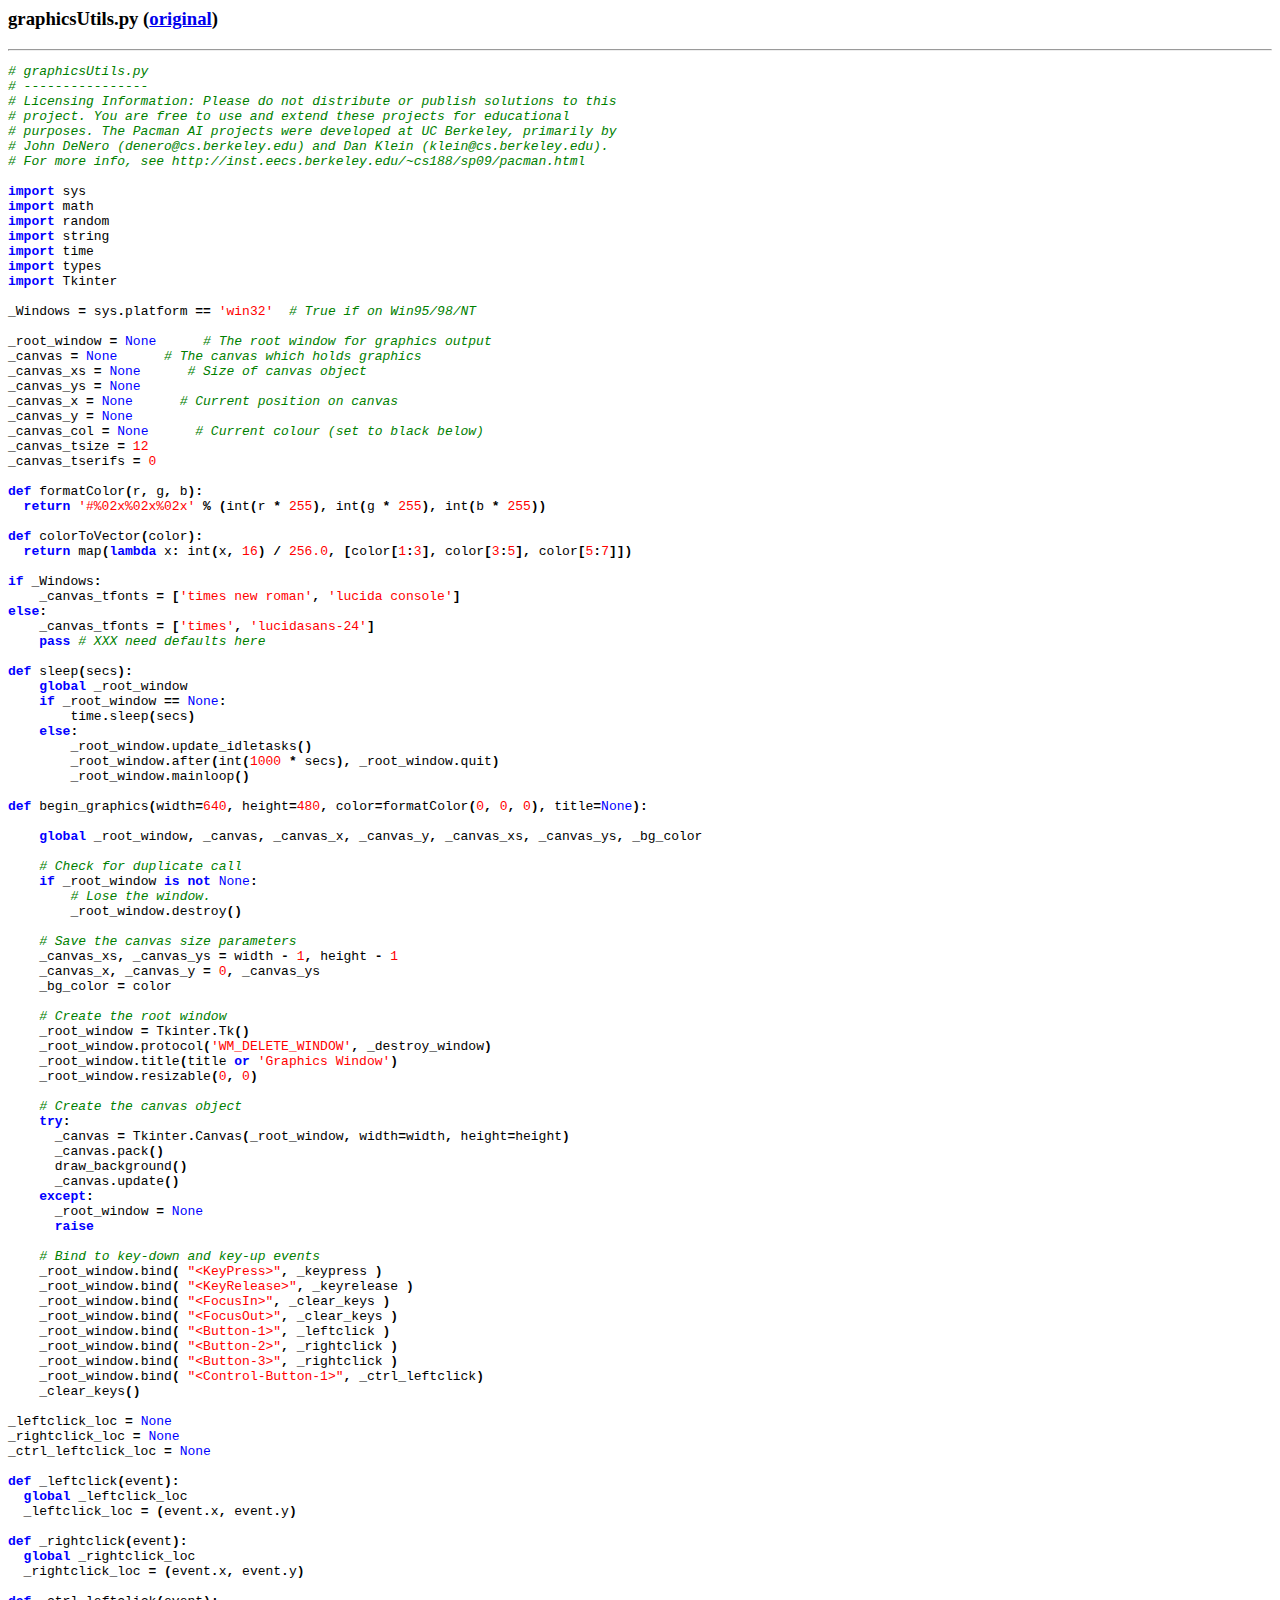
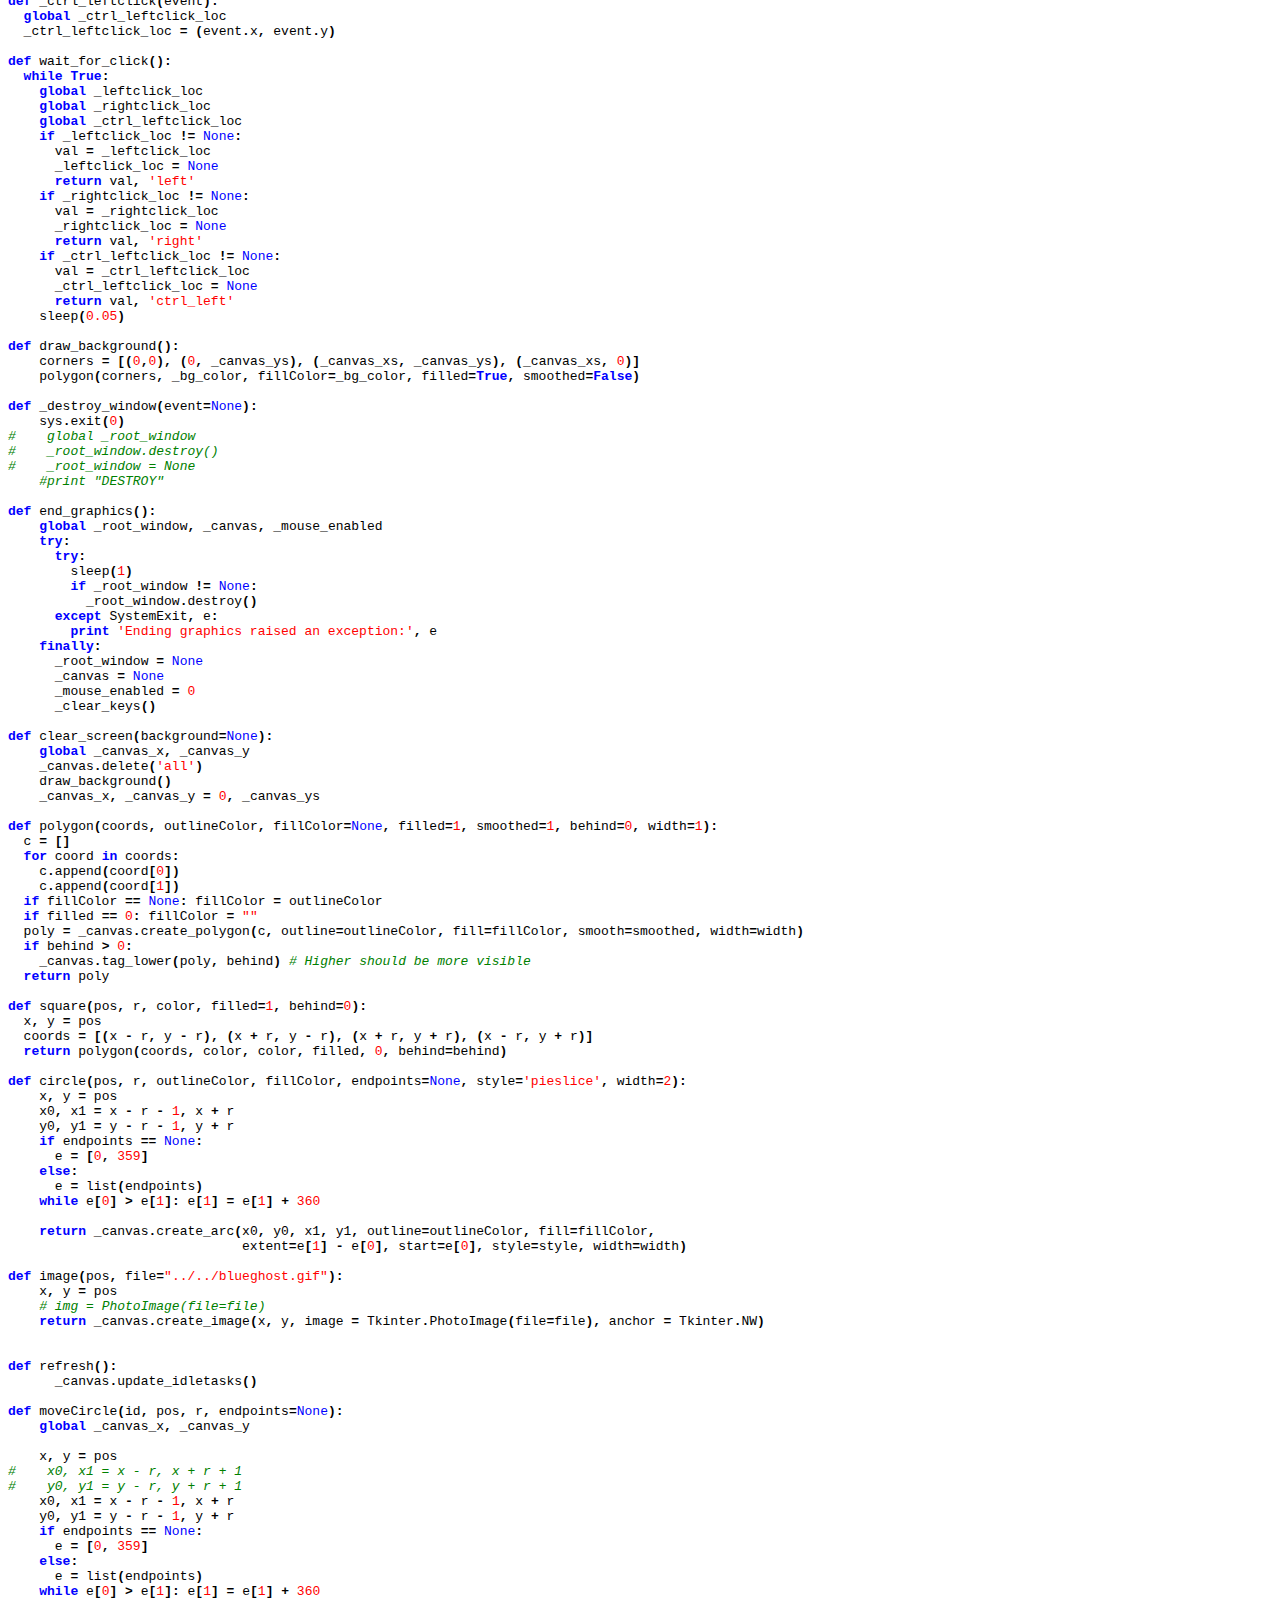
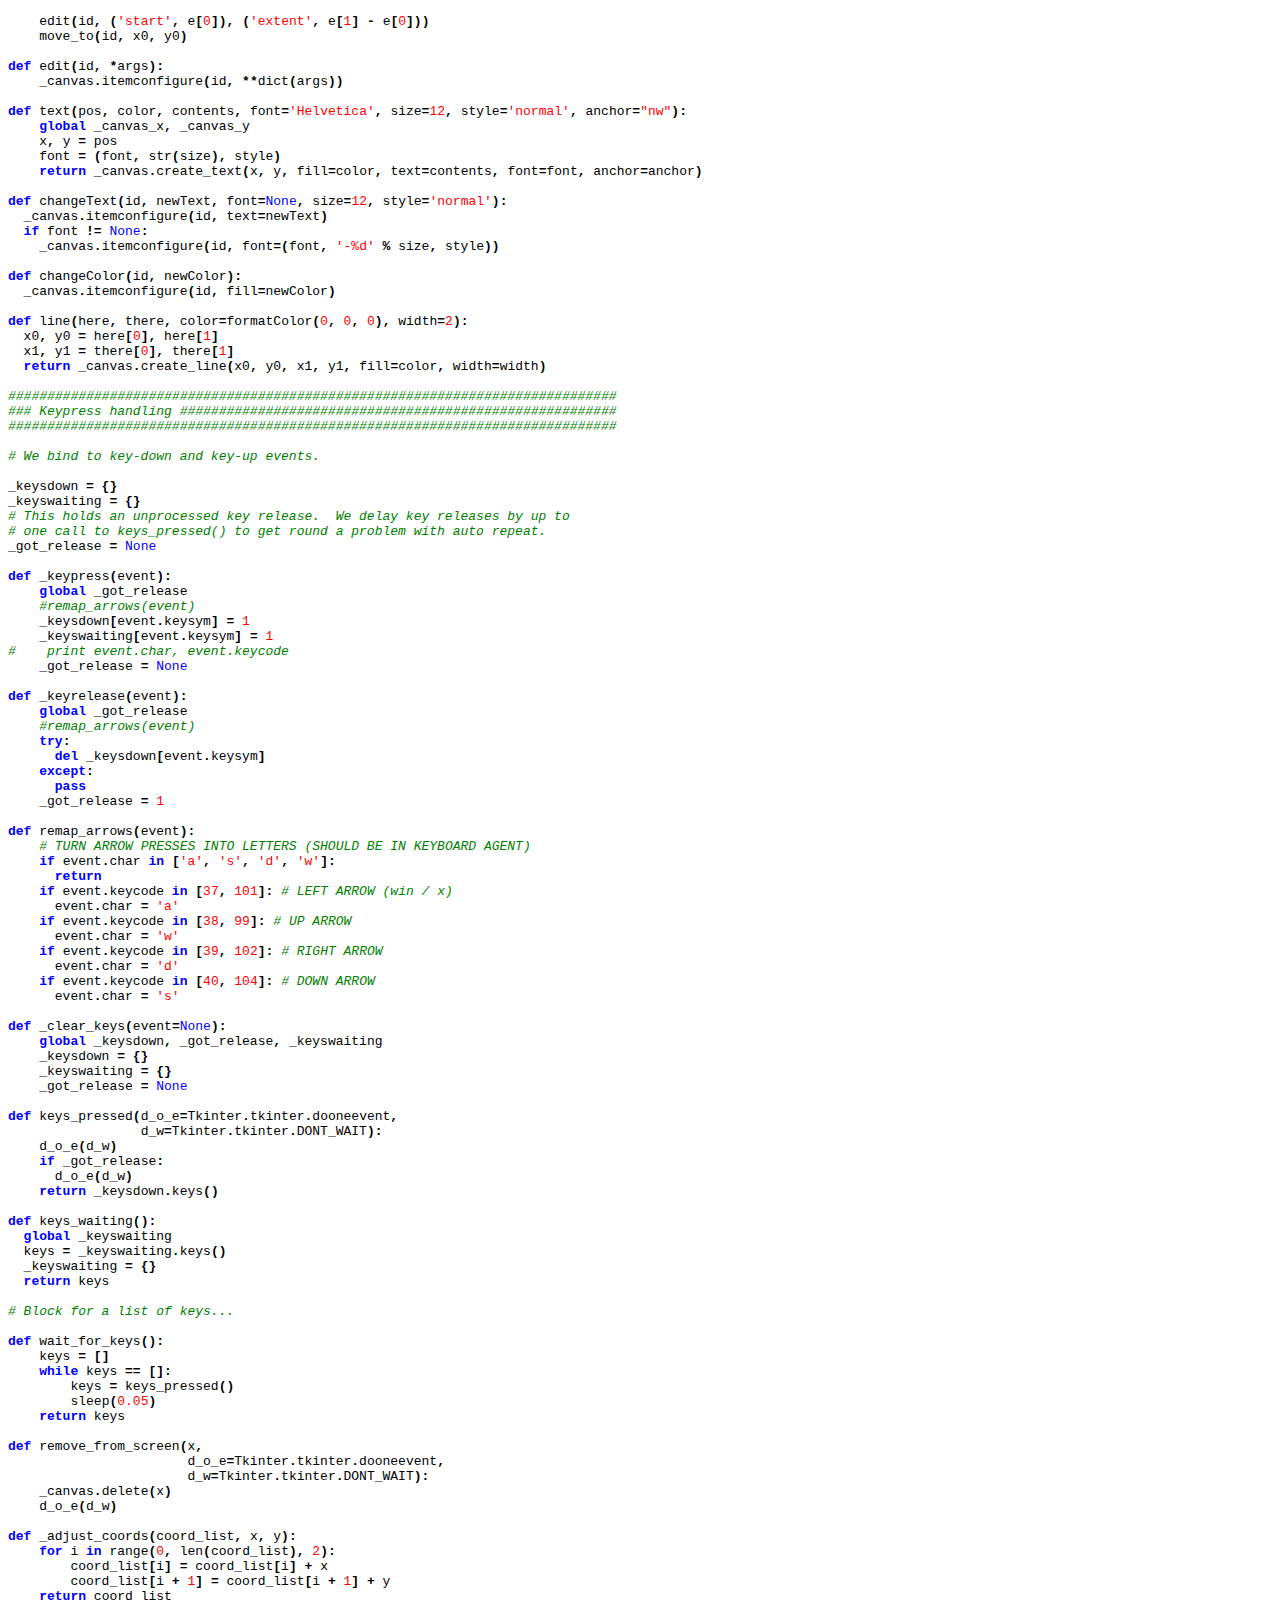
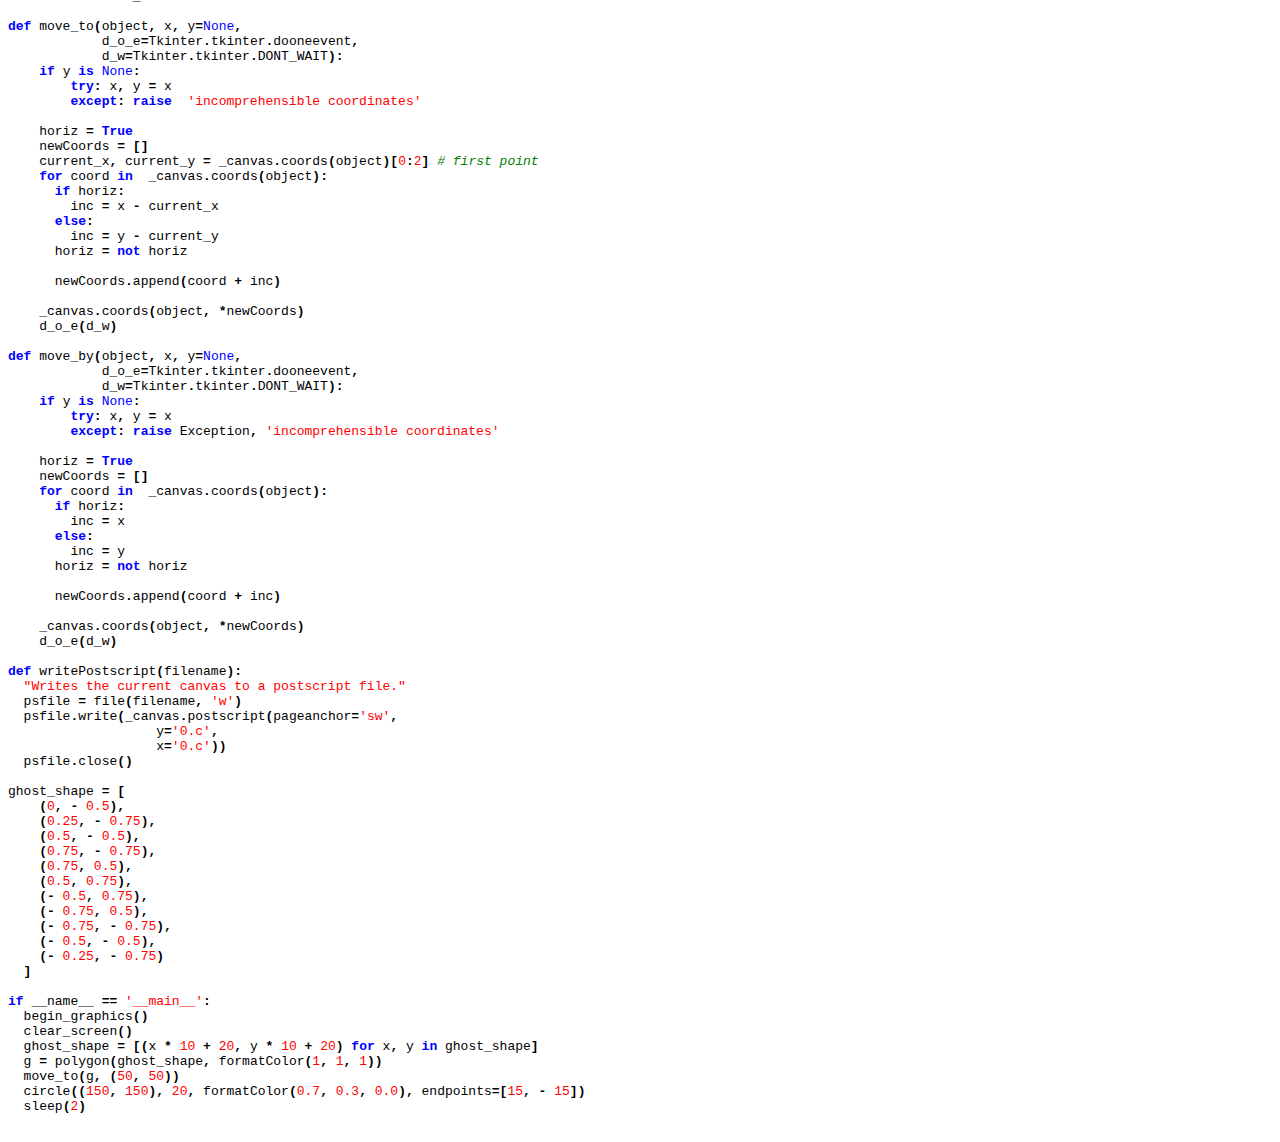
<file: lab-pacman/docs/graphicsUtils.html>
<html>
  <head>
  <title>graphicsUtils.py</title>
  </head>
  <body>
  <h3>graphicsUtils.py (<a href="../graphicsUtils.py">original</a>)</h3>
  <hr>
  <pre>
<span style="color: green; font-style: italic"># graphicsUtils.py
# ----------------
# Licensing Information: Please do not distribute or publish solutions to this
# project. You are free to use and extend these projects for educational
# purposes. The Pacman AI projects were developed at UC Berkeley, primarily by
# John DeNero (denero@cs.berkeley.edu) and Dan Klein (klein@cs.berkeley.edu).
# For more info, see http://inst.eecs.berkeley.edu/~cs188/sp09/pacman.html

</span><span style="color: blue; font-weight: bold">import </span>sys
<span style="color: blue; font-weight: bold">import </span>math
<span style="color: blue; font-weight: bold">import </span>random
<span style="color: blue; font-weight: bold">import </span>string
<span style="color: blue; font-weight: bold">import </span>time
<span style="color: blue; font-weight: bold">import </span>types
<span style="color: blue; font-weight: bold">import </span>Tkinter

_Windows <span style="font-weight: bold">= </span>sys<span style="font-weight: bold">.</span>platform <span style="font-weight: bold">== </span><span style="color: red">'win32'  </span><span style="color: green; font-style: italic"># True if on Win95/98/NT

</span>_root_window <span style="font-weight: bold">= </span><span style="color: blue">None      </span><span style="color: green; font-style: italic"># The root window for graphics output
</span>_canvas <span style="font-weight: bold">= </span><span style="color: blue">None      </span><span style="color: green; font-style: italic"># The canvas which holds graphics
</span>_canvas_xs <span style="font-weight: bold">= </span><span style="color: blue">None      </span><span style="color: green; font-style: italic"># Size of canvas object
</span>_canvas_ys <span style="font-weight: bold">= </span><span style="color: blue">None
</span>_canvas_x <span style="font-weight: bold">= </span><span style="color: blue">None      </span><span style="color: green; font-style: italic"># Current position on canvas
</span>_canvas_y <span style="font-weight: bold">= </span><span style="color: blue">None
</span>_canvas_col <span style="font-weight: bold">= </span><span style="color: blue">None      </span><span style="color: green; font-style: italic"># Current colour (set to black below)
</span>_canvas_tsize <span style="font-weight: bold">= </span><span style="color: red">12
</span>_canvas_tserifs <span style="font-weight: bold">= </span><span style="color: red">0

</span><span style="color: blue; font-weight: bold">def </span>formatColor<span style="font-weight: bold">(</span>r<span style="font-weight: bold">, </span>g<span style="font-weight: bold">, </span>b<span style="font-weight: bold">):
  </span><span style="color: blue; font-weight: bold">return </span><span style="color: red">'#%02x%02x%02x' </span><span style="font-weight: bold">% (</span>int<span style="font-weight: bold">(</span>r <span style="font-weight: bold">* </span><span style="color: red">255</span><span style="font-weight: bold">), </span>int<span style="font-weight: bold">(</span>g <span style="font-weight: bold">* </span><span style="color: red">255</span><span style="font-weight: bold">), </span>int<span style="font-weight: bold">(</span>b <span style="font-weight: bold">* </span><span style="color: red">255</span><span style="font-weight: bold">))

</span><span style="color: blue; font-weight: bold">def </span>colorToVector<span style="font-weight: bold">(</span>color<span style="font-weight: bold">):
  </span><span style="color: blue; font-weight: bold">return </span>map<span style="font-weight: bold">(</span><span style="color: blue; font-weight: bold">lambda </span>x<span style="font-weight: bold">: </span>int<span style="font-weight: bold">(</span>x<span style="font-weight: bold">, </span><span style="color: red">16</span><span style="font-weight: bold">) / </span><span style="color: red">256.0</span><span style="font-weight: bold">, [</span>color<span style="font-weight: bold">[</span><span style="color: red">1</span><span style="font-weight: bold">:</span><span style="color: red">3</span><span style="font-weight: bold">], </span>color<span style="font-weight: bold">[</span><span style="color: red">3</span><span style="font-weight: bold">:</span><span style="color: red">5</span><span style="font-weight: bold">], </span>color<span style="font-weight: bold">[</span><span style="color: red">5</span><span style="font-weight: bold">:</span><span style="color: red">7</span><span style="font-weight: bold">]])

</span><span style="color: blue; font-weight: bold">if </span>_Windows<span style="font-weight: bold">:
    </span>_canvas_tfonts <span style="font-weight: bold">= [</span><span style="color: red">'times new roman'</span><span style="font-weight: bold">, </span><span style="color: red">'lucida console'</span><span style="font-weight: bold">]
</span><span style="color: blue; font-weight: bold">else</span><span style="font-weight: bold">:
    </span>_canvas_tfonts <span style="font-weight: bold">= [</span><span style="color: red">'times'</span><span style="font-weight: bold">, </span><span style="color: red">'lucidasans-24'</span><span style="font-weight: bold">]
    </span><span style="color: blue; font-weight: bold">pass </span><span style="color: green; font-style: italic"># XXX need defaults here

</span><span style="color: blue; font-weight: bold">def </span>sleep<span style="font-weight: bold">(</span>secs<span style="font-weight: bold">):
    </span><span style="color: blue; font-weight: bold">global </span>_root_window
    <span style="color: blue; font-weight: bold">if </span>_root_window <span style="font-weight: bold">== </span><span style="color: blue">None</span><span style="font-weight: bold">:
        </span>time<span style="font-weight: bold">.</span>sleep<span style="font-weight: bold">(</span>secs<span style="font-weight: bold">)
    </span><span style="color: blue; font-weight: bold">else</span><span style="font-weight: bold">:
        </span>_root_window<span style="font-weight: bold">.</span>update_idletasks<span style="font-weight: bold">()
        </span>_root_window<span style="font-weight: bold">.</span>after<span style="font-weight: bold">(</span>int<span style="font-weight: bold">(</span><span style="color: red">1000 </span><span style="font-weight: bold">* </span>secs<span style="font-weight: bold">), </span>_root_window<span style="font-weight: bold">.</span>quit<span style="font-weight: bold">)
        </span>_root_window<span style="font-weight: bold">.</span>mainloop<span style="font-weight: bold">()

</span><span style="color: blue; font-weight: bold">def </span>begin_graphics<span style="font-weight: bold">(</span>width<span style="font-weight: bold">=</span><span style="color: red">640</span><span style="font-weight: bold">, </span>height<span style="font-weight: bold">=</span><span style="color: red">480</span><span style="font-weight: bold">, </span>color<span style="font-weight: bold">=</span>formatColor<span style="font-weight: bold">(</span><span style="color: red">0</span><span style="font-weight: bold">, </span><span style="color: red">0</span><span style="font-weight: bold">, </span><span style="color: red">0</span><span style="font-weight: bold">), </span>title<span style="font-weight: bold">=</span><span style="color: blue">None</span><span style="font-weight: bold">):

    </span><span style="color: blue; font-weight: bold">global </span>_root_window<span style="font-weight: bold">, </span>_canvas<span style="font-weight: bold">, </span>_canvas_x<span style="font-weight: bold">, </span>_canvas_y<span style="font-weight: bold">, </span>_canvas_xs<span style="font-weight: bold">, </span>_canvas_ys<span style="font-weight: bold">, </span>_bg_color

    <span style="color: green; font-style: italic"># Check for duplicate call
    </span><span style="color: blue; font-weight: bold">if </span>_root_window <span style="color: blue; font-weight: bold">is not </span><span style="color: blue">None</span><span style="font-weight: bold">:
        </span><span style="color: green; font-style: italic"># Lose the window.
        </span>_root_window<span style="font-weight: bold">.</span>destroy<span style="font-weight: bold">()
        
    </span><span style="color: green; font-style: italic"># Save the canvas size parameters
    </span>_canvas_xs<span style="font-weight: bold">, </span>_canvas_ys <span style="font-weight: bold">= </span>width <span style="font-weight: bold">- </span><span style="color: red">1</span><span style="font-weight: bold">, </span>height <span style="font-weight: bold">- </span><span style="color: red">1
    </span>_canvas_x<span style="font-weight: bold">, </span>_canvas_y <span style="font-weight: bold">= </span><span style="color: red">0</span><span style="font-weight: bold">, </span>_canvas_ys
    _bg_color <span style="font-weight: bold">= </span>color
    
    <span style="color: green; font-style: italic"># Create the root window
    </span>_root_window <span style="font-weight: bold">= </span>Tkinter<span style="font-weight: bold">.</span>Tk<span style="font-weight: bold">()
    </span>_root_window<span style="font-weight: bold">.</span>protocol<span style="font-weight: bold">(</span><span style="color: red">'WM_DELETE_WINDOW'</span><span style="font-weight: bold">, </span>_destroy_window<span style="font-weight: bold">)
    </span>_root_window<span style="font-weight: bold">.</span>title<span style="font-weight: bold">(</span>title <span style="color: blue; font-weight: bold">or </span><span style="color: red">'Graphics Window'</span><span style="font-weight: bold">)
    </span>_root_window<span style="font-weight: bold">.</span>resizable<span style="font-weight: bold">(</span><span style="color: red">0</span><span style="font-weight: bold">, </span><span style="color: red">0</span><span style="font-weight: bold">)

    </span><span style="color: green; font-style: italic"># Create the canvas object
    </span><span style="color: blue; font-weight: bold">try</span><span style="font-weight: bold">:
      </span>_canvas <span style="font-weight: bold">= </span>Tkinter<span style="font-weight: bold">.</span>Canvas<span style="font-weight: bold">(</span>_root_window<span style="font-weight: bold">, </span>width<span style="font-weight: bold">=</span>width<span style="font-weight: bold">, </span>height<span style="font-weight: bold">=</span>height<span style="font-weight: bold">)
      </span>_canvas<span style="font-weight: bold">.</span>pack<span style="font-weight: bold">()
      </span>draw_background<span style="font-weight: bold">()
      </span>_canvas<span style="font-weight: bold">.</span>update<span style="font-weight: bold">()
    </span><span style="color: blue; font-weight: bold">except</span><span style="font-weight: bold">:
      </span>_root_window <span style="font-weight: bold">= </span><span style="color: blue">None
      </span><span style="color: blue; font-weight: bold">raise

    </span><span style="color: green; font-style: italic"># Bind to key-down and key-up events
    </span>_root_window<span style="font-weight: bold">.</span>bind<span style="font-weight: bold">( </span><span style="color: red">"&lt;KeyPress&gt;"</span><span style="font-weight: bold">, </span>_keypress <span style="font-weight: bold">)
    </span>_root_window<span style="font-weight: bold">.</span>bind<span style="font-weight: bold">( </span><span style="color: red">"&lt;KeyRelease&gt;"</span><span style="font-weight: bold">, </span>_keyrelease <span style="font-weight: bold">)
    </span>_root_window<span style="font-weight: bold">.</span>bind<span style="font-weight: bold">( </span><span style="color: red">"&lt;FocusIn&gt;"</span><span style="font-weight: bold">, </span>_clear_keys <span style="font-weight: bold">)
    </span>_root_window<span style="font-weight: bold">.</span>bind<span style="font-weight: bold">( </span><span style="color: red">"&lt;FocusOut&gt;"</span><span style="font-weight: bold">, </span>_clear_keys <span style="font-weight: bold">)
    </span>_root_window<span style="font-weight: bold">.</span>bind<span style="font-weight: bold">( </span><span style="color: red">"&lt;Button-1&gt;"</span><span style="font-weight: bold">, </span>_leftclick <span style="font-weight: bold">)
    </span>_root_window<span style="font-weight: bold">.</span>bind<span style="font-weight: bold">( </span><span style="color: red">"&lt;Button-2&gt;"</span><span style="font-weight: bold">, </span>_rightclick <span style="font-weight: bold">)
    </span>_root_window<span style="font-weight: bold">.</span>bind<span style="font-weight: bold">( </span><span style="color: red">"&lt;Button-3&gt;"</span><span style="font-weight: bold">, </span>_rightclick <span style="font-weight: bold">)
    </span>_root_window<span style="font-weight: bold">.</span>bind<span style="font-weight: bold">( </span><span style="color: red">"&lt;Control-Button-1&gt;"</span><span style="font-weight: bold">, </span>_ctrl_leftclick<span style="font-weight: bold">)
    </span>_clear_keys<span style="font-weight: bold">()

</span>_leftclick_loc <span style="font-weight: bold">= </span><span style="color: blue">None
</span>_rightclick_loc <span style="font-weight: bold">= </span><span style="color: blue">None
</span>_ctrl_leftclick_loc <span style="font-weight: bold">= </span><span style="color: blue">None

</span><span style="color: blue; font-weight: bold">def </span>_leftclick<span style="font-weight: bold">(</span>event<span style="font-weight: bold">):
  </span><span style="color: blue; font-weight: bold">global </span>_leftclick_loc
  _leftclick_loc <span style="font-weight: bold">= (</span>event<span style="font-weight: bold">.</span>x<span style="font-weight: bold">, </span>event<span style="font-weight: bold">.</span>y<span style="font-weight: bold">)

</span><span style="color: blue; font-weight: bold">def </span>_rightclick<span style="font-weight: bold">(</span>event<span style="font-weight: bold">):
  </span><span style="color: blue; font-weight: bold">global </span>_rightclick_loc
  _rightclick_loc <span style="font-weight: bold">= (</span>event<span style="font-weight: bold">.</span>x<span style="font-weight: bold">, </span>event<span style="font-weight: bold">.</span>y<span style="font-weight: bold">)

</span><span style="color: blue; font-weight: bold">def </span>_ctrl_leftclick<span style="font-weight: bold">(</span>event<span style="font-weight: bold">):
  </span><span style="color: blue; font-weight: bold">global </span>_ctrl_leftclick_loc
  _ctrl_leftclick_loc <span style="font-weight: bold">= (</span>event<span style="font-weight: bold">.</span>x<span style="font-weight: bold">, </span>event<span style="font-weight: bold">.</span>y<span style="font-weight: bold">)

</span><span style="color: blue; font-weight: bold">def </span>wait_for_click<span style="font-weight: bold">():
  </span><span style="color: blue; font-weight: bold">while True</span><span style="font-weight: bold">:
    </span><span style="color: blue; font-weight: bold">global </span>_leftclick_loc
    <span style="color: blue; font-weight: bold">global </span>_rightclick_loc
    <span style="color: blue; font-weight: bold">global </span>_ctrl_leftclick_loc
    <span style="color: blue; font-weight: bold">if </span>_leftclick_loc <span style="font-weight: bold">!= </span><span style="color: blue">None</span><span style="font-weight: bold">:
      </span>val <span style="font-weight: bold">= </span>_leftclick_loc
      _leftclick_loc <span style="font-weight: bold">= </span><span style="color: blue">None
      </span><span style="color: blue; font-weight: bold">return </span>val<span style="font-weight: bold">, </span><span style="color: red">'left'
    </span><span style="color: blue; font-weight: bold">if </span>_rightclick_loc <span style="font-weight: bold">!= </span><span style="color: blue">None</span><span style="font-weight: bold">:
      </span>val <span style="font-weight: bold">= </span>_rightclick_loc
      _rightclick_loc <span style="font-weight: bold">= </span><span style="color: blue">None
      </span><span style="color: blue; font-weight: bold">return </span>val<span style="font-weight: bold">, </span><span style="color: red">'right'
    </span><span style="color: blue; font-weight: bold">if </span>_ctrl_leftclick_loc <span style="font-weight: bold">!= </span><span style="color: blue">None</span><span style="font-weight: bold">:
      </span>val <span style="font-weight: bold">= </span>_ctrl_leftclick_loc
      _ctrl_leftclick_loc <span style="font-weight: bold">= </span><span style="color: blue">None
      </span><span style="color: blue; font-weight: bold">return </span>val<span style="font-weight: bold">, </span><span style="color: red">'ctrl_left'
    </span>sleep<span style="font-weight: bold">(</span><span style="color: red">0.05</span><span style="font-weight: bold">)  

</span><span style="color: blue; font-weight: bold">def </span>draw_background<span style="font-weight: bold">():
    </span>corners <span style="font-weight: bold">= [(</span><span style="color: red">0</span><span style="font-weight: bold">,</span><span style="color: red">0</span><span style="font-weight: bold">), (</span><span style="color: red">0</span><span style="font-weight: bold">, </span>_canvas_ys<span style="font-weight: bold">), (</span>_canvas_xs<span style="font-weight: bold">, </span>_canvas_ys<span style="font-weight: bold">), (</span>_canvas_xs<span style="font-weight: bold">, </span><span style="color: red">0</span><span style="font-weight: bold">)]
    </span>polygon<span style="font-weight: bold">(</span>corners<span style="font-weight: bold">, </span>_bg_color<span style="font-weight: bold">, </span>fillColor<span style="font-weight: bold">=</span>_bg_color<span style="font-weight: bold">, </span>filled<span style="font-weight: bold">=</span><span style="color: blue; font-weight: bold">True</span><span style="font-weight: bold">, </span>smoothed<span style="font-weight: bold">=</span><span style="color: blue; font-weight: bold">False</span><span style="font-weight: bold">)
    
</span><span style="color: blue; font-weight: bold">def </span>_destroy_window<span style="font-weight: bold">(</span>event<span style="font-weight: bold">=</span><span style="color: blue">None</span><span style="font-weight: bold">):
    </span>sys<span style="font-weight: bold">.</span>exit<span style="font-weight: bold">(</span><span style="color: red">0</span><span style="font-weight: bold">)
</span><span style="color: green; font-style: italic">#    global _root_window
#    _root_window.destroy()
#    _root_window = None
    #print "DESTROY"

</span><span style="color: blue; font-weight: bold">def </span>end_graphics<span style="font-weight: bold">():
    </span><span style="color: blue; font-weight: bold">global </span>_root_window<span style="font-weight: bold">, </span>_canvas<span style="font-weight: bold">, </span>_mouse_enabled
    <span style="color: blue; font-weight: bold">try</span><span style="font-weight: bold">:
      </span><span style="color: blue; font-weight: bold">try</span><span style="font-weight: bold">:
        </span>sleep<span style="font-weight: bold">(</span><span style="color: red">1</span><span style="font-weight: bold">)
        </span><span style="color: blue; font-weight: bold">if </span>_root_window <span style="font-weight: bold">!= </span><span style="color: blue">None</span><span style="font-weight: bold">: 
          </span>_root_window<span style="font-weight: bold">.</span>destroy<span style="font-weight: bold">()
      </span><span style="color: blue; font-weight: bold">except </span>SystemExit<span style="font-weight: bold">, </span>e<span style="font-weight: bold">:
        </span><span style="color: blue; font-weight: bold">print </span><span style="color: red">'Ending graphics raised an exception:'</span><span style="font-weight: bold">, </span>e
    <span style="color: blue; font-weight: bold">finally</span><span style="font-weight: bold">:
      </span>_root_window <span style="font-weight: bold">= </span><span style="color: blue">None
      </span>_canvas <span style="font-weight: bold">= </span><span style="color: blue">None
      </span>_mouse_enabled <span style="font-weight: bold">= </span><span style="color: red">0
      </span>_clear_keys<span style="font-weight: bold">()

</span><span style="color: blue; font-weight: bold">def </span>clear_screen<span style="font-weight: bold">(</span>background<span style="font-weight: bold">=</span><span style="color: blue">None</span><span style="font-weight: bold">):
    </span><span style="color: blue; font-weight: bold">global </span>_canvas_x<span style="font-weight: bold">, </span>_canvas_y
    _canvas<span style="font-weight: bold">.</span>delete<span style="font-weight: bold">(</span><span style="color: red">'all'</span><span style="font-weight: bold">)
    </span>draw_background<span style="font-weight: bold">()
    </span>_canvas_x<span style="font-weight: bold">, </span>_canvas_y <span style="font-weight: bold">= </span><span style="color: red">0</span><span style="font-weight: bold">, </span>_canvas_ys

<span style="color: blue; font-weight: bold">def </span>polygon<span style="font-weight: bold">(</span>coords<span style="font-weight: bold">, </span>outlineColor<span style="font-weight: bold">, </span>fillColor<span style="font-weight: bold">=</span><span style="color: blue">None</span><span style="font-weight: bold">, </span>filled<span style="font-weight: bold">=</span><span style="color: red">1</span><span style="font-weight: bold">, </span>smoothed<span style="font-weight: bold">=</span><span style="color: red">1</span><span style="font-weight: bold">, </span>behind<span style="font-weight: bold">=</span><span style="color: red">0</span><span style="font-weight: bold">, </span>width<span style="font-weight: bold">=</span><span style="color: red">1</span><span style="font-weight: bold">):
  </span>c <span style="font-weight: bold">= []
  </span><span style="color: blue; font-weight: bold">for </span>coord <span style="color: blue; font-weight: bold">in </span>coords<span style="font-weight: bold">:
    </span>c<span style="font-weight: bold">.</span>append<span style="font-weight: bold">(</span>coord<span style="font-weight: bold">[</span><span style="color: red">0</span><span style="font-weight: bold">])
    </span>c<span style="font-weight: bold">.</span>append<span style="font-weight: bold">(</span>coord<span style="font-weight: bold">[</span><span style="color: red">1</span><span style="font-weight: bold">])
  </span><span style="color: blue; font-weight: bold">if </span>fillColor <span style="font-weight: bold">== </span><span style="color: blue">None</span><span style="font-weight: bold">: </span>fillColor <span style="font-weight: bold">= </span>outlineColor
  <span style="color: blue; font-weight: bold">if </span>filled <span style="font-weight: bold">== </span><span style="color: red">0</span><span style="font-weight: bold">: </span>fillColor <span style="font-weight: bold">= </span><span style="color: red">""
  </span>poly <span style="font-weight: bold">= </span>_canvas<span style="font-weight: bold">.</span>create_polygon<span style="font-weight: bold">(</span>c<span style="font-weight: bold">, </span>outline<span style="font-weight: bold">=</span>outlineColor<span style="font-weight: bold">, </span>fill<span style="font-weight: bold">=</span>fillColor<span style="font-weight: bold">, </span>smooth<span style="font-weight: bold">=</span>smoothed<span style="font-weight: bold">, </span>width<span style="font-weight: bold">=</span>width<span style="font-weight: bold">)
  </span><span style="color: blue; font-weight: bold">if </span>behind <span style="font-weight: bold">&gt; </span><span style="color: red">0</span><span style="font-weight: bold">:    
    </span>_canvas<span style="font-weight: bold">.</span>tag_lower<span style="font-weight: bold">(</span>poly<span style="font-weight: bold">, </span>behind<span style="font-weight: bold">) </span><span style="color: green; font-style: italic"># Higher should be more visible
  </span><span style="color: blue; font-weight: bold">return </span>poly
  
<span style="color: blue; font-weight: bold">def </span>square<span style="font-weight: bold">(</span>pos<span style="font-weight: bold">, </span>r<span style="font-weight: bold">, </span>color<span style="font-weight: bold">, </span>filled<span style="font-weight: bold">=</span><span style="color: red">1</span><span style="font-weight: bold">, </span>behind<span style="font-weight: bold">=</span><span style="color: red">0</span><span style="font-weight: bold">):
  </span>x<span style="font-weight: bold">, </span>y <span style="font-weight: bold">= </span>pos
  coords <span style="font-weight: bold">= [(</span>x <span style="font-weight: bold">- </span>r<span style="font-weight: bold">, </span>y <span style="font-weight: bold">- </span>r<span style="font-weight: bold">), (</span>x <span style="font-weight: bold">+ </span>r<span style="font-weight: bold">, </span>y <span style="font-weight: bold">- </span>r<span style="font-weight: bold">), (</span>x <span style="font-weight: bold">+ </span>r<span style="font-weight: bold">, </span>y <span style="font-weight: bold">+ </span>r<span style="font-weight: bold">), (</span>x <span style="font-weight: bold">- </span>r<span style="font-weight: bold">, </span>y <span style="font-weight: bold">+ </span>r<span style="font-weight: bold">)]
  </span><span style="color: blue; font-weight: bold">return </span>polygon<span style="font-weight: bold">(</span>coords<span style="font-weight: bold">, </span>color<span style="font-weight: bold">, </span>color<span style="font-weight: bold">, </span>filled<span style="font-weight: bold">, </span><span style="color: red">0</span><span style="font-weight: bold">, </span>behind<span style="font-weight: bold">=</span>behind<span style="font-weight: bold">)

</span><span style="color: blue; font-weight: bold">def </span>circle<span style="font-weight: bold">(</span>pos<span style="font-weight: bold">, </span>r<span style="font-weight: bold">, </span>outlineColor<span style="font-weight: bold">, </span>fillColor<span style="font-weight: bold">, </span>endpoints<span style="font-weight: bold">=</span><span style="color: blue">None</span><span style="font-weight: bold">, </span>style<span style="font-weight: bold">=</span><span style="color: red">'pieslice'</span><span style="font-weight: bold">, </span>width<span style="font-weight: bold">=</span><span style="color: red">2</span><span style="font-weight: bold">):
    </span>x<span style="font-weight: bold">, </span>y <span style="font-weight: bold">= </span>pos
    x0<span style="font-weight: bold">, </span>x1 <span style="font-weight: bold">= </span>x <span style="font-weight: bold">- </span>r <span style="font-weight: bold">- </span><span style="color: red">1</span><span style="font-weight: bold">, </span>x <span style="font-weight: bold">+ </span>r
    y0<span style="font-weight: bold">, </span>y1 <span style="font-weight: bold">= </span>y <span style="font-weight: bold">- </span>r <span style="font-weight: bold">- </span><span style="color: red">1</span><span style="font-weight: bold">, </span>y <span style="font-weight: bold">+ </span>r
    <span style="color: blue; font-weight: bold">if </span>endpoints <span style="font-weight: bold">== </span><span style="color: blue">None</span><span style="font-weight: bold">:
      </span>e <span style="font-weight: bold">= [</span><span style="color: red">0</span><span style="font-weight: bold">, </span><span style="color: red">359</span><span style="font-weight: bold">]
    </span><span style="color: blue; font-weight: bold">else</span><span style="font-weight: bold">:
      </span>e <span style="font-weight: bold">= </span>list<span style="font-weight: bold">(</span>endpoints<span style="font-weight: bold">)
    </span><span style="color: blue; font-weight: bold">while </span>e<span style="font-weight: bold">[</span><span style="color: red">0</span><span style="font-weight: bold">] &gt; </span>e<span style="font-weight: bold">[</span><span style="color: red">1</span><span style="font-weight: bold">]: </span>e<span style="font-weight: bold">[</span><span style="color: red">1</span><span style="font-weight: bold">] = </span>e<span style="font-weight: bold">[</span><span style="color: red">1</span><span style="font-weight: bold">] + </span><span style="color: red">360

    </span><span style="color: blue; font-weight: bold">return </span>_canvas<span style="font-weight: bold">.</span>create_arc<span style="font-weight: bold">(</span>x0<span style="font-weight: bold">, </span>y0<span style="font-weight: bold">, </span>x1<span style="font-weight: bold">, </span>y1<span style="font-weight: bold">, </span>outline<span style="font-weight: bold">=</span>outlineColor<span style="font-weight: bold">, </span>fill<span style="font-weight: bold">=</span>fillColor<span style="font-weight: bold">,
                              </span>extent<span style="font-weight: bold">=</span>e<span style="font-weight: bold">[</span><span style="color: red">1</span><span style="font-weight: bold">] - </span>e<span style="font-weight: bold">[</span><span style="color: red">0</span><span style="font-weight: bold">], </span>start<span style="font-weight: bold">=</span>e<span style="font-weight: bold">[</span><span style="color: red">0</span><span style="font-weight: bold">], </span>style<span style="font-weight: bold">=</span>style<span style="font-weight: bold">, </span>width<span style="font-weight: bold">=</span>width<span style="font-weight: bold">)

</span><span style="color: blue; font-weight: bold">def </span>image<span style="font-weight: bold">(</span>pos<span style="font-weight: bold">, </span>file<span style="font-weight: bold">=</span><span style="color: red">"../../blueghost.gif"</span><span style="font-weight: bold">):
    </span>x<span style="font-weight: bold">, </span>y <span style="font-weight: bold">= </span>pos
    <span style="color: green; font-style: italic"># img = PhotoImage(file=file)
    </span><span style="color: blue; font-weight: bold">return </span>_canvas<span style="font-weight: bold">.</span>create_image<span style="font-weight: bold">(</span>x<span style="font-weight: bold">, </span>y<span style="font-weight: bold">, </span>image <span style="font-weight: bold">= </span>Tkinter<span style="font-weight: bold">.</span>PhotoImage<span style="font-weight: bold">(</span>file<span style="font-weight: bold">=</span>file<span style="font-weight: bold">), </span>anchor <span style="font-weight: bold">= </span>Tkinter<span style="font-weight: bold">.</span>NW<span style="font-weight: bold">)
    
    
</span><span style="color: blue; font-weight: bold">def </span>refresh<span style="font-weight: bold">():
      </span>_canvas<span style="font-weight: bold">.</span>update_idletasks<span style="font-weight: bold">()
                                                    
</span><span style="color: blue; font-weight: bold">def </span>moveCircle<span style="font-weight: bold">(</span>id<span style="font-weight: bold">, </span>pos<span style="font-weight: bold">, </span>r<span style="font-weight: bold">, </span>endpoints<span style="font-weight: bold">=</span><span style="color: blue">None</span><span style="font-weight: bold">):
    </span><span style="color: blue; font-weight: bold">global </span>_canvas_x<span style="font-weight: bold">, </span>_canvas_y
    
    x<span style="font-weight: bold">, </span>y <span style="font-weight: bold">= </span>pos
<span style="color: green; font-style: italic">#    x0, x1 = x - r, x + r + 1
#    y0, y1 = y - r, y + r + 1
    </span>x0<span style="font-weight: bold">, </span>x1 <span style="font-weight: bold">= </span>x <span style="font-weight: bold">- </span>r <span style="font-weight: bold">- </span><span style="color: red">1</span><span style="font-weight: bold">, </span>x <span style="font-weight: bold">+ </span>r
    y0<span style="font-weight: bold">, </span>y1 <span style="font-weight: bold">= </span>y <span style="font-weight: bold">- </span>r <span style="font-weight: bold">- </span><span style="color: red">1</span><span style="font-weight: bold">, </span>y <span style="font-weight: bold">+ </span>r
    <span style="color: blue; font-weight: bold">if </span>endpoints <span style="font-weight: bold">== </span><span style="color: blue">None</span><span style="font-weight: bold">:
      </span>e <span style="font-weight: bold">= [</span><span style="color: red">0</span><span style="font-weight: bold">, </span><span style="color: red">359</span><span style="font-weight: bold">]
    </span><span style="color: blue; font-weight: bold">else</span><span style="font-weight: bold">:
      </span>e <span style="font-weight: bold">= </span>list<span style="font-weight: bold">(</span>endpoints<span style="font-weight: bold">)
    </span><span style="color: blue; font-weight: bold">while </span>e<span style="font-weight: bold">[</span><span style="color: red">0</span><span style="font-weight: bold">] &gt; </span>e<span style="font-weight: bold">[</span><span style="color: red">1</span><span style="font-weight: bold">]: </span>e<span style="font-weight: bold">[</span><span style="color: red">1</span><span style="font-weight: bold">] = </span>e<span style="font-weight: bold">[</span><span style="color: red">1</span><span style="font-weight: bold">] + </span><span style="color: red">360

    </span>edit<span style="font-weight: bold">(</span>id<span style="font-weight: bold">, (</span><span style="color: red">'start'</span><span style="font-weight: bold">, </span>e<span style="font-weight: bold">[</span><span style="color: red">0</span><span style="font-weight: bold">]), (</span><span style="color: red">'extent'</span><span style="font-weight: bold">, </span>e<span style="font-weight: bold">[</span><span style="color: red">1</span><span style="font-weight: bold">] - </span>e<span style="font-weight: bold">[</span><span style="color: red">0</span><span style="font-weight: bold">]))
    </span>move_to<span style="font-weight: bold">(</span>id<span style="font-weight: bold">, </span>x0<span style="font-weight: bold">, </span>y0<span style="font-weight: bold">)

</span><span style="color: blue; font-weight: bold">def </span>edit<span style="font-weight: bold">(</span>id<span style="font-weight: bold">, *</span>args<span style="font-weight: bold">):
    </span>_canvas<span style="font-weight: bold">.</span>itemconfigure<span style="font-weight: bold">(</span>id<span style="font-weight: bold">, **</span>dict<span style="font-weight: bold">(</span>args<span style="font-weight: bold">))
    
</span><span style="color: blue; font-weight: bold">def </span>text<span style="font-weight: bold">(</span>pos<span style="font-weight: bold">, </span>color<span style="font-weight: bold">, </span>contents<span style="font-weight: bold">, </span>font<span style="font-weight: bold">=</span><span style="color: red">'Helvetica'</span><span style="font-weight: bold">, </span>size<span style="font-weight: bold">=</span><span style="color: red">12</span><span style="font-weight: bold">, </span>style<span style="font-weight: bold">=</span><span style="color: red">'normal'</span><span style="font-weight: bold">, </span>anchor<span style="font-weight: bold">=</span><span style="color: red">"nw"</span><span style="font-weight: bold">):
    </span><span style="color: blue; font-weight: bold">global </span>_canvas_x<span style="font-weight: bold">, </span>_canvas_y
    x<span style="font-weight: bold">, </span>y <span style="font-weight: bold">= </span>pos
    font <span style="font-weight: bold">= (</span>font<span style="font-weight: bold">, </span>str<span style="font-weight: bold">(</span>size<span style="font-weight: bold">), </span>style<span style="font-weight: bold">)
    </span><span style="color: blue; font-weight: bold">return </span>_canvas<span style="font-weight: bold">.</span>create_text<span style="font-weight: bold">(</span>x<span style="font-weight: bold">, </span>y<span style="font-weight: bold">, </span>fill<span style="font-weight: bold">=</span>color<span style="font-weight: bold">, </span>text<span style="font-weight: bold">=</span>contents<span style="font-weight: bold">, </span>font<span style="font-weight: bold">=</span>font<span style="font-weight: bold">, </span>anchor<span style="font-weight: bold">=</span>anchor<span style="font-weight: bold">)

</span><span style="color: blue; font-weight: bold">def </span>changeText<span style="font-weight: bold">(</span>id<span style="font-weight: bold">, </span>newText<span style="font-weight: bold">, </span>font<span style="font-weight: bold">=</span><span style="color: blue">None</span><span style="font-weight: bold">, </span>size<span style="font-weight: bold">=</span><span style="color: red">12</span><span style="font-weight: bold">, </span>style<span style="font-weight: bold">=</span><span style="color: red">'normal'</span><span style="font-weight: bold">):
  </span>_canvas<span style="font-weight: bold">.</span>itemconfigure<span style="font-weight: bold">(</span>id<span style="font-weight: bold">, </span>text<span style="font-weight: bold">=</span>newText<span style="font-weight: bold">)
  </span><span style="color: blue; font-weight: bold">if </span>font <span style="font-weight: bold">!= </span><span style="color: blue">None</span><span style="font-weight: bold">:
    </span>_canvas<span style="font-weight: bold">.</span>itemconfigure<span style="font-weight: bold">(</span>id<span style="font-weight: bold">, </span>font<span style="font-weight: bold">=(</span>font<span style="font-weight: bold">, </span><span style="color: red">'-%d' </span><span style="font-weight: bold">% </span>size<span style="font-weight: bold">, </span>style<span style="font-weight: bold">))

</span><span style="color: blue; font-weight: bold">def </span>changeColor<span style="font-weight: bold">(</span>id<span style="font-weight: bold">, </span>newColor<span style="font-weight: bold">):
  </span>_canvas<span style="font-weight: bold">.</span>itemconfigure<span style="font-weight: bold">(</span>id<span style="font-weight: bold">, </span>fill<span style="font-weight: bold">=</span>newColor<span style="font-weight: bold">)

</span><span style="color: blue; font-weight: bold">def </span>line<span style="font-weight: bold">(</span>here<span style="font-weight: bold">, </span>there<span style="font-weight: bold">, </span>color<span style="font-weight: bold">=</span>formatColor<span style="font-weight: bold">(</span><span style="color: red">0</span><span style="font-weight: bold">, </span><span style="color: red">0</span><span style="font-weight: bold">, </span><span style="color: red">0</span><span style="font-weight: bold">), </span>width<span style="font-weight: bold">=</span><span style="color: red">2</span><span style="font-weight: bold">):
  </span>x0<span style="font-weight: bold">, </span>y0 <span style="font-weight: bold">= </span>here<span style="font-weight: bold">[</span><span style="color: red">0</span><span style="font-weight: bold">], </span>here<span style="font-weight: bold">[</span><span style="color: red">1</span><span style="font-weight: bold">]
  </span>x1<span style="font-weight: bold">, </span>y1 <span style="font-weight: bold">= </span>there<span style="font-weight: bold">[</span><span style="color: red">0</span><span style="font-weight: bold">], </span>there<span style="font-weight: bold">[</span><span style="color: red">1</span><span style="font-weight: bold">]
  </span><span style="color: blue; font-weight: bold">return </span>_canvas<span style="font-weight: bold">.</span>create_line<span style="font-weight: bold">(</span>x0<span style="font-weight: bold">, </span>y0<span style="font-weight: bold">, </span>x1<span style="font-weight: bold">, </span>y1<span style="font-weight: bold">, </span>fill<span style="font-weight: bold">=</span>color<span style="font-weight: bold">, </span>width<span style="font-weight: bold">=</span>width<span style="font-weight: bold">)

</span><span style="color: green; font-style: italic">##############################################################################
### Keypress handling ########################################################
##############################################################################

# We bind to key-down and key-up events.

</span>_keysdown <span style="font-weight: bold">= {}
</span>_keyswaiting <span style="font-weight: bold">= {}
</span><span style="color: green; font-style: italic"># This holds an unprocessed key release.  We delay key releases by up to
# one call to keys_pressed() to get round a problem with auto repeat.
</span>_got_release <span style="font-weight: bold">= </span><span style="color: blue">None

</span><span style="color: blue; font-weight: bold">def </span>_keypress<span style="font-weight: bold">(</span>event<span style="font-weight: bold">):
    </span><span style="color: blue; font-weight: bold">global </span>_got_release
    <span style="color: green; font-style: italic">#remap_arrows(event)
    </span>_keysdown<span style="font-weight: bold">[</span>event<span style="font-weight: bold">.</span>keysym<span style="font-weight: bold">] = </span><span style="color: red">1
    </span>_keyswaiting<span style="font-weight: bold">[</span>event<span style="font-weight: bold">.</span>keysym<span style="font-weight: bold">] = </span><span style="color: red">1
</span><span style="color: green; font-style: italic">#    print event.char, event.keycode
    </span>_got_release <span style="font-weight: bold">= </span><span style="color: blue">None

</span><span style="color: blue; font-weight: bold">def </span>_keyrelease<span style="font-weight: bold">(</span>event<span style="font-weight: bold">):
    </span><span style="color: blue; font-weight: bold">global </span>_got_release
    <span style="color: green; font-style: italic">#remap_arrows(event)
    </span><span style="color: blue; font-weight: bold">try</span><span style="font-weight: bold">:
      </span><span style="color: blue; font-weight: bold">del </span>_keysdown<span style="font-weight: bold">[</span>event<span style="font-weight: bold">.</span>keysym<span style="font-weight: bold">]
    </span><span style="color: blue; font-weight: bold">except</span><span style="font-weight: bold">:
      </span><span style="color: blue; font-weight: bold">pass
    </span>_got_release <span style="font-weight: bold">= </span><span style="color: red">1
    
</span><span style="color: blue; font-weight: bold">def </span>remap_arrows<span style="font-weight: bold">(</span>event<span style="font-weight: bold">):
    </span><span style="color: green; font-style: italic"># TURN ARROW PRESSES INTO LETTERS (SHOULD BE IN KEYBOARD AGENT)
    </span><span style="color: blue; font-weight: bold">if </span>event<span style="font-weight: bold">.</span>char <span style="color: blue; font-weight: bold">in </span><span style="font-weight: bold">[</span><span style="color: red">'a'</span><span style="font-weight: bold">, </span><span style="color: red">'s'</span><span style="font-weight: bold">, </span><span style="color: red">'d'</span><span style="font-weight: bold">, </span><span style="color: red">'w'</span><span style="font-weight: bold">]:
      </span><span style="color: blue; font-weight: bold">return
    if </span>event<span style="font-weight: bold">.</span>keycode <span style="color: blue; font-weight: bold">in </span><span style="font-weight: bold">[</span><span style="color: red">37</span><span style="font-weight: bold">, </span><span style="color: red">101</span><span style="font-weight: bold">]: </span><span style="color: green; font-style: italic"># LEFT ARROW (win / x)
      </span>event<span style="font-weight: bold">.</span>char <span style="font-weight: bold">= </span><span style="color: red">'a'
    </span><span style="color: blue; font-weight: bold">if </span>event<span style="font-weight: bold">.</span>keycode <span style="color: blue; font-weight: bold">in </span><span style="font-weight: bold">[</span><span style="color: red">38</span><span style="font-weight: bold">, </span><span style="color: red">99</span><span style="font-weight: bold">]: </span><span style="color: green; font-style: italic"># UP ARROW
      </span>event<span style="font-weight: bold">.</span>char <span style="font-weight: bold">= </span><span style="color: red">'w'
    </span><span style="color: blue; font-weight: bold">if </span>event<span style="font-weight: bold">.</span>keycode <span style="color: blue; font-weight: bold">in </span><span style="font-weight: bold">[</span><span style="color: red">39</span><span style="font-weight: bold">, </span><span style="color: red">102</span><span style="font-weight: bold">]: </span><span style="color: green; font-style: italic"># RIGHT ARROW
      </span>event<span style="font-weight: bold">.</span>char <span style="font-weight: bold">= </span><span style="color: red">'d'
    </span><span style="color: blue; font-weight: bold">if </span>event<span style="font-weight: bold">.</span>keycode <span style="color: blue; font-weight: bold">in </span><span style="font-weight: bold">[</span><span style="color: red">40</span><span style="font-weight: bold">, </span><span style="color: red">104</span><span style="font-weight: bold">]: </span><span style="color: green; font-style: italic"># DOWN ARROW
      </span>event<span style="font-weight: bold">.</span>char <span style="font-weight: bold">= </span><span style="color: red">'s'

</span><span style="color: blue; font-weight: bold">def </span>_clear_keys<span style="font-weight: bold">(</span>event<span style="font-weight: bold">=</span><span style="color: blue">None</span><span style="font-weight: bold">):
    </span><span style="color: blue; font-weight: bold">global </span>_keysdown<span style="font-weight: bold">, </span>_got_release<span style="font-weight: bold">, </span>_keyswaiting
    _keysdown <span style="font-weight: bold">= {}
    </span>_keyswaiting <span style="font-weight: bold">= {}
    </span>_got_release <span style="font-weight: bold">= </span><span style="color: blue">None

</span><span style="color: blue; font-weight: bold">def </span>keys_pressed<span style="font-weight: bold">(</span>d_o_e<span style="font-weight: bold">=</span>Tkinter<span style="font-weight: bold">.</span>tkinter<span style="font-weight: bold">.</span>dooneevent<span style="font-weight: bold">,
                 </span>d_w<span style="font-weight: bold">=</span>Tkinter<span style="font-weight: bold">.</span>tkinter<span style="font-weight: bold">.</span>DONT_WAIT<span style="font-weight: bold">):
    </span>d_o_e<span style="font-weight: bold">(</span>d_w<span style="font-weight: bold">)
    </span><span style="color: blue; font-weight: bold">if </span>_got_release<span style="font-weight: bold">:
      </span>d_o_e<span style="font-weight: bold">(</span>d_w<span style="font-weight: bold">)
    </span><span style="color: blue; font-weight: bold">return </span>_keysdown<span style="font-weight: bold">.</span>keys<span style="font-weight: bold">()
  
</span><span style="color: blue; font-weight: bold">def </span>keys_waiting<span style="font-weight: bold">():
  </span><span style="color: blue; font-weight: bold">global </span>_keyswaiting
  keys <span style="font-weight: bold">= </span>_keyswaiting<span style="font-weight: bold">.</span>keys<span style="font-weight: bold">()
  </span>_keyswaiting <span style="font-weight: bold">= {}
  </span><span style="color: blue; font-weight: bold">return </span>keys

<span style="color: green; font-style: italic"># Block for a list of keys...

</span><span style="color: blue; font-weight: bold">def </span>wait_for_keys<span style="font-weight: bold">():
    </span>keys <span style="font-weight: bold">= []
    </span><span style="color: blue; font-weight: bold">while </span>keys <span style="font-weight: bold">== []:
        </span>keys <span style="font-weight: bold">= </span>keys_pressed<span style="font-weight: bold">()
        </span>sleep<span style="font-weight: bold">(</span><span style="color: red">0.05</span><span style="font-weight: bold">)
    </span><span style="color: blue; font-weight: bold">return </span>keys

<span style="color: blue; font-weight: bold">def </span>remove_from_screen<span style="font-weight: bold">(</span>x<span style="font-weight: bold">,
                       </span>d_o_e<span style="font-weight: bold">=</span>Tkinter<span style="font-weight: bold">.</span>tkinter<span style="font-weight: bold">.</span>dooneevent<span style="font-weight: bold">,
                       </span>d_w<span style="font-weight: bold">=</span>Tkinter<span style="font-weight: bold">.</span>tkinter<span style="font-weight: bold">.</span>DONT_WAIT<span style="font-weight: bold">):
    </span>_canvas<span style="font-weight: bold">.</span>delete<span style="font-weight: bold">(</span>x<span style="font-weight: bold">)
    </span>d_o_e<span style="font-weight: bold">(</span>d_w<span style="font-weight: bold">)

</span><span style="color: blue; font-weight: bold">def </span>_adjust_coords<span style="font-weight: bold">(</span>coord_list<span style="font-weight: bold">, </span>x<span style="font-weight: bold">, </span>y<span style="font-weight: bold">):
    </span><span style="color: blue; font-weight: bold">for </span>i <span style="color: blue; font-weight: bold">in </span>range<span style="font-weight: bold">(</span><span style="color: red">0</span><span style="font-weight: bold">, </span>len<span style="font-weight: bold">(</span>coord_list<span style="font-weight: bold">), </span><span style="color: red">2</span><span style="font-weight: bold">):
        </span>coord_list<span style="font-weight: bold">[</span>i<span style="font-weight: bold">] = </span>coord_list<span style="font-weight: bold">[</span>i<span style="font-weight: bold">] + </span>x
        coord_list<span style="font-weight: bold">[</span>i <span style="font-weight: bold">+ </span><span style="color: red">1</span><span style="font-weight: bold">] = </span>coord_list<span style="font-weight: bold">[</span>i <span style="font-weight: bold">+ </span><span style="color: red">1</span><span style="font-weight: bold">] + </span>y
    <span style="color: blue; font-weight: bold">return </span>coord_list

<span style="color: blue; font-weight: bold">def </span>move_to<span style="font-weight: bold">(</span>object<span style="font-weight: bold">, </span>x<span style="font-weight: bold">, </span>y<span style="font-weight: bold">=</span><span style="color: blue">None</span><span style="font-weight: bold">,
            </span>d_o_e<span style="font-weight: bold">=</span>Tkinter<span style="font-weight: bold">.</span>tkinter<span style="font-weight: bold">.</span>dooneevent<span style="font-weight: bold">,
            </span>d_w<span style="font-weight: bold">=</span>Tkinter<span style="font-weight: bold">.</span>tkinter<span style="font-weight: bold">.</span>DONT_WAIT<span style="font-weight: bold">):
    </span><span style="color: blue; font-weight: bold">if </span>y <span style="color: blue; font-weight: bold">is </span><span style="color: blue">None</span><span style="font-weight: bold">:
        </span><span style="color: blue; font-weight: bold">try</span><span style="font-weight: bold">: </span>x<span style="font-weight: bold">, </span>y <span style="font-weight: bold">= </span>x
        <span style="color: blue; font-weight: bold">except</span><span style="font-weight: bold">: </span><span style="color: blue; font-weight: bold">raise  </span><span style="color: red">'incomprehensible coordinates' 
        
    </span>horiz <span style="font-weight: bold">= </span><span style="color: blue; font-weight: bold">True
    </span>newCoords <span style="font-weight: bold">= []
    </span>current_x<span style="font-weight: bold">, </span>current_y <span style="font-weight: bold">= </span>_canvas<span style="font-weight: bold">.</span>coords<span style="font-weight: bold">(</span>object<span style="font-weight: bold">)[</span><span style="color: red">0</span><span style="font-weight: bold">:</span><span style="color: red">2</span><span style="font-weight: bold">] </span><span style="color: green; font-style: italic"># first point
    </span><span style="color: blue; font-weight: bold">for </span>coord <span style="color: blue; font-weight: bold">in  </span>_canvas<span style="font-weight: bold">.</span>coords<span style="font-weight: bold">(</span>object<span style="font-weight: bold">):
      </span><span style="color: blue; font-weight: bold">if </span>horiz<span style="font-weight: bold">:  
        </span>inc <span style="font-weight: bold">= </span>x <span style="font-weight: bold">- </span>current_x
      <span style="color: blue; font-weight: bold">else</span><span style="font-weight: bold">:      
        </span>inc <span style="font-weight: bold">= </span>y <span style="font-weight: bold">- </span>current_y
      horiz <span style="font-weight: bold">= </span><span style="color: blue; font-weight: bold">not </span>horiz
      
      newCoords<span style="font-weight: bold">.</span>append<span style="font-weight: bold">(</span>coord <span style="font-weight: bold">+ </span>inc<span style="font-weight: bold">)
    
    </span>_canvas<span style="font-weight: bold">.</span>coords<span style="font-weight: bold">(</span>object<span style="font-weight: bold">, *</span>newCoords<span style="font-weight: bold">)
    </span>d_o_e<span style="font-weight: bold">(</span>d_w<span style="font-weight: bold">)
    
</span><span style="color: blue; font-weight: bold">def </span>move_by<span style="font-weight: bold">(</span>object<span style="font-weight: bold">, </span>x<span style="font-weight: bold">, </span>y<span style="font-weight: bold">=</span><span style="color: blue">None</span><span style="font-weight: bold">,
            </span>d_o_e<span style="font-weight: bold">=</span>Tkinter<span style="font-weight: bold">.</span>tkinter<span style="font-weight: bold">.</span>dooneevent<span style="font-weight: bold">,
            </span>d_w<span style="font-weight: bold">=</span>Tkinter<span style="font-weight: bold">.</span>tkinter<span style="font-weight: bold">.</span>DONT_WAIT<span style="font-weight: bold">):
    </span><span style="color: blue; font-weight: bold">if </span>y <span style="color: blue; font-weight: bold">is </span><span style="color: blue">None</span><span style="font-weight: bold">:
        </span><span style="color: blue; font-weight: bold">try</span><span style="font-weight: bold">: </span>x<span style="font-weight: bold">, </span>y <span style="font-weight: bold">= </span>x
        <span style="color: blue; font-weight: bold">except</span><span style="font-weight: bold">: </span><span style="color: blue; font-weight: bold">raise </span>Exception<span style="font-weight: bold">, </span><span style="color: red">'incomprehensible coordinates' 
    
    </span>horiz <span style="font-weight: bold">= </span><span style="color: blue; font-weight: bold">True
    </span>newCoords <span style="font-weight: bold">= []
    </span><span style="color: blue; font-weight: bold">for </span>coord <span style="color: blue; font-weight: bold">in  </span>_canvas<span style="font-weight: bold">.</span>coords<span style="font-weight: bold">(</span>object<span style="font-weight: bold">):
      </span><span style="color: blue; font-weight: bold">if </span>horiz<span style="font-weight: bold">:  
        </span>inc <span style="font-weight: bold">= </span>x
      <span style="color: blue; font-weight: bold">else</span><span style="font-weight: bold">:      
        </span>inc <span style="font-weight: bold">= </span>y
      horiz <span style="font-weight: bold">= </span><span style="color: blue; font-weight: bold">not </span>horiz
      
      newCoords<span style="font-weight: bold">.</span>append<span style="font-weight: bold">(</span>coord <span style="font-weight: bold">+ </span>inc<span style="font-weight: bold">)
      
    </span>_canvas<span style="font-weight: bold">.</span>coords<span style="font-weight: bold">(</span>object<span style="font-weight: bold">, *</span>newCoords<span style="font-weight: bold">)
    </span>d_o_e<span style="font-weight: bold">(</span>d_w<span style="font-weight: bold">)
    
</span><span style="color: blue; font-weight: bold">def </span>writePostscript<span style="font-weight: bold">(</span>filename<span style="font-weight: bold">):
  </span><span style="color: red">"Writes the current canvas to a postscript file."    
  </span>psfile <span style="font-weight: bold">= </span>file<span style="font-weight: bold">(</span>filename<span style="font-weight: bold">, </span><span style="color: red">'w'</span><span style="font-weight: bold">)
  </span>psfile<span style="font-weight: bold">.</span>write<span style="font-weight: bold">(</span>_canvas<span style="font-weight: bold">.</span>postscript<span style="font-weight: bold">(</span>pageanchor<span style="font-weight: bold">=</span><span style="color: red">'sw'</span><span style="font-weight: bold">,
                   </span>y<span style="font-weight: bold">=</span><span style="color: red">'0.c'</span><span style="font-weight: bold">, 
                   </span>x<span style="font-weight: bold">=</span><span style="color: red">'0.c'</span><span style="font-weight: bold">))
  </span>psfile<span style="font-weight: bold">.</span>close<span style="font-weight: bold">()
  
</span>ghost_shape <span style="font-weight: bold">= [                
    (</span><span style="color: red">0</span><span style="font-weight: bold">, - </span><span style="color: red">0.5</span><span style="font-weight: bold">),
    (</span><span style="color: red">0.25</span><span style="font-weight: bold">, - </span><span style="color: red">0.75</span><span style="font-weight: bold">),
    (</span><span style="color: red">0.5</span><span style="font-weight: bold">, - </span><span style="color: red">0.5</span><span style="font-weight: bold">),
    (</span><span style="color: red">0.75</span><span style="font-weight: bold">, - </span><span style="color: red">0.75</span><span style="font-weight: bold">),
    (</span><span style="color: red">0.75</span><span style="font-weight: bold">, </span><span style="color: red">0.5</span><span style="font-weight: bold">),
    (</span><span style="color: red">0.5</span><span style="font-weight: bold">, </span><span style="color: red">0.75</span><span style="font-weight: bold">),
    (- </span><span style="color: red">0.5</span><span style="font-weight: bold">, </span><span style="color: red">0.75</span><span style="font-weight: bold">),
    (- </span><span style="color: red">0.75</span><span style="font-weight: bold">, </span><span style="color: red">0.5</span><span style="font-weight: bold">),
    (- </span><span style="color: red">0.75</span><span style="font-weight: bold">, - </span><span style="color: red">0.75</span><span style="font-weight: bold">),
    (- </span><span style="color: red">0.5</span><span style="font-weight: bold">, - </span><span style="color: red">0.5</span><span style="font-weight: bold">),
    (- </span><span style="color: red">0.25</span><span style="font-weight: bold">, - </span><span style="color: red">0.75</span><span style="font-weight: bold">)
  ]

</span><span style="color: blue; font-weight: bold">if </span>__name__ <span style="font-weight: bold">== </span><span style="color: red">'__main__'</span><span style="font-weight: bold">:
  </span>begin_graphics<span style="font-weight: bold">()
  </span>clear_screen<span style="font-weight: bold">()
  </span>ghost_shape <span style="font-weight: bold">= [(</span>x <span style="font-weight: bold">* </span><span style="color: red">10 </span><span style="font-weight: bold">+ </span><span style="color: red">20</span><span style="font-weight: bold">, </span>y <span style="font-weight: bold">* </span><span style="color: red">10 </span><span style="font-weight: bold">+ </span><span style="color: red">20</span><span style="font-weight: bold">) </span><span style="color: blue; font-weight: bold">for </span>x<span style="font-weight: bold">, </span>y <span style="color: blue; font-weight: bold">in </span>ghost_shape<span style="font-weight: bold">]
  </span>g <span style="font-weight: bold">= </span>polygon<span style="font-weight: bold">(</span>ghost_shape<span style="font-weight: bold">, </span>formatColor<span style="font-weight: bold">(</span><span style="color: red">1</span><span style="font-weight: bold">, </span><span style="color: red">1</span><span style="font-weight: bold">, </span><span style="color: red">1</span><span style="font-weight: bold">))
  </span>move_to<span style="font-weight: bold">(</span>g<span style="font-weight: bold">, (</span><span style="color: red">50</span><span style="font-weight: bold">, </span><span style="color: red">50</span><span style="font-weight: bold">))
  </span>circle<span style="font-weight: bold">((</span><span style="color: red">150</span><span style="font-weight: bold">, </span><span style="color: red">150</span><span style="font-weight: bold">), </span><span style="color: red">20</span><span style="font-weight: bold">, </span>formatColor<span style="font-weight: bold">(</span><span style="color: red">0.7</span><span style="font-weight: bold">, </span><span style="color: red">0.3</span><span style="font-weight: bold">, </span><span style="color: red">0.0</span><span style="font-weight: bold">), </span>endpoints<span style="font-weight: bold">=[</span><span style="color: red">15</span><span style="font-weight: bold">, - </span><span style="color: red">15</span><span style="font-weight: bold">])
  </span>sleep<span style="font-weight: bold">(</span><span style="color: red">2</span><span style="font-weight: bold">)</span>
  </pre>
  </body>
  </html>
</file>
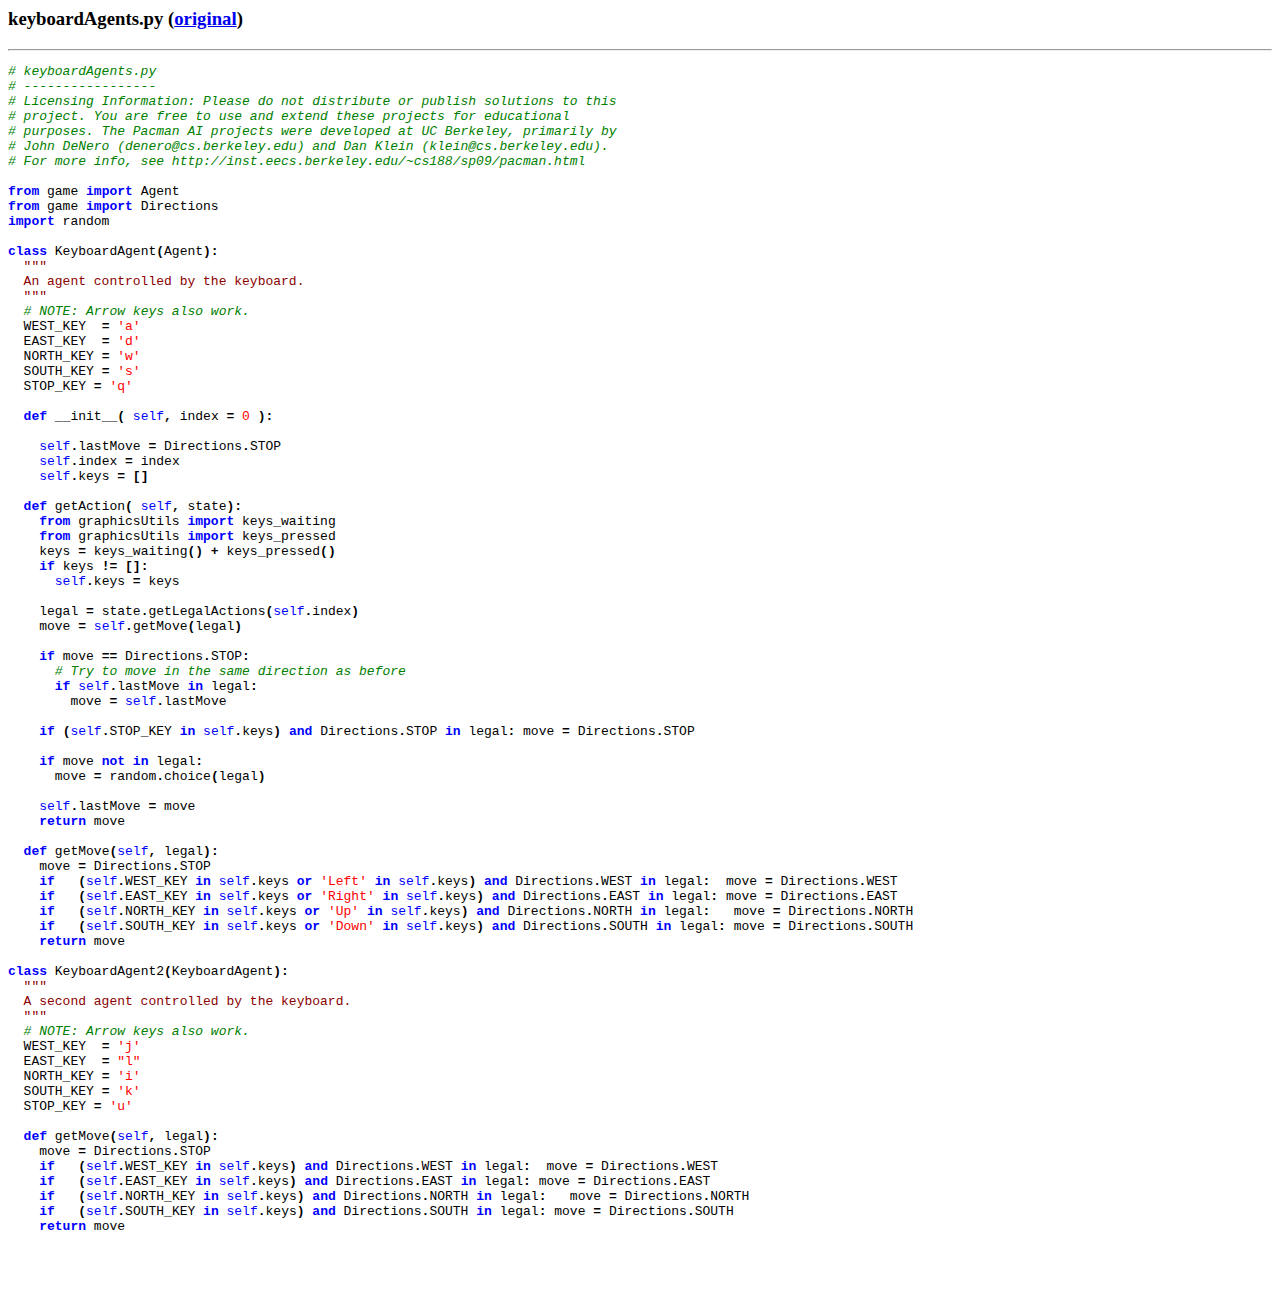
<file: lab-pacman/docs/keyboardAgents.html>
<html>
  <head>
  <title>keyboardAgents.py</title>
  </head>
  <body>
  <h3>keyboardAgents.py (<a href="../keyboardAgents.py">original</a>)</h3>
  <hr>
  <pre>
<span style="color: green; font-style: italic"># keyboardAgents.py
# -----------------
# Licensing Information: Please do not distribute or publish solutions to this
# project. You are free to use and extend these projects for educational
# purposes. The Pacman AI projects were developed at UC Berkeley, primarily by
# John DeNero (denero@cs.berkeley.edu) and Dan Klein (klein@cs.berkeley.edu).
# For more info, see http://inst.eecs.berkeley.edu/~cs188/sp09/pacman.html

</span><span style="color: blue; font-weight: bold">from </span>game <span style="color: blue; font-weight: bold">import </span>Agent
<span style="color: blue; font-weight: bold">from </span>game <span style="color: blue; font-weight: bold">import </span>Directions
<span style="color: blue; font-weight: bold">import </span>random

<span style="color: blue; font-weight: bold">class </span>KeyboardAgent<span style="font-weight: bold">(</span>Agent<span style="font-weight: bold">):
  </span><span style="color: darkred">"""
  An agent controlled by the keyboard.
  """
  </span><span style="color: green; font-style: italic"># NOTE: Arrow keys also work.
  </span>WEST_KEY  <span style="font-weight: bold">= </span><span style="color: red">'a' 
  </span>EAST_KEY  <span style="font-weight: bold">= </span><span style="color: red">'d' 
  </span>NORTH_KEY <span style="font-weight: bold">= </span><span style="color: red">'w' 
  </span>SOUTH_KEY <span style="font-weight: bold">= </span><span style="color: red">'s'
  </span>STOP_KEY <span style="font-weight: bold">= </span><span style="color: red">'q'

  </span><span style="color: blue; font-weight: bold">def </span>__init__<span style="font-weight: bold">( </span><span style="color: blue">self</span><span style="font-weight: bold">, </span>index <span style="font-weight: bold">= </span><span style="color: red">0 </span><span style="font-weight: bold">):
    
    </span><span style="color: blue">self</span><span style="font-weight: bold">.</span>lastMove <span style="font-weight: bold">= </span>Directions<span style="font-weight: bold">.</span>STOP
    <span style="color: blue">self</span><span style="font-weight: bold">.</span>index <span style="font-weight: bold">= </span>index
    <span style="color: blue">self</span><span style="font-weight: bold">.</span>keys <span style="font-weight: bold">= []
    
  </span><span style="color: blue; font-weight: bold">def </span>getAction<span style="font-weight: bold">( </span><span style="color: blue">self</span><span style="font-weight: bold">, </span>state<span style="font-weight: bold">):
    </span><span style="color: blue; font-weight: bold">from </span>graphicsUtils <span style="color: blue; font-weight: bold">import </span>keys_waiting
    <span style="color: blue; font-weight: bold">from </span>graphicsUtils <span style="color: blue; font-weight: bold">import </span>keys_pressed
    keys <span style="font-weight: bold">= </span>keys_waiting<span style="font-weight: bold">() + </span>keys_pressed<span style="font-weight: bold">()
    </span><span style="color: blue; font-weight: bold">if </span>keys <span style="font-weight: bold">!= []:
      </span><span style="color: blue">self</span><span style="font-weight: bold">.</span>keys <span style="font-weight: bold">= </span>keys
    
    legal <span style="font-weight: bold">= </span>state<span style="font-weight: bold">.</span>getLegalActions<span style="font-weight: bold">(</span><span style="color: blue">self</span><span style="font-weight: bold">.</span>index<span style="font-weight: bold">)
    </span>move <span style="font-weight: bold">= </span><span style="color: blue">self</span><span style="font-weight: bold">.</span>getMove<span style="font-weight: bold">(</span>legal<span style="font-weight: bold">)
    
    </span><span style="color: blue; font-weight: bold">if </span>move <span style="font-weight: bold">== </span>Directions<span style="font-weight: bold">.</span>STOP<span style="font-weight: bold">:
      </span><span style="color: green; font-style: italic"># Try to move in the same direction as before
      </span><span style="color: blue; font-weight: bold">if </span><span style="color: blue">self</span><span style="font-weight: bold">.</span>lastMove <span style="color: blue; font-weight: bold">in </span>legal<span style="font-weight: bold">:
        </span>move <span style="font-weight: bold">= </span><span style="color: blue">self</span><span style="font-weight: bold">.</span>lastMove
    
    <span style="color: blue; font-weight: bold">if </span><span style="font-weight: bold">(</span><span style="color: blue">self</span><span style="font-weight: bold">.</span>STOP_KEY <span style="color: blue; font-weight: bold">in </span><span style="color: blue">self</span><span style="font-weight: bold">.</span>keys<span style="font-weight: bold">) </span><span style="color: blue; font-weight: bold">and </span>Directions<span style="font-weight: bold">.</span>STOP <span style="color: blue; font-weight: bold">in </span>legal<span style="font-weight: bold">: </span>move <span style="font-weight: bold">= </span>Directions<span style="font-weight: bold">.</span>STOP

    <span style="color: blue; font-weight: bold">if </span>move <span style="color: blue; font-weight: bold">not in </span>legal<span style="font-weight: bold">:
      </span>move <span style="font-weight: bold">= </span>random<span style="font-weight: bold">.</span>choice<span style="font-weight: bold">(</span>legal<span style="font-weight: bold">)
      
    </span><span style="color: blue">self</span><span style="font-weight: bold">.</span>lastMove <span style="font-weight: bold">= </span>move
    <span style="color: blue; font-weight: bold">return </span>move

  <span style="color: blue; font-weight: bold">def </span>getMove<span style="font-weight: bold">(</span><span style="color: blue">self</span><span style="font-weight: bold">, </span>legal<span style="font-weight: bold">):
    </span>move <span style="font-weight: bold">= </span>Directions<span style="font-weight: bold">.</span>STOP
    <span style="color: blue; font-weight: bold">if   </span><span style="font-weight: bold">(</span><span style="color: blue">self</span><span style="font-weight: bold">.</span>WEST_KEY <span style="color: blue; font-weight: bold">in </span><span style="color: blue">self</span><span style="font-weight: bold">.</span>keys <span style="color: blue; font-weight: bold">or </span><span style="color: red">'Left' </span><span style="color: blue; font-weight: bold">in </span><span style="color: blue">self</span><span style="font-weight: bold">.</span>keys<span style="font-weight: bold">) </span><span style="color: blue; font-weight: bold">and </span>Directions<span style="font-weight: bold">.</span>WEST <span style="color: blue; font-weight: bold">in </span>legal<span style="font-weight: bold">:  </span>move <span style="font-weight: bold">= </span>Directions<span style="font-weight: bold">.</span>WEST
    <span style="color: blue; font-weight: bold">if   </span><span style="font-weight: bold">(</span><span style="color: blue">self</span><span style="font-weight: bold">.</span>EAST_KEY <span style="color: blue; font-weight: bold">in </span><span style="color: blue">self</span><span style="font-weight: bold">.</span>keys <span style="color: blue; font-weight: bold">or </span><span style="color: red">'Right' </span><span style="color: blue; font-weight: bold">in </span><span style="color: blue">self</span><span style="font-weight: bold">.</span>keys<span style="font-weight: bold">) </span><span style="color: blue; font-weight: bold">and </span>Directions<span style="font-weight: bold">.</span>EAST <span style="color: blue; font-weight: bold">in </span>legal<span style="font-weight: bold">: </span>move <span style="font-weight: bold">= </span>Directions<span style="font-weight: bold">.</span>EAST
    <span style="color: blue; font-weight: bold">if   </span><span style="font-weight: bold">(</span><span style="color: blue">self</span><span style="font-weight: bold">.</span>NORTH_KEY <span style="color: blue; font-weight: bold">in </span><span style="color: blue">self</span><span style="font-weight: bold">.</span>keys <span style="color: blue; font-weight: bold">or </span><span style="color: red">'Up' </span><span style="color: blue; font-weight: bold">in </span><span style="color: blue">self</span><span style="font-weight: bold">.</span>keys<span style="font-weight: bold">) </span><span style="color: blue; font-weight: bold">and </span>Directions<span style="font-weight: bold">.</span>NORTH <span style="color: blue; font-weight: bold">in </span>legal<span style="font-weight: bold">:   </span>move <span style="font-weight: bold">= </span>Directions<span style="font-weight: bold">.</span>NORTH
    <span style="color: blue; font-weight: bold">if   </span><span style="font-weight: bold">(</span><span style="color: blue">self</span><span style="font-weight: bold">.</span>SOUTH_KEY <span style="color: blue; font-weight: bold">in </span><span style="color: blue">self</span><span style="font-weight: bold">.</span>keys <span style="color: blue; font-weight: bold">or </span><span style="color: red">'Down' </span><span style="color: blue; font-weight: bold">in </span><span style="color: blue">self</span><span style="font-weight: bold">.</span>keys<span style="font-weight: bold">) </span><span style="color: blue; font-weight: bold">and </span>Directions<span style="font-weight: bold">.</span>SOUTH <span style="color: blue; font-weight: bold">in </span>legal<span style="font-weight: bold">: </span>move <span style="font-weight: bold">= </span>Directions<span style="font-weight: bold">.</span>SOUTH
    <span style="color: blue; font-weight: bold">return </span>move
  
<span style="color: blue; font-weight: bold">class </span>KeyboardAgent2<span style="font-weight: bold">(</span>KeyboardAgent<span style="font-weight: bold">):
  </span><span style="color: darkred">"""
  A second agent controlled by the keyboard.
  """
  </span><span style="color: green; font-style: italic"># NOTE: Arrow keys also work.
  </span>WEST_KEY  <span style="font-weight: bold">= </span><span style="color: red">'j' 
  </span>EAST_KEY  <span style="font-weight: bold">= </span><span style="color: red">"l" 
  </span>NORTH_KEY <span style="font-weight: bold">= </span><span style="color: red">'i' 
  </span>SOUTH_KEY <span style="font-weight: bold">= </span><span style="color: red">'k'
  </span>STOP_KEY <span style="font-weight: bold">= </span><span style="color: red">'u'

  </span><span style="color: blue; font-weight: bold">def </span>getMove<span style="font-weight: bold">(</span><span style="color: blue">self</span><span style="font-weight: bold">, </span>legal<span style="font-weight: bold">):
    </span>move <span style="font-weight: bold">= </span>Directions<span style="font-weight: bold">.</span>STOP
    <span style="color: blue; font-weight: bold">if   </span><span style="font-weight: bold">(</span><span style="color: blue">self</span><span style="font-weight: bold">.</span>WEST_KEY <span style="color: blue; font-weight: bold">in </span><span style="color: blue">self</span><span style="font-weight: bold">.</span>keys<span style="font-weight: bold">) </span><span style="color: blue; font-weight: bold">and </span>Directions<span style="font-weight: bold">.</span>WEST <span style="color: blue; font-weight: bold">in </span>legal<span style="font-weight: bold">:  </span>move <span style="font-weight: bold">= </span>Directions<span style="font-weight: bold">.</span>WEST
    <span style="color: blue; font-weight: bold">if   </span><span style="font-weight: bold">(</span><span style="color: blue">self</span><span style="font-weight: bold">.</span>EAST_KEY <span style="color: blue; font-weight: bold">in </span><span style="color: blue">self</span><span style="font-weight: bold">.</span>keys<span style="font-weight: bold">) </span><span style="color: blue; font-weight: bold">and </span>Directions<span style="font-weight: bold">.</span>EAST <span style="color: blue; font-weight: bold">in </span>legal<span style="font-weight: bold">: </span>move <span style="font-weight: bold">= </span>Directions<span style="font-weight: bold">.</span>EAST
    <span style="color: blue; font-weight: bold">if   </span><span style="font-weight: bold">(</span><span style="color: blue">self</span><span style="font-weight: bold">.</span>NORTH_KEY <span style="color: blue; font-weight: bold">in </span><span style="color: blue">self</span><span style="font-weight: bold">.</span>keys<span style="font-weight: bold">) </span><span style="color: blue; font-weight: bold">and </span>Directions<span style="font-weight: bold">.</span>NORTH <span style="color: blue; font-weight: bold">in </span>legal<span style="font-weight: bold">:   </span>move <span style="font-weight: bold">= </span>Directions<span style="font-weight: bold">.</span>NORTH
    <span style="color: blue; font-weight: bold">if   </span><span style="font-weight: bold">(</span><span style="color: blue">self</span><span style="font-weight: bold">.</span>SOUTH_KEY <span style="color: blue; font-weight: bold">in </span><span style="color: blue">self</span><span style="font-weight: bold">.</span>keys<span style="font-weight: bold">) </span><span style="color: blue; font-weight: bold">and </span>Directions<span style="font-weight: bold">.</span>SOUTH <span style="color: blue; font-weight: bold">in </span>legal<span style="font-weight: bold">: </span>move <span style="font-weight: bold">= </span>Directions<span style="font-weight: bold">.</span>SOUTH
    <span style="color: blue; font-weight: bold">return </span>move
  
  

  </pre>
  </body>
  </html>
</file>
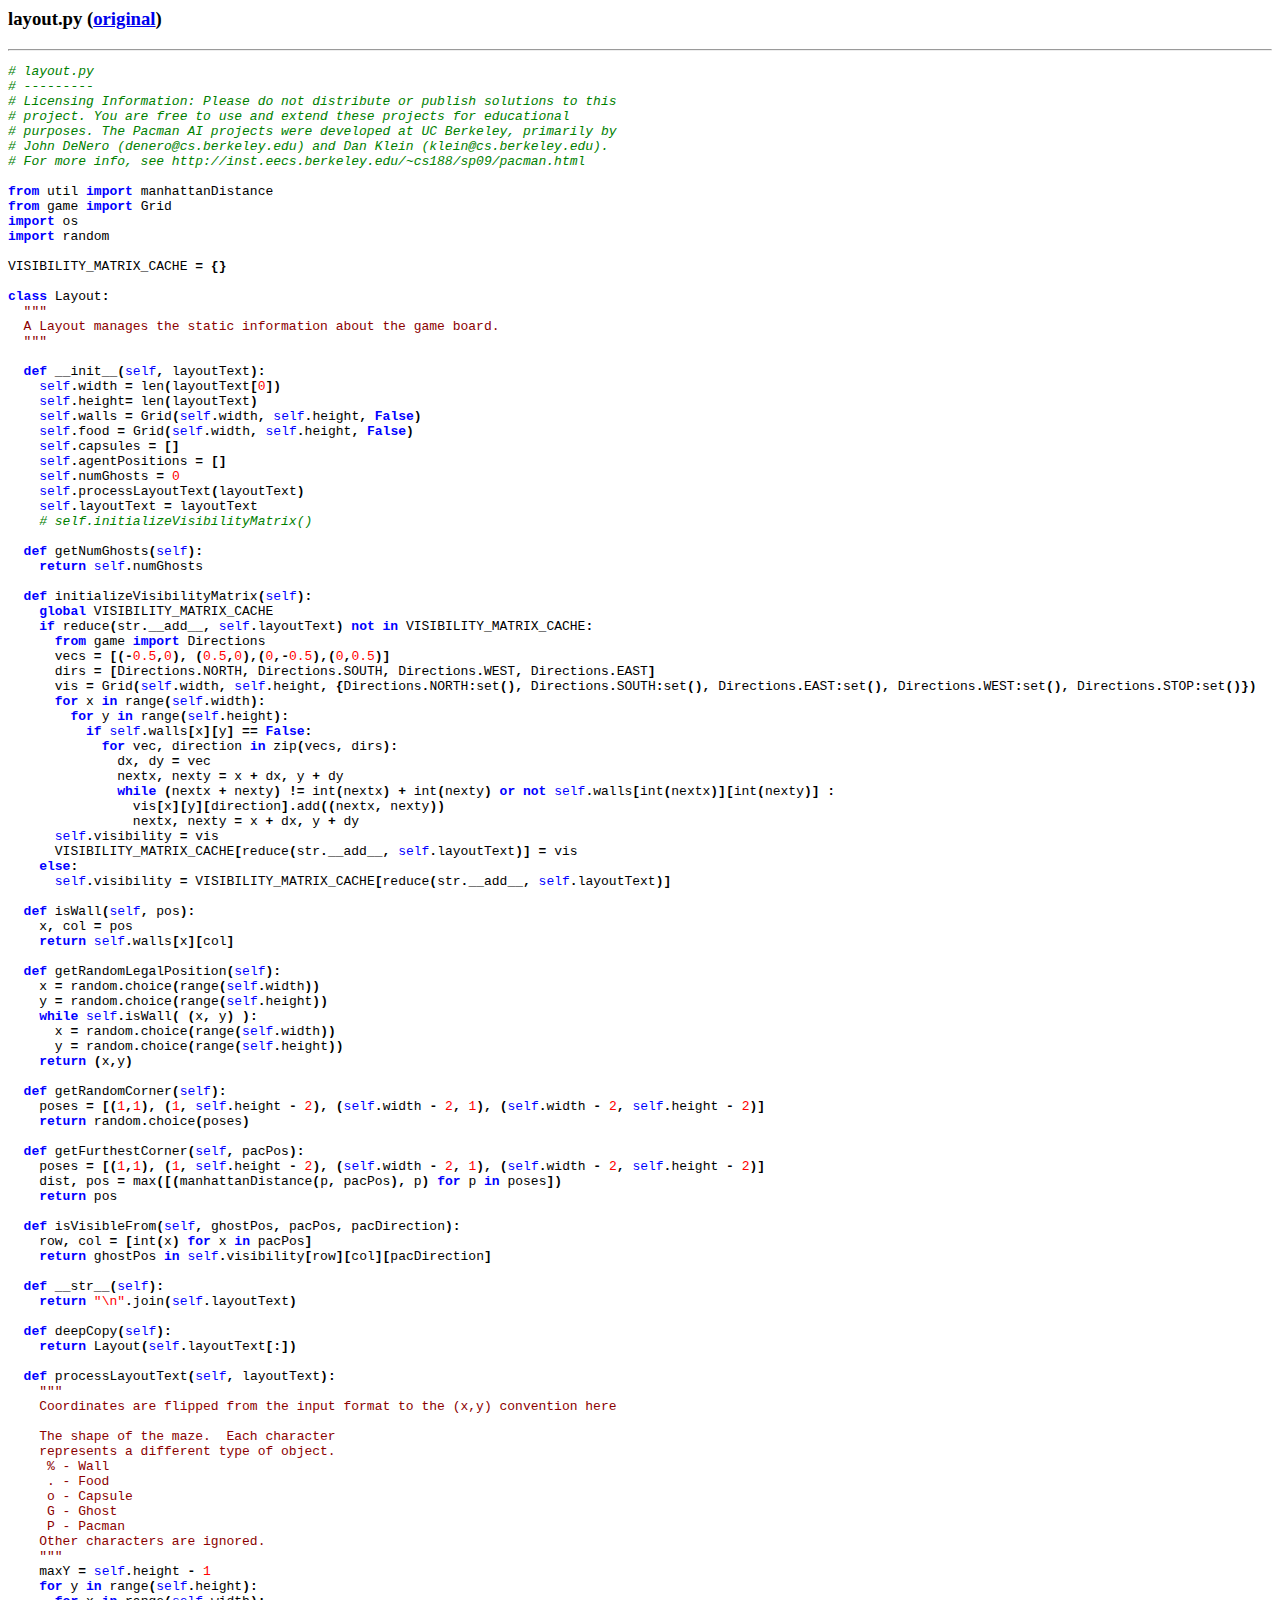
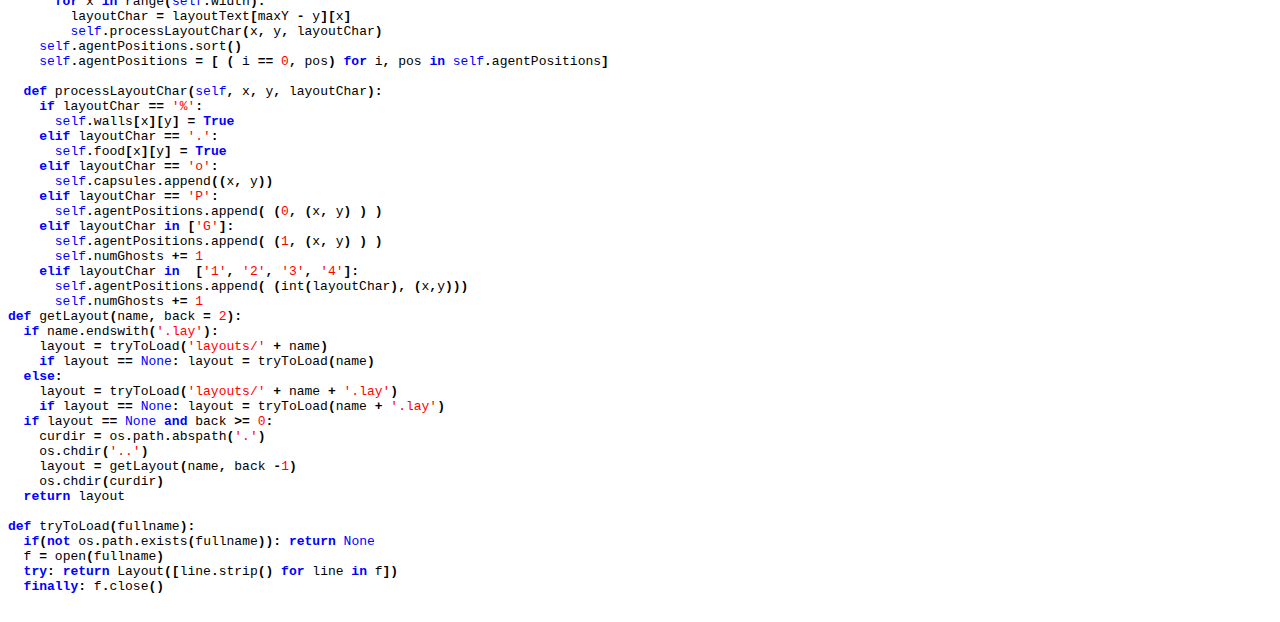
<file: lab-pacman/docs/layout.html>
<html>
  <head>
  <title>layout.py</title>
  </head>
  <body>
  <h3>layout.py (<a href="../layout.py">original</a>)</h3>
  <hr>
  <pre>
<span style="color: green; font-style: italic"># layout.py
# ---------
# Licensing Information: Please do not distribute or publish solutions to this
# project. You are free to use and extend these projects for educational
# purposes. The Pacman AI projects were developed at UC Berkeley, primarily by
# John DeNero (denero@cs.berkeley.edu) and Dan Klein (klein@cs.berkeley.edu).
# For more info, see http://inst.eecs.berkeley.edu/~cs188/sp09/pacman.html

</span><span style="color: blue; font-weight: bold">from </span>util <span style="color: blue; font-weight: bold">import </span>manhattanDistance
<span style="color: blue; font-weight: bold">from </span>game <span style="color: blue; font-weight: bold">import </span>Grid
<span style="color: blue; font-weight: bold">import </span>os
<span style="color: blue; font-weight: bold">import </span>random

VISIBILITY_MATRIX_CACHE <span style="font-weight: bold">= {}

</span><span style="color: blue; font-weight: bold">class </span>Layout<span style="font-weight: bold">:
  </span><span style="color: darkred">"""
  A Layout manages the static information about the game board.
  """
  
  </span><span style="color: blue; font-weight: bold">def </span>__init__<span style="font-weight: bold">(</span><span style="color: blue">self</span><span style="font-weight: bold">, </span>layoutText<span style="font-weight: bold">):
    </span><span style="color: blue">self</span><span style="font-weight: bold">.</span>width <span style="font-weight: bold">= </span>len<span style="font-weight: bold">(</span>layoutText<span style="font-weight: bold">[</span><span style="color: red">0</span><span style="font-weight: bold">])
    </span><span style="color: blue">self</span><span style="font-weight: bold">.</span>height<span style="font-weight: bold">= </span>len<span style="font-weight: bold">(</span>layoutText<span style="font-weight: bold">)
    </span><span style="color: blue">self</span><span style="font-weight: bold">.</span>walls <span style="font-weight: bold">= </span>Grid<span style="font-weight: bold">(</span><span style="color: blue">self</span><span style="font-weight: bold">.</span>width<span style="font-weight: bold">, </span><span style="color: blue">self</span><span style="font-weight: bold">.</span>height<span style="font-weight: bold">, </span><span style="color: blue; font-weight: bold">False</span><span style="font-weight: bold">)
    </span><span style="color: blue">self</span><span style="font-weight: bold">.</span>food <span style="font-weight: bold">= </span>Grid<span style="font-weight: bold">(</span><span style="color: blue">self</span><span style="font-weight: bold">.</span>width<span style="font-weight: bold">, </span><span style="color: blue">self</span><span style="font-weight: bold">.</span>height<span style="font-weight: bold">, </span><span style="color: blue; font-weight: bold">False</span><span style="font-weight: bold">)
    </span><span style="color: blue">self</span><span style="font-weight: bold">.</span>capsules <span style="font-weight: bold">= []
    </span><span style="color: blue">self</span><span style="font-weight: bold">.</span>agentPositions <span style="font-weight: bold">= []
    </span><span style="color: blue">self</span><span style="font-weight: bold">.</span>numGhosts <span style="font-weight: bold">= </span><span style="color: red">0
    </span><span style="color: blue">self</span><span style="font-weight: bold">.</span>processLayoutText<span style="font-weight: bold">(</span>layoutText<span style="font-weight: bold">)
    </span><span style="color: blue">self</span><span style="font-weight: bold">.</span>layoutText <span style="font-weight: bold">= </span>layoutText
    <span style="color: green; font-style: italic"># self.initializeVisibilityMatrix()
    
  </span><span style="color: blue; font-weight: bold">def </span>getNumGhosts<span style="font-weight: bold">(</span><span style="color: blue">self</span><span style="font-weight: bold">):
    </span><span style="color: blue; font-weight: bold">return </span><span style="color: blue">self</span><span style="font-weight: bold">.</span>numGhosts
    
  <span style="color: blue; font-weight: bold">def </span>initializeVisibilityMatrix<span style="font-weight: bold">(</span><span style="color: blue">self</span><span style="font-weight: bold">):
    </span><span style="color: blue; font-weight: bold">global </span>VISIBILITY_MATRIX_CACHE
    <span style="color: blue; font-weight: bold">if </span>reduce<span style="font-weight: bold">(</span>str<span style="font-weight: bold">.</span>__add__<span style="font-weight: bold">, </span><span style="color: blue">self</span><span style="font-weight: bold">.</span>layoutText<span style="font-weight: bold">) </span><span style="color: blue; font-weight: bold">not in </span>VISIBILITY_MATRIX_CACHE<span style="font-weight: bold">:
      </span><span style="color: blue; font-weight: bold">from </span>game <span style="color: blue; font-weight: bold">import </span>Directions
      vecs <span style="font-weight: bold">= [(-</span><span style="color: red">0.5</span><span style="font-weight: bold">,</span><span style="color: red">0</span><span style="font-weight: bold">), (</span><span style="color: red">0.5</span><span style="font-weight: bold">,</span><span style="color: red">0</span><span style="font-weight: bold">),(</span><span style="color: red">0</span><span style="font-weight: bold">,-</span><span style="color: red">0.5</span><span style="font-weight: bold">),(</span><span style="color: red">0</span><span style="font-weight: bold">,</span><span style="color: red">0.5</span><span style="font-weight: bold">)]
      </span>dirs <span style="font-weight: bold">= [</span>Directions<span style="font-weight: bold">.</span>NORTH<span style="font-weight: bold">, </span>Directions<span style="font-weight: bold">.</span>SOUTH<span style="font-weight: bold">, </span>Directions<span style="font-weight: bold">.</span>WEST<span style="font-weight: bold">, </span>Directions<span style="font-weight: bold">.</span>EAST<span style="font-weight: bold">]
      </span>vis <span style="font-weight: bold">= </span>Grid<span style="font-weight: bold">(</span><span style="color: blue">self</span><span style="font-weight: bold">.</span>width<span style="font-weight: bold">, </span><span style="color: blue">self</span><span style="font-weight: bold">.</span>height<span style="font-weight: bold">, {</span>Directions<span style="font-weight: bold">.</span>NORTH<span style="font-weight: bold">:</span>set<span style="font-weight: bold">(), </span>Directions<span style="font-weight: bold">.</span>SOUTH<span style="font-weight: bold">:</span>set<span style="font-weight: bold">(), </span>Directions<span style="font-weight: bold">.</span>EAST<span style="font-weight: bold">:</span>set<span style="font-weight: bold">(), </span>Directions<span style="font-weight: bold">.</span>WEST<span style="font-weight: bold">:</span>set<span style="font-weight: bold">(), </span>Directions<span style="font-weight: bold">.</span>STOP<span style="font-weight: bold">:</span>set<span style="font-weight: bold">()})
      </span><span style="color: blue; font-weight: bold">for </span>x <span style="color: blue; font-weight: bold">in </span>range<span style="font-weight: bold">(</span><span style="color: blue">self</span><span style="font-weight: bold">.</span>width<span style="font-weight: bold">):
        </span><span style="color: blue; font-weight: bold">for </span>y <span style="color: blue; font-weight: bold">in </span>range<span style="font-weight: bold">(</span><span style="color: blue">self</span><span style="font-weight: bold">.</span>height<span style="font-weight: bold">):
          </span><span style="color: blue; font-weight: bold">if </span><span style="color: blue">self</span><span style="font-weight: bold">.</span>walls<span style="font-weight: bold">[</span>x<span style="font-weight: bold">][</span>y<span style="font-weight: bold">] == </span><span style="color: blue; font-weight: bold">False</span><span style="font-weight: bold">:
            </span><span style="color: blue; font-weight: bold">for </span>vec<span style="font-weight: bold">, </span>direction <span style="color: blue; font-weight: bold">in </span>zip<span style="font-weight: bold">(</span>vecs<span style="font-weight: bold">, </span>dirs<span style="font-weight: bold">):
              </span>dx<span style="font-weight: bold">, </span>dy <span style="font-weight: bold">= </span>vec
              nextx<span style="font-weight: bold">, </span>nexty <span style="font-weight: bold">= </span>x <span style="font-weight: bold">+ </span>dx<span style="font-weight: bold">, </span>y <span style="font-weight: bold">+ </span>dy
              <span style="color: blue; font-weight: bold">while </span><span style="font-weight: bold">(</span>nextx <span style="font-weight: bold">+ </span>nexty<span style="font-weight: bold">) != </span>int<span style="font-weight: bold">(</span>nextx<span style="font-weight: bold">) + </span>int<span style="font-weight: bold">(</span>nexty<span style="font-weight: bold">) </span><span style="color: blue; font-weight: bold">or not </span><span style="color: blue">self</span><span style="font-weight: bold">.</span>walls<span style="font-weight: bold">[</span>int<span style="font-weight: bold">(</span>nextx<span style="font-weight: bold">)][</span>int<span style="font-weight: bold">(</span>nexty<span style="font-weight: bold">)] :
                </span>vis<span style="font-weight: bold">[</span>x<span style="font-weight: bold">][</span>y<span style="font-weight: bold">][</span>direction<span style="font-weight: bold">].</span>add<span style="font-weight: bold">((</span>nextx<span style="font-weight: bold">, </span>nexty<span style="font-weight: bold">))
                </span>nextx<span style="font-weight: bold">, </span>nexty <span style="font-weight: bold">= </span>x <span style="font-weight: bold">+ </span>dx<span style="font-weight: bold">, </span>y <span style="font-weight: bold">+ </span>dy
      <span style="color: blue">self</span><span style="font-weight: bold">.</span>visibility <span style="font-weight: bold">= </span>vis      
      VISIBILITY_MATRIX_CACHE<span style="font-weight: bold">[</span>reduce<span style="font-weight: bold">(</span>str<span style="font-weight: bold">.</span>__add__<span style="font-weight: bold">, </span><span style="color: blue">self</span><span style="font-weight: bold">.</span>layoutText<span style="font-weight: bold">)] = </span>vis
    <span style="color: blue; font-weight: bold">else</span><span style="font-weight: bold">:
      </span><span style="color: blue">self</span><span style="font-weight: bold">.</span>visibility <span style="font-weight: bold">= </span>VISIBILITY_MATRIX_CACHE<span style="font-weight: bold">[</span>reduce<span style="font-weight: bold">(</span>str<span style="font-weight: bold">.</span>__add__<span style="font-weight: bold">, </span><span style="color: blue">self</span><span style="font-weight: bold">.</span>layoutText<span style="font-weight: bold">)]
      
  </span><span style="color: blue; font-weight: bold">def </span>isWall<span style="font-weight: bold">(</span><span style="color: blue">self</span><span style="font-weight: bold">, </span>pos<span style="font-weight: bold">):
    </span>x<span style="font-weight: bold">, </span>col <span style="font-weight: bold">= </span>pos
    <span style="color: blue; font-weight: bold">return </span><span style="color: blue">self</span><span style="font-weight: bold">.</span>walls<span style="font-weight: bold">[</span>x<span style="font-weight: bold">][</span>col<span style="font-weight: bold">]
  
  </span><span style="color: blue; font-weight: bold">def </span>getRandomLegalPosition<span style="font-weight: bold">(</span><span style="color: blue">self</span><span style="font-weight: bold">):
    </span>x <span style="font-weight: bold">= </span>random<span style="font-weight: bold">.</span>choice<span style="font-weight: bold">(</span>range<span style="font-weight: bold">(</span><span style="color: blue">self</span><span style="font-weight: bold">.</span>width<span style="font-weight: bold">))
    </span>y <span style="font-weight: bold">= </span>random<span style="font-weight: bold">.</span>choice<span style="font-weight: bold">(</span>range<span style="font-weight: bold">(</span><span style="color: blue">self</span><span style="font-weight: bold">.</span>height<span style="font-weight: bold">))
    </span><span style="color: blue; font-weight: bold">while </span><span style="color: blue">self</span><span style="font-weight: bold">.</span>isWall<span style="font-weight: bold">( (</span>x<span style="font-weight: bold">, </span>y<span style="font-weight: bold">) ):
      </span>x <span style="font-weight: bold">= </span>random<span style="font-weight: bold">.</span>choice<span style="font-weight: bold">(</span>range<span style="font-weight: bold">(</span><span style="color: blue">self</span><span style="font-weight: bold">.</span>width<span style="font-weight: bold">))
      </span>y <span style="font-weight: bold">= </span>random<span style="font-weight: bold">.</span>choice<span style="font-weight: bold">(</span>range<span style="font-weight: bold">(</span><span style="color: blue">self</span><span style="font-weight: bold">.</span>height<span style="font-weight: bold">))
    </span><span style="color: blue; font-weight: bold">return </span><span style="font-weight: bold">(</span>x<span style="font-weight: bold">,</span>y<span style="font-weight: bold">)

  </span><span style="color: blue; font-weight: bold">def </span>getRandomCorner<span style="font-weight: bold">(</span><span style="color: blue">self</span><span style="font-weight: bold">):
    </span>poses <span style="font-weight: bold">= [(</span><span style="color: red">1</span><span style="font-weight: bold">,</span><span style="color: red">1</span><span style="font-weight: bold">), (</span><span style="color: red">1</span><span style="font-weight: bold">, </span><span style="color: blue">self</span><span style="font-weight: bold">.</span>height <span style="font-weight: bold">- </span><span style="color: red">2</span><span style="font-weight: bold">), (</span><span style="color: blue">self</span><span style="font-weight: bold">.</span>width <span style="font-weight: bold">- </span><span style="color: red">2</span><span style="font-weight: bold">, </span><span style="color: red">1</span><span style="font-weight: bold">), (</span><span style="color: blue">self</span><span style="font-weight: bold">.</span>width <span style="font-weight: bold">- </span><span style="color: red">2</span><span style="font-weight: bold">, </span><span style="color: blue">self</span><span style="font-weight: bold">.</span>height <span style="font-weight: bold">- </span><span style="color: red">2</span><span style="font-weight: bold">)]
    </span><span style="color: blue; font-weight: bold">return </span>random<span style="font-weight: bold">.</span>choice<span style="font-weight: bold">(</span>poses<span style="font-weight: bold">)

  </span><span style="color: blue; font-weight: bold">def </span>getFurthestCorner<span style="font-weight: bold">(</span><span style="color: blue">self</span><span style="font-weight: bold">, </span>pacPos<span style="font-weight: bold">):
    </span>poses <span style="font-weight: bold">= [(</span><span style="color: red">1</span><span style="font-weight: bold">,</span><span style="color: red">1</span><span style="font-weight: bold">), (</span><span style="color: red">1</span><span style="font-weight: bold">, </span><span style="color: blue">self</span><span style="font-weight: bold">.</span>height <span style="font-weight: bold">- </span><span style="color: red">2</span><span style="font-weight: bold">), (</span><span style="color: blue">self</span><span style="font-weight: bold">.</span>width <span style="font-weight: bold">- </span><span style="color: red">2</span><span style="font-weight: bold">, </span><span style="color: red">1</span><span style="font-weight: bold">), (</span><span style="color: blue">self</span><span style="font-weight: bold">.</span>width <span style="font-weight: bold">- </span><span style="color: red">2</span><span style="font-weight: bold">, </span><span style="color: blue">self</span><span style="font-weight: bold">.</span>height <span style="font-weight: bold">- </span><span style="color: red">2</span><span style="font-weight: bold">)]
    </span>dist<span style="font-weight: bold">, </span>pos <span style="font-weight: bold">= </span>max<span style="font-weight: bold">([(</span>manhattanDistance<span style="font-weight: bold">(</span>p<span style="font-weight: bold">, </span>pacPos<span style="font-weight: bold">), </span>p<span style="font-weight: bold">) </span><span style="color: blue; font-weight: bold">for </span>p <span style="color: blue; font-weight: bold">in </span>poses<span style="font-weight: bold">])
    </span><span style="color: blue; font-weight: bold">return </span>pos
  
  <span style="color: blue; font-weight: bold">def </span>isVisibleFrom<span style="font-weight: bold">(</span><span style="color: blue">self</span><span style="font-weight: bold">, </span>ghostPos<span style="font-weight: bold">, </span>pacPos<span style="font-weight: bold">, </span>pacDirection<span style="font-weight: bold">):
    </span>row<span style="font-weight: bold">, </span>col <span style="font-weight: bold">= [</span>int<span style="font-weight: bold">(</span>x<span style="font-weight: bold">) </span><span style="color: blue; font-weight: bold">for </span>x <span style="color: blue; font-weight: bold">in </span>pacPos<span style="font-weight: bold">]
    </span><span style="color: blue; font-weight: bold">return </span>ghostPos <span style="color: blue; font-weight: bold">in </span><span style="color: blue">self</span><span style="font-weight: bold">.</span>visibility<span style="font-weight: bold">[</span>row<span style="font-weight: bold">][</span>col<span style="font-weight: bold">][</span>pacDirection<span style="font-weight: bold">]
  
  </span><span style="color: blue; font-weight: bold">def </span>__str__<span style="font-weight: bold">(</span><span style="color: blue">self</span><span style="font-weight: bold">):
    </span><span style="color: blue; font-weight: bold">return </span><span style="color: red">"\n"</span><span style="font-weight: bold">.</span>join<span style="font-weight: bold">(</span><span style="color: blue">self</span><span style="font-weight: bold">.</span>layoutText<span style="font-weight: bold">)
    
  </span><span style="color: blue; font-weight: bold">def </span>deepCopy<span style="font-weight: bold">(</span><span style="color: blue">self</span><span style="font-weight: bold">):
    </span><span style="color: blue; font-weight: bold">return </span>Layout<span style="font-weight: bold">(</span><span style="color: blue">self</span><span style="font-weight: bold">.</span>layoutText<span style="font-weight: bold">[:])
    
  </span><span style="color: blue; font-weight: bold">def </span>processLayoutText<span style="font-weight: bold">(</span><span style="color: blue">self</span><span style="font-weight: bold">, </span>layoutText<span style="font-weight: bold">):
    </span><span style="color: darkred">"""
    Coordinates are flipped from the input format to the (x,y) convention here
    
    The shape of the maze.  Each character  
    represents a different type of object.   
     % - Wall                               
     . - Food
     o - Capsule
     G - Ghost
     P - Pacman
    Other characters are ignored.
    """
    </span>maxY <span style="font-weight: bold">= </span><span style="color: blue">self</span><span style="font-weight: bold">.</span>height <span style="font-weight: bold">- </span><span style="color: red">1
    </span><span style="color: blue; font-weight: bold">for </span>y <span style="color: blue; font-weight: bold">in </span>range<span style="font-weight: bold">(</span><span style="color: blue">self</span><span style="font-weight: bold">.</span>height<span style="font-weight: bold">):       
      </span><span style="color: blue; font-weight: bold">for </span>x <span style="color: blue; font-weight: bold">in </span>range<span style="font-weight: bold">(</span><span style="color: blue">self</span><span style="font-weight: bold">.</span>width<span style="font-weight: bold">):
        </span>layoutChar <span style="font-weight: bold">= </span>layoutText<span style="font-weight: bold">[</span>maxY <span style="font-weight: bold">- </span>y<span style="font-weight: bold">][</span>x<span style="font-weight: bold">]  
        </span><span style="color: blue">self</span><span style="font-weight: bold">.</span>processLayoutChar<span style="font-weight: bold">(</span>x<span style="font-weight: bold">, </span>y<span style="font-weight: bold">, </span>layoutChar<span style="font-weight: bold">)
    </span><span style="color: blue">self</span><span style="font-weight: bold">.</span>agentPositions<span style="font-weight: bold">.</span>sort<span style="font-weight: bold">()
    </span><span style="color: blue">self</span><span style="font-weight: bold">.</span>agentPositions <span style="font-weight: bold">= [ ( </span>i <span style="font-weight: bold">== </span><span style="color: red">0</span><span style="font-weight: bold">, </span>pos<span style="font-weight: bold">) </span><span style="color: blue; font-weight: bold">for </span>i<span style="font-weight: bold">, </span>pos <span style="color: blue; font-weight: bold">in </span><span style="color: blue">self</span><span style="font-weight: bold">.</span>agentPositions<span style="font-weight: bold">]
  
  </span><span style="color: blue; font-weight: bold">def </span>processLayoutChar<span style="font-weight: bold">(</span><span style="color: blue">self</span><span style="font-weight: bold">, </span>x<span style="font-weight: bold">, </span>y<span style="font-weight: bold">, </span>layoutChar<span style="font-weight: bold">):
    </span><span style="color: blue; font-weight: bold">if </span>layoutChar <span style="font-weight: bold">== </span><span style="color: red">'%'</span><span style="font-weight: bold">:      
      </span><span style="color: blue">self</span><span style="font-weight: bold">.</span>walls<span style="font-weight: bold">[</span>x<span style="font-weight: bold">][</span>y<span style="font-weight: bold">] = </span><span style="color: blue; font-weight: bold">True
    elif </span>layoutChar <span style="font-weight: bold">== </span><span style="color: red">'.'</span><span style="font-weight: bold">:
      </span><span style="color: blue">self</span><span style="font-weight: bold">.</span>food<span style="font-weight: bold">[</span>x<span style="font-weight: bold">][</span>y<span style="font-weight: bold">] = </span><span style="color: blue; font-weight: bold">True 
    elif </span>layoutChar <span style="font-weight: bold">== </span><span style="color: red">'o'</span><span style="font-weight: bold">:    
      </span><span style="color: blue">self</span><span style="font-weight: bold">.</span>capsules<span style="font-weight: bold">.</span>append<span style="font-weight: bold">((</span>x<span style="font-weight: bold">, </span>y<span style="font-weight: bold">))   
    </span><span style="color: blue; font-weight: bold">elif </span>layoutChar <span style="font-weight: bold">== </span><span style="color: red">'P'</span><span style="font-weight: bold">:    
      </span><span style="color: blue">self</span><span style="font-weight: bold">.</span>agentPositions<span style="font-weight: bold">.</span>append<span style="font-weight: bold">( (</span><span style="color: red">0</span><span style="font-weight: bold">, (</span>x<span style="font-weight: bold">, </span>y<span style="font-weight: bold">) ) )
    </span><span style="color: blue; font-weight: bold">elif </span>layoutChar <span style="color: blue; font-weight: bold">in </span><span style="font-weight: bold">[</span><span style="color: red">'G'</span><span style="font-weight: bold">]:    
      </span><span style="color: blue">self</span><span style="font-weight: bold">.</span>agentPositions<span style="font-weight: bold">.</span>append<span style="font-weight: bold">( (</span><span style="color: red">1</span><span style="font-weight: bold">, (</span>x<span style="font-weight: bold">, </span>y<span style="font-weight: bold">) ) )
      </span><span style="color: blue">self</span><span style="font-weight: bold">.</span>numGhosts <span style="font-weight: bold">+= </span><span style="color: red">1
    </span><span style="color: blue; font-weight: bold">elif </span>layoutChar <span style="color: blue; font-weight: bold">in  </span><span style="font-weight: bold">[</span><span style="color: red">'1'</span><span style="font-weight: bold">, </span><span style="color: red">'2'</span><span style="font-weight: bold">, </span><span style="color: red">'3'</span><span style="font-weight: bold">, </span><span style="color: red">'4'</span><span style="font-weight: bold">]:
      </span><span style="color: blue">self</span><span style="font-weight: bold">.</span>agentPositions<span style="font-weight: bold">.</span>append<span style="font-weight: bold">( (</span>int<span style="font-weight: bold">(</span>layoutChar<span style="font-weight: bold">), (</span>x<span style="font-weight: bold">,</span>y<span style="font-weight: bold">)))
      </span><span style="color: blue">self</span><span style="font-weight: bold">.</span>numGhosts <span style="font-weight: bold">+= </span><span style="color: red">1 
</span><span style="color: blue; font-weight: bold">def </span>getLayout<span style="font-weight: bold">(</span>name<span style="font-weight: bold">, </span>back <span style="font-weight: bold">= </span><span style="color: red">2</span><span style="font-weight: bold">):
  </span><span style="color: blue; font-weight: bold">if </span>name<span style="font-weight: bold">.</span>endswith<span style="font-weight: bold">(</span><span style="color: red">'.lay'</span><span style="font-weight: bold">):
    </span>layout <span style="font-weight: bold">= </span>tryToLoad<span style="font-weight: bold">(</span><span style="color: red">'layouts/' </span><span style="font-weight: bold">+ </span>name<span style="font-weight: bold">)
    </span><span style="color: blue; font-weight: bold">if </span>layout <span style="font-weight: bold">== </span><span style="color: blue">None</span><span style="font-weight: bold">: </span>layout <span style="font-weight: bold">= </span>tryToLoad<span style="font-weight: bold">(</span>name<span style="font-weight: bold">)
  </span><span style="color: blue; font-weight: bold">else</span><span style="font-weight: bold">:
    </span>layout <span style="font-weight: bold">= </span>tryToLoad<span style="font-weight: bold">(</span><span style="color: red">'layouts/' </span><span style="font-weight: bold">+ </span>name <span style="font-weight: bold">+ </span><span style="color: red">'.lay'</span><span style="font-weight: bold">)
    </span><span style="color: blue; font-weight: bold">if </span>layout <span style="font-weight: bold">== </span><span style="color: blue">None</span><span style="font-weight: bold">: </span>layout <span style="font-weight: bold">= </span>tryToLoad<span style="font-weight: bold">(</span>name <span style="font-weight: bold">+ </span><span style="color: red">'.lay'</span><span style="font-weight: bold">)
  </span><span style="color: blue; font-weight: bold">if </span>layout <span style="font-weight: bold">== </span><span style="color: blue">None </span><span style="color: blue; font-weight: bold">and </span>back <span style="font-weight: bold">&gt;= </span><span style="color: red">0</span><span style="font-weight: bold">:
    </span>curdir <span style="font-weight: bold">= </span>os<span style="font-weight: bold">.</span>path<span style="font-weight: bold">.</span>abspath<span style="font-weight: bold">(</span><span style="color: red">'.'</span><span style="font-weight: bold">)
    </span>os<span style="font-weight: bold">.</span>chdir<span style="font-weight: bold">(</span><span style="color: red">'..'</span><span style="font-weight: bold">)
    </span>layout <span style="font-weight: bold">= </span>getLayout<span style="font-weight: bold">(</span>name<span style="font-weight: bold">, </span>back <span style="font-weight: bold">-</span><span style="color: red">1</span><span style="font-weight: bold">)
    </span>os<span style="font-weight: bold">.</span>chdir<span style="font-weight: bold">(</span>curdir<span style="font-weight: bold">)
  </span><span style="color: blue; font-weight: bold">return </span>layout

<span style="color: blue; font-weight: bold">def </span>tryToLoad<span style="font-weight: bold">(</span>fullname<span style="font-weight: bold">):
  </span><span style="color: blue; font-weight: bold">if</span><span style="font-weight: bold">(</span><span style="color: blue; font-weight: bold">not </span>os<span style="font-weight: bold">.</span>path<span style="font-weight: bold">.</span>exists<span style="font-weight: bold">(</span>fullname<span style="font-weight: bold">)): </span><span style="color: blue; font-weight: bold">return </span><span style="color: blue">None
  </span>f <span style="font-weight: bold">= </span>open<span style="font-weight: bold">(</span>fullname<span style="font-weight: bold">)
  </span><span style="color: blue; font-weight: bold">try</span><span style="font-weight: bold">: </span><span style="color: blue; font-weight: bold">return </span>Layout<span style="font-weight: bold">([</span>line<span style="font-weight: bold">.</span>strip<span style="font-weight: bold">() </span><span style="color: blue; font-weight: bold">for </span>line <span style="color: blue; font-weight: bold">in </span>f<span style="font-weight: bold">])
  </span><span style="color: blue; font-weight: bold">finally</span><span style="font-weight: bold">: </span>f<span style="font-weight: bold">.</span>close<span style="font-weight: bold">()</span>
  </pre>
  </body>
  </html>
</file>
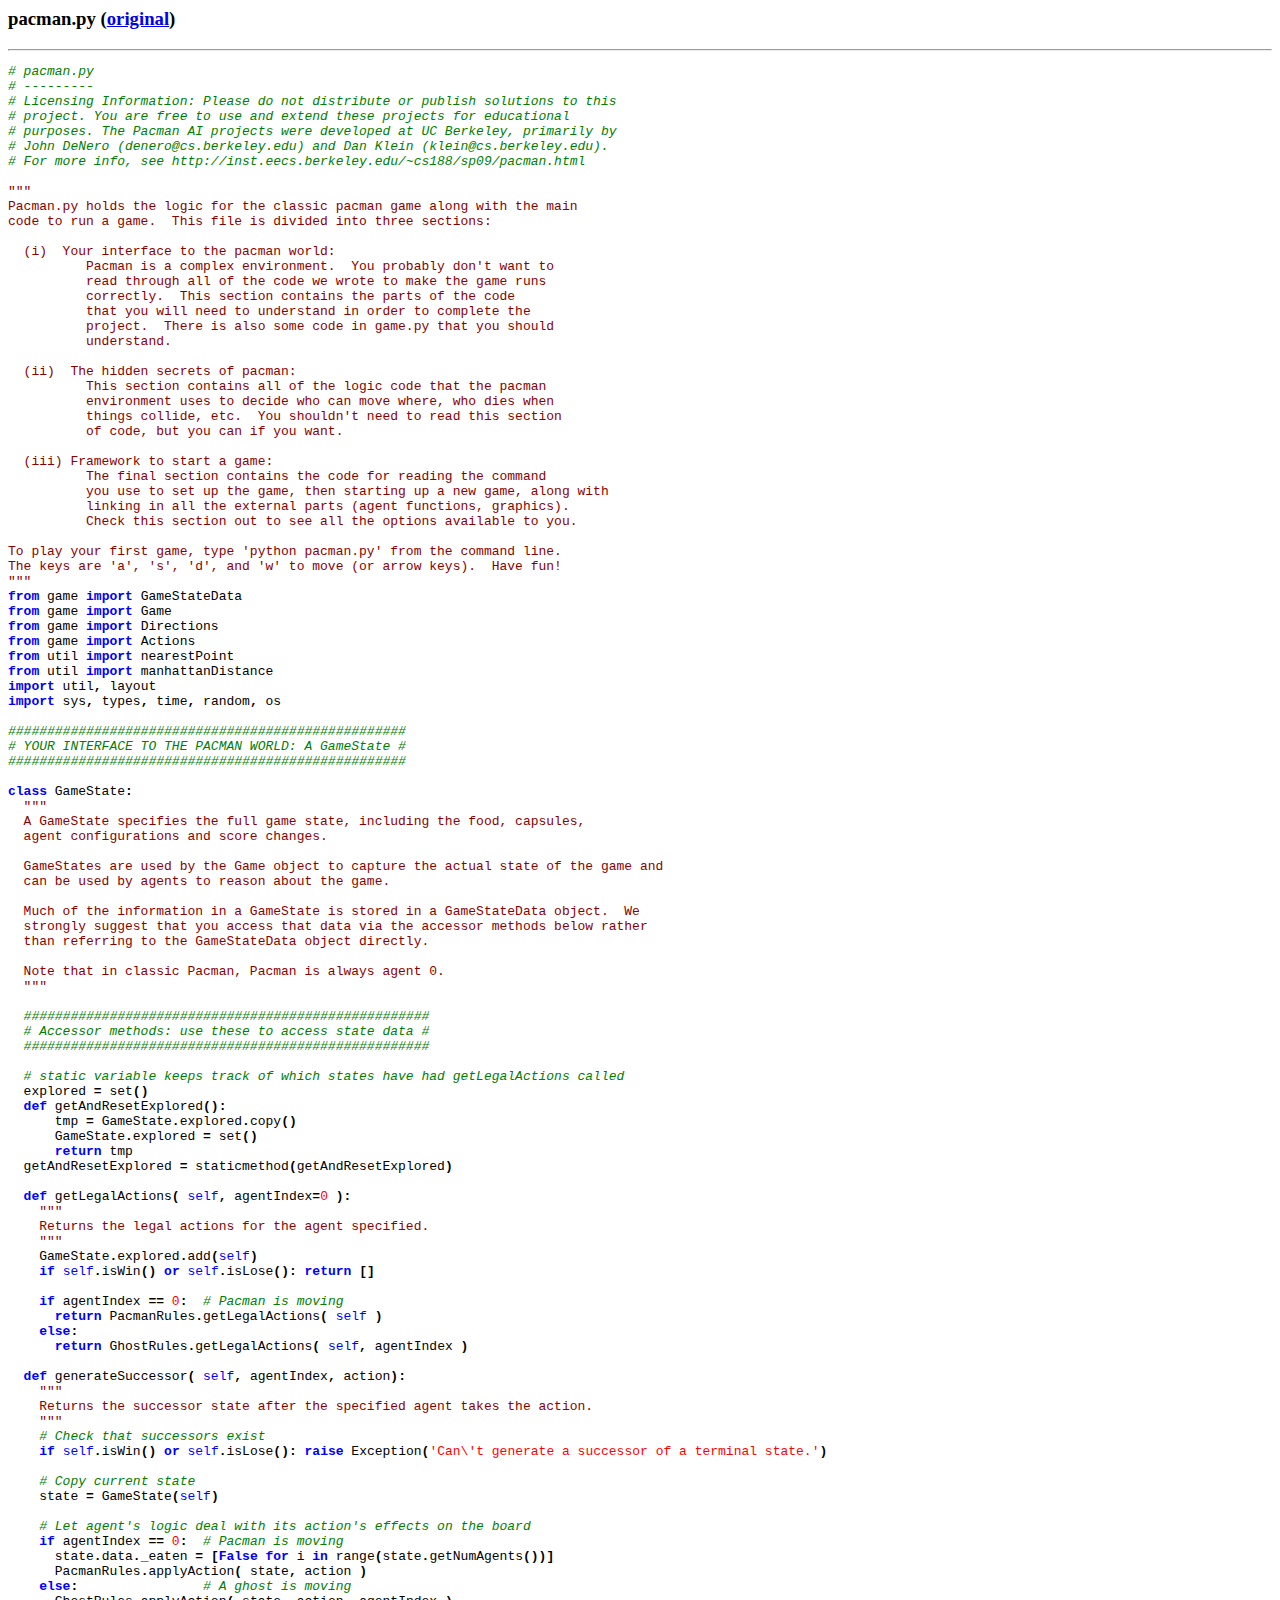
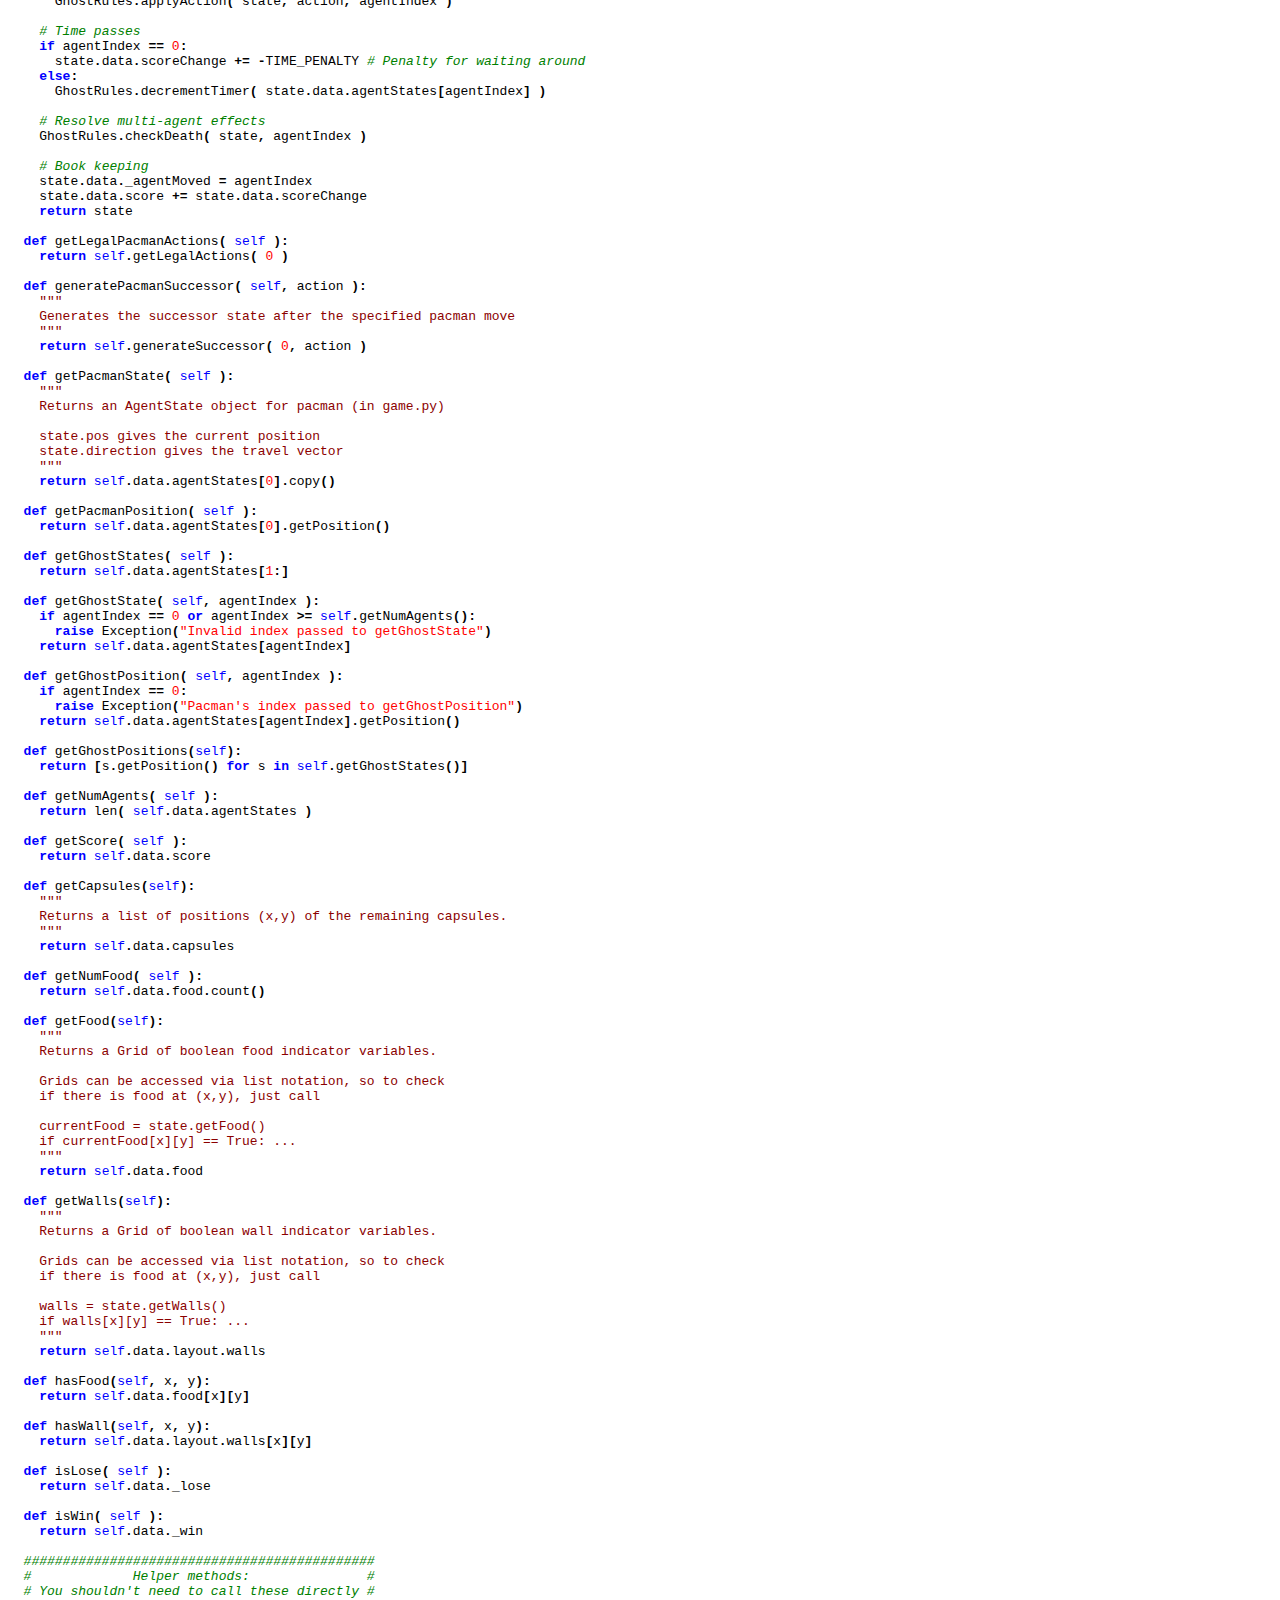
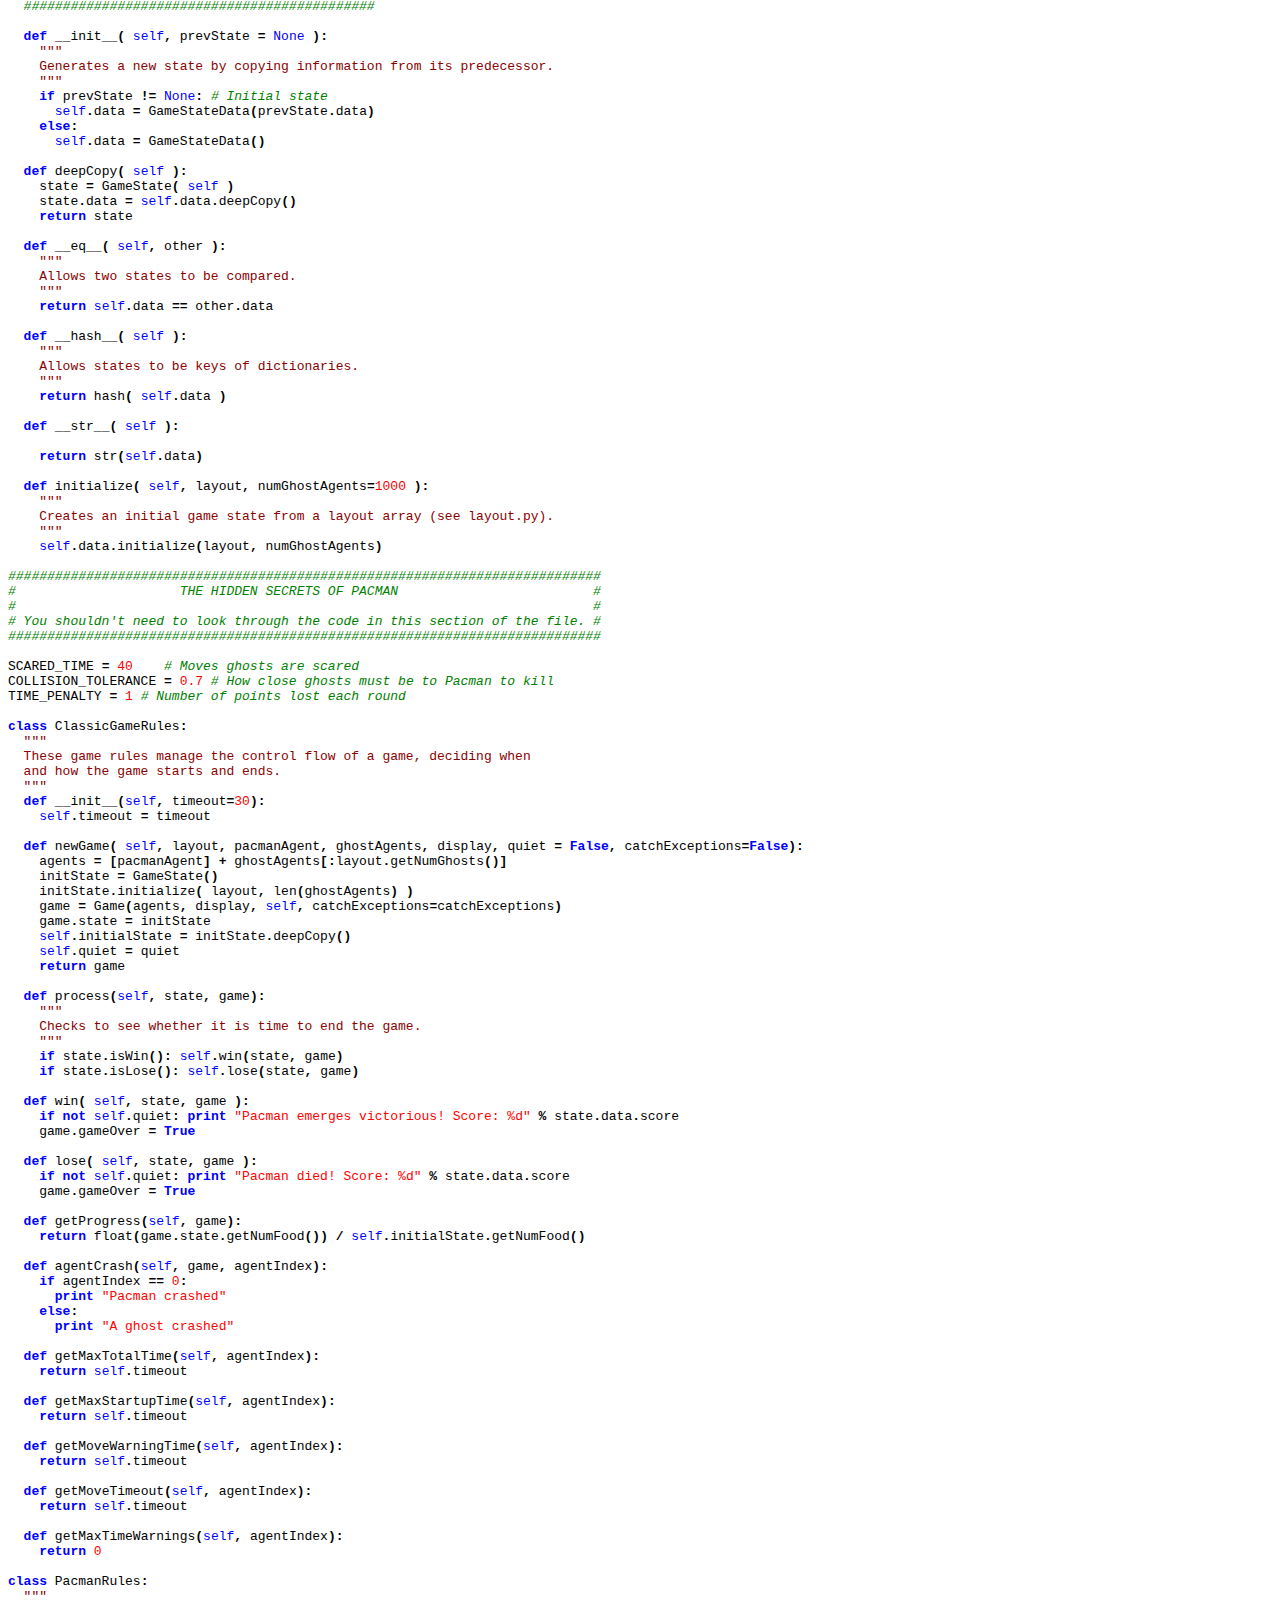
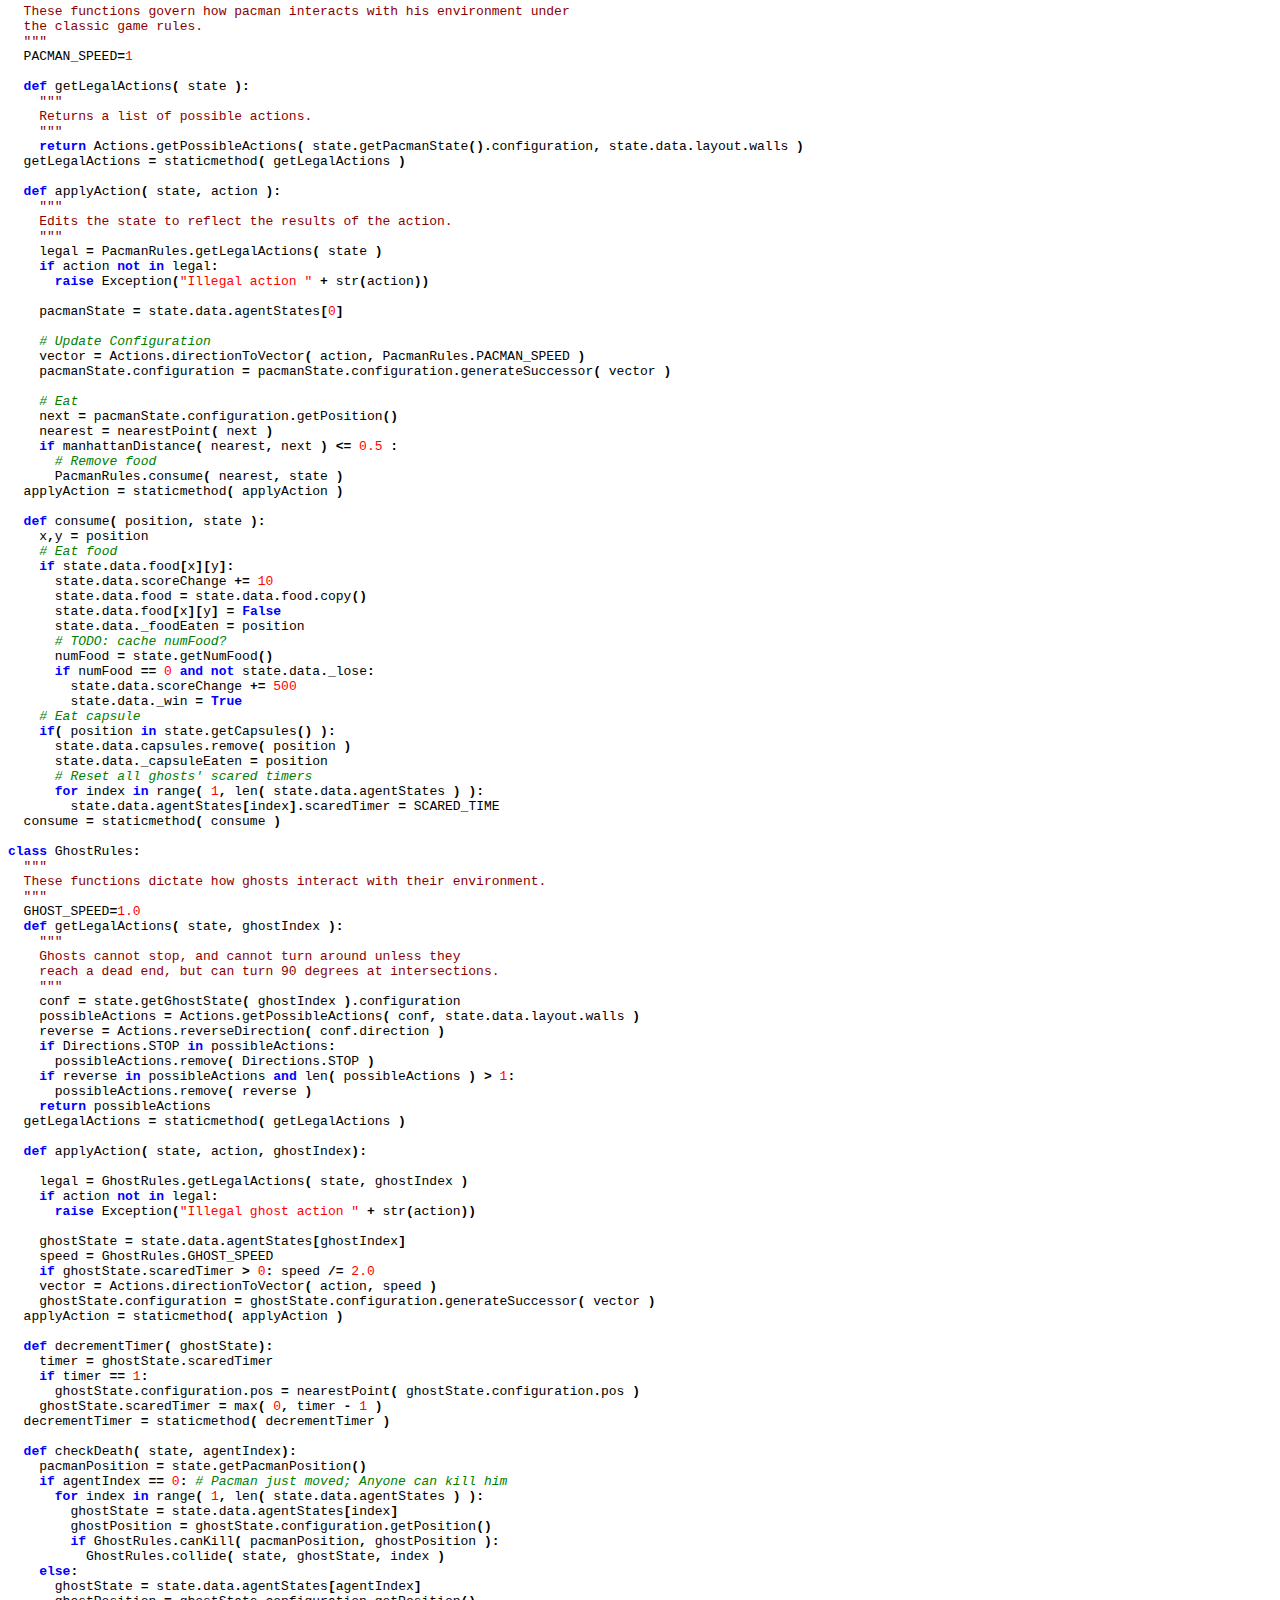
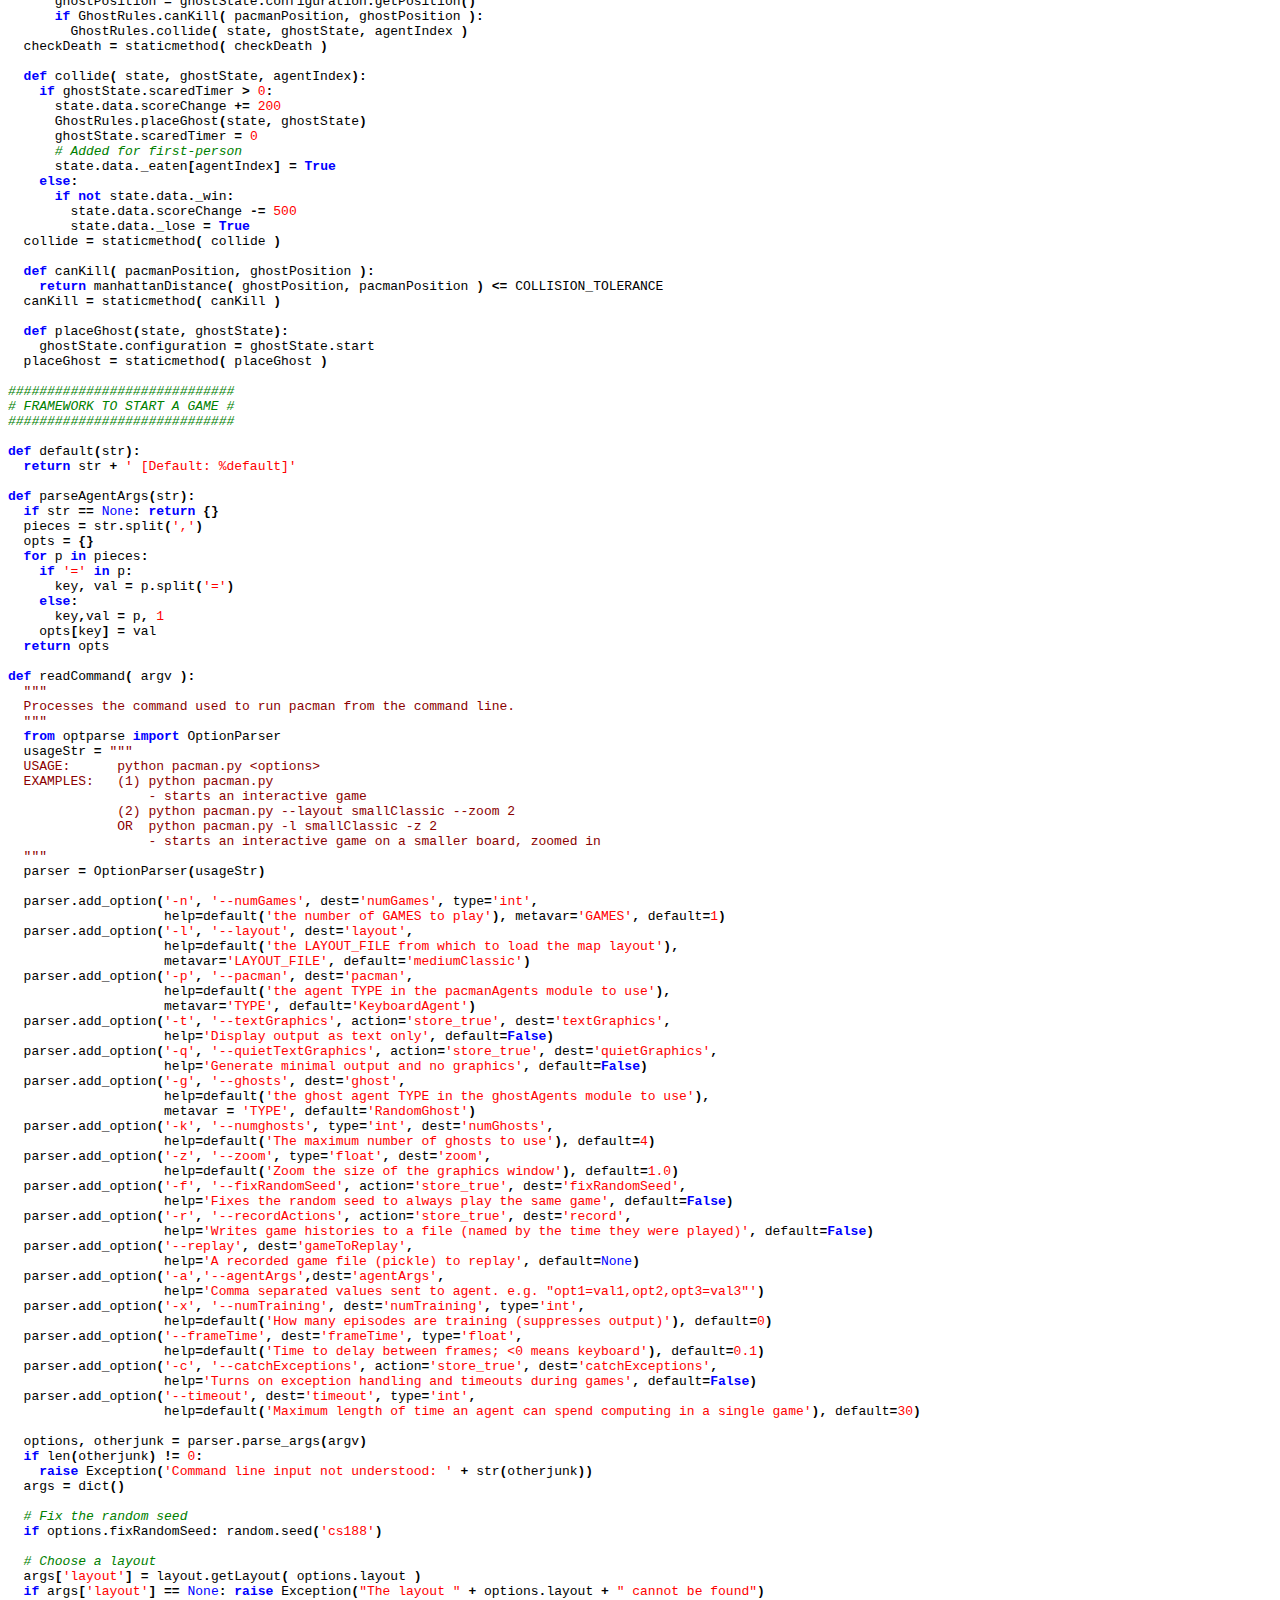
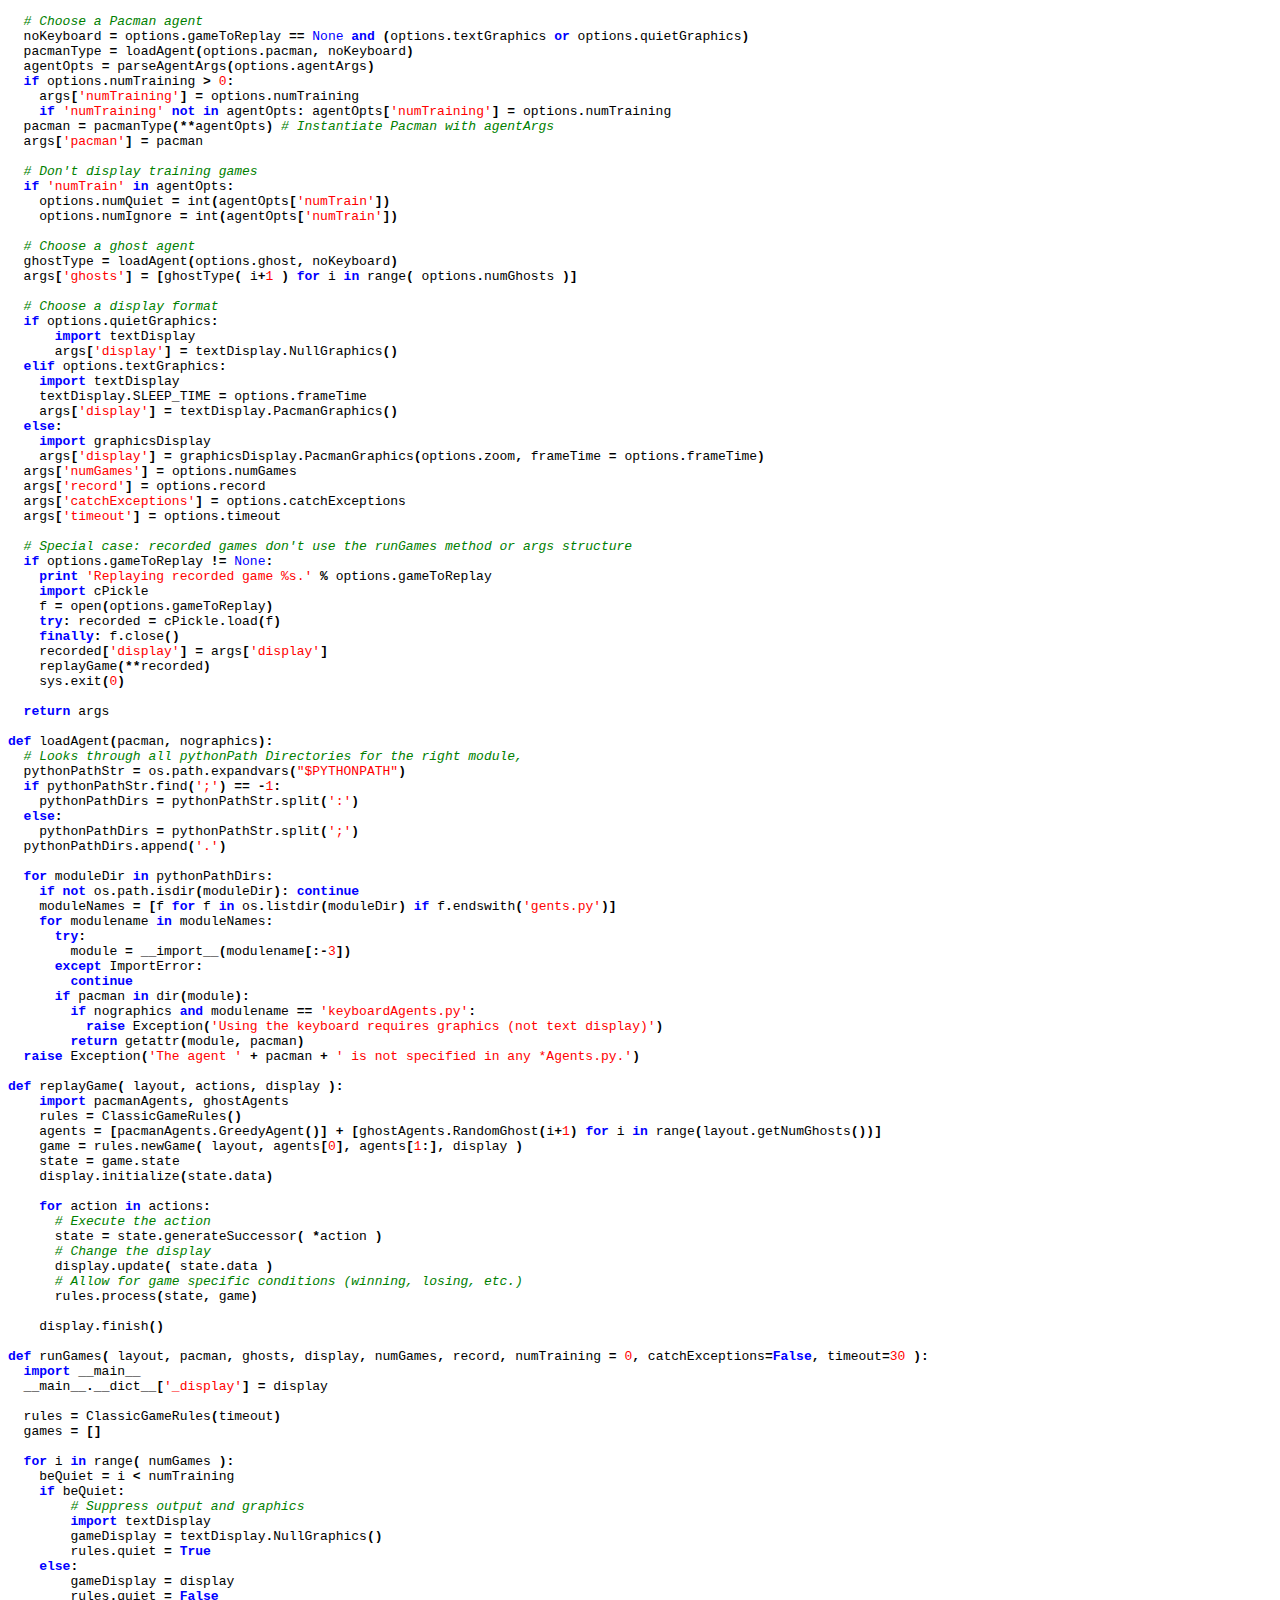
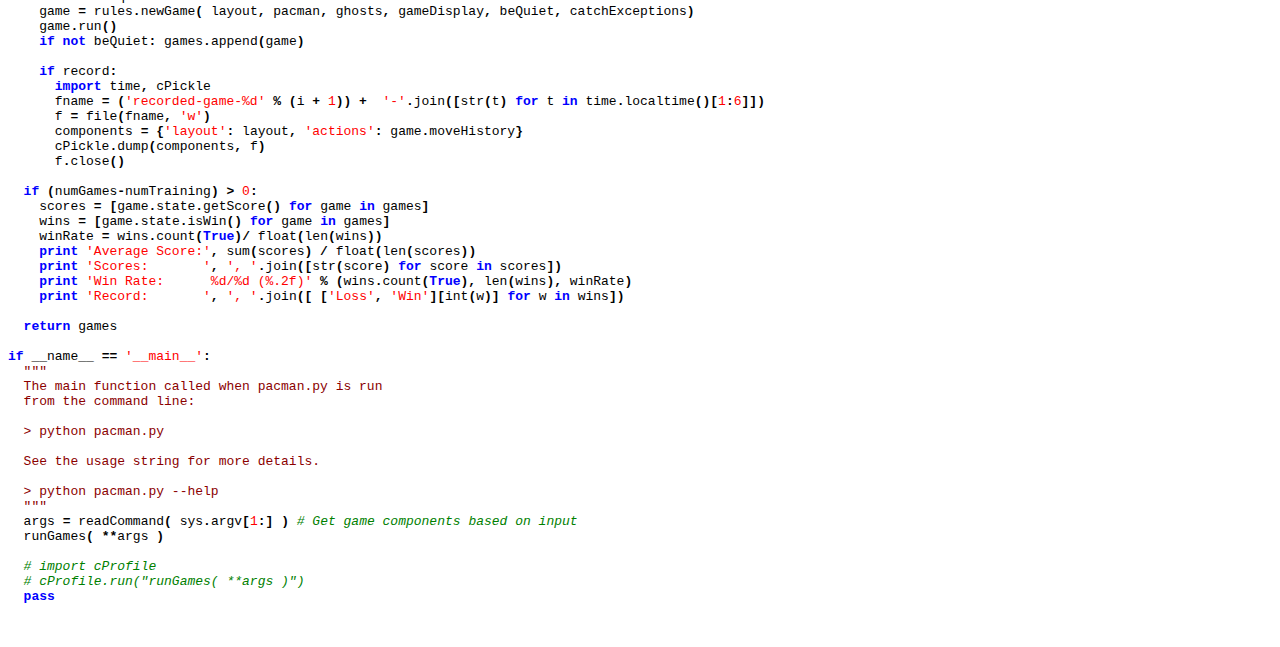
<file: lab-pacman/docs/pacman.html>
<html>
  <head>
  <title>pacman.py</title>
  </head>
  <body>
  <h3>pacman.py (<a href="../pacman.py">original</a>)</h3>
  <hr>
  <pre>
<span style="color: green; font-style: italic"># pacman.py
# ---------
# Licensing Information: Please do not distribute or publish solutions to this
# project. You are free to use and extend these projects for educational
# purposes. The Pacman AI projects were developed at UC Berkeley, primarily by
# John DeNero (denero@cs.berkeley.edu) and Dan Klein (klein@cs.berkeley.edu).
# For more info, see http://inst.eecs.berkeley.edu/~cs188/sp09/pacman.html

</span><span style="color: darkred">"""
Pacman.py holds the logic for the classic pacman game along with the main
code to run a game.  This file is divided into three sections:

  (i)  Your interface to the pacman world:
          Pacman is a complex environment.  You probably don't want to
          read through all of the code we wrote to make the game runs
          correctly.  This section contains the parts of the code
          that you will need to understand in order to complete the
          project.  There is also some code in game.py that you should
          understand.

  (ii)  The hidden secrets of pacman:
          This section contains all of the logic code that the pacman
          environment uses to decide who can move where, who dies when
          things collide, etc.  You shouldn't need to read this section
          of code, but you can if you want.

  (iii) Framework to start a game:
          The final section contains the code for reading the command
          you use to set up the game, then starting up a new game, along with
          linking in all the external parts (agent functions, graphics).
          Check this section out to see all the options available to you.

To play your first game, type 'python pacman.py' from the command line.
The keys are 'a', 's', 'd', and 'w' to move (or arrow keys).  Have fun!
"""
</span><span style="color: blue; font-weight: bold">from </span>game <span style="color: blue; font-weight: bold">import </span>GameStateData
<span style="color: blue; font-weight: bold">from </span>game <span style="color: blue; font-weight: bold">import </span>Game
<span style="color: blue; font-weight: bold">from </span>game <span style="color: blue; font-weight: bold">import </span>Directions
<span style="color: blue; font-weight: bold">from </span>game <span style="color: blue; font-weight: bold">import </span>Actions
<span style="color: blue; font-weight: bold">from </span>util <span style="color: blue; font-weight: bold">import </span>nearestPoint
<span style="color: blue; font-weight: bold">from </span>util <span style="color: blue; font-weight: bold">import </span>manhattanDistance
<span style="color: blue; font-weight: bold">import </span>util<span style="font-weight: bold">, </span>layout
<span style="color: blue; font-weight: bold">import </span>sys<span style="font-weight: bold">, </span>types<span style="font-weight: bold">, </span>time<span style="font-weight: bold">, </span>random<span style="font-weight: bold">, </span>os

<span style="color: green; font-style: italic">###################################################
# YOUR INTERFACE TO THE PACMAN WORLD: A GameState #
###################################################

</span><span style="color: blue; font-weight: bold">class </span>GameState<span style="font-weight: bold">:
  </span><span style="color: darkred">"""
  A GameState specifies the full game state, including the food, capsules,
  agent configurations and score changes.

  GameStates are used by the Game object to capture the actual state of the game and
  can be used by agents to reason about the game.

  Much of the information in a GameState is stored in a GameStateData object.  We
  strongly suggest that you access that data via the accessor methods below rather
  than referring to the GameStateData object directly.

  Note that in classic Pacman, Pacman is always agent 0.
  """

  </span><span style="color: green; font-style: italic">####################################################
  # Accessor methods: use these to access state data #
  ####################################################
  
  # static variable keeps track of which states have had getLegalActions called 
  </span>explored <span style="font-weight: bold">= </span>set<span style="font-weight: bold">()
  </span><span style="color: blue; font-weight: bold">def </span>getAndResetExplored<span style="font-weight: bold">():
      </span>tmp <span style="font-weight: bold">= </span>GameState<span style="font-weight: bold">.</span>explored<span style="font-weight: bold">.</span>copy<span style="font-weight: bold">()
      </span>GameState<span style="font-weight: bold">.</span>explored <span style="font-weight: bold">= </span>set<span style="font-weight: bold">()
      </span><span style="color: blue; font-weight: bold">return </span>tmp
  getAndResetExplored <span style="font-weight: bold">= </span>staticmethod<span style="font-weight: bold">(</span>getAndResetExplored<span style="font-weight: bold">)

  </span><span style="color: blue; font-weight: bold">def </span>getLegalActions<span style="font-weight: bold">( </span><span style="color: blue">self</span><span style="font-weight: bold">, </span>agentIndex<span style="font-weight: bold">=</span><span style="color: red">0 </span><span style="font-weight: bold">):
    </span><span style="color: darkred">"""
    Returns the legal actions for the agent specified.
    """
    </span>GameState<span style="font-weight: bold">.</span>explored<span style="font-weight: bold">.</span>add<span style="font-weight: bold">(</span><span style="color: blue">self</span><span style="font-weight: bold">)
    </span><span style="color: blue; font-weight: bold">if </span><span style="color: blue">self</span><span style="font-weight: bold">.</span>isWin<span style="font-weight: bold">() </span><span style="color: blue; font-weight: bold">or </span><span style="color: blue">self</span><span style="font-weight: bold">.</span>isLose<span style="font-weight: bold">(): </span><span style="color: blue; font-weight: bold">return </span><span style="font-weight: bold">[]

    </span><span style="color: blue; font-weight: bold">if </span>agentIndex <span style="font-weight: bold">== </span><span style="color: red">0</span><span style="font-weight: bold">:  </span><span style="color: green; font-style: italic"># Pacman is moving
      </span><span style="color: blue; font-weight: bold">return </span>PacmanRules<span style="font-weight: bold">.</span>getLegalActions<span style="font-weight: bold">( </span><span style="color: blue">self </span><span style="font-weight: bold">)
    </span><span style="color: blue; font-weight: bold">else</span><span style="font-weight: bold">:
      </span><span style="color: blue; font-weight: bold">return </span>GhostRules<span style="font-weight: bold">.</span>getLegalActions<span style="font-weight: bold">( </span><span style="color: blue">self</span><span style="font-weight: bold">, </span>agentIndex <span style="font-weight: bold">)

  </span><span style="color: blue; font-weight: bold">def </span>generateSuccessor<span style="font-weight: bold">( </span><span style="color: blue">self</span><span style="font-weight: bold">, </span>agentIndex<span style="font-weight: bold">, </span>action<span style="font-weight: bold">):
    </span><span style="color: darkred">"""
    Returns the successor state after the specified agent takes the action.
    """
    </span><span style="color: green; font-style: italic"># Check that successors exist
    </span><span style="color: blue; font-weight: bold">if </span><span style="color: blue">self</span><span style="font-weight: bold">.</span>isWin<span style="font-weight: bold">() </span><span style="color: blue; font-weight: bold">or </span><span style="color: blue">self</span><span style="font-weight: bold">.</span>isLose<span style="font-weight: bold">(): </span><span style="color: blue; font-weight: bold">raise </span>Exception<span style="font-weight: bold">(</span><span style="color: red">'Can\'t generate a successor of a terminal state.'</span><span style="font-weight: bold">)

    </span><span style="color: green; font-style: italic"># Copy current state
    </span>state <span style="font-weight: bold">= </span>GameState<span style="font-weight: bold">(</span><span style="color: blue">self</span><span style="font-weight: bold">)

    </span><span style="color: green; font-style: italic"># Let agent's logic deal with its action's effects on the board
    </span><span style="color: blue; font-weight: bold">if </span>agentIndex <span style="font-weight: bold">== </span><span style="color: red">0</span><span style="font-weight: bold">:  </span><span style="color: green; font-style: italic"># Pacman is moving
      </span>state<span style="font-weight: bold">.</span>data<span style="font-weight: bold">.</span>_eaten <span style="font-weight: bold">= [</span><span style="color: blue; font-weight: bold">False for </span>i <span style="color: blue; font-weight: bold">in </span>range<span style="font-weight: bold">(</span>state<span style="font-weight: bold">.</span>getNumAgents<span style="font-weight: bold">())]
      </span>PacmanRules<span style="font-weight: bold">.</span>applyAction<span style="font-weight: bold">( </span>state<span style="font-weight: bold">, </span>action <span style="font-weight: bold">)
    </span><span style="color: blue; font-weight: bold">else</span><span style="font-weight: bold">:                </span><span style="color: green; font-style: italic"># A ghost is moving
      </span>GhostRules<span style="font-weight: bold">.</span>applyAction<span style="font-weight: bold">( </span>state<span style="font-weight: bold">, </span>action<span style="font-weight: bold">, </span>agentIndex <span style="font-weight: bold">)

    </span><span style="color: green; font-style: italic"># Time passes
    </span><span style="color: blue; font-weight: bold">if </span>agentIndex <span style="font-weight: bold">== </span><span style="color: red">0</span><span style="font-weight: bold">:
      </span>state<span style="font-weight: bold">.</span>data<span style="font-weight: bold">.</span>scoreChange <span style="font-weight: bold">+= -</span>TIME_PENALTY <span style="color: green; font-style: italic"># Penalty for waiting around
    </span><span style="color: blue; font-weight: bold">else</span><span style="font-weight: bold">:
      </span>GhostRules<span style="font-weight: bold">.</span>decrementTimer<span style="font-weight: bold">( </span>state<span style="font-weight: bold">.</span>data<span style="font-weight: bold">.</span>agentStates<span style="font-weight: bold">[</span>agentIndex<span style="font-weight: bold">] )

    </span><span style="color: green; font-style: italic"># Resolve multi-agent effects
    </span>GhostRules<span style="font-weight: bold">.</span>checkDeath<span style="font-weight: bold">( </span>state<span style="font-weight: bold">, </span>agentIndex <span style="font-weight: bold">)

    </span><span style="color: green; font-style: italic"># Book keeping
    </span>state<span style="font-weight: bold">.</span>data<span style="font-weight: bold">.</span>_agentMoved <span style="font-weight: bold">= </span>agentIndex
    state<span style="font-weight: bold">.</span>data<span style="font-weight: bold">.</span>score <span style="font-weight: bold">+= </span>state<span style="font-weight: bold">.</span>data<span style="font-weight: bold">.</span>scoreChange
    <span style="color: blue; font-weight: bold">return </span>state

  <span style="color: blue; font-weight: bold">def </span>getLegalPacmanActions<span style="font-weight: bold">( </span><span style="color: blue">self </span><span style="font-weight: bold">):
    </span><span style="color: blue; font-weight: bold">return </span><span style="color: blue">self</span><span style="font-weight: bold">.</span>getLegalActions<span style="font-weight: bold">( </span><span style="color: red">0 </span><span style="font-weight: bold">)

  </span><span style="color: blue; font-weight: bold">def </span>generatePacmanSuccessor<span style="font-weight: bold">( </span><span style="color: blue">self</span><span style="font-weight: bold">, </span>action <span style="font-weight: bold">):
    </span><span style="color: darkred">"""
    Generates the successor state after the specified pacman move
    """
    </span><span style="color: blue; font-weight: bold">return </span><span style="color: blue">self</span><span style="font-weight: bold">.</span>generateSuccessor<span style="font-weight: bold">( </span><span style="color: red">0</span><span style="font-weight: bold">, </span>action <span style="font-weight: bold">)

  </span><span style="color: blue; font-weight: bold">def </span>getPacmanState<span style="font-weight: bold">( </span><span style="color: blue">self </span><span style="font-weight: bold">):
    </span><span style="color: darkred">"""
    Returns an AgentState object for pacman (in game.py)

    state.pos gives the current position
    state.direction gives the travel vector
    """
    </span><span style="color: blue; font-weight: bold">return </span><span style="color: blue">self</span><span style="font-weight: bold">.</span>data<span style="font-weight: bold">.</span>agentStates<span style="font-weight: bold">[</span><span style="color: red">0</span><span style="font-weight: bold">].</span>copy<span style="font-weight: bold">()

  </span><span style="color: blue; font-weight: bold">def </span>getPacmanPosition<span style="font-weight: bold">( </span><span style="color: blue">self </span><span style="font-weight: bold">):
    </span><span style="color: blue; font-weight: bold">return </span><span style="color: blue">self</span><span style="font-weight: bold">.</span>data<span style="font-weight: bold">.</span>agentStates<span style="font-weight: bold">[</span><span style="color: red">0</span><span style="font-weight: bold">].</span>getPosition<span style="font-weight: bold">()

  </span><span style="color: blue; font-weight: bold">def </span>getGhostStates<span style="font-weight: bold">( </span><span style="color: blue">self </span><span style="font-weight: bold">):
    </span><span style="color: blue; font-weight: bold">return </span><span style="color: blue">self</span><span style="font-weight: bold">.</span>data<span style="font-weight: bold">.</span>agentStates<span style="font-weight: bold">[</span><span style="color: red">1</span><span style="font-weight: bold">:]

  </span><span style="color: blue; font-weight: bold">def </span>getGhostState<span style="font-weight: bold">( </span><span style="color: blue">self</span><span style="font-weight: bold">, </span>agentIndex <span style="font-weight: bold">):
    </span><span style="color: blue; font-weight: bold">if </span>agentIndex <span style="font-weight: bold">== </span><span style="color: red">0 </span><span style="color: blue; font-weight: bold">or </span>agentIndex <span style="font-weight: bold">&gt;= </span><span style="color: blue">self</span><span style="font-weight: bold">.</span>getNumAgents<span style="font-weight: bold">():
      </span><span style="color: blue; font-weight: bold">raise </span>Exception<span style="font-weight: bold">(</span><span style="color: red">"Invalid index passed to getGhostState"</span><span style="font-weight: bold">)
    </span><span style="color: blue; font-weight: bold">return </span><span style="color: blue">self</span><span style="font-weight: bold">.</span>data<span style="font-weight: bold">.</span>agentStates<span style="font-weight: bold">[</span>agentIndex<span style="font-weight: bold">]

  </span><span style="color: blue; font-weight: bold">def </span>getGhostPosition<span style="font-weight: bold">( </span><span style="color: blue">self</span><span style="font-weight: bold">, </span>agentIndex <span style="font-weight: bold">):
    </span><span style="color: blue; font-weight: bold">if </span>agentIndex <span style="font-weight: bold">== </span><span style="color: red">0</span><span style="font-weight: bold">:
      </span><span style="color: blue; font-weight: bold">raise </span>Exception<span style="font-weight: bold">(</span><span style="color: red">"Pacman's index passed to getGhostPosition"</span><span style="font-weight: bold">)
    </span><span style="color: blue; font-weight: bold">return </span><span style="color: blue">self</span><span style="font-weight: bold">.</span>data<span style="font-weight: bold">.</span>agentStates<span style="font-weight: bold">[</span>agentIndex<span style="font-weight: bold">].</span>getPosition<span style="font-weight: bold">()

  </span><span style="color: blue; font-weight: bold">def </span>getGhostPositions<span style="font-weight: bold">(</span><span style="color: blue">self</span><span style="font-weight: bold">):
    </span><span style="color: blue; font-weight: bold">return </span><span style="font-weight: bold">[</span>s<span style="font-weight: bold">.</span>getPosition<span style="font-weight: bold">() </span><span style="color: blue; font-weight: bold">for </span>s <span style="color: blue; font-weight: bold">in </span><span style="color: blue">self</span><span style="font-weight: bold">.</span>getGhostStates<span style="font-weight: bold">()]

  </span><span style="color: blue; font-weight: bold">def </span>getNumAgents<span style="font-weight: bold">( </span><span style="color: blue">self </span><span style="font-weight: bold">):
    </span><span style="color: blue; font-weight: bold">return </span>len<span style="font-weight: bold">( </span><span style="color: blue">self</span><span style="font-weight: bold">.</span>data<span style="font-weight: bold">.</span>agentStates <span style="font-weight: bold">)

  </span><span style="color: blue; font-weight: bold">def </span>getScore<span style="font-weight: bold">( </span><span style="color: blue">self </span><span style="font-weight: bold">):
    </span><span style="color: blue; font-weight: bold">return </span><span style="color: blue">self</span><span style="font-weight: bold">.</span>data<span style="font-weight: bold">.</span>score

  <span style="color: blue; font-weight: bold">def </span>getCapsules<span style="font-weight: bold">(</span><span style="color: blue">self</span><span style="font-weight: bold">):
    </span><span style="color: darkred">"""
    Returns a list of positions (x,y) of the remaining capsules.
    """
    </span><span style="color: blue; font-weight: bold">return </span><span style="color: blue">self</span><span style="font-weight: bold">.</span>data<span style="font-weight: bold">.</span>capsules

  <span style="color: blue; font-weight: bold">def </span>getNumFood<span style="font-weight: bold">( </span><span style="color: blue">self </span><span style="font-weight: bold">):
    </span><span style="color: blue; font-weight: bold">return </span><span style="color: blue">self</span><span style="font-weight: bold">.</span>data<span style="font-weight: bold">.</span>food<span style="font-weight: bold">.</span>count<span style="font-weight: bold">()

  </span><span style="color: blue; font-weight: bold">def </span>getFood<span style="font-weight: bold">(</span><span style="color: blue">self</span><span style="font-weight: bold">):
    </span><span style="color: darkred">"""
    Returns a Grid of boolean food indicator variables.

    Grids can be accessed via list notation, so to check
    if there is food at (x,y), just call

    currentFood = state.getFood()
    if currentFood[x][y] == True: ...
    """
    </span><span style="color: blue; font-weight: bold">return </span><span style="color: blue">self</span><span style="font-weight: bold">.</span>data<span style="font-weight: bold">.</span>food

  <span style="color: blue; font-weight: bold">def </span>getWalls<span style="font-weight: bold">(</span><span style="color: blue">self</span><span style="font-weight: bold">):
    </span><span style="color: darkred">"""
    Returns a Grid of boolean wall indicator variables.

    Grids can be accessed via list notation, so to check
    if there is food at (x,y), just call

    walls = state.getWalls()
    if walls[x][y] == True: ...
    """
    </span><span style="color: blue; font-weight: bold">return </span><span style="color: blue">self</span><span style="font-weight: bold">.</span>data<span style="font-weight: bold">.</span>layout<span style="font-weight: bold">.</span>walls

  <span style="color: blue; font-weight: bold">def </span>hasFood<span style="font-weight: bold">(</span><span style="color: blue">self</span><span style="font-weight: bold">, </span>x<span style="font-weight: bold">, </span>y<span style="font-weight: bold">):
    </span><span style="color: blue; font-weight: bold">return </span><span style="color: blue">self</span><span style="font-weight: bold">.</span>data<span style="font-weight: bold">.</span>food<span style="font-weight: bold">[</span>x<span style="font-weight: bold">][</span>y<span style="font-weight: bold">]

  </span><span style="color: blue; font-weight: bold">def </span>hasWall<span style="font-weight: bold">(</span><span style="color: blue">self</span><span style="font-weight: bold">, </span>x<span style="font-weight: bold">, </span>y<span style="font-weight: bold">):
    </span><span style="color: blue; font-weight: bold">return </span><span style="color: blue">self</span><span style="font-weight: bold">.</span>data<span style="font-weight: bold">.</span>layout<span style="font-weight: bold">.</span>walls<span style="font-weight: bold">[</span>x<span style="font-weight: bold">][</span>y<span style="font-weight: bold">]

  </span><span style="color: blue; font-weight: bold">def </span>isLose<span style="font-weight: bold">( </span><span style="color: blue">self </span><span style="font-weight: bold">):
    </span><span style="color: blue; font-weight: bold">return </span><span style="color: blue">self</span><span style="font-weight: bold">.</span>data<span style="font-weight: bold">.</span>_lose

  <span style="color: blue; font-weight: bold">def </span>isWin<span style="font-weight: bold">( </span><span style="color: blue">self </span><span style="font-weight: bold">):
    </span><span style="color: blue; font-weight: bold">return </span><span style="color: blue">self</span><span style="font-weight: bold">.</span>data<span style="font-weight: bold">.</span>_win

  <span style="color: green; font-style: italic">#############################################
  #             Helper methods:               #
  # You shouldn't need to call these directly #
  #############################################

  </span><span style="color: blue; font-weight: bold">def </span>__init__<span style="font-weight: bold">( </span><span style="color: blue">self</span><span style="font-weight: bold">, </span>prevState <span style="font-weight: bold">= </span><span style="color: blue">None </span><span style="font-weight: bold">):
    </span><span style="color: darkred">"""
    Generates a new state by copying information from its predecessor.
    """
    </span><span style="color: blue; font-weight: bold">if </span>prevState <span style="font-weight: bold">!= </span><span style="color: blue">None</span><span style="font-weight: bold">: </span><span style="color: green; font-style: italic"># Initial state
      </span><span style="color: blue">self</span><span style="font-weight: bold">.</span>data <span style="font-weight: bold">= </span>GameStateData<span style="font-weight: bold">(</span>prevState<span style="font-weight: bold">.</span>data<span style="font-weight: bold">)
    </span><span style="color: blue; font-weight: bold">else</span><span style="font-weight: bold">:
      </span><span style="color: blue">self</span><span style="font-weight: bold">.</span>data <span style="font-weight: bold">= </span>GameStateData<span style="font-weight: bold">()

  </span><span style="color: blue; font-weight: bold">def </span>deepCopy<span style="font-weight: bold">( </span><span style="color: blue">self </span><span style="font-weight: bold">):
    </span>state <span style="font-weight: bold">= </span>GameState<span style="font-weight: bold">( </span><span style="color: blue">self </span><span style="font-weight: bold">)
    </span>state<span style="font-weight: bold">.</span>data <span style="font-weight: bold">= </span><span style="color: blue">self</span><span style="font-weight: bold">.</span>data<span style="font-weight: bold">.</span>deepCopy<span style="font-weight: bold">()
    </span><span style="color: blue; font-weight: bold">return </span>state

  <span style="color: blue; font-weight: bold">def </span>__eq__<span style="font-weight: bold">( </span><span style="color: blue">self</span><span style="font-weight: bold">, </span>other <span style="font-weight: bold">):
    </span><span style="color: darkred">"""
    Allows two states to be compared.
    """
    </span><span style="color: blue; font-weight: bold">return </span><span style="color: blue">self</span><span style="font-weight: bold">.</span>data <span style="font-weight: bold">== </span>other<span style="font-weight: bold">.</span>data

  <span style="color: blue; font-weight: bold">def </span>__hash__<span style="font-weight: bold">( </span><span style="color: blue">self </span><span style="font-weight: bold">):
    </span><span style="color: darkred">"""
    Allows states to be keys of dictionaries.
    """
    </span><span style="color: blue; font-weight: bold">return </span>hash<span style="font-weight: bold">( </span><span style="color: blue">self</span><span style="font-weight: bold">.</span>data <span style="font-weight: bold">)

  </span><span style="color: blue; font-weight: bold">def </span>__str__<span style="font-weight: bold">( </span><span style="color: blue">self </span><span style="font-weight: bold">):

    </span><span style="color: blue; font-weight: bold">return </span>str<span style="font-weight: bold">(</span><span style="color: blue">self</span><span style="font-weight: bold">.</span>data<span style="font-weight: bold">)

  </span><span style="color: blue; font-weight: bold">def </span>initialize<span style="font-weight: bold">( </span><span style="color: blue">self</span><span style="font-weight: bold">, </span>layout<span style="font-weight: bold">, </span>numGhostAgents<span style="font-weight: bold">=</span><span style="color: red">1000 </span><span style="font-weight: bold">):
    </span><span style="color: darkred">"""
    Creates an initial game state from a layout array (see layout.py).
    """
    </span><span style="color: blue">self</span><span style="font-weight: bold">.</span>data<span style="font-weight: bold">.</span>initialize<span style="font-weight: bold">(</span>layout<span style="font-weight: bold">, </span>numGhostAgents<span style="font-weight: bold">)

</span><span style="color: green; font-style: italic">############################################################################
#                     THE HIDDEN SECRETS OF PACMAN                         #
#                                                                          #
# You shouldn't need to look through the code in this section of the file. #
############################################################################

</span>SCARED_TIME <span style="font-weight: bold">= </span><span style="color: red">40    </span><span style="color: green; font-style: italic"># Moves ghosts are scared
</span>COLLISION_TOLERANCE <span style="font-weight: bold">= </span><span style="color: red">0.7 </span><span style="color: green; font-style: italic"># How close ghosts must be to Pacman to kill
</span>TIME_PENALTY <span style="font-weight: bold">= </span><span style="color: red">1 </span><span style="color: green; font-style: italic"># Number of points lost each round

</span><span style="color: blue; font-weight: bold">class </span>ClassicGameRules<span style="font-weight: bold">:
  </span><span style="color: darkred">"""
  These game rules manage the control flow of a game, deciding when
  and how the game starts and ends.
  """
  </span><span style="color: blue; font-weight: bold">def </span>__init__<span style="font-weight: bold">(</span><span style="color: blue">self</span><span style="font-weight: bold">, </span>timeout<span style="font-weight: bold">=</span><span style="color: red">30</span><span style="font-weight: bold">):
    </span><span style="color: blue">self</span><span style="font-weight: bold">.</span>timeout <span style="font-weight: bold">= </span>timeout

  <span style="color: blue; font-weight: bold">def </span>newGame<span style="font-weight: bold">( </span><span style="color: blue">self</span><span style="font-weight: bold">, </span>layout<span style="font-weight: bold">, </span>pacmanAgent<span style="font-weight: bold">, </span>ghostAgents<span style="font-weight: bold">, </span>display<span style="font-weight: bold">, </span>quiet <span style="font-weight: bold">= </span><span style="color: blue; font-weight: bold">False</span><span style="font-weight: bold">, </span>catchExceptions<span style="font-weight: bold">=</span><span style="color: blue; font-weight: bold">False</span><span style="font-weight: bold">):
    </span>agents <span style="font-weight: bold">= [</span>pacmanAgent<span style="font-weight: bold">] + </span>ghostAgents<span style="font-weight: bold">[:</span>layout<span style="font-weight: bold">.</span>getNumGhosts<span style="font-weight: bold">()]
    </span>initState <span style="font-weight: bold">= </span>GameState<span style="font-weight: bold">()
    </span>initState<span style="font-weight: bold">.</span>initialize<span style="font-weight: bold">( </span>layout<span style="font-weight: bold">, </span>len<span style="font-weight: bold">(</span>ghostAgents<span style="font-weight: bold">) )
    </span>game <span style="font-weight: bold">= </span>Game<span style="font-weight: bold">(</span>agents<span style="font-weight: bold">, </span>display<span style="font-weight: bold">, </span><span style="color: blue">self</span><span style="font-weight: bold">, </span>catchExceptions<span style="font-weight: bold">=</span>catchExceptions<span style="font-weight: bold">)
    </span>game<span style="font-weight: bold">.</span>state <span style="font-weight: bold">= </span>initState
    <span style="color: blue">self</span><span style="font-weight: bold">.</span>initialState <span style="font-weight: bold">= </span>initState<span style="font-weight: bold">.</span>deepCopy<span style="font-weight: bold">()
    </span><span style="color: blue">self</span><span style="font-weight: bold">.</span>quiet <span style="font-weight: bold">= </span>quiet
    <span style="color: blue; font-weight: bold">return </span>game

  <span style="color: blue; font-weight: bold">def </span>process<span style="font-weight: bold">(</span><span style="color: blue">self</span><span style="font-weight: bold">, </span>state<span style="font-weight: bold">, </span>game<span style="font-weight: bold">):
    </span><span style="color: darkred">"""
    Checks to see whether it is time to end the game.
    """
    </span><span style="color: blue; font-weight: bold">if </span>state<span style="font-weight: bold">.</span>isWin<span style="font-weight: bold">(): </span><span style="color: blue">self</span><span style="font-weight: bold">.</span>win<span style="font-weight: bold">(</span>state<span style="font-weight: bold">, </span>game<span style="font-weight: bold">)
    </span><span style="color: blue; font-weight: bold">if </span>state<span style="font-weight: bold">.</span>isLose<span style="font-weight: bold">(): </span><span style="color: blue">self</span><span style="font-weight: bold">.</span>lose<span style="font-weight: bold">(</span>state<span style="font-weight: bold">, </span>game<span style="font-weight: bold">)

  </span><span style="color: blue; font-weight: bold">def </span>win<span style="font-weight: bold">( </span><span style="color: blue">self</span><span style="font-weight: bold">, </span>state<span style="font-weight: bold">, </span>game <span style="font-weight: bold">):
    </span><span style="color: blue; font-weight: bold">if not </span><span style="color: blue">self</span><span style="font-weight: bold">.</span>quiet<span style="font-weight: bold">: </span><span style="color: blue; font-weight: bold">print </span><span style="color: red">"Pacman emerges victorious! Score: %d" </span><span style="font-weight: bold">% </span>state<span style="font-weight: bold">.</span>data<span style="font-weight: bold">.</span>score
    game<span style="font-weight: bold">.</span>gameOver <span style="font-weight: bold">= </span><span style="color: blue; font-weight: bold">True

  def </span>lose<span style="font-weight: bold">( </span><span style="color: blue">self</span><span style="font-weight: bold">, </span>state<span style="font-weight: bold">, </span>game <span style="font-weight: bold">):
    </span><span style="color: blue; font-weight: bold">if not </span><span style="color: blue">self</span><span style="font-weight: bold">.</span>quiet<span style="font-weight: bold">: </span><span style="color: blue; font-weight: bold">print </span><span style="color: red">"Pacman died! Score: %d" </span><span style="font-weight: bold">% </span>state<span style="font-weight: bold">.</span>data<span style="font-weight: bold">.</span>score
    game<span style="font-weight: bold">.</span>gameOver <span style="font-weight: bold">= </span><span style="color: blue; font-weight: bold">True

  def </span>getProgress<span style="font-weight: bold">(</span><span style="color: blue">self</span><span style="font-weight: bold">, </span>game<span style="font-weight: bold">):
    </span><span style="color: blue; font-weight: bold">return </span>float<span style="font-weight: bold">(</span>game<span style="font-weight: bold">.</span>state<span style="font-weight: bold">.</span>getNumFood<span style="font-weight: bold">()) / </span><span style="color: blue">self</span><span style="font-weight: bold">.</span>initialState<span style="font-weight: bold">.</span>getNumFood<span style="font-weight: bold">()

  </span><span style="color: blue; font-weight: bold">def </span>agentCrash<span style="font-weight: bold">(</span><span style="color: blue">self</span><span style="font-weight: bold">, </span>game<span style="font-weight: bold">, </span>agentIndex<span style="font-weight: bold">):
    </span><span style="color: blue; font-weight: bold">if </span>agentIndex <span style="font-weight: bold">== </span><span style="color: red">0</span><span style="font-weight: bold">:
      </span><span style="color: blue; font-weight: bold">print </span><span style="color: red">"Pacman crashed"
    </span><span style="color: blue; font-weight: bold">else</span><span style="font-weight: bold">:
      </span><span style="color: blue; font-weight: bold">print </span><span style="color: red">"A ghost crashed"

  </span><span style="color: blue; font-weight: bold">def </span>getMaxTotalTime<span style="font-weight: bold">(</span><span style="color: blue">self</span><span style="font-weight: bold">, </span>agentIndex<span style="font-weight: bold">):
    </span><span style="color: blue; font-weight: bold">return </span><span style="color: blue">self</span><span style="font-weight: bold">.</span>timeout

  <span style="color: blue; font-weight: bold">def </span>getMaxStartupTime<span style="font-weight: bold">(</span><span style="color: blue">self</span><span style="font-weight: bold">, </span>agentIndex<span style="font-weight: bold">):
    </span><span style="color: blue; font-weight: bold">return </span><span style="color: blue">self</span><span style="font-weight: bold">.</span>timeout

  <span style="color: blue; font-weight: bold">def </span>getMoveWarningTime<span style="font-weight: bold">(</span><span style="color: blue">self</span><span style="font-weight: bold">, </span>agentIndex<span style="font-weight: bold">):
    </span><span style="color: blue; font-weight: bold">return </span><span style="color: blue">self</span><span style="font-weight: bold">.</span>timeout

  <span style="color: blue; font-weight: bold">def </span>getMoveTimeout<span style="font-weight: bold">(</span><span style="color: blue">self</span><span style="font-weight: bold">, </span>agentIndex<span style="font-weight: bold">):
    </span><span style="color: blue; font-weight: bold">return </span><span style="color: blue">self</span><span style="font-weight: bold">.</span>timeout

  <span style="color: blue; font-weight: bold">def </span>getMaxTimeWarnings<span style="font-weight: bold">(</span><span style="color: blue">self</span><span style="font-weight: bold">, </span>agentIndex<span style="font-weight: bold">):
    </span><span style="color: blue; font-weight: bold">return </span><span style="color: red">0

</span><span style="color: blue; font-weight: bold">class </span>PacmanRules<span style="font-weight: bold">:
  </span><span style="color: darkred">"""
  These functions govern how pacman interacts with his environment under
  the classic game rules.
  """
  </span>PACMAN_SPEED<span style="font-weight: bold">=</span><span style="color: red">1

  </span><span style="color: blue; font-weight: bold">def </span>getLegalActions<span style="font-weight: bold">( </span>state <span style="font-weight: bold">):
    </span><span style="color: darkred">"""
    Returns a list of possible actions.
    """
    </span><span style="color: blue; font-weight: bold">return </span>Actions<span style="font-weight: bold">.</span>getPossibleActions<span style="font-weight: bold">( </span>state<span style="font-weight: bold">.</span>getPacmanState<span style="font-weight: bold">().</span>configuration<span style="font-weight: bold">, </span>state<span style="font-weight: bold">.</span>data<span style="font-weight: bold">.</span>layout<span style="font-weight: bold">.</span>walls <span style="font-weight: bold">)
  </span>getLegalActions <span style="font-weight: bold">= </span>staticmethod<span style="font-weight: bold">( </span>getLegalActions <span style="font-weight: bold">)

  </span><span style="color: blue; font-weight: bold">def </span>applyAction<span style="font-weight: bold">( </span>state<span style="font-weight: bold">, </span>action <span style="font-weight: bold">):
    </span><span style="color: darkred">"""
    Edits the state to reflect the results of the action.
    """
    </span>legal <span style="font-weight: bold">= </span>PacmanRules<span style="font-weight: bold">.</span>getLegalActions<span style="font-weight: bold">( </span>state <span style="font-weight: bold">)
    </span><span style="color: blue; font-weight: bold">if </span>action <span style="color: blue; font-weight: bold">not in </span>legal<span style="font-weight: bold">:
      </span><span style="color: blue; font-weight: bold">raise </span>Exception<span style="font-weight: bold">(</span><span style="color: red">"Illegal action " </span><span style="font-weight: bold">+ </span>str<span style="font-weight: bold">(</span>action<span style="font-weight: bold">))

    </span>pacmanState <span style="font-weight: bold">= </span>state<span style="font-weight: bold">.</span>data<span style="font-weight: bold">.</span>agentStates<span style="font-weight: bold">[</span><span style="color: red">0</span><span style="font-weight: bold">]

    </span><span style="color: green; font-style: italic"># Update Configuration
    </span>vector <span style="font-weight: bold">= </span>Actions<span style="font-weight: bold">.</span>directionToVector<span style="font-weight: bold">( </span>action<span style="font-weight: bold">, </span>PacmanRules<span style="font-weight: bold">.</span>PACMAN_SPEED <span style="font-weight: bold">)
    </span>pacmanState<span style="font-weight: bold">.</span>configuration <span style="font-weight: bold">= </span>pacmanState<span style="font-weight: bold">.</span>configuration<span style="font-weight: bold">.</span>generateSuccessor<span style="font-weight: bold">( </span>vector <span style="font-weight: bold">)

    </span><span style="color: green; font-style: italic"># Eat
    </span>next <span style="font-weight: bold">= </span>pacmanState<span style="font-weight: bold">.</span>configuration<span style="font-weight: bold">.</span>getPosition<span style="font-weight: bold">()
    </span>nearest <span style="font-weight: bold">= </span>nearestPoint<span style="font-weight: bold">( </span>next <span style="font-weight: bold">)
    </span><span style="color: blue; font-weight: bold">if </span>manhattanDistance<span style="font-weight: bold">( </span>nearest<span style="font-weight: bold">, </span>next <span style="font-weight: bold">) &lt;= </span><span style="color: red">0.5 </span><span style="font-weight: bold">:
      </span><span style="color: green; font-style: italic"># Remove food
      </span>PacmanRules<span style="font-weight: bold">.</span>consume<span style="font-weight: bold">( </span>nearest<span style="font-weight: bold">, </span>state <span style="font-weight: bold">)
  </span>applyAction <span style="font-weight: bold">= </span>staticmethod<span style="font-weight: bold">( </span>applyAction <span style="font-weight: bold">)

  </span><span style="color: blue; font-weight: bold">def </span>consume<span style="font-weight: bold">( </span>position<span style="font-weight: bold">, </span>state <span style="font-weight: bold">):
    </span>x<span style="font-weight: bold">,</span>y <span style="font-weight: bold">= </span>position
    <span style="color: green; font-style: italic"># Eat food
    </span><span style="color: blue; font-weight: bold">if </span>state<span style="font-weight: bold">.</span>data<span style="font-weight: bold">.</span>food<span style="font-weight: bold">[</span>x<span style="font-weight: bold">][</span>y<span style="font-weight: bold">]:
      </span>state<span style="font-weight: bold">.</span>data<span style="font-weight: bold">.</span>scoreChange <span style="font-weight: bold">+= </span><span style="color: red">10
      </span>state<span style="font-weight: bold">.</span>data<span style="font-weight: bold">.</span>food <span style="font-weight: bold">= </span>state<span style="font-weight: bold">.</span>data<span style="font-weight: bold">.</span>food<span style="font-weight: bold">.</span>copy<span style="font-weight: bold">()
      </span>state<span style="font-weight: bold">.</span>data<span style="font-weight: bold">.</span>food<span style="font-weight: bold">[</span>x<span style="font-weight: bold">][</span>y<span style="font-weight: bold">] = </span><span style="color: blue; font-weight: bold">False
      </span>state<span style="font-weight: bold">.</span>data<span style="font-weight: bold">.</span>_foodEaten <span style="font-weight: bold">= </span>position
      <span style="color: green; font-style: italic"># TODO: cache numFood?
      </span>numFood <span style="font-weight: bold">= </span>state<span style="font-weight: bold">.</span>getNumFood<span style="font-weight: bold">()
      </span><span style="color: blue; font-weight: bold">if </span>numFood <span style="font-weight: bold">== </span><span style="color: red">0 </span><span style="color: blue; font-weight: bold">and not </span>state<span style="font-weight: bold">.</span>data<span style="font-weight: bold">.</span>_lose<span style="font-weight: bold">:
        </span>state<span style="font-weight: bold">.</span>data<span style="font-weight: bold">.</span>scoreChange <span style="font-weight: bold">+= </span><span style="color: red">500
        </span>state<span style="font-weight: bold">.</span>data<span style="font-weight: bold">.</span>_win <span style="font-weight: bold">= </span><span style="color: blue; font-weight: bold">True
    </span><span style="color: green; font-style: italic"># Eat capsule
    </span><span style="color: blue; font-weight: bold">if</span><span style="font-weight: bold">( </span>position <span style="color: blue; font-weight: bold">in </span>state<span style="font-weight: bold">.</span>getCapsules<span style="font-weight: bold">() ):
      </span>state<span style="font-weight: bold">.</span>data<span style="font-weight: bold">.</span>capsules<span style="font-weight: bold">.</span>remove<span style="font-weight: bold">( </span>position <span style="font-weight: bold">)
      </span>state<span style="font-weight: bold">.</span>data<span style="font-weight: bold">.</span>_capsuleEaten <span style="font-weight: bold">= </span>position
      <span style="color: green; font-style: italic"># Reset all ghosts' scared timers
      </span><span style="color: blue; font-weight: bold">for </span>index <span style="color: blue; font-weight: bold">in </span>range<span style="font-weight: bold">( </span><span style="color: red">1</span><span style="font-weight: bold">, </span>len<span style="font-weight: bold">( </span>state<span style="font-weight: bold">.</span>data<span style="font-weight: bold">.</span>agentStates <span style="font-weight: bold">) ):
        </span>state<span style="font-weight: bold">.</span>data<span style="font-weight: bold">.</span>agentStates<span style="font-weight: bold">[</span>index<span style="font-weight: bold">].</span>scaredTimer <span style="font-weight: bold">= </span>SCARED_TIME
  consume <span style="font-weight: bold">= </span>staticmethod<span style="font-weight: bold">( </span>consume <span style="font-weight: bold">)

</span><span style="color: blue; font-weight: bold">class </span>GhostRules<span style="font-weight: bold">:
  </span><span style="color: darkred">"""
  These functions dictate how ghosts interact with their environment.
  """
  </span>GHOST_SPEED<span style="font-weight: bold">=</span><span style="color: red">1.0
  </span><span style="color: blue; font-weight: bold">def </span>getLegalActions<span style="font-weight: bold">( </span>state<span style="font-weight: bold">, </span>ghostIndex <span style="font-weight: bold">):
    </span><span style="color: darkred">"""
    Ghosts cannot stop, and cannot turn around unless they
    reach a dead end, but can turn 90 degrees at intersections.
    """
    </span>conf <span style="font-weight: bold">= </span>state<span style="font-weight: bold">.</span>getGhostState<span style="font-weight: bold">( </span>ghostIndex <span style="font-weight: bold">).</span>configuration
    possibleActions <span style="font-weight: bold">= </span>Actions<span style="font-weight: bold">.</span>getPossibleActions<span style="font-weight: bold">( </span>conf<span style="font-weight: bold">, </span>state<span style="font-weight: bold">.</span>data<span style="font-weight: bold">.</span>layout<span style="font-weight: bold">.</span>walls <span style="font-weight: bold">)
    </span>reverse <span style="font-weight: bold">= </span>Actions<span style="font-weight: bold">.</span>reverseDirection<span style="font-weight: bold">( </span>conf<span style="font-weight: bold">.</span>direction <span style="font-weight: bold">)
    </span><span style="color: blue; font-weight: bold">if </span>Directions<span style="font-weight: bold">.</span>STOP <span style="color: blue; font-weight: bold">in </span>possibleActions<span style="font-weight: bold">:
      </span>possibleActions<span style="font-weight: bold">.</span>remove<span style="font-weight: bold">( </span>Directions<span style="font-weight: bold">.</span>STOP <span style="font-weight: bold">)
    </span><span style="color: blue; font-weight: bold">if </span>reverse <span style="color: blue; font-weight: bold">in </span>possibleActions <span style="color: blue; font-weight: bold">and </span>len<span style="font-weight: bold">( </span>possibleActions <span style="font-weight: bold">) &gt; </span><span style="color: red">1</span><span style="font-weight: bold">:
      </span>possibleActions<span style="font-weight: bold">.</span>remove<span style="font-weight: bold">( </span>reverse <span style="font-weight: bold">)
    </span><span style="color: blue; font-weight: bold">return </span>possibleActions
  getLegalActions <span style="font-weight: bold">= </span>staticmethod<span style="font-weight: bold">( </span>getLegalActions <span style="font-weight: bold">)

  </span><span style="color: blue; font-weight: bold">def </span>applyAction<span style="font-weight: bold">( </span>state<span style="font-weight: bold">, </span>action<span style="font-weight: bold">, </span>ghostIndex<span style="font-weight: bold">):

    </span>legal <span style="font-weight: bold">= </span>GhostRules<span style="font-weight: bold">.</span>getLegalActions<span style="font-weight: bold">( </span>state<span style="font-weight: bold">, </span>ghostIndex <span style="font-weight: bold">)
    </span><span style="color: blue; font-weight: bold">if </span>action <span style="color: blue; font-weight: bold">not in </span>legal<span style="font-weight: bold">:
      </span><span style="color: blue; font-weight: bold">raise </span>Exception<span style="font-weight: bold">(</span><span style="color: red">"Illegal ghost action " </span><span style="font-weight: bold">+ </span>str<span style="font-weight: bold">(</span>action<span style="font-weight: bold">))

    </span>ghostState <span style="font-weight: bold">= </span>state<span style="font-weight: bold">.</span>data<span style="font-weight: bold">.</span>agentStates<span style="font-weight: bold">[</span>ghostIndex<span style="font-weight: bold">]
    </span>speed <span style="font-weight: bold">= </span>GhostRules<span style="font-weight: bold">.</span>GHOST_SPEED
    <span style="color: blue; font-weight: bold">if </span>ghostState<span style="font-weight: bold">.</span>scaredTimer <span style="font-weight: bold">&gt; </span><span style="color: red">0</span><span style="font-weight: bold">: </span>speed <span style="font-weight: bold">/= </span><span style="color: red">2.0
    </span>vector <span style="font-weight: bold">= </span>Actions<span style="font-weight: bold">.</span>directionToVector<span style="font-weight: bold">( </span>action<span style="font-weight: bold">, </span>speed <span style="font-weight: bold">)
    </span>ghostState<span style="font-weight: bold">.</span>configuration <span style="font-weight: bold">= </span>ghostState<span style="font-weight: bold">.</span>configuration<span style="font-weight: bold">.</span>generateSuccessor<span style="font-weight: bold">( </span>vector <span style="font-weight: bold">)
  </span>applyAction <span style="font-weight: bold">= </span>staticmethod<span style="font-weight: bold">( </span>applyAction <span style="font-weight: bold">)

  </span><span style="color: blue; font-weight: bold">def </span>decrementTimer<span style="font-weight: bold">( </span>ghostState<span style="font-weight: bold">):
    </span>timer <span style="font-weight: bold">= </span>ghostState<span style="font-weight: bold">.</span>scaredTimer
    <span style="color: blue; font-weight: bold">if </span>timer <span style="font-weight: bold">== </span><span style="color: red">1</span><span style="font-weight: bold">:
      </span>ghostState<span style="font-weight: bold">.</span>configuration<span style="font-weight: bold">.</span>pos <span style="font-weight: bold">= </span>nearestPoint<span style="font-weight: bold">( </span>ghostState<span style="font-weight: bold">.</span>configuration<span style="font-weight: bold">.</span>pos <span style="font-weight: bold">)
    </span>ghostState<span style="font-weight: bold">.</span>scaredTimer <span style="font-weight: bold">= </span>max<span style="font-weight: bold">( </span><span style="color: red">0</span><span style="font-weight: bold">, </span>timer <span style="font-weight: bold">- </span><span style="color: red">1 </span><span style="font-weight: bold">)
  </span>decrementTimer <span style="font-weight: bold">= </span>staticmethod<span style="font-weight: bold">( </span>decrementTimer <span style="font-weight: bold">)

  </span><span style="color: blue; font-weight: bold">def </span>checkDeath<span style="font-weight: bold">( </span>state<span style="font-weight: bold">, </span>agentIndex<span style="font-weight: bold">):
    </span>pacmanPosition <span style="font-weight: bold">= </span>state<span style="font-weight: bold">.</span>getPacmanPosition<span style="font-weight: bold">()
    </span><span style="color: blue; font-weight: bold">if </span>agentIndex <span style="font-weight: bold">== </span><span style="color: red">0</span><span style="font-weight: bold">: </span><span style="color: green; font-style: italic"># Pacman just moved; Anyone can kill him
      </span><span style="color: blue; font-weight: bold">for </span>index <span style="color: blue; font-weight: bold">in </span>range<span style="font-weight: bold">( </span><span style="color: red">1</span><span style="font-weight: bold">, </span>len<span style="font-weight: bold">( </span>state<span style="font-weight: bold">.</span>data<span style="font-weight: bold">.</span>agentStates <span style="font-weight: bold">) ):
        </span>ghostState <span style="font-weight: bold">= </span>state<span style="font-weight: bold">.</span>data<span style="font-weight: bold">.</span>agentStates<span style="font-weight: bold">[</span>index<span style="font-weight: bold">]
        </span>ghostPosition <span style="font-weight: bold">= </span>ghostState<span style="font-weight: bold">.</span>configuration<span style="font-weight: bold">.</span>getPosition<span style="font-weight: bold">()
        </span><span style="color: blue; font-weight: bold">if </span>GhostRules<span style="font-weight: bold">.</span>canKill<span style="font-weight: bold">( </span>pacmanPosition<span style="font-weight: bold">, </span>ghostPosition <span style="font-weight: bold">):
          </span>GhostRules<span style="font-weight: bold">.</span>collide<span style="font-weight: bold">( </span>state<span style="font-weight: bold">, </span>ghostState<span style="font-weight: bold">, </span>index <span style="font-weight: bold">)
    </span><span style="color: blue; font-weight: bold">else</span><span style="font-weight: bold">:
      </span>ghostState <span style="font-weight: bold">= </span>state<span style="font-weight: bold">.</span>data<span style="font-weight: bold">.</span>agentStates<span style="font-weight: bold">[</span>agentIndex<span style="font-weight: bold">]
      </span>ghostPosition <span style="font-weight: bold">= </span>ghostState<span style="font-weight: bold">.</span>configuration<span style="font-weight: bold">.</span>getPosition<span style="font-weight: bold">()
      </span><span style="color: blue; font-weight: bold">if </span>GhostRules<span style="font-weight: bold">.</span>canKill<span style="font-weight: bold">( </span>pacmanPosition<span style="font-weight: bold">, </span>ghostPosition <span style="font-weight: bold">):
        </span>GhostRules<span style="font-weight: bold">.</span>collide<span style="font-weight: bold">( </span>state<span style="font-weight: bold">, </span>ghostState<span style="font-weight: bold">, </span>agentIndex <span style="font-weight: bold">)
  </span>checkDeath <span style="font-weight: bold">= </span>staticmethod<span style="font-weight: bold">( </span>checkDeath <span style="font-weight: bold">)

  </span><span style="color: blue; font-weight: bold">def </span>collide<span style="font-weight: bold">( </span>state<span style="font-weight: bold">, </span>ghostState<span style="font-weight: bold">, </span>agentIndex<span style="font-weight: bold">):
    </span><span style="color: blue; font-weight: bold">if </span>ghostState<span style="font-weight: bold">.</span>scaredTimer <span style="font-weight: bold">&gt; </span><span style="color: red">0</span><span style="font-weight: bold">:
      </span>state<span style="font-weight: bold">.</span>data<span style="font-weight: bold">.</span>scoreChange <span style="font-weight: bold">+= </span><span style="color: red">200
      </span>GhostRules<span style="font-weight: bold">.</span>placeGhost<span style="font-weight: bold">(</span>state<span style="font-weight: bold">, </span>ghostState<span style="font-weight: bold">)
      </span>ghostState<span style="font-weight: bold">.</span>scaredTimer <span style="font-weight: bold">= </span><span style="color: red">0
      </span><span style="color: green; font-style: italic"># Added for first-person
      </span>state<span style="font-weight: bold">.</span>data<span style="font-weight: bold">.</span>_eaten<span style="font-weight: bold">[</span>agentIndex<span style="font-weight: bold">] = </span><span style="color: blue; font-weight: bold">True
    else</span><span style="font-weight: bold">:
      </span><span style="color: blue; font-weight: bold">if not </span>state<span style="font-weight: bold">.</span>data<span style="font-weight: bold">.</span>_win<span style="font-weight: bold">:
        </span>state<span style="font-weight: bold">.</span>data<span style="font-weight: bold">.</span>scoreChange <span style="font-weight: bold">-= </span><span style="color: red">500
        </span>state<span style="font-weight: bold">.</span>data<span style="font-weight: bold">.</span>_lose <span style="font-weight: bold">= </span><span style="color: blue; font-weight: bold">True
  </span>collide <span style="font-weight: bold">= </span>staticmethod<span style="font-weight: bold">( </span>collide <span style="font-weight: bold">)

  </span><span style="color: blue; font-weight: bold">def </span>canKill<span style="font-weight: bold">( </span>pacmanPosition<span style="font-weight: bold">, </span>ghostPosition <span style="font-weight: bold">):
    </span><span style="color: blue; font-weight: bold">return </span>manhattanDistance<span style="font-weight: bold">( </span>ghostPosition<span style="font-weight: bold">, </span>pacmanPosition <span style="font-weight: bold">) &lt;= </span>COLLISION_TOLERANCE
  canKill <span style="font-weight: bold">= </span>staticmethod<span style="font-weight: bold">( </span>canKill <span style="font-weight: bold">)

  </span><span style="color: blue; font-weight: bold">def </span>placeGhost<span style="font-weight: bold">(</span>state<span style="font-weight: bold">, </span>ghostState<span style="font-weight: bold">):
    </span>ghostState<span style="font-weight: bold">.</span>configuration <span style="font-weight: bold">= </span>ghostState<span style="font-weight: bold">.</span>start
  placeGhost <span style="font-weight: bold">= </span>staticmethod<span style="font-weight: bold">( </span>placeGhost <span style="font-weight: bold">)

</span><span style="color: green; font-style: italic">#############################
# FRAMEWORK TO START A GAME #
#############################

</span><span style="color: blue; font-weight: bold">def </span>default<span style="font-weight: bold">(</span>str<span style="font-weight: bold">):
  </span><span style="color: blue; font-weight: bold">return </span>str <span style="font-weight: bold">+ </span><span style="color: red">' [Default: %default]'

</span><span style="color: blue; font-weight: bold">def </span>parseAgentArgs<span style="font-weight: bold">(</span>str<span style="font-weight: bold">):
  </span><span style="color: blue; font-weight: bold">if </span>str <span style="font-weight: bold">== </span><span style="color: blue">None</span><span style="font-weight: bold">: </span><span style="color: blue; font-weight: bold">return </span><span style="font-weight: bold">{}
  </span>pieces <span style="font-weight: bold">= </span>str<span style="font-weight: bold">.</span>split<span style="font-weight: bold">(</span><span style="color: red">','</span><span style="font-weight: bold">)
  </span>opts <span style="font-weight: bold">= {}
  </span><span style="color: blue; font-weight: bold">for </span>p <span style="color: blue; font-weight: bold">in </span>pieces<span style="font-weight: bold">:
    </span><span style="color: blue; font-weight: bold">if </span><span style="color: red">'=' </span><span style="color: blue; font-weight: bold">in </span>p<span style="font-weight: bold">:
      </span>key<span style="font-weight: bold">, </span>val <span style="font-weight: bold">= </span>p<span style="font-weight: bold">.</span>split<span style="font-weight: bold">(</span><span style="color: red">'='</span><span style="font-weight: bold">)
    </span><span style="color: blue; font-weight: bold">else</span><span style="font-weight: bold">:
      </span>key<span style="font-weight: bold">,</span>val <span style="font-weight: bold">= </span>p<span style="font-weight: bold">, </span><span style="color: red">1
    </span>opts<span style="font-weight: bold">[</span>key<span style="font-weight: bold">] = </span>val
  <span style="color: blue; font-weight: bold">return </span>opts

<span style="color: blue; font-weight: bold">def </span>readCommand<span style="font-weight: bold">( </span>argv <span style="font-weight: bold">):
  </span><span style="color: darkred">"""
  Processes the command used to run pacman from the command line.
  """
  </span><span style="color: blue; font-weight: bold">from </span>optparse <span style="color: blue; font-weight: bold">import </span>OptionParser
  usageStr <span style="font-weight: bold">= </span><span style="color: darkred">"""
  USAGE:      python pacman.py &lt;options&gt;
  EXAMPLES:   (1) python pacman.py
                  - starts an interactive game
              (2) python pacman.py --layout smallClassic --zoom 2
              OR  python pacman.py -l smallClassic -z 2
                  - starts an interactive game on a smaller board, zoomed in
  """
  </span>parser <span style="font-weight: bold">= </span>OptionParser<span style="font-weight: bold">(</span>usageStr<span style="font-weight: bold">)

  </span>parser<span style="font-weight: bold">.</span>add_option<span style="font-weight: bold">(</span><span style="color: red">'-n'</span><span style="font-weight: bold">, </span><span style="color: red">'--numGames'</span><span style="font-weight: bold">, </span>dest<span style="font-weight: bold">=</span><span style="color: red">'numGames'</span><span style="font-weight: bold">, </span>type<span style="font-weight: bold">=</span><span style="color: red">'int'</span><span style="font-weight: bold">,
                    </span>help<span style="font-weight: bold">=</span>default<span style="font-weight: bold">(</span><span style="color: red">'the number of GAMES to play'</span><span style="font-weight: bold">), </span>metavar<span style="font-weight: bold">=</span><span style="color: red">'GAMES'</span><span style="font-weight: bold">, </span>default<span style="font-weight: bold">=</span><span style="color: red">1</span><span style="font-weight: bold">)
  </span>parser<span style="font-weight: bold">.</span>add_option<span style="font-weight: bold">(</span><span style="color: red">'-l'</span><span style="font-weight: bold">, </span><span style="color: red">'--layout'</span><span style="font-weight: bold">, </span>dest<span style="font-weight: bold">=</span><span style="color: red">'layout'</span><span style="font-weight: bold">,
                    </span>help<span style="font-weight: bold">=</span>default<span style="font-weight: bold">(</span><span style="color: red">'the LAYOUT_FILE from which to load the map layout'</span><span style="font-weight: bold">),
                    </span>metavar<span style="font-weight: bold">=</span><span style="color: red">'LAYOUT_FILE'</span><span style="font-weight: bold">, </span>default<span style="font-weight: bold">=</span><span style="color: red">'mediumClassic'</span><span style="font-weight: bold">)
  </span>parser<span style="font-weight: bold">.</span>add_option<span style="font-weight: bold">(</span><span style="color: red">'-p'</span><span style="font-weight: bold">, </span><span style="color: red">'--pacman'</span><span style="font-weight: bold">, </span>dest<span style="font-weight: bold">=</span><span style="color: red">'pacman'</span><span style="font-weight: bold">,
                    </span>help<span style="font-weight: bold">=</span>default<span style="font-weight: bold">(</span><span style="color: red">'the agent TYPE in the pacmanAgents module to use'</span><span style="font-weight: bold">),
                    </span>metavar<span style="font-weight: bold">=</span><span style="color: red">'TYPE'</span><span style="font-weight: bold">, </span>default<span style="font-weight: bold">=</span><span style="color: red">'KeyboardAgent'</span><span style="font-weight: bold">)
  </span>parser<span style="font-weight: bold">.</span>add_option<span style="font-weight: bold">(</span><span style="color: red">'-t'</span><span style="font-weight: bold">, </span><span style="color: red">'--textGraphics'</span><span style="font-weight: bold">, </span>action<span style="font-weight: bold">=</span><span style="color: red">'store_true'</span><span style="font-weight: bold">, </span>dest<span style="font-weight: bold">=</span><span style="color: red">'textGraphics'</span><span style="font-weight: bold">,
                    </span>help<span style="font-weight: bold">=</span><span style="color: red">'Display output as text only'</span><span style="font-weight: bold">, </span>default<span style="font-weight: bold">=</span><span style="color: blue; font-weight: bold">False</span><span style="font-weight: bold">)
  </span>parser<span style="font-weight: bold">.</span>add_option<span style="font-weight: bold">(</span><span style="color: red">'-q'</span><span style="font-weight: bold">, </span><span style="color: red">'--quietTextGraphics'</span><span style="font-weight: bold">, </span>action<span style="font-weight: bold">=</span><span style="color: red">'store_true'</span><span style="font-weight: bold">, </span>dest<span style="font-weight: bold">=</span><span style="color: red">'quietGraphics'</span><span style="font-weight: bold">,
                    </span>help<span style="font-weight: bold">=</span><span style="color: red">'Generate minimal output and no graphics'</span><span style="font-weight: bold">, </span>default<span style="font-weight: bold">=</span><span style="color: blue; font-weight: bold">False</span><span style="font-weight: bold">)
  </span>parser<span style="font-weight: bold">.</span>add_option<span style="font-weight: bold">(</span><span style="color: red">'-g'</span><span style="font-weight: bold">, </span><span style="color: red">'--ghosts'</span><span style="font-weight: bold">, </span>dest<span style="font-weight: bold">=</span><span style="color: red">'ghost'</span><span style="font-weight: bold">,
                    </span>help<span style="font-weight: bold">=</span>default<span style="font-weight: bold">(</span><span style="color: red">'the ghost agent TYPE in the ghostAgents module to use'</span><span style="font-weight: bold">),
                    </span>metavar <span style="font-weight: bold">= </span><span style="color: red">'TYPE'</span><span style="font-weight: bold">, </span>default<span style="font-weight: bold">=</span><span style="color: red">'RandomGhost'</span><span style="font-weight: bold">)
  </span>parser<span style="font-weight: bold">.</span>add_option<span style="font-weight: bold">(</span><span style="color: red">'-k'</span><span style="font-weight: bold">, </span><span style="color: red">'--numghosts'</span><span style="font-weight: bold">, </span>type<span style="font-weight: bold">=</span><span style="color: red">'int'</span><span style="font-weight: bold">, </span>dest<span style="font-weight: bold">=</span><span style="color: red">'numGhosts'</span><span style="font-weight: bold">,
                    </span>help<span style="font-weight: bold">=</span>default<span style="font-weight: bold">(</span><span style="color: red">'The maximum number of ghosts to use'</span><span style="font-weight: bold">), </span>default<span style="font-weight: bold">=</span><span style="color: red">4</span><span style="font-weight: bold">)
  </span>parser<span style="font-weight: bold">.</span>add_option<span style="font-weight: bold">(</span><span style="color: red">'-z'</span><span style="font-weight: bold">, </span><span style="color: red">'--zoom'</span><span style="font-weight: bold">, </span>type<span style="font-weight: bold">=</span><span style="color: red">'float'</span><span style="font-weight: bold">, </span>dest<span style="font-weight: bold">=</span><span style="color: red">'zoom'</span><span style="font-weight: bold">,
                    </span>help<span style="font-weight: bold">=</span>default<span style="font-weight: bold">(</span><span style="color: red">'Zoom the size of the graphics window'</span><span style="font-weight: bold">), </span>default<span style="font-weight: bold">=</span><span style="color: red">1.0</span><span style="font-weight: bold">)
  </span>parser<span style="font-weight: bold">.</span>add_option<span style="font-weight: bold">(</span><span style="color: red">'-f'</span><span style="font-weight: bold">, </span><span style="color: red">'--fixRandomSeed'</span><span style="font-weight: bold">, </span>action<span style="font-weight: bold">=</span><span style="color: red">'store_true'</span><span style="font-weight: bold">, </span>dest<span style="font-weight: bold">=</span><span style="color: red">'fixRandomSeed'</span><span style="font-weight: bold">,
                    </span>help<span style="font-weight: bold">=</span><span style="color: red">'Fixes the random seed to always play the same game'</span><span style="font-weight: bold">, </span>default<span style="font-weight: bold">=</span><span style="color: blue; font-weight: bold">False</span><span style="font-weight: bold">)
  </span>parser<span style="font-weight: bold">.</span>add_option<span style="font-weight: bold">(</span><span style="color: red">'-r'</span><span style="font-weight: bold">, </span><span style="color: red">'--recordActions'</span><span style="font-weight: bold">, </span>action<span style="font-weight: bold">=</span><span style="color: red">'store_true'</span><span style="font-weight: bold">, </span>dest<span style="font-weight: bold">=</span><span style="color: red">'record'</span><span style="font-weight: bold">,
                    </span>help<span style="font-weight: bold">=</span><span style="color: red">'Writes game histories to a file (named by the time they were played)'</span><span style="font-weight: bold">, </span>default<span style="font-weight: bold">=</span><span style="color: blue; font-weight: bold">False</span><span style="font-weight: bold">)
  </span>parser<span style="font-weight: bold">.</span>add_option<span style="font-weight: bold">(</span><span style="color: red">'--replay'</span><span style="font-weight: bold">, </span>dest<span style="font-weight: bold">=</span><span style="color: red">'gameToReplay'</span><span style="font-weight: bold">,
                    </span>help<span style="font-weight: bold">=</span><span style="color: red">'A recorded game file (pickle) to replay'</span><span style="font-weight: bold">, </span>default<span style="font-weight: bold">=</span><span style="color: blue">None</span><span style="font-weight: bold">)
  </span>parser<span style="font-weight: bold">.</span>add_option<span style="font-weight: bold">(</span><span style="color: red">'-a'</span><span style="font-weight: bold">,</span><span style="color: red">'--agentArgs'</span><span style="font-weight: bold">,</span>dest<span style="font-weight: bold">=</span><span style="color: red">'agentArgs'</span><span style="font-weight: bold">,
                    </span>help<span style="font-weight: bold">=</span><span style="color: red">'Comma separated values sent to agent. e.g. "opt1=val1,opt2,opt3=val3"'</span><span style="font-weight: bold">)
  </span>parser<span style="font-weight: bold">.</span>add_option<span style="font-weight: bold">(</span><span style="color: red">'-x'</span><span style="font-weight: bold">, </span><span style="color: red">'--numTraining'</span><span style="font-weight: bold">, </span>dest<span style="font-weight: bold">=</span><span style="color: red">'numTraining'</span><span style="font-weight: bold">, </span>type<span style="font-weight: bold">=</span><span style="color: red">'int'</span><span style="font-weight: bold">,
                    </span>help<span style="font-weight: bold">=</span>default<span style="font-weight: bold">(</span><span style="color: red">'How many episodes are training (suppresses output)'</span><span style="font-weight: bold">), </span>default<span style="font-weight: bold">=</span><span style="color: red">0</span><span style="font-weight: bold">)
  </span>parser<span style="font-weight: bold">.</span>add_option<span style="font-weight: bold">(</span><span style="color: red">'--frameTime'</span><span style="font-weight: bold">, </span>dest<span style="font-weight: bold">=</span><span style="color: red">'frameTime'</span><span style="font-weight: bold">, </span>type<span style="font-weight: bold">=</span><span style="color: red">'float'</span><span style="font-weight: bold">,
                    </span>help<span style="font-weight: bold">=</span>default<span style="font-weight: bold">(</span><span style="color: red">'Time to delay between frames; &lt;0 means keyboard'</span><span style="font-weight: bold">), </span>default<span style="font-weight: bold">=</span><span style="color: red">0.1</span><span style="font-weight: bold">)
  </span>parser<span style="font-weight: bold">.</span>add_option<span style="font-weight: bold">(</span><span style="color: red">'-c'</span><span style="font-weight: bold">, </span><span style="color: red">'--catchExceptions'</span><span style="font-weight: bold">, </span>action<span style="font-weight: bold">=</span><span style="color: red">'store_true'</span><span style="font-weight: bold">, </span>dest<span style="font-weight: bold">=</span><span style="color: red">'catchExceptions'</span><span style="font-weight: bold">, 
                    </span>help<span style="font-weight: bold">=</span><span style="color: red">'Turns on exception handling and timeouts during games'</span><span style="font-weight: bold">, </span>default<span style="font-weight: bold">=</span><span style="color: blue; font-weight: bold">False</span><span style="font-weight: bold">)
  </span>parser<span style="font-weight: bold">.</span>add_option<span style="font-weight: bold">(</span><span style="color: red">'--timeout'</span><span style="font-weight: bold">, </span>dest<span style="font-weight: bold">=</span><span style="color: red">'timeout'</span><span style="font-weight: bold">, </span>type<span style="font-weight: bold">=</span><span style="color: red">'int'</span><span style="font-weight: bold">,
                    </span>help<span style="font-weight: bold">=</span>default<span style="font-weight: bold">(</span><span style="color: red">'Maximum length of time an agent can spend computing in a single game'</span><span style="font-weight: bold">), </span>default<span style="font-weight: bold">=</span><span style="color: red">30</span><span style="font-weight: bold">)

  </span>options<span style="font-weight: bold">, </span>otherjunk <span style="font-weight: bold">= </span>parser<span style="font-weight: bold">.</span>parse_args<span style="font-weight: bold">(</span>argv<span style="font-weight: bold">)
  </span><span style="color: blue; font-weight: bold">if </span>len<span style="font-weight: bold">(</span>otherjunk<span style="font-weight: bold">) != </span><span style="color: red">0</span><span style="font-weight: bold">:
    </span><span style="color: blue; font-weight: bold">raise </span>Exception<span style="font-weight: bold">(</span><span style="color: red">'Command line input not understood: ' </span><span style="font-weight: bold">+ </span>str<span style="font-weight: bold">(</span>otherjunk<span style="font-weight: bold">))
  </span>args <span style="font-weight: bold">= </span>dict<span style="font-weight: bold">()

  </span><span style="color: green; font-style: italic"># Fix the random seed
  </span><span style="color: blue; font-weight: bold">if </span>options<span style="font-weight: bold">.</span>fixRandomSeed<span style="font-weight: bold">: </span>random<span style="font-weight: bold">.</span>seed<span style="font-weight: bold">(</span><span style="color: red">'cs188'</span><span style="font-weight: bold">)

  </span><span style="color: green; font-style: italic"># Choose a layout
  </span>args<span style="font-weight: bold">[</span><span style="color: red">'layout'</span><span style="font-weight: bold">] = </span>layout<span style="font-weight: bold">.</span>getLayout<span style="font-weight: bold">( </span>options<span style="font-weight: bold">.</span>layout <span style="font-weight: bold">)
  </span><span style="color: blue; font-weight: bold">if </span>args<span style="font-weight: bold">[</span><span style="color: red">'layout'</span><span style="font-weight: bold">] == </span><span style="color: blue">None</span><span style="font-weight: bold">: </span><span style="color: blue; font-weight: bold">raise </span>Exception<span style="font-weight: bold">(</span><span style="color: red">"The layout " </span><span style="font-weight: bold">+ </span>options<span style="font-weight: bold">.</span>layout <span style="font-weight: bold">+ </span><span style="color: red">" cannot be found"</span><span style="font-weight: bold">)

  </span><span style="color: green; font-style: italic"># Choose a Pacman agent
  </span>noKeyboard <span style="font-weight: bold">= </span>options<span style="font-weight: bold">.</span>gameToReplay <span style="font-weight: bold">== </span><span style="color: blue">None </span><span style="color: blue; font-weight: bold">and </span><span style="font-weight: bold">(</span>options<span style="font-weight: bold">.</span>textGraphics <span style="color: blue; font-weight: bold">or </span>options<span style="font-weight: bold">.</span>quietGraphics<span style="font-weight: bold">)
  </span>pacmanType <span style="font-weight: bold">= </span>loadAgent<span style="font-weight: bold">(</span>options<span style="font-weight: bold">.</span>pacman<span style="font-weight: bold">, </span>noKeyboard<span style="font-weight: bold">)
  </span>agentOpts <span style="font-weight: bold">= </span>parseAgentArgs<span style="font-weight: bold">(</span>options<span style="font-weight: bold">.</span>agentArgs<span style="font-weight: bold">)
  </span><span style="color: blue; font-weight: bold">if </span>options<span style="font-weight: bold">.</span>numTraining <span style="font-weight: bold">&gt; </span><span style="color: red">0</span><span style="font-weight: bold">:
    </span>args<span style="font-weight: bold">[</span><span style="color: red">'numTraining'</span><span style="font-weight: bold">] = </span>options<span style="font-weight: bold">.</span>numTraining
    <span style="color: blue; font-weight: bold">if </span><span style="color: red">'numTraining' </span><span style="color: blue; font-weight: bold">not in </span>agentOpts<span style="font-weight: bold">: </span>agentOpts<span style="font-weight: bold">[</span><span style="color: red">'numTraining'</span><span style="font-weight: bold">] = </span>options<span style="font-weight: bold">.</span>numTraining
  pacman <span style="font-weight: bold">= </span>pacmanType<span style="font-weight: bold">(**</span>agentOpts<span style="font-weight: bold">) </span><span style="color: green; font-style: italic"># Instantiate Pacman with agentArgs
  </span>args<span style="font-weight: bold">[</span><span style="color: red">'pacman'</span><span style="font-weight: bold">] = </span>pacman

  <span style="color: green; font-style: italic"># Don't display training games
  </span><span style="color: blue; font-weight: bold">if </span><span style="color: red">'numTrain' </span><span style="color: blue; font-weight: bold">in </span>agentOpts<span style="font-weight: bold">:
    </span>options<span style="font-weight: bold">.</span>numQuiet <span style="font-weight: bold">= </span>int<span style="font-weight: bold">(</span>agentOpts<span style="font-weight: bold">[</span><span style="color: red">'numTrain'</span><span style="font-weight: bold">])
    </span>options<span style="font-weight: bold">.</span>numIgnore <span style="font-weight: bold">= </span>int<span style="font-weight: bold">(</span>agentOpts<span style="font-weight: bold">[</span><span style="color: red">'numTrain'</span><span style="font-weight: bold">])

  </span><span style="color: green; font-style: italic"># Choose a ghost agent
  </span>ghostType <span style="font-weight: bold">= </span>loadAgent<span style="font-weight: bold">(</span>options<span style="font-weight: bold">.</span>ghost<span style="font-weight: bold">, </span>noKeyboard<span style="font-weight: bold">)
  </span>args<span style="font-weight: bold">[</span><span style="color: red">'ghosts'</span><span style="font-weight: bold">] = [</span>ghostType<span style="font-weight: bold">( </span>i<span style="font-weight: bold">+</span><span style="color: red">1 </span><span style="font-weight: bold">) </span><span style="color: blue; font-weight: bold">for </span>i <span style="color: blue; font-weight: bold">in </span>range<span style="font-weight: bold">( </span>options<span style="font-weight: bold">.</span>numGhosts <span style="font-weight: bold">)]

  </span><span style="color: green; font-style: italic"># Choose a display format
  </span><span style="color: blue; font-weight: bold">if </span>options<span style="font-weight: bold">.</span>quietGraphics<span style="font-weight: bold">:
      </span><span style="color: blue; font-weight: bold">import </span>textDisplay
      args<span style="font-weight: bold">[</span><span style="color: red">'display'</span><span style="font-weight: bold">] = </span>textDisplay<span style="font-weight: bold">.</span>NullGraphics<span style="font-weight: bold">()
  </span><span style="color: blue; font-weight: bold">elif </span>options<span style="font-weight: bold">.</span>textGraphics<span style="font-weight: bold">:
    </span><span style="color: blue; font-weight: bold">import </span>textDisplay
    textDisplay<span style="font-weight: bold">.</span>SLEEP_TIME <span style="font-weight: bold">= </span>options<span style="font-weight: bold">.</span>frameTime
    args<span style="font-weight: bold">[</span><span style="color: red">'display'</span><span style="font-weight: bold">] = </span>textDisplay<span style="font-weight: bold">.</span>PacmanGraphics<span style="font-weight: bold">()
  </span><span style="color: blue; font-weight: bold">else</span><span style="font-weight: bold">:
    </span><span style="color: blue; font-weight: bold">import </span>graphicsDisplay
    args<span style="font-weight: bold">[</span><span style="color: red">'display'</span><span style="font-weight: bold">] = </span>graphicsDisplay<span style="font-weight: bold">.</span>PacmanGraphics<span style="font-weight: bold">(</span>options<span style="font-weight: bold">.</span>zoom<span style="font-weight: bold">, </span>frameTime <span style="font-weight: bold">= </span>options<span style="font-weight: bold">.</span>frameTime<span style="font-weight: bold">)
  </span>args<span style="font-weight: bold">[</span><span style="color: red">'numGames'</span><span style="font-weight: bold">] = </span>options<span style="font-weight: bold">.</span>numGames
  args<span style="font-weight: bold">[</span><span style="color: red">'record'</span><span style="font-weight: bold">] = </span>options<span style="font-weight: bold">.</span>record
  args<span style="font-weight: bold">[</span><span style="color: red">'catchExceptions'</span><span style="font-weight: bold">] = </span>options<span style="font-weight: bold">.</span>catchExceptions
  args<span style="font-weight: bold">[</span><span style="color: red">'timeout'</span><span style="font-weight: bold">] = </span>options<span style="font-weight: bold">.</span>timeout

  <span style="color: green; font-style: italic"># Special case: recorded games don't use the runGames method or args structure
  </span><span style="color: blue; font-weight: bold">if </span>options<span style="font-weight: bold">.</span>gameToReplay <span style="font-weight: bold">!= </span><span style="color: blue">None</span><span style="font-weight: bold">:
    </span><span style="color: blue; font-weight: bold">print </span><span style="color: red">'Replaying recorded game %s.' </span><span style="font-weight: bold">% </span>options<span style="font-weight: bold">.</span>gameToReplay
    <span style="color: blue; font-weight: bold">import </span>cPickle
    f <span style="font-weight: bold">= </span>open<span style="font-weight: bold">(</span>options<span style="font-weight: bold">.</span>gameToReplay<span style="font-weight: bold">)
    </span><span style="color: blue; font-weight: bold">try</span><span style="font-weight: bold">: </span>recorded <span style="font-weight: bold">= </span>cPickle<span style="font-weight: bold">.</span>load<span style="font-weight: bold">(</span>f<span style="font-weight: bold">)
    </span><span style="color: blue; font-weight: bold">finally</span><span style="font-weight: bold">: </span>f<span style="font-weight: bold">.</span>close<span style="font-weight: bold">()
    </span>recorded<span style="font-weight: bold">[</span><span style="color: red">'display'</span><span style="font-weight: bold">] = </span>args<span style="font-weight: bold">[</span><span style="color: red">'display'</span><span style="font-weight: bold">]
    </span>replayGame<span style="font-weight: bold">(**</span>recorded<span style="font-weight: bold">)
    </span>sys<span style="font-weight: bold">.</span>exit<span style="font-weight: bold">(</span><span style="color: red">0</span><span style="font-weight: bold">)

  </span><span style="color: blue; font-weight: bold">return </span>args

<span style="color: blue; font-weight: bold">def </span>loadAgent<span style="font-weight: bold">(</span>pacman<span style="font-weight: bold">, </span>nographics<span style="font-weight: bold">):
  </span><span style="color: green; font-style: italic"># Looks through all pythonPath Directories for the right module,
  </span>pythonPathStr <span style="font-weight: bold">= </span>os<span style="font-weight: bold">.</span>path<span style="font-weight: bold">.</span>expandvars<span style="font-weight: bold">(</span><span style="color: red">"$PYTHONPATH"</span><span style="font-weight: bold">)
  </span><span style="color: blue; font-weight: bold">if </span>pythonPathStr<span style="font-weight: bold">.</span>find<span style="font-weight: bold">(</span><span style="color: red">';'</span><span style="font-weight: bold">) == -</span><span style="color: red">1</span><span style="font-weight: bold">:
    </span>pythonPathDirs <span style="font-weight: bold">= </span>pythonPathStr<span style="font-weight: bold">.</span>split<span style="font-weight: bold">(</span><span style="color: red">':'</span><span style="font-weight: bold">)
  </span><span style="color: blue; font-weight: bold">else</span><span style="font-weight: bold">:
    </span>pythonPathDirs <span style="font-weight: bold">= </span>pythonPathStr<span style="font-weight: bold">.</span>split<span style="font-weight: bold">(</span><span style="color: red">';'</span><span style="font-weight: bold">)
  </span>pythonPathDirs<span style="font-weight: bold">.</span>append<span style="font-weight: bold">(</span><span style="color: red">'.'</span><span style="font-weight: bold">)

  </span><span style="color: blue; font-weight: bold">for </span>moduleDir <span style="color: blue; font-weight: bold">in </span>pythonPathDirs<span style="font-weight: bold">:
    </span><span style="color: blue; font-weight: bold">if not </span>os<span style="font-weight: bold">.</span>path<span style="font-weight: bold">.</span>isdir<span style="font-weight: bold">(</span>moduleDir<span style="font-weight: bold">): </span><span style="color: blue; font-weight: bold">continue
    </span>moduleNames <span style="font-weight: bold">= [</span>f <span style="color: blue; font-weight: bold">for </span>f <span style="color: blue; font-weight: bold">in </span>os<span style="font-weight: bold">.</span>listdir<span style="font-weight: bold">(</span>moduleDir<span style="font-weight: bold">) </span><span style="color: blue; font-weight: bold">if </span>f<span style="font-weight: bold">.</span>endswith<span style="font-weight: bold">(</span><span style="color: red">'gents.py'</span><span style="font-weight: bold">)]
    </span><span style="color: blue; font-weight: bold">for </span>modulename <span style="color: blue; font-weight: bold">in </span>moduleNames<span style="font-weight: bold">:
      </span><span style="color: blue; font-weight: bold">try</span><span style="font-weight: bold">:
        </span>module <span style="font-weight: bold">= </span>__import__<span style="font-weight: bold">(</span>modulename<span style="font-weight: bold">[:-</span><span style="color: red">3</span><span style="font-weight: bold">])
      </span><span style="color: blue; font-weight: bold">except </span>ImportError<span style="font-weight: bold">:
        </span><span style="color: blue; font-weight: bold">continue
      if </span>pacman <span style="color: blue; font-weight: bold">in </span>dir<span style="font-weight: bold">(</span>module<span style="font-weight: bold">):
        </span><span style="color: blue; font-weight: bold">if </span>nographics <span style="color: blue; font-weight: bold">and </span>modulename <span style="font-weight: bold">== </span><span style="color: red">'keyboardAgents.py'</span><span style="font-weight: bold">:
          </span><span style="color: blue; font-weight: bold">raise </span>Exception<span style="font-weight: bold">(</span><span style="color: red">'Using the keyboard requires graphics (not text display)'</span><span style="font-weight: bold">)
        </span><span style="color: blue; font-weight: bold">return </span>getattr<span style="font-weight: bold">(</span>module<span style="font-weight: bold">, </span>pacman<span style="font-weight: bold">)
  </span><span style="color: blue; font-weight: bold">raise </span>Exception<span style="font-weight: bold">(</span><span style="color: red">'The agent ' </span><span style="font-weight: bold">+ </span>pacman <span style="font-weight: bold">+ </span><span style="color: red">' is not specified in any *Agents.py.'</span><span style="font-weight: bold">)

</span><span style="color: blue; font-weight: bold">def </span>replayGame<span style="font-weight: bold">( </span>layout<span style="font-weight: bold">, </span>actions<span style="font-weight: bold">, </span>display <span style="font-weight: bold">):
    </span><span style="color: blue; font-weight: bold">import </span>pacmanAgents<span style="font-weight: bold">, </span>ghostAgents
    rules <span style="font-weight: bold">= </span>ClassicGameRules<span style="font-weight: bold">()
    </span>agents <span style="font-weight: bold">= [</span>pacmanAgents<span style="font-weight: bold">.</span>GreedyAgent<span style="font-weight: bold">()] + [</span>ghostAgents<span style="font-weight: bold">.</span>RandomGhost<span style="font-weight: bold">(</span>i<span style="font-weight: bold">+</span><span style="color: red">1</span><span style="font-weight: bold">) </span><span style="color: blue; font-weight: bold">for </span>i <span style="color: blue; font-weight: bold">in </span>range<span style="font-weight: bold">(</span>layout<span style="font-weight: bold">.</span>getNumGhosts<span style="font-weight: bold">())]
    </span>game <span style="font-weight: bold">= </span>rules<span style="font-weight: bold">.</span>newGame<span style="font-weight: bold">( </span>layout<span style="font-weight: bold">, </span>agents<span style="font-weight: bold">[</span><span style="color: red">0</span><span style="font-weight: bold">], </span>agents<span style="font-weight: bold">[</span><span style="color: red">1</span><span style="font-weight: bold">:], </span>display <span style="font-weight: bold">)
    </span>state <span style="font-weight: bold">= </span>game<span style="font-weight: bold">.</span>state
    display<span style="font-weight: bold">.</span>initialize<span style="font-weight: bold">(</span>state<span style="font-weight: bold">.</span>data<span style="font-weight: bold">)

    </span><span style="color: blue; font-weight: bold">for </span>action <span style="color: blue; font-weight: bold">in </span>actions<span style="font-weight: bold">:
      </span><span style="color: green; font-style: italic"># Execute the action
      </span>state <span style="font-weight: bold">= </span>state<span style="font-weight: bold">.</span>generateSuccessor<span style="font-weight: bold">( *</span>action <span style="font-weight: bold">)
      </span><span style="color: green; font-style: italic"># Change the display
      </span>display<span style="font-weight: bold">.</span>update<span style="font-weight: bold">( </span>state<span style="font-weight: bold">.</span>data <span style="font-weight: bold">)
      </span><span style="color: green; font-style: italic"># Allow for game specific conditions (winning, losing, etc.)
      </span>rules<span style="font-weight: bold">.</span>process<span style="font-weight: bold">(</span>state<span style="font-weight: bold">, </span>game<span style="font-weight: bold">)

    </span>display<span style="font-weight: bold">.</span>finish<span style="font-weight: bold">()

</span><span style="color: blue; font-weight: bold">def </span>runGames<span style="font-weight: bold">( </span>layout<span style="font-weight: bold">, </span>pacman<span style="font-weight: bold">, </span>ghosts<span style="font-weight: bold">, </span>display<span style="font-weight: bold">, </span>numGames<span style="font-weight: bold">, </span>record<span style="font-weight: bold">, </span>numTraining <span style="font-weight: bold">= </span><span style="color: red">0</span><span style="font-weight: bold">, </span>catchExceptions<span style="font-weight: bold">=</span><span style="color: blue; font-weight: bold">False</span><span style="font-weight: bold">, </span>timeout<span style="font-weight: bold">=</span><span style="color: red">30 </span><span style="font-weight: bold">):
  </span><span style="color: blue; font-weight: bold">import </span>__main__
  __main__<span style="font-weight: bold">.</span>__dict__<span style="font-weight: bold">[</span><span style="color: red">'_display'</span><span style="font-weight: bold">] = </span>display

  rules <span style="font-weight: bold">= </span>ClassicGameRules<span style="font-weight: bold">(</span>timeout<span style="font-weight: bold">)
  </span>games <span style="font-weight: bold">= []

  </span><span style="color: blue; font-weight: bold">for </span>i <span style="color: blue; font-weight: bold">in </span>range<span style="font-weight: bold">( </span>numGames <span style="font-weight: bold">):
    </span>beQuiet <span style="font-weight: bold">= </span>i <span style="font-weight: bold">&lt; </span>numTraining
    <span style="color: blue; font-weight: bold">if </span>beQuiet<span style="font-weight: bold">:
        </span><span style="color: green; font-style: italic"># Suppress output and graphics
        </span><span style="color: blue; font-weight: bold">import </span>textDisplay
        gameDisplay <span style="font-weight: bold">= </span>textDisplay<span style="font-weight: bold">.</span>NullGraphics<span style="font-weight: bold">()
        </span>rules<span style="font-weight: bold">.</span>quiet <span style="font-weight: bold">= </span><span style="color: blue; font-weight: bold">True
    else</span><span style="font-weight: bold">:
        </span>gameDisplay <span style="font-weight: bold">= </span>display
        rules<span style="font-weight: bold">.</span>quiet <span style="font-weight: bold">= </span><span style="color: blue; font-weight: bold">False
    </span>game <span style="font-weight: bold">= </span>rules<span style="font-weight: bold">.</span>newGame<span style="font-weight: bold">( </span>layout<span style="font-weight: bold">, </span>pacman<span style="font-weight: bold">, </span>ghosts<span style="font-weight: bold">, </span>gameDisplay<span style="font-weight: bold">, </span>beQuiet<span style="font-weight: bold">, </span>catchExceptions<span style="font-weight: bold">)
    </span>game<span style="font-weight: bold">.</span>run<span style="font-weight: bold">()
    </span><span style="color: blue; font-weight: bold">if not </span>beQuiet<span style="font-weight: bold">: </span>games<span style="font-weight: bold">.</span>append<span style="font-weight: bold">(</span>game<span style="font-weight: bold">)

    </span><span style="color: blue; font-weight: bold">if </span>record<span style="font-weight: bold">:
      </span><span style="color: blue; font-weight: bold">import </span>time<span style="font-weight: bold">, </span>cPickle
      fname <span style="font-weight: bold">= (</span><span style="color: red">'recorded-game-%d' </span><span style="font-weight: bold">% (</span>i <span style="font-weight: bold">+ </span><span style="color: red">1</span><span style="font-weight: bold">)) +  </span><span style="color: red">'-'</span><span style="font-weight: bold">.</span>join<span style="font-weight: bold">([</span>str<span style="font-weight: bold">(</span>t<span style="font-weight: bold">) </span><span style="color: blue; font-weight: bold">for </span>t <span style="color: blue; font-weight: bold">in </span>time<span style="font-weight: bold">.</span>localtime<span style="font-weight: bold">()[</span><span style="color: red">1</span><span style="font-weight: bold">:</span><span style="color: red">6</span><span style="font-weight: bold">]])
      </span>f <span style="font-weight: bold">= </span>file<span style="font-weight: bold">(</span>fname<span style="font-weight: bold">, </span><span style="color: red">'w'</span><span style="font-weight: bold">)
      </span>components <span style="font-weight: bold">= {</span><span style="color: red">'layout'</span><span style="font-weight: bold">: </span>layout<span style="font-weight: bold">, </span><span style="color: red">'actions'</span><span style="font-weight: bold">: </span>game<span style="font-weight: bold">.</span>moveHistory<span style="font-weight: bold">}
      </span>cPickle<span style="font-weight: bold">.</span>dump<span style="font-weight: bold">(</span>components<span style="font-weight: bold">, </span>f<span style="font-weight: bold">)
      </span>f<span style="font-weight: bold">.</span>close<span style="font-weight: bold">()

  </span><span style="color: blue; font-weight: bold">if </span><span style="font-weight: bold">(</span>numGames<span style="font-weight: bold">-</span>numTraining<span style="font-weight: bold">) &gt; </span><span style="color: red">0</span><span style="font-weight: bold">:
    </span>scores <span style="font-weight: bold">= [</span>game<span style="font-weight: bold">.</span>state<span style="font-weight: bold">.</span>getScore<span style="font-weight: bold">() </span><span style="color: blue; font-weight: bold">for </span>game <span style="color: blue; font-weight: bold">in </span>games<span style="font-weight: bold">]
    </span>wins <span style="font-weight: bold">= [</span>game<span style="font-weight: bold">.</span>state<span style="font-weight: bold">.</span>isWin<span style="font-weight: bold">() </span><span style="color: blue; font-weight: bold">for </span>game <span style="color: blue; font-weight: bold">in </span>games<span style="font-weight: bold">]
    </span>winRate <span style="font-weight: bold">= </span>wins<span style="font-weight: bold">.</span>count<span style="font-weight: bold">(</span><span style="color: blue; font-weight: bold">True</span><span style="font-weight: bold">)/ </span>float<span style="font-weight: bold">(</span>len<span style="font-weight: bold">(</span>wins<span style="font-weight: bold">))
    </span><span style="color: blue; font-weight: bold">print </span><span style="color: red">'Average Score:'</span><span style="font-weight: bold">, </span>sum<span style="font-weight: bold">(</span>scores<span style="font-weight: bold">) / </span>float<span style="font-weight: bold">(</span>len<span style="font-weight: bold">(</span>scores<span style="font-weight: bold">))
    </span><span style="color: blue; font-weight: bold">print </span><span style="color: red">'Scores:       '</span><span style="font-weight: bold">, </span><span style="color: red">', '</span><span style="font-weight: bold">.</span>join<span style="font-weight: bold">([</span>str<span style="font-weight: bold">(</span>score<span style="font-weight: bold">) </span><span style="color: blue; font-weight: bold">for </span>score <span style="color: blue; font-weight: bold">in </span>scores<span style="font-weight: bold">])
    </span><span style="color: blue; font-weight: bold">print </span><span style="color: red">'Win Rate:      %d/%d (%.2f)' </span><span style="font-weight: bold">% (</span>wins<span style="font-weight: bold">.</span>count<span style="font-weight: bold">(</span><span style="color: blue; font-weight: bold">True</span><span style="font-weight: bold">), </span>len<span style="font-weight: bold">(</span>wins<span style="font-weight: bold">), </span>winRate<span style="font-weight: bold">)
    </span><span style="color: blue; font-weight: bold">print </span><span style="color: red">'Record:       '</span><span style="font-weight: bold">, </span><span style="color: red">', '</span><span style="font-weight: bold">.</span>join<span style="font-weight: bold">([ [</span><span style="color: red">'Loss'</span><span style="font-weight: bold">, </span><span style="color: red">'Win'</span><span style="font-weight: bold">][</span>int<span style="font-weight: bold">(</span>w<span style="font-weight: bold">)] </span><span style="color: blue; font-weight: bold">for </span>w <span style="color: blue; font-weight: bold">in </span>wins<span style="font-weight: bold">])

  </span><span style="color: blue; font-weight: bold">return </span>games

<span style="color: blue; font-weight: bold">if </span>__name__ <span style="font-weight: bold">== </span><span style="color: red">'__main__'</span><span style="font-weight: bold">:
  </span><span style="color: darkred">"""
  The main function called when pacman.py is run
  from the command line:

  &gt; python pacman.py

  See the usage string for more details.

  &gt; python pacman.py --help
  """
  </span>args <span style="font-weight: bold">= </span>readCommand<span style="font-weight: bold">( </span>sys<span style="font-weight: bold">.</span>argv<span style="font-weight: bold">[</span><span style="color: red">1</span><span style="font-weight: bold">:] ) </span><span style="color: green; font-style: italic"># Get game components based on input
  </span>runGames<span style="font-weight: bold">( **</span>args <span style="font-weight: bold">)

  </span><span style="color: green; font-style: italic"># import cProfile
  # cProfile.run("runGames( **args )")
  </span><span style="color: blue; font-weight: bold">pass
</span>
  </pre>
  </body>
  </html>
</file>
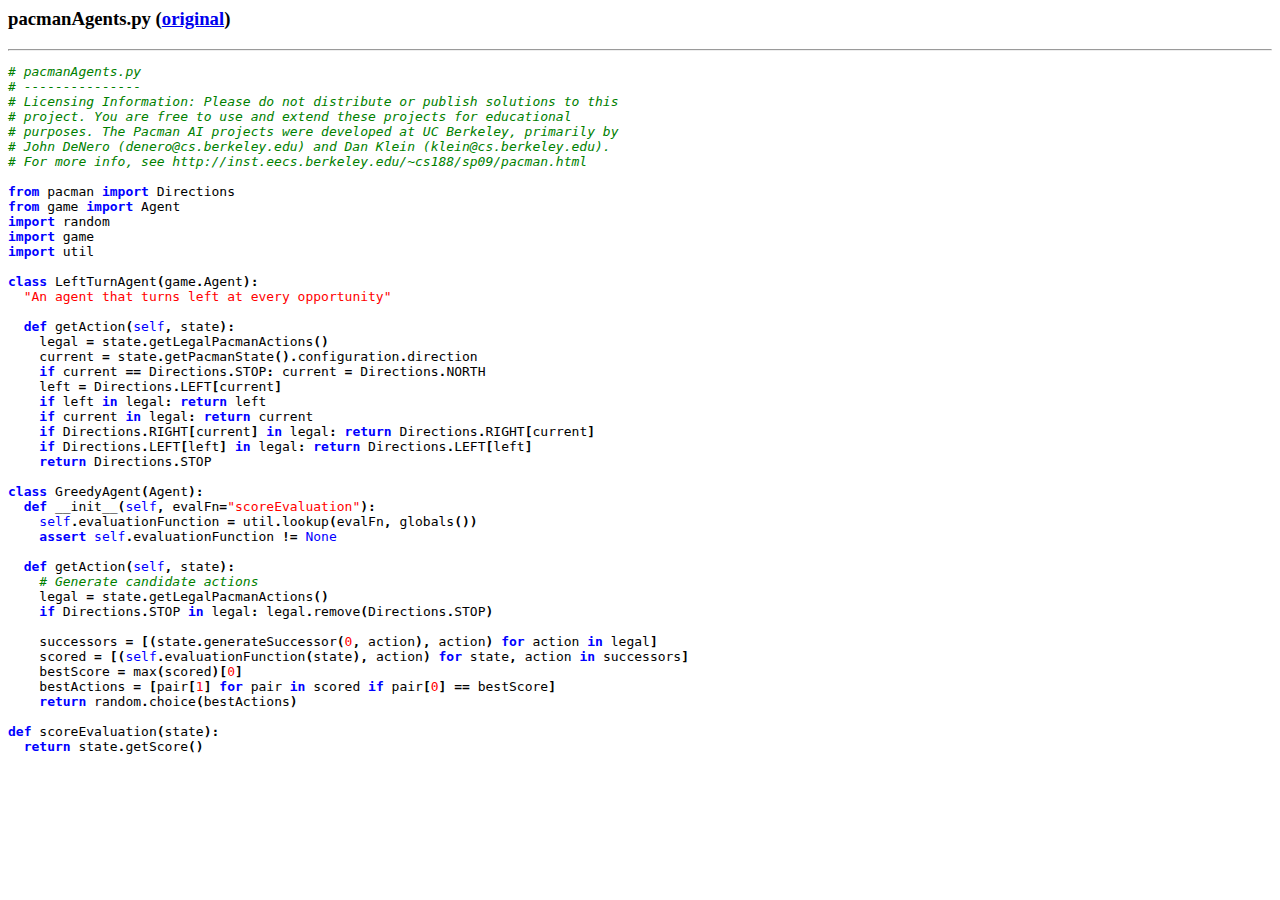
<file: lab-pacman/docs/pacmanAgents.html>
<html>
  <head>
  <title>pacmanAgents.py</title>
  </head>
  <body>
  <h3>pacmanAgents.py (<a href="../pacmanAgents.py">original</a>)</h3>
  <hr>
  <pre>
<span style="color: green; font-style: italic"># pacmanAgents.py
# ---------------
# Licensing Information: Please do not distribute or publish solutions to this
# project. You are free to use and extend these projects for educational
# purposes. The Pacman AI projects were developed at UC Berkeley, primarily by
# John DeNero (denero@cs.berkeley.edu) and Dan Klein (klein@cs.berkeley.edu).
# For more info, see http://inst.eecs.berkeley.edu/~cs188/sp09/pacman.html

</span><span style="color: blue; font-weight: bold">from </span>pacman <span style="color: blue; font-weight: bold">import </span>Directions
<span style="color: blue; font-weight: bold">from </span>game <span style="color: blue; font-weight: bold">import </span>Agent
<span style="color: blue; font-weight: bold">import </span>random
<span style="color: blue; font-weight: bold">import </span>game
<span style="color: blue; font-weight: bold">import </span>util

<span style="color: blue; font-weight: bold">class </span>LeftTurnAgent<span style="font-weight: bold">(</span>game<span style="font-weight: bold">.</span>Agent<span style="font-weight: bold">):
  </span><span style="color: red">"An agent that turns left at every opportunity"
  
  </span><span style="color: blue; font-weight: bold">def </span>getAction<span style="font-weight: bold">(</span><span style="color: blue">self</span><span style="font-weight: bold">, </span>state<span style="font-weight: bold">):
    </span>legal <span style="font-weight: bold">= </span>state<span style="font-weight: bold">.</span>getLegalPacmanActions<span style="font-weight: bold">()
    </span>current <span style="font-weight: bold">= </span>state<span style="font-weight: bold">.</span>getPacmanState<span style="font-weight: bold">().</span>configuration<span style="font-weight: bold">.</span>direction
    <span style="color: blue; font-weight: bold">if </span>current <span style="font-weight: bold">== </span>Directions<span style="font-weight: bold">.</span>STOP<span style="font-weight: bold">: </span>current <span style="font-weight: bold">= </span>Directions<span style="font-weight: bold">.</span>NORTH
    left <span style="font-weight: bold">= </span>Directions<span style="font-weight: bold">.</span>LEFT<span style="font-weight: bold">[</span>current<span style="font-weight: bold">]
    </span><span style="color: blue; font-weight: bold">if </span>left <span style="color: blue; font-weight: bold">in </span>legal<span style="font-weight: bold">: </span><span style="color: blue; font-weight: bold">return </span>left
    <span style="color: blue; font-weight: bold">if </span>current <span style="color: blue; font-weight: bold">in </span>legal<span style="font-weight: bold">: </span><span style="color: blue; font-weight: bold">return </span>current
    <span style="color: blue; font-weight: bold">if </span>Directions<span style="font-weight: bold">.</span>RIGHT<span style="font-weight: bold">[</span>current<span style="font-weight: bold">] </span><span style="color: blue; font-weight: bold">in </span>legal<span style="font-weight: bold">: </span><span style="color: blue; font-weight: bold">return </span>Directions<span style="font-weight: bold">.</span>RIGHT<span style="font-weight: bold">[</span>current<span style="font-weight: bold">]
    </span><span style="color: blue; font-weight: bold">if </span>Directions<span style="font-weight: bold">.</span>LEFT<span style="font-weight: bold">[</span>left<span style="font-weight: bold">] </span><span style="color: blue; font-weight: bold">in </span>legal<span style="font-weight: bold">: </span><span style="color: blue; font-weight: bold">return </span>Directions<span style="font-weight: bold">.</span>LEFT<span style="font-weight: bold">[</span>left<span style="font-weight: bold">]
    </span><span style="color: blue; font-weight: bold">return </span>Directions<span style="font-weight: bold">.</span>STOP

<span style="color: blue; font-weight: bold">class </span>GreedyAgent<span style="font-weight: bold">(</span>Agent<span style="font-weight: bold">):
  </span><span style="color: blue; font-weight: bold">def </span>__init__<span style="font-weight: bold">(</span><span style="color: blue">self</span><span style="font-weight: bold">, </span>evalFn<span style="font-weight: bold">=</span><span style="color: red">"scoreEvaluation"</span><span style="font-weight: bold">):
    </span><span style="color: blue">self</span><span style="font-weight: bold">.</span>evaluationFunction <span style="font-weight: bold">= </span>util<span style="font-weight: bold">.</span>lookup<span style="font-weight: bold">(</span>evalFn<span style="font-weight: bold">, </span>globals<span style="font-weight: bold">())
    </span><span style="color: blue; font-weight: bold">assert </span><span style="color: blue">self</span><span style="font-weight: bold">.</span>evaluationFunction <span style="font-weight: bold">!= </span><span style="color: blue">None
        
  </span><span style="color: blue; font-weight: bold">def </span>getAction<span style="font-weight: bold">(</span><span style="color: blue">self</span><span style="font-weight: bold">, </span>state<span style="font-weight: bold">):
    </span><span style="color: green; font-style: italic"># Generate candidate actions
    </span>legal <span style="font-weight: bold">= </span>state<span style="font-weight: bold">.</span>getLegalPacmanActions<span style="font-weight: bold">()
    </span><span style="color: blue; font-weight: bold">if </span>Directions<span style="font-weight: bold">.</span>STOP <span style="color: blue; font-weight: bold">in </span>legal<span style="font-weight: bold">: </span>legal<span style="font-weight: bold">.</span>remove<span style="font-weight: bold">(</span>Directions<span style="font-weight: bold">.</span>STOP<span style="font-weight: bold">)
      
    </span>successors <span style="font-weight: bold">= [(</span>state<span style="font-weight: bold">.</span>generateSuccessor<span style="font-weight: bold">(</span><span style="color: red">0</span><span style="font-weight: bold">, </span>action<span style="font-weight: bold">), </span>action<span style="font-weight: bold">) </span><span style="color: blue; font-weight: bold">for </span>action <span style="color: blue; font-weight: bold">in </span>legal<span style="font-weight: bold">] 
    </span>scored <span style="font-weight: bold">= [(</span><span style="color: blue">self</span><span style="font-weight: bold">.</span>evaluationFunction<span style="font-weight: bold">(</span>state<span style="font-weight: bold">), </span>action<span style="font-weight: bold">) </span><span style="color: blue; font-weight: bold">for </span>state<span style="font-weight: bold">, </span>action <span style="color: blue; font-weight: bold">in </span>successors<span style="font-weight: bold">]
    </span>bestScore <span style="font-weight: bold">= </span>max<span style="font-weight: bold">(</span>scored<span style="font-weight: bold">)[</span><span style="color: red">0</span><span style="font-weight: bold">]
    </span>bestActions <span style="font-weight: bold">= [</span>pair<span style="font-weight: bold">[</span><span style="color: red">1</span><span style="font-weight: bold">] </span><span style="color: blue; font-weight: bold">for </span>pair <span style="color: blue; font-weight: bold">in </span>scored <span style="color: blue; font-weight: bold">if </span>pair<span style="font-weight: bold">[</span><span style="color: red">0</span><span style="font-weight: bold">] == </span>bestScore<span style="font-weight: bold">]
    </span><span style="color: blue; font-weight: bold">return </span>random<span style="font-weight: bold">.</span>choice<span style="font-weight: bold">(</span>bestActions<span style="font-weight: bold">)
  
</span><span style="color: blue; font-weight: bold">def </span>scoreEvaluation<span style="font-weight: bold">(</span>state<span style="font-weight: bold">):
  </span><span style="color: blue; font-weight: bold">return </span>state<span style="font-weight: bold">.</span>getScore<span style="font-weight: bold">()  </span>
  </pre>
  </body>
  </html>
</file>
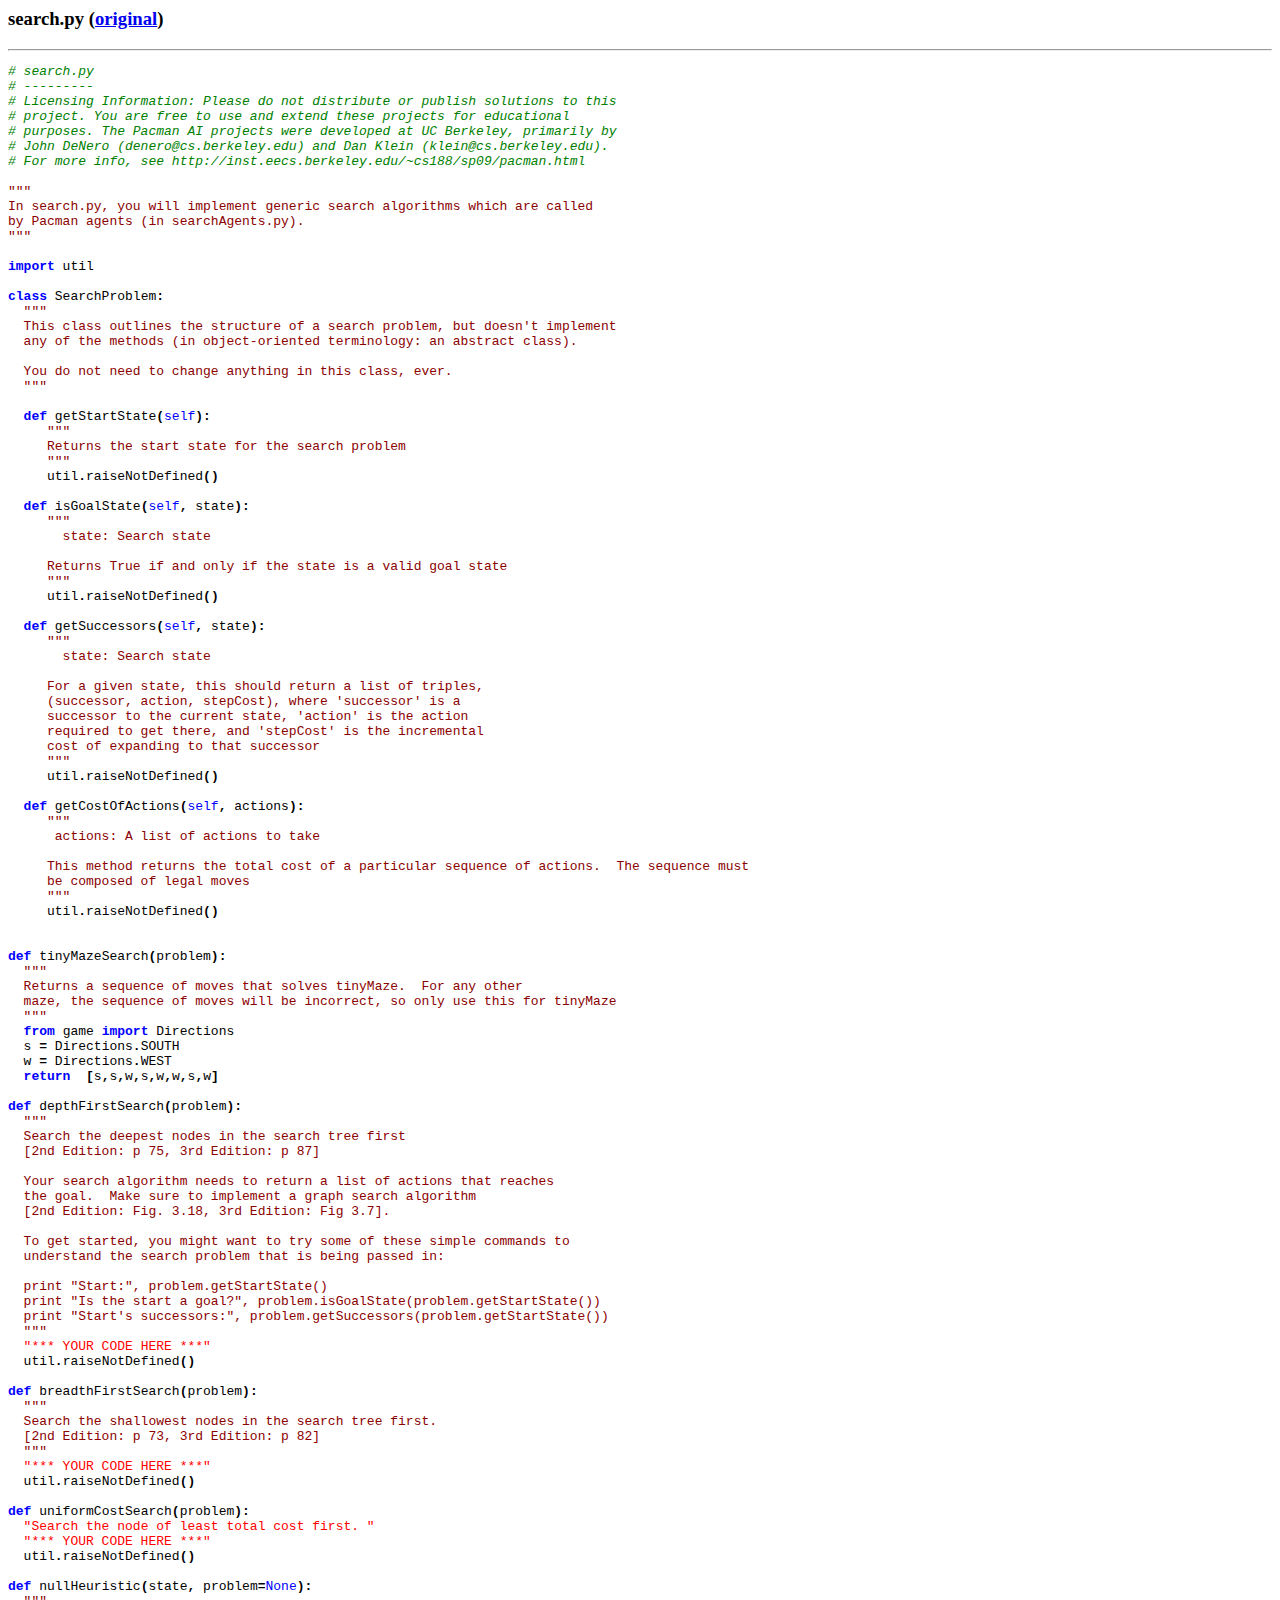
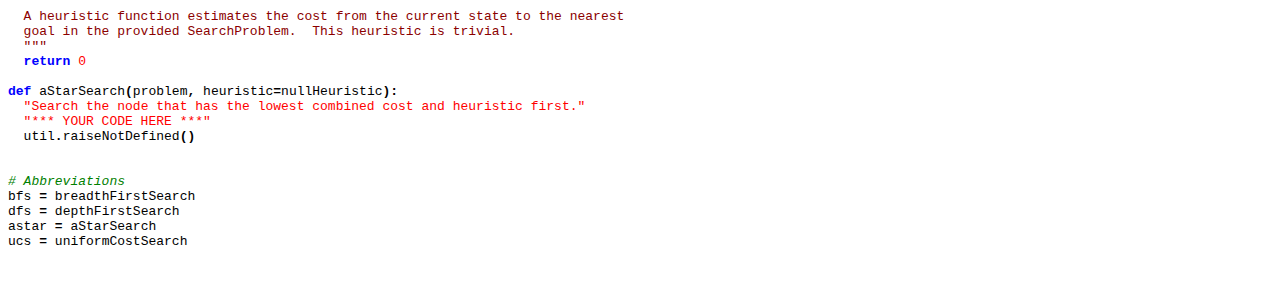
<file: lab-pacman/docs/search.html>
<html>
  <head>
  <title>search.py</title>
  </head>
  <body>
  <h3>search.py (<a href="../search.py">original</a>)</h3>
  <hr>
  <pre>
<span style="color: green; font-style: italic"># search.py
# ---------
# Licensing Information: Please do not distribute or publish solutions to this
# project. You are free to use and extend these projects for educational
# purposes. The Pacman AI projects were developed at UC Berkeley, primarily by
# John DeNero (denero@cs.berkeley.edu) and Dan Klein (klein@cs.berkeley.edu).
# For more info, see http://inst.eecs.berkeley.edu/~cs188/sp09/pacman.html

</span><span style="color: darkred">"""
In search.py, you will implement generic search algorithms which are called 
by Pacman agents (in searchAgents.py).
"""

</span><span style="color: blue; font-weight: bold">import </span>util

<span style="color: blue; font-weight: bold">class </span>SearchProblem<span style="font-weight: bold">:
  </span><span style="color: darkred">"""
  This class outlines the structure of a search problem, but doesn't implement
  any of the methods (in object-oriented terminology: an abstract class).
  
  You do not need to change anything in this class, ever.
  """
  
  </span><span style="color: blue; font-weight: bold">def </span>getStartState<span style="font-weight: bold">(</span><span style="color: blue">self</span><span style="font-weight: bold">):
     </span><span style="color: darkred">"""
     Returns the start state for the search problem 
     """
     </span>util<span style="font-weight: bold">.</span>raiseNotDefined<span style="font-weight: bold">()
    
  </span><span style="color: blue; font-weight: bold">def </span>isGoalState<span style="font-weight: bold">(</span><span style="color: blue">self</span><span style="font-weight: bold">, </span>state<span style="font-weight: bold">):
     </span><span style="color: darkred">"""
       state: Search state
    
     Returns True if and only if the state is a valid goal state
     """
     </span>util<span style="font-weight: bold">.</span>raiseNotDefined<span style="font-weight: bold">()

  </span><span style="color: blue; font-weight: bold">def </span>getSuccessors<span style="font-weight: bold">(</span><span style="color: blue">self</span><span style="font-weight: bold">, </span>state<span style="font-weight: bold">):
     </span><span style="color: darkred">"""
       state: Search state
     
     For a given state, this should return a list of triples, 
     (successor, action, stepCost), where 'successor' is a 
     successor to the current state, 'action' is the action
     required to get there, and 'stepCost' is the incremental 
     cost of expanding to that successor
     """
     </span>util<span style="font-weight: bold">.</span>raiseNotDefined<span style="font-weight: bold">()

  </span><span style="color: blue; font-weight: bold">def </span>getCostOfActions<span style="font-weight: bold">(</span><span style="color: blue">self</span><span style="font-weight: bold">, </span>actions<span style="font-weight: bold">):
     </span><span style="color: darkred">"""
      actions: A list of actions to take
 
     This method returns the total cost of a particular sequence of actions.  The sequence must
     be composed of legal moves
     """
     </span>util<span style="font-weight: bold">.</span>raiseNotDefined<span style="font-weight: bold">()
           

</span><span style="color: blue; font-weight: bold">def </span>tinyMazeSearch<span style="font-weight: bold">(</span>problem<span style="font-weight: bold">):
  </span><span style="color: darkred">"""
  Returns a sequence of moves that solves tinyMaze.  For any other
  maze, the sequence of moves will be incorrect, so only use this for tinyMaze
  """
  </span><span style="color: blue; font-weight: bold">from </span>game <span style="color: blue; font-weight: bold">import </span>Directions
  s <span style="font-weight: bold">= </span>Directions<span style="font-weight: bold">.</span>SOUTH
  w <span style="font-weight: bold">= </span>Directions<span style="font-weight: bold">.</span>WEST
  <span style="color: blue; font-weight: bold">return  </span><span style="font-weight: bold">[</span>s<span style="font-weight: bold">,</span>s<span style="font-weight: bold">,</span>w<span style="font-weight: bold">,</span>s<span style="font-weight: bold">,</span>w<span style="font-weight: bold">,</span>w<span style="font-weight: bold">,</span>s<span style="font-weight: bold">,</span>w<span style="font-weight: bold">]

</span><span style="color: blue; font-weight: bold">def </span>depthFirstSearch<span style="font-weight: bold">(</span>problem<span style="font-weight: bold">):
  </span><span style="color: darkred">"""
  Search the deepest nodes in the search tree first
  [2nd Edition: p 75, 3rd Edition: p 87]
  
  Your search algorithm needs to return a list of actions that reaches
  the goal.  Make sure to implement a graph search algorithm 
  [2nd Edition: Fig. 3.18, 3rd Edition: Fig 3.7].
  
  To get started, you might want to try some of these simple commands to
  understand the search problem that is being passed in:
  
  print "Start:", problem.getStartState()
  print "Is the start a goal?", problem.isGoalState(problem.getStartState())
  print "Start's successors:", problem.getSuccessors(problem.getStartState())
  """
  </span><span style="color: red">"*** YOUR CODE HERE ***"
  </span>util<span style="font-weight: bold">.</span>raiseNotDefined<span style="font-weight: bold">()

</span><span style="color: blue; font-weight: bold">def </span>breadthFirstSearch<span style="font-weight: bold">(</span>problem<span style="font-weight: bold">):
  </span><span style="color: darkred">"""
  Search the shallowest nodes in the search tree first.
  [2nd Edition: p 73, 3rd Edition: p 82]
  """
  </span><span style="color: red">"*** YOUR CODE HERE ***"
  </span>util<span style="font-weight: bold">.</span>raiseNotDefined<span style="font-weight: bold">()
      
</span><span style="color: blue; font-weight: bold">def </span>uniformCostSearch<span style="font-weight: bold">(</span>problem<span style="font-weight: bold">):
  </span><span style="color: red">"Search the node of least total cost first. "
  "*** YOUR CODE HERE ***"
  </span>util<span style="font-weight: bold">.</span>raiseNotDefined<span style="font-weight: bold">()

</span><span style="color: blue; font-weight: bold">def </span>nullHeuristic<span style="font-weight: bold">(</span>state<span style="font-weight: bold">, </span>problem<span style="font-weight: bold">=</span><span style="color: blue">None</span><span style="font-weight: bold">):
  </span><span style="color: darkred">"""
  A heuristic function estimates the cost from the current state to the nearest
  goal in the provided SearchProblem.  This heuristic is trivial.
  """
  </span><span style="color: blue; font-weight: bold">return </span><span style="color: red">0

</span><span style="color: blue; font-weight: bold">def </span>aStarSearch<span style="font-weight: bold">(</span>problem<span style="font-weight: bold">, </span>heuristic<span style="font-weight: bold">=</span>nullHeuristic<span style="font-weight: bold">):
  </span><span style="color: red">"Search the node that has the lowest combined cost and heuristic first."
  "*** YOUR CODE HERE ***"
  </span>util<span style="font-weight: bold">.</span>raiseNotDefined<span style="font-weight: bold">()
    
  
</span><span style="color: green; font-style: italic"># Abbreviations
</span>bfs <span style="font-weight: bold">= </span>breadthFirstSearch
dfs <span style="font-weight: bold">= </span>depthFirstSearch
astar <span style="font-weight: bold">= </span>aStarSearch
ucs <span style="font-weight: bold">= </span>uniformCostSearch

  </pre>
  </body>
  </html>
</file>
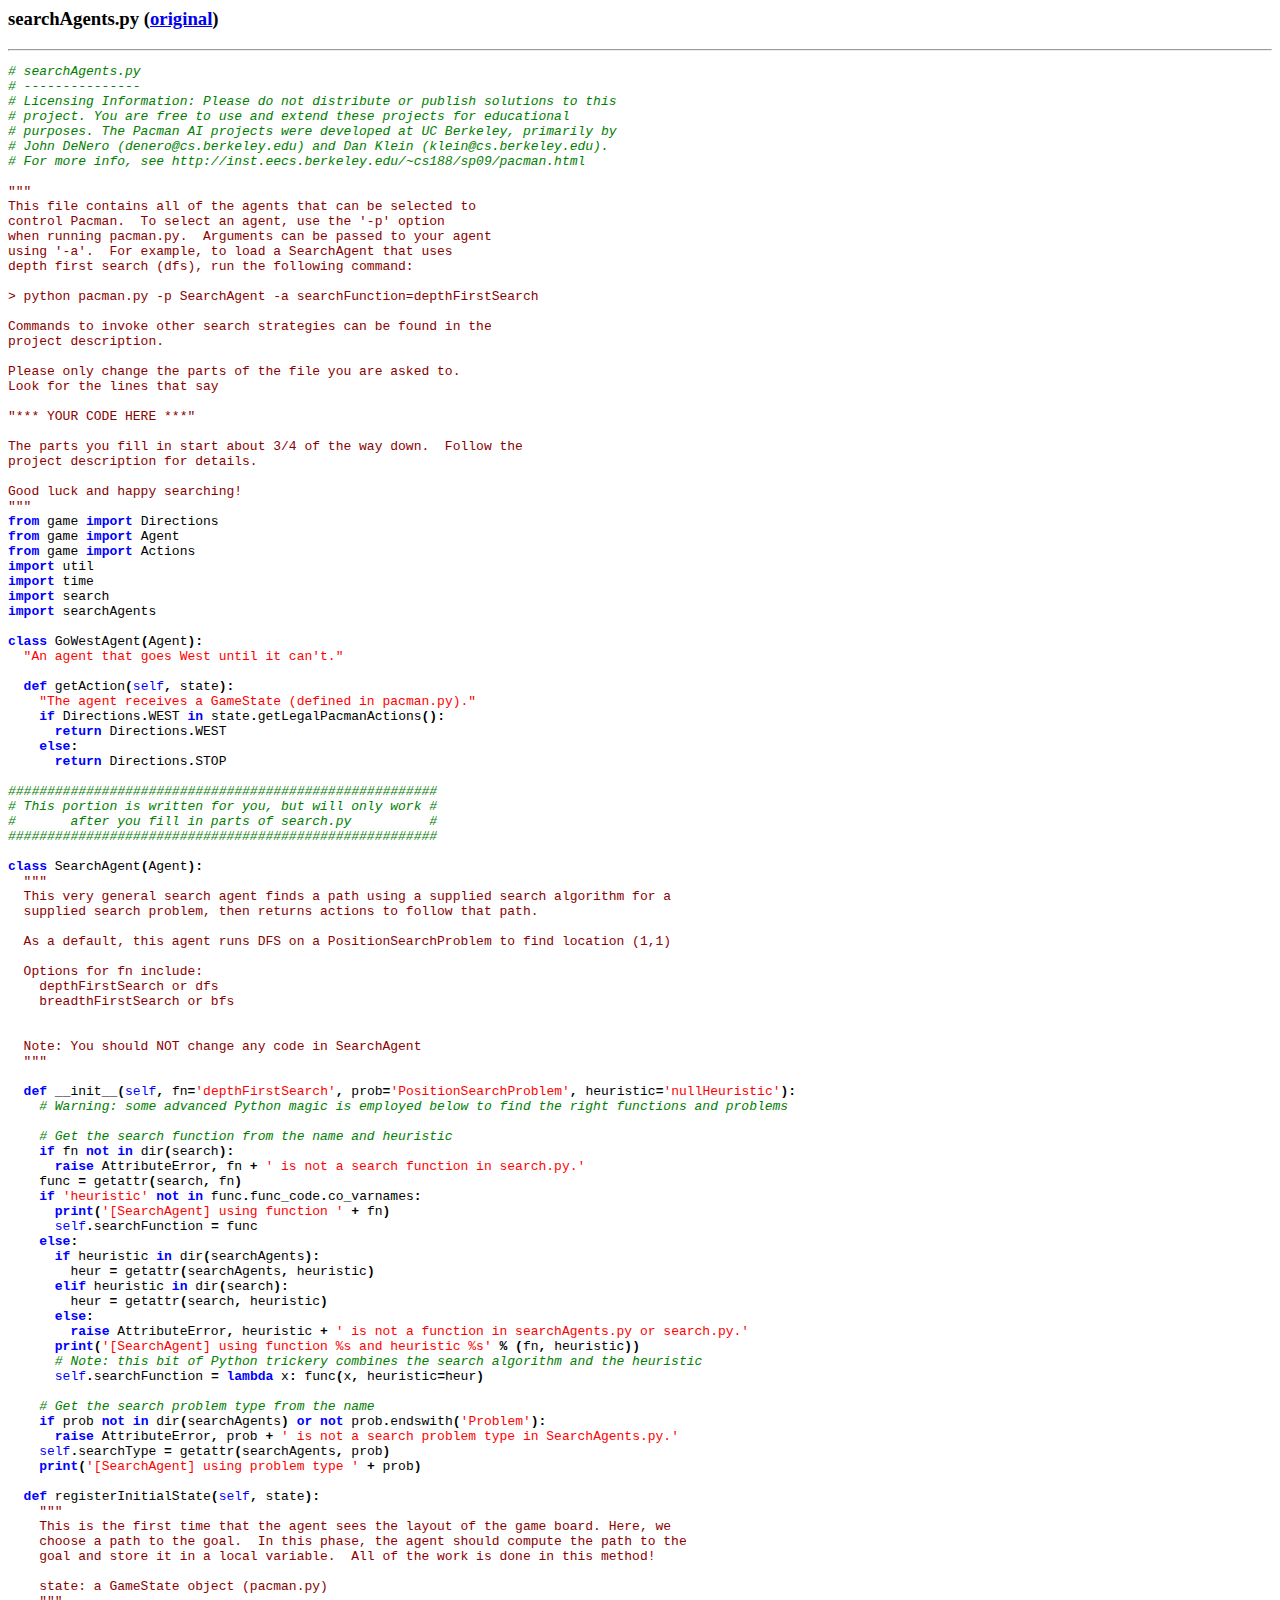
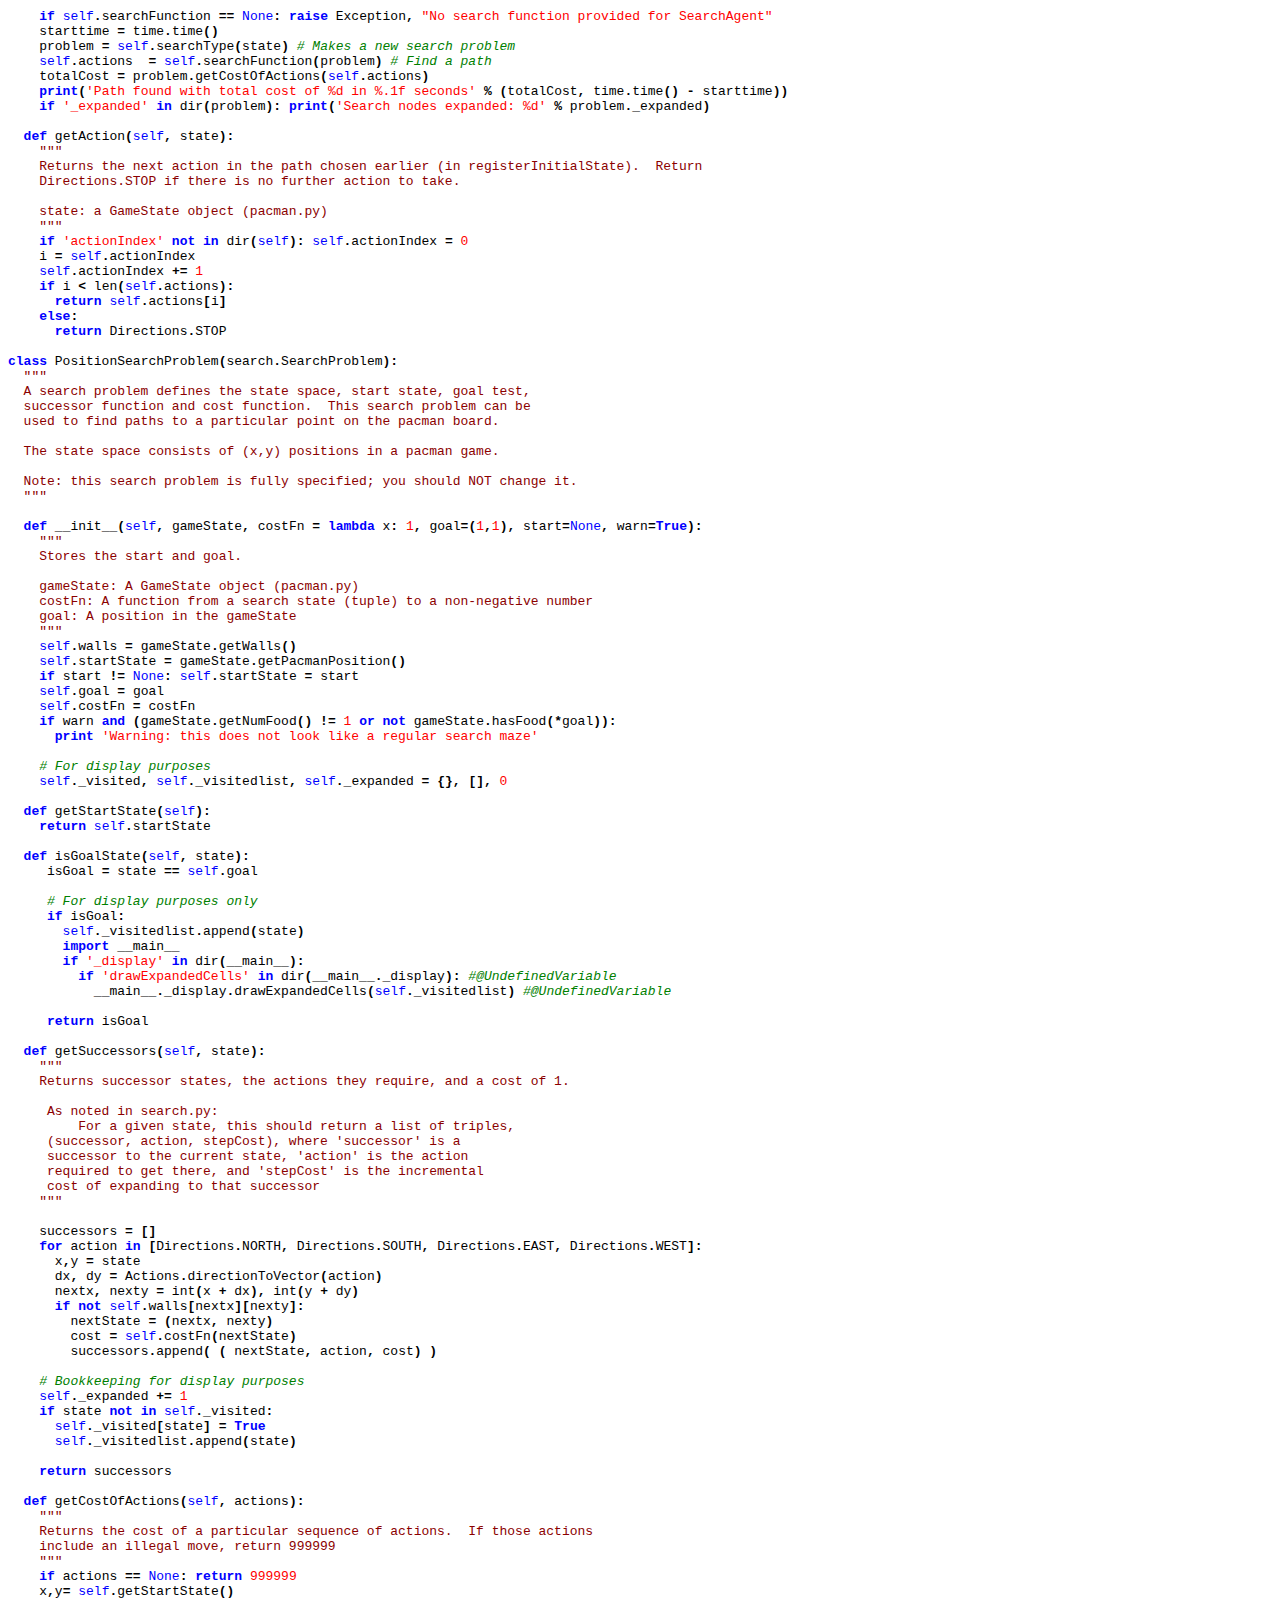
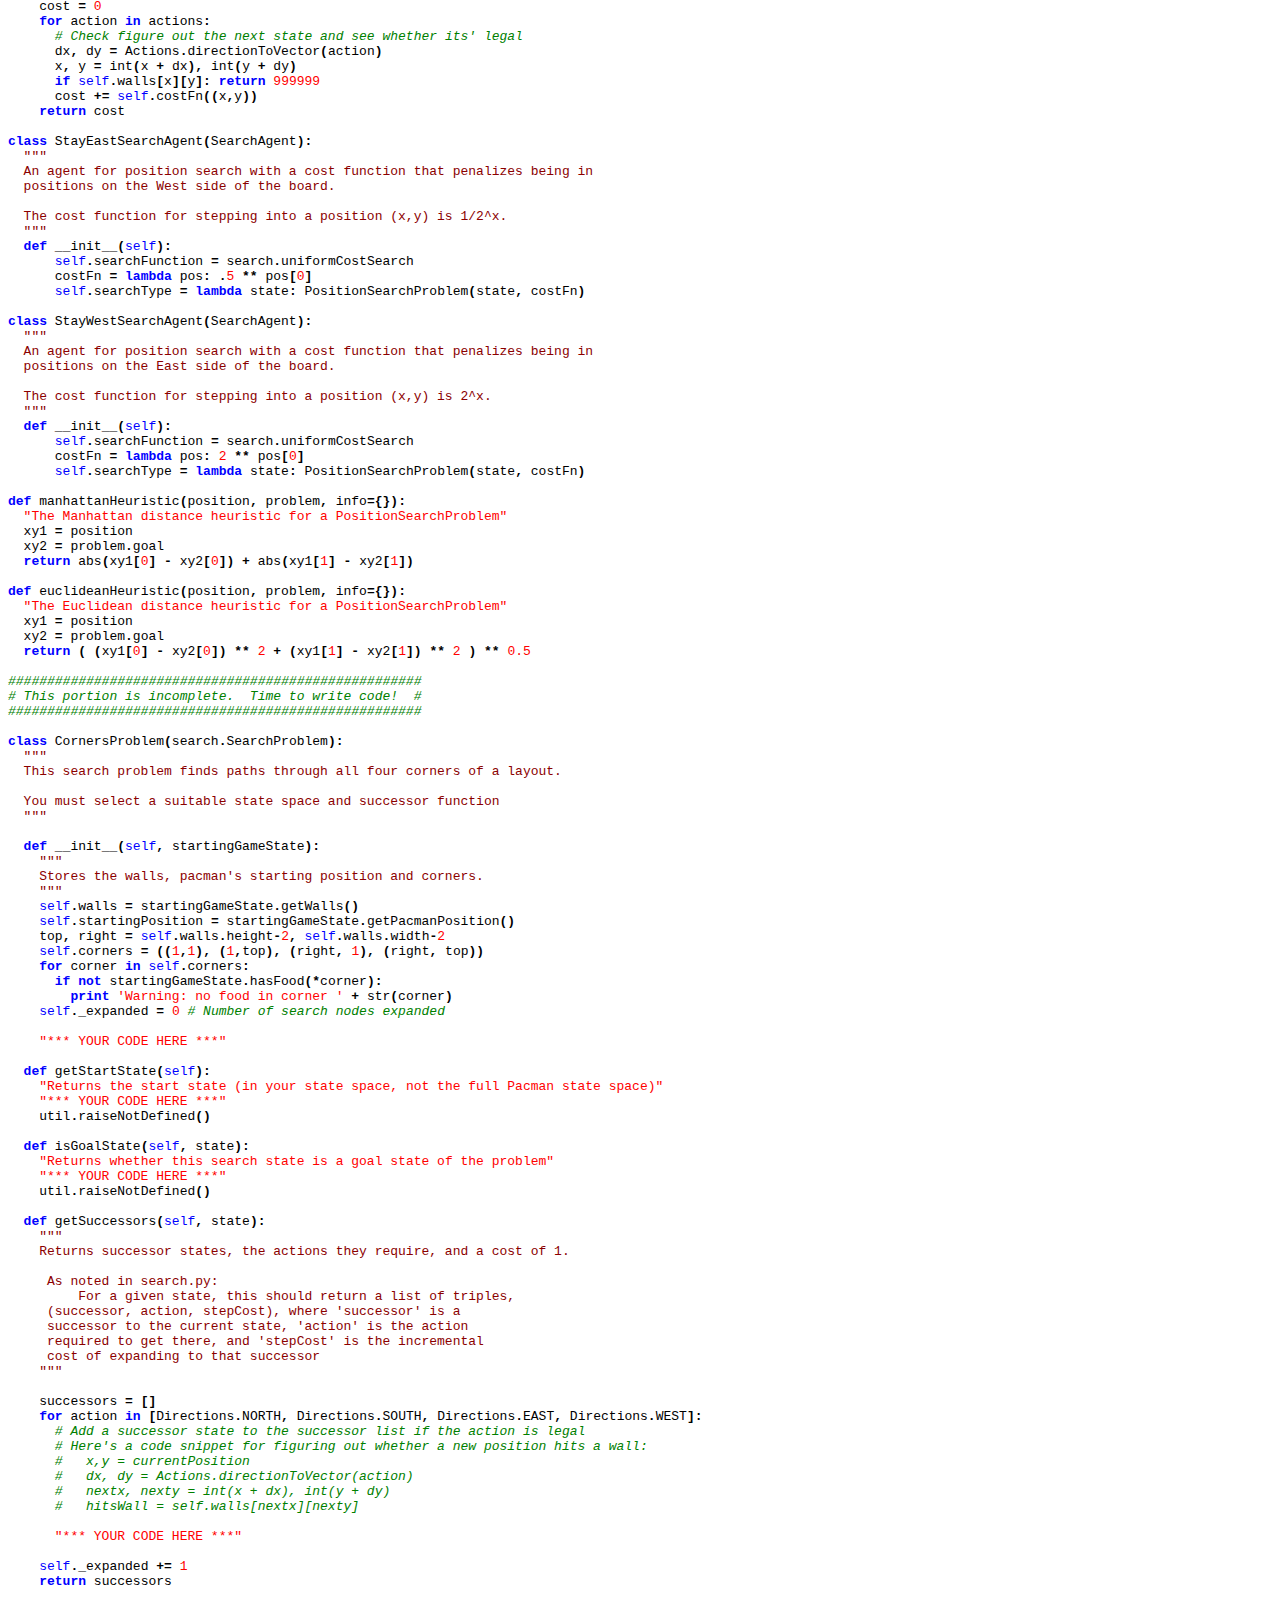
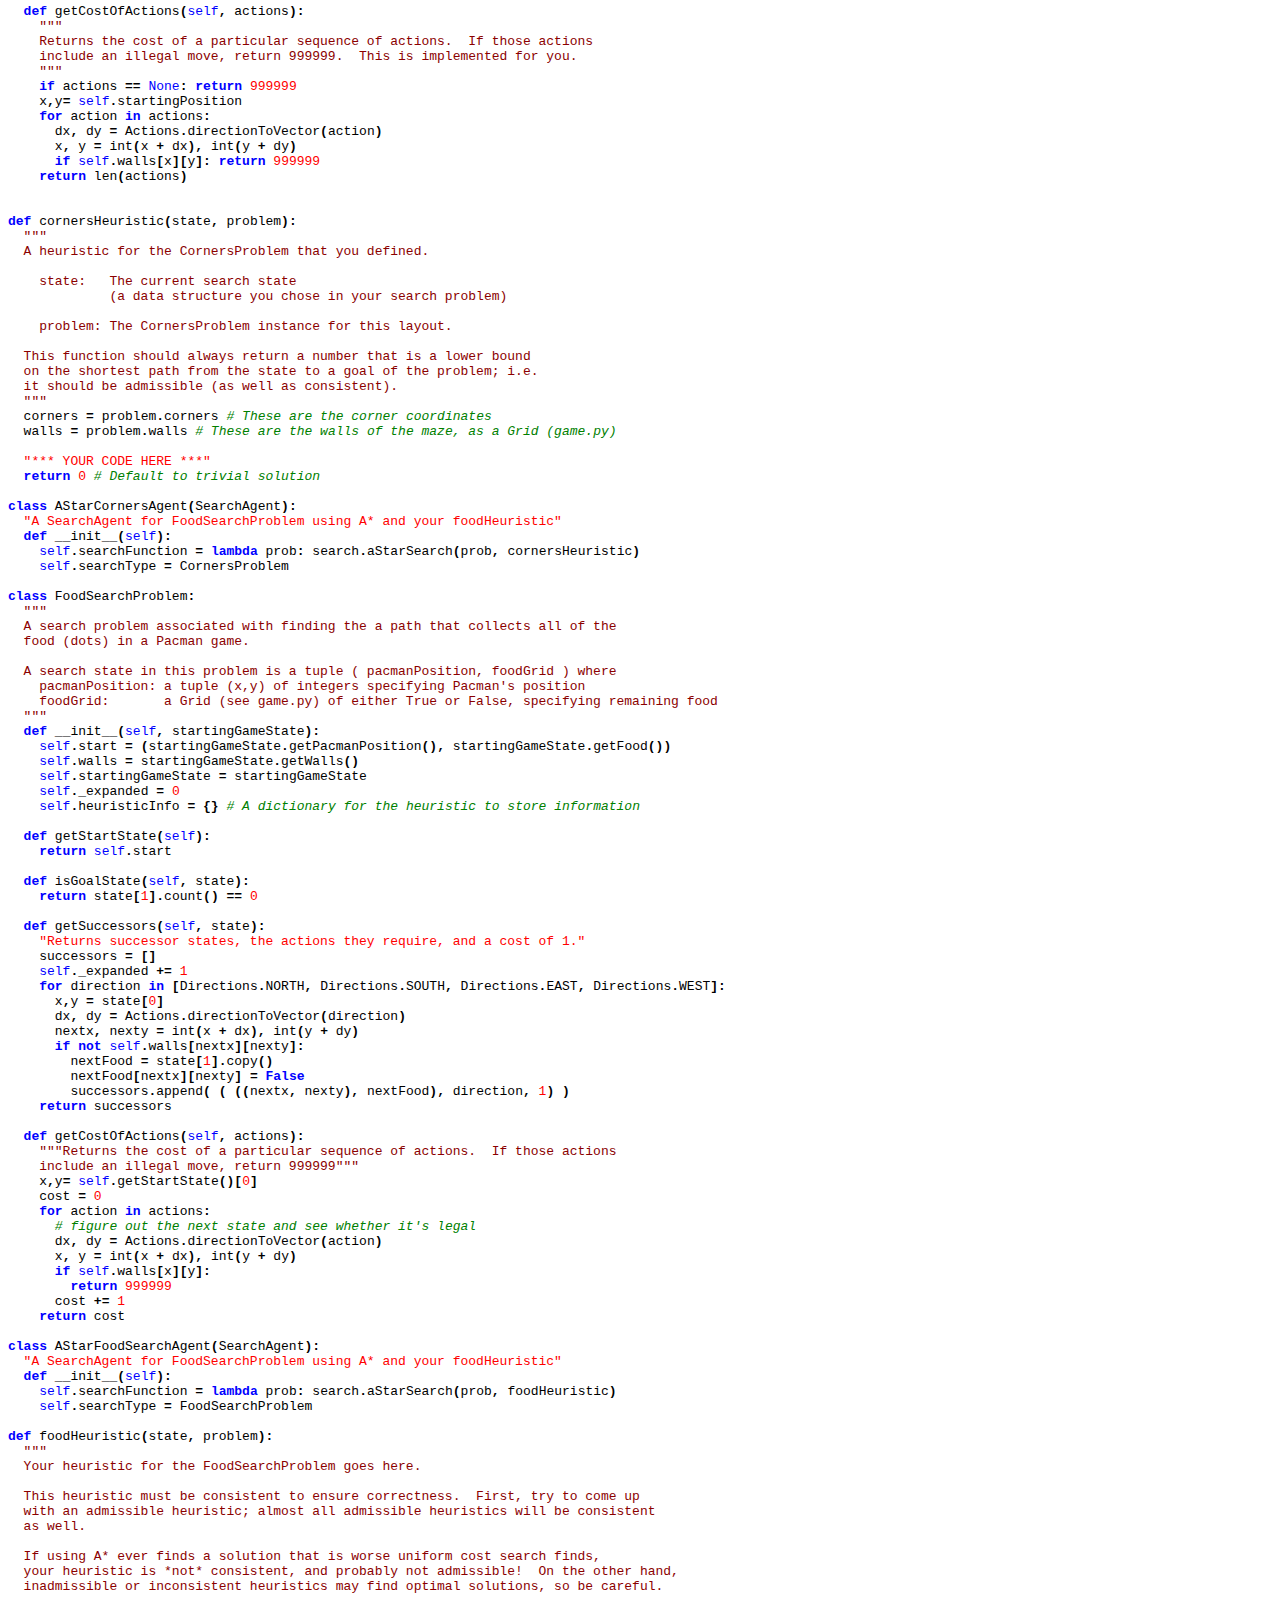
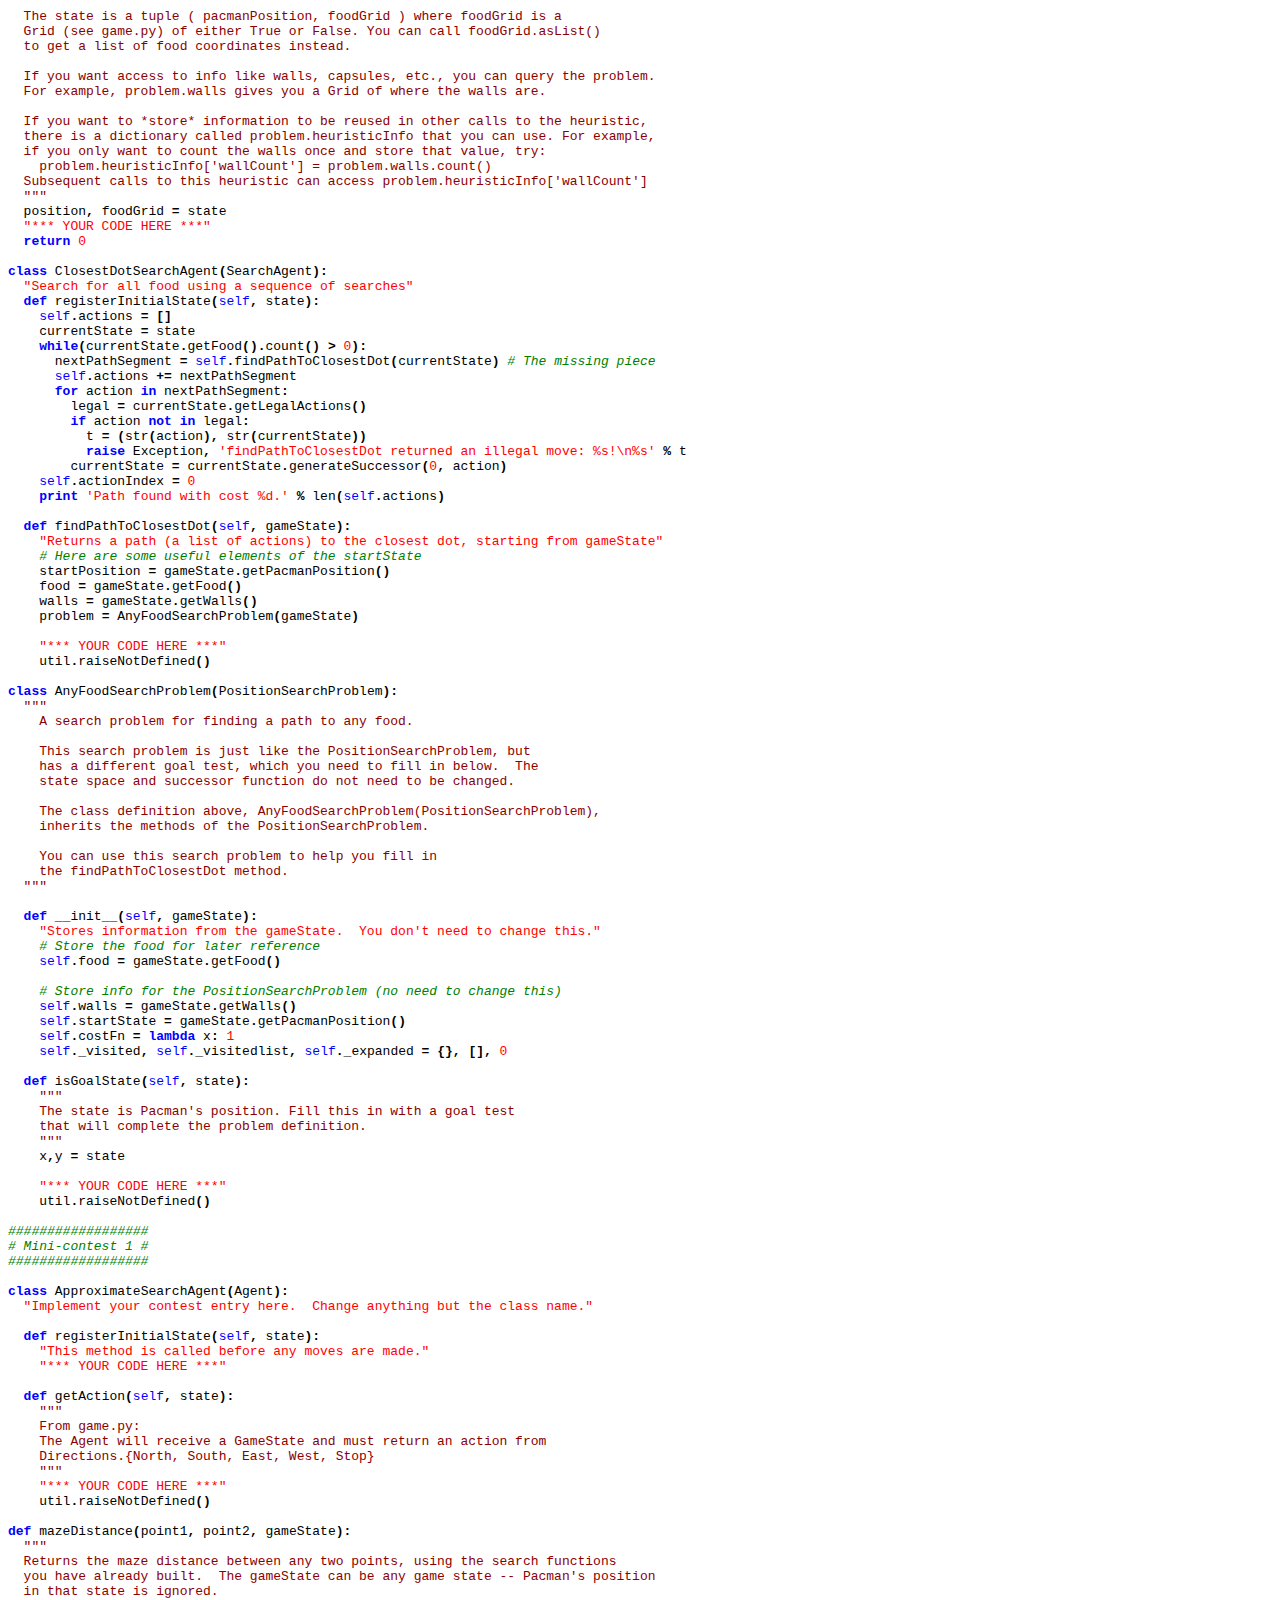
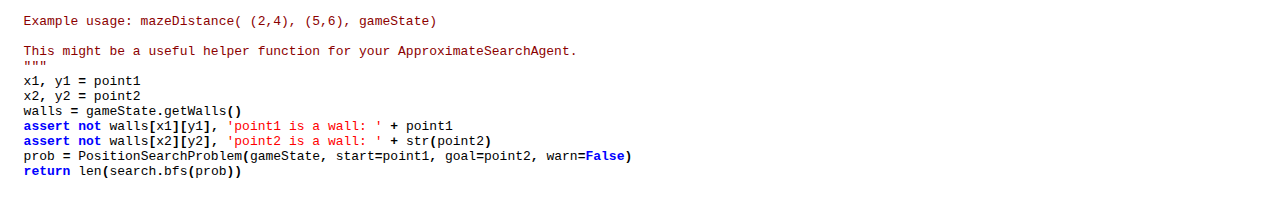
<file: lab-pacman/docs/searchAgents.html>
<html>
  <head>
  <title>searchAgents.py</title>
  </head>
  <body>
  <h3>searchAgents.py (<a href="../searchAgents.py">original</a>)</h3>
  <hr>
  <pre>
<span style="color: green; font-style: italic"># searchAgents.py
# ---------------
# Licensing Information: Please do not distribute or publish solutions to this
# project. You are free to use and extend these projects for educational
# purposes. The Pacman AI projects were developed at UC Berkeley, primarily by
# John DeNero (denero@cs.berkeley.edu) and Dan Klein (klein@cs.berkeley.edu).
# For more info, see http://inst.eecs.berkeley.edu/~cs188/sp09/pacman.html

</span><span style="color: darkred">"""
This file contains all of the agents that can be selected to 
control Pacman.  To select an agent, use the '-p' option
when running pacman.py.  Arguments can be passed to your agent
using '-a'.  For example, to load a SearchAgent that uses
depth first search (dfs), run the following command:

&gt; python pacman.py -p SearchAgent -a searchFunction=depthFirstSearch

Commands to invoke other search strategies can be found in the 
project description.

Please only change the parts of the file you are asked to.
Look for the lines that say

"*** YOUR CODE HERE ***"

The parts you fill in start about 3/4 of the way down.  Follow the
project description for details.

Good luck and happy searching!
"""
</span><span style="color: blue; font-weight: bold">from </span>game <span style="color: blue; font-weight: bold">import </span>Directions
<span style="color: blue; font-weight: bold">from </span>game <span style="color: blue; font-weight: bold">import </span>Agent
<span style="color: blue; font-weight: bold">from </span>game <span style="color: blue; font-weight: bold">import </span>Actions
<span style="color: blue; font-weight: bold">import </span>util
<span style="color: blue; font-weight: bold">import </span>time
<span style="color: blue; font-weight: bold">import </span>search
<span style="color: blue; font-weight: bold">import </span>searchAgents

<span style="color: blue; font-weight: bold">class </span>GoWestAgent<span style="font-weight: bold">(</span>Agent<span style="font-weight: bold">):
  </span><span style="color: red">"An agent that goes West until it can't."
  
  </span><span style="color: blue; font-weight: bold">def </span>getAction<span style="font-weight: bold">(</span><span style="color: blue">self</span><span style="font-weight: bold">, </span>state<span style="font-weight: bold">):
    </span><span style="color: red">"The agent receives a GameState (defined in pacman.py)."
    </span><span style="color: blue; font-weight: bold">if </span>Directions<span style="font-weight: bold">.</span>WEST <span style="color: blue; font-weight: bold">in </span>state<span style="font-weight: bold">.</span>getLegalPacmanActions<span style="font-weight: bold">():
      </span><span style="color: blue; font-weight: bold">return </span>Directions<span style="font-weight: bold">.</span>WEST
    <span style="color: blue; font-weight: bold">else</span><span style="font-weight: bold">:
      </span><span style="color: blue; font-weight: bold">return </span>Directions<span style="font-weight: bold">.</span>STOP

<span style="color: green; font-style: italic">#######################################################
# This portion is written for you, but will only work #
#       after you fill in parts of search.py          #
#######################################################

</span><span style="color: blue; font-weight: bold">class </span>SearchAgent<span style="font-weight: bold">(</span>Agent<span style="font-weight: bold">):
  </span><span style="color: darkred">"""
  This very general search agent finds a path using a supplied search algorithm for a
  supplied search problem, then returns actions to follow that path.
  
  As a default, this agent runs DFS on a PositionSearchProblem to find location (1,1)
  
  Options for fn include:
    depthFirstSearch or dfs
    breadthFirstSearch or bfs
    
  
  Note: You should NOT change any code in SearchAgent
  """
    
  </span><span style="color: blue; font-weight: bold">def </span>__init__<span style="font-weight: bold">(</span><span style="color: blue">self</span><span style="font-weight: bold">, </span>fn<span style="font-weight: bold">=</span><span style="color: red">'depthFirstSearch'</span><span style="font-weight: bold">, </span>prob<span style="font-weight: bold">=</span><span style="color: red">'PositionSearchProblem'</span><span style="font-weight: bold">, </span>heuristic<span style="font-weight: bold">=</span><span style="color: red">'nullHeuristic'</span><span style="font-weight: bold">):
    </span><span style="color: green; font-style: italic"># Warning: some advanced Python magic is employed below to find the right functions and problems
    
    # Get the search function from the name and heuristic
    </span><span style="color: blue; font-weight: bold">if </span>fn <span style="color: blue; font-weight: bold">not in </span>dir<span style="font-weight: bold">(</span>search<span style="font-weight: bold">): 
      </span><span style="color: blue; font-weight: bold">raise </span>AttributeError<span style="font-weight: bold">, </span>fn <span style="font-weight: bold">+ </span><span style="color: red">' is not a search function in search.py.'
    </span>func <span style="font-weight: bold">= </span>getattr<span style="font-weight: bold">(</span>search<span style="font-weight: bold">, </span>fn<span style="font-weight: bold">)
    </span><span style="color: blue; font-weight: bold">if </span><span style="color: red">'heuristic' </span><span style="color: blue; font-weight: bold">not in </span>func<span style="font-weight: bold">.</span>func_code<span style="font-weight: bold">.</span>co_varnames<span style="font-weight: bold">:
      </span><span style="color: blue; font-weight: bold">print</span><span style="font-weight: bold">(</span><span style="color: red">'[SearchAgent] using function ' </span><span style="font-weight: bold">+ </span>fn<span style="font-weight: bold">) 
      </span><span style="color: blue">self</span><span style="font-weight: bold">.</span>searchFunction <span style="font-weight: bold">= </span>func
    <span style="color: blue; font-weight: bold">else</span><span style="font-weight: bold">:
      </span><span style="color: blue; font-weight: bold">if </span>heuristic <span style="color: blue; font-weight: bold">in </span>dir<span style="font-weight: bold">(</span>searchAgents<span style="font-weight: bold">):
        </span>heur <span style="font-weight: bold">= </span>getattr<span style="font-weight: bold">(</span>searchAgents<span style="font-weight: bold">, </span>heuristic<span style="font-weight: bold">)
      </span><span style="color: blue; font-weight: bold">elif </span>heuristic <span style="color: blue; font-weight: bold">in </span>dir<span style="font-weight: bold">(</span>search<span style="font-weight: bold">):
        </span>heur <span style="font-weight: bold">= </span>getattr<span style="font-weight: bold">(</span>search<span style="font-weight: bold">, </span>heuristic<span style="font-weight: bold">)
      </span><span style="color: blue; font-weight: bold">else</span><span style="font-weight: bold">:
        </span><span style="color: blue; font-weight: bold">raise </span>AttributeError<span style="font-weight: bold">, </span>heuristic <span style="font-weight: bold">+ </span><span style="color: red">' is not a function in searchAgents.py or search.py.'
      </span><span style="color: blue; font-weight: bold">print</span><span style="font-weight: bold">(</span><span style="color: red">'[SearchAgent] using function %s and heuristic %s' </span><span style="font-weight: bold">% (</span>fn<span style="font-weight: bold">, </span>heuristic<span style="font-weight: bold">)) 
      </span><span style="color: green; font-style: italic"># Note: this bit of Python trickery combines the search algorithm and the heuristic
      </span><span style="color: blue">self</span><span style="font-weight: bold">.</span>searchFunction <span style="font-weight: bold">= </span><span style="color: blue; font-weight: bold">lambda </span>x<span style="font-weight: bold">: </span>func<span style="font-weight: bold">(</span>x<span style="font-weight: bold">, </span>heuristic<span style="font-weight: bold">=</span>heur<span style="font-weight: bold">)
      
    </span><span style="color: green; font-style: italic"># Get the search problem type from the name
    </span><span style="color: blue; font-weight: bold">if </span>prob <span style="color: blue; font-weight: bold">not in </span>dir<span style="font-weight: bold">(</span>searchAgents<span style="font-weight: bold">) </span><span style="color: blue; font-weight: bold">or not </span>prob<span style="font-weight: bold">.</span>endswith<span style="font-weight: bold">(</span><span style="color: red">'Problem'</span><span style="font-weight: bold">): 
      </span><span style="color: blue; font-weight: bold">raise </span>AttributeError<span style="font-weight: bold">, </span>prob <span style="font-weight: bold">+ </span><span style="color: red">' is not a search problem type in SearchAgents.py.'
    </span><span style="color: blue">self</span><span style="font-weight: bold">.</span>searchType <span style="font-weight: bold">= </span>getattr<span style="font-weight: bold">(</span>searchAgents<span style="font-weight: bold">, </span>prob<span style="font-weight: bold">)
    </span><span style="color: blue; font-weight: bold">print</span><span style="font-weight: bold">(</span><span style="color: red">'[SearchAgent] using problem type ' </span><span style="font-weight: bold">+ </span>prob<span style="font-weight: bold">) 
    
  </span><span style="color: blue; font-weight: bold">def </span>registerInitialState<span style="font-weight: bold">(</span><span style="color: blue">self</span><span style="font-weight: bold">, </span>state<span style="font-weight: bold">):
    </span><span style="color: darkred">"""
    This is the first time that the agent sees the layout of the game board. Here, we
    choose a path to the goal.  In this phase, the agent should compute the path to the
    goal and store it in a local variable.  All of the work is done in this method!
    
    state: a GameState object (pacman.py)
    """
    </span><span style="color: blue; font-weight: bold">if </span><span style="color: blue">self</span><span style="font-weight: bold">.</span>searchFunction <span style="font-weight: bold">== </span><span style="color: blue">None</span><span style="font-weight: bold">: </span><span style="color: blue; font-weight: bold">raise </span>Exception<span style="font-weight: bold">, </span><span style="color: red">"No search function provided for SearchAgent"
    </span>starttime <span style="font-weight: bold">= </span>time<span style="font-weight: bold">.</span>time<span style="font-weight: bold">()
    </span>problem <span style="font-weight: bold">= </span><span style="color: blue">self</span><span style="font-weight: bold">.</span>searchType<span style="font-weight: bold">(</span>state<span style="font-weight: bold">) </span><span style="color: green; font-style: italic"># Makes a new search problem
    </span><span style="color: blue">self</span><span style="font-weight: bold">.</span>actions  <span style="font-weight: bold">= </span><span style="color: blue">self</span><span style="font-weight: bold">.</span>searchFunction<span style="font-weight: bold">(</span>problem<span style="font-weight: bold">) </span><span style="color: green; font-style: italic"># Find a path
    </span>totalCost <span style="font-weight: bold">= </span>problem<span style="font-weight: bold">.</span>getCostOfActions<span style="font-weight: bold">(</span><span style="color: blue">self</span><span style="font-weight: bold">.</span>actions<span style="font-weight: bold">)
    </span><span style="color: blue; font-weight: bold">print</span><span style="font-weight: bold">(</span><span style="color: red">'Path found with total cost of %d in %.1f seconds' </span><span style="font-weight: bold">% (</span>totalCost<span style="font-weight: bold">, </span>time<span style="font-weight: bold">.</span>time<span style="font-weight: bold">() - </span>starttime<span style="font-weight: bold">))
    </span><span style="color: blue; font-weight: bold">if </span><span style="color: red">'_expanded' </span><span style="color: blue; font-weight: bold">in </span>dir<span style="font-weight: bold">(</span>problem<span style="font-weight: bold">): </span><span style="color: blue; font-weight: bold">print</span><span style="font-weight: bold">(</span><span style="color: red">'Search nodes expanded: %d' </span><span style="font-weight: bold">% </span>problem<span style="font-weight: bold">.</span>_expanded<span style="font-weight: bold">)
    
  </span><span style="color: blue; font-weight: bold">def </span>getAction<span style="font-weight: bold">(</span><span style="color: blue">self</span><span style="font-weight: bold">, </span>state<span style="font-weight: bold">):
    </span><span style="color: darkred">"""
    Returns the next action in the path chosen earlier (in registerInitialState).  Return
    Directions.STOP if there is no further action to take.
    
    state: a GameState object (pacman.py)
    """
    </span><span style="color: blue; font-weight: bold">if </span><span style="color: red">'actionIndex' </span><span style="color: blue; font-weight: bold">not in </span>dir<span style="font-weight: bold">(</span><span style="color: blue">self</span><span style="font-weight: bold">): </span><span style="color: blue">self</span><span style="font-weight: bold">.</span>actionIndex <span style="font-weight: bold">= </span><span style="color: red">0
    </span>i <span style="font-weight: bold">= </span><span style="color: blue">self</span><span style="font-weight: bold">.</span>actionIndex
    <span style="color: blue">self</span><span style="font-weight: bold">.</span>actionIndex <span style="font-weight: bold">+= </span><span style="color: red">1
    </span><span style="color: blue; font-weight: bold">if </span>i <span style="font-weight: bold">&lt; </span>len<span style="font-weight: bold">(</span><span style="color: blue">self</span><span style="font-weight: bold">.</span>actions<span style="font-weight: bold">):
      </span><span style="color: blue; font-weight: bold">return </span><span style="color: blue">self</span><span style="font-weight: bold">.</span>actions<span style="font-weight: bold">[</span>i<span style="font-weight: bold">]    
    </span><span style="color: blue; font-weight: bold">else</span><span style="font-weight: bold">:
      </span><span style="color: blue; font-weight: bold">return </span>Directions<span style="font-weight: bold">.</span>STOP

<span style="color: blue; font-weight: bold">class </span>PositionSearchProblem<span style="font-weight: bold">(</span>search<span style="font-weight: bold">.</span>SearchProblem<span style="font-weight: bold">):
  </span><span style="color: darkred">"""
  A search problem defines the state space, start state, goal test,
  successor function and cost function.  This search problem can be 
  used to find paths to a particular point on the pacman board.
  
  The state space consists of (x,y) positions in a pacman game.
  
  Note: this search problem is fully specified; you should NOT change it.
  """
  
  </span><span style="color: blue; font-weight: bold">def </span>__init__<span style="font-weight: bold">(</span><span style="color: blue">self</span><span style="font-weight: bold">, </span>gameState<span style="font-weight: bold">, </span>costFn <span style="font-weight: bold">= </span><span style="color: blue; font-weight: bold">lambda </span>x<span style="font-weight: bold">: </span><span style="color: red">1</span><span style="font-weight: bold">, </span>goal<span style="font-weight: bold">=(</span><span style="color: red">1</span><span style="font-weight: bold">,</span><span style="color: red">1</span><span style="font-weight: bold">), </span>start<span style="font-weight: bold">=</span><span style="color: blue">None</span><span style="font-weight: bold">, </span>warn<span style="font-weight: bold">=</span><span style="color: blue; font-weight: bold">True</span><span style="font-weight: bold">):
    </span><span style="color: darkred">"""
    Stores the start and goal.  
    
    gameState: A GameState object (pacman.py)
    costFn: A function from a search state (tuple) to a non-negative number
    goal: A position in the gameState
    """
    </span><span style="color: blue">self</span><span style="font-weight: bold">.</span>walls <span style="font-weight: bold">= </span>gameState<span style="font-weight: bold">.</span>getWalls<span style="font-weight: bold">()
    </span><span style="color: blue">self</span><span style="font-weight: bold">.</span>startState <span style="font-weight: bold">= </span>gameState<span style="font-weight: bold">.</span>getPacmanPosition<span style="font-weight: bold">()
    </span><span style="color: blue; font-weight: bold">if </span>start <span style="font-weight: bold">!= </span><span style="color: blue">None</span><span style="font-weight: bold">: </span><span style="color: blue">self</span><span style="font-weight: bold">.</span>startState <span style="font-weight: bold">= </span>start
    <span style="color: blue">self</span><span style="font-weight: bold">.</span>goal <span style="font-weight: bold">= </span>goal
    <span style="color: blue">self</span><span style="font-weight: bold">.</span>costFn <span style="font-weight: bold">= </span>costFn
    <span style="color: blue; font-weight: bold">if </span>warn <span style="color: blue; font-weight: bold">and </span><span style="font-weight: bold">(</span>gameState<span style="font-weight: bold">.</span>getNumFood<span style="font-weight: bold">() != </span><span style="color: red">1 </span><span style="color: blue; font-weight: bold">or not </span>gameState<span style="font-weight: bold">.</span>hasFood<span style="font-weight: bold">(*</span>goal<span style="font-weight: bold">)):
      </span><span style="color: blue; font-weight: bold">print </span><span style="color: red">'Warning: this does not look like a regular search maze'

    </span><span style="color: green; font-style: italic"># For display purposes
    </span><span style="color: blue">self</span><span style="font-weight: bold">.</span>_visited<span style="font-weight: bold">, </span><span style="color: blue">self</span><span style="font-weight: bold">.</span>_visitedlist<span style="font-weight: bold">, </span><span style="color: blue">self</span><span style="font-weight: bold">.</span>_expanded <span style="font-weight: bold">= {}, [], </span><span style="color: red">0

  </span><span style="color: blue; font-weight: bold">def </span>getStartState<span style="font-weight: bold">(</span><span style="color: blue">self</span><span style="font-weight: bold">):
    </span><span style="color: blue; font-weight: bold">return </span><span style="color: blue">self</span><span style="font-weight: bold">.</span>startState

  <span style="color: blue; font-weight: bold">def </span>isGoalState<span style="font-weight: bold">(</span><span style="color: blue">self</span><span style="font-weight: bold">, </span>state<span style="font-weight: bold">):
     </span>isGoal <span style="font-weight: bold">= </span>state <span style="font-weight: bold">== </span><span style="color: blue">self</span><span style="font-weight: bold">.</span>goal 
     
     <span style="color: green; font-style: italic"># For display purposes only
     </span><span style="color: blue; font-weight: bold">if </span>isGoal<span style="font-weight: bold">:
       </span><span style="color: blue">self</span><span style="font-weight: bold">.</span>_visitedlist<span style="font-weight: bold">.</span>append<span style="font-weight: bold">(</span>state<span style="font-weight: bold">)
       </span><span style="color: blue; font-weight: bold">import </span>__main__
       <span style="color: blue; font-weight: bold">if </span><span style="color: red">'_display' </span><span style="color: blue; font-weight: bold">in </span>dir<span style="font-weight: bold">(</span>__main__<span style="font-weight: bold">):
         </span><span style="color: blue; font-weight: bold">if </span><span style="color: red">'drawExpandedCells' </span><span style="color: blue; font-weight: bold">in </span>dir<span style="font-weight: bold">(</span>__main__<span style="font-weight: bold">.</span>_display<span style="font-weight: bold">): </span><span style="color: green; font-style: italic">#@UndefinedVariable
           </span>__main__<span style="font-weight: bold">.</span>_display<span style="font-weight: bold">.</span>drawExpandedCells<span style="font-weight: bold">(</span><span style="color: blue">self</span><span style="font-weight: bold">.</span>_visitedlist<span style="font-weight: bold">) </span><span style="color: green; font-style: italic">#@UndefinedVariable
       
     </span><span style="color: blue; font-weight: bold">return </span>isGoal   
   
  <span style="color: blue; font-weight: bold">def </span>getSuccessors<span style="font-weight: bold">(</span><span style="color: blue">self</span><span style="font-weight: bold">, </span>state<span style="font-weight: bold">):
    </span><span style="color: darkred">"""
    Returns successor states, the actions they require, and a cost of 1.
    
     As noted in search.py:
         For a given state, this should return a list of triples, 
     (successor, action, stepCost), where 'successor' is a 
     successor to the current state, 'action' is the action
     required to get there, and 'stepCost' is the incremental 
     cost of expanding to that successor
    """
    
    </span>successors <span style="font-weight: bold">= []
    </span><span style="color: blue; font-weight: bold">for </span>action <span style="color: blue; font-weight: bold">in </span><span style="font-weight: bold">[</span>Directions<span style="font-weight: bold">.</span>NORTH<span style="font-weight: bold">, </span>Directions<span style="font-weight: bold">.</span>SOUTH<span style="font-weight: bold">, </span>Directions<span style="font-weight: bold">.</span>EAST<span style="font-weight: bold">, </span>Directions<span style="font-weight: bold">.</span>WEST<span style="font-weight: bold">]:
      </span>x<span style="font-weight: bold">,</span>y <span style="font-weight: bold">= </span>state
      dx<span style="font-weight: bold">, </span>dy <span style="font-weight: bold">= </span>Actions<span style="font-weight: bold">.</span>directionToVector<span style="font-weight: bold">(</span>action<span style="font-weight: bold">)
      </span>nextx<span style="font-weight: bold">, </span>nexty <span style="font-weight: bold">= </span>int<span style="font-weight: bold">(</span>x <span style="font-weight: bold">+ </span>dx<span style="font-weight: bold">), </span>int<span style="font-weight: bold">(</span>y <span style="font-weight: bold">+ </span>dy<span style="font-weight: bold">)
      </span><span style="color: blue; font-weight: bold">if not </span><span style="color: blue">self</span><span style="font-weight: bold">.</span>walls<span style="font-weight: bold">[</span>nextx<span style="font-weight: bold">][</span>nexty<span style="font-weight: bold">]:
        </span>nextState <span style="font-weight: bold">= (</span>nextx<span style="font-weight: bold">, </span>nexty<span style="font-weight: bold">)
        </span>cost <span style="font-weight: bold">= </span><span style="color: blue">self</span><span style="font-weight: bold">.</span>costFn<span style="font-weight: bold">(</span>nextState<span style="font-weight: bold">)
        </span>successors<span style="font-weight: bold">.</span>append<span style="font-weight: bold">( ( </span>nextState<span style="font-weight: bold">, </span>action<span style="font-weight: bold">, </span>cost<span style="font-weight: bold">) )
        
    </span><span style="color: green; font-style: italic"># Bookkeeping for display purposes
    </span><span style="color: blue">self</span><span style="font-weight: bold">.</span>_expanded <span style="font-weight: bold">+= </span><span style="color: red">1 
    </span><span style="color: blue; font-weight: bold">if </span>state <span style="color: blue; font-weight: bold">not in </span><span style="color: blue">self</span><span style="font-weight: bold">.</span>_visited<span style="font-weight: bold">:
      </span><span style="color: blue">self</span><span style="font-weight: bold">.</span>_visited<span style="font-weight: bold">[</span>state<span style="font-weight: bold">] = </span><span style="color: blue; font-weight: bold">True
      </span><span style="color: blue">self</span><span style="font-weight: bold">.</span>_visitedlist<span style="font-weight: bold">.</span>append<span style="font-weight: bold">(</span>state<span style="font-weight: bold">)
      
    </span><span style="color: blue; font-weight: bold">return </span>successors

  <span style="color: blue; font-weight: bold">def </span>getCostOfActions<span style="font-weight: bold">(</span><span style="color: blue">self</span><span style="font-weight: bold">, </span>actions<span style="font-weight: bold">):
    </span><span style="color: darkred">"""
    Returns the cost of a particular sequence of actions.  If those actions
    include an illegal move, return 999999
    """
    </span><span style="color: blue; font-weight: bold">if </span>actions <span style="font-weight: bold">== </span><span style="color: blue">None</span><span style="font-weight: bold">: </span><span style="color: blue; font-weight: bold">return </span><span style="color: red">999999
    </span>x<span style="font-weight: bold">,</span>y<span style="font-weight: bold">= </span><span style="color: blue">self</span><span style="font-weight: bold">.</span>getStartState<span style="font-weight: bold">()
    </span>cost <span style="font-weight: bold">= </span><span style="color: red">0
    </span><span style="color: blue; font-weight: bold">for </span>action <span style="color: blue; font-weight: bold">in </span>actions<span style="font-weight: bold">:
      </span><span style="color: green; font-style: italic"># Check figure out the next state and see whether its' legal
      </span>dx<span style="font-weight: bold">, </span>dy <span style="font-weight: bold">= </span>Actions<span style="font-weight: bold">.</span>directionToVector<span style="font-weight: bold">(</span>action<span style="font-weight: bold">)
      </span>x<span style="font-weight: bold">, </span>y <span style="font-weight: bold">= </span>int<span style="font-weight: bold">(</span>x <span style="font-weight: bold">+ </span>dx<span style="font-weight: bold">), </span>int<span style="font-weight: bold">(</span>y <span style="font-weight: bold">+ </span>dy<span style="font-weight: bold">)
      </span><span style="color: blue; font-weight: bold">if </span><span style="color: blue">self</span><span style="font-weight: bold">.</span>walls<span style="font-weight: bold">[</span>x<span style="font-weight: bold">][</span>y<span style="font-weight: bold">]: </span><span style="color: blue; font-weight: bold">return </span><span style="color: red">999999
      </span>cost <span style="font-weight: bold">+= </span><span style="color: blue">self</span><span style="font-weight: bold">.</span>costFn<span style="font-weight: bold">((</span>x<span style="font-weight: bold">,</span>y<span style="font-weight: bold">))
    </span><span style="color: blue; font-weight: bold">return </span>cost

<span style="color: blue; font-weight: bold">class </span>StayEastSearchAgent<span style="font-weight: bold">(</span>SearchAgent<span style="font-weight: bold">):
  </span><span style="color: darkred">"""
  An agent for position search with a cost function that penalizes being in
  positions on the West side of the board.  
  
  The cost function for stepping into a position (x,y) is 1/2^x.
  """
  </span><span style="color: blue; font-weight: bold">def </span>__init__<span style="font-weight: bold">(</span><span style="color: blue">self</span><span style="font-weight: bold">):
      </span><span style="color: blue">self</span><span style="font-weight: bold">.</span>searchFunction <span style="font-weight: bold">= </span>search<span style="font-weight: bold">.</span>uniformCostSearch
      costFn <span style="font-weight: bold">= </span><span style="color: blue; font-weight: bold">lambda </span>pos<span style="font-weight: bold">: .</span><span style="color: red">5 </span><span style="font-weight: bold">** </span>pos<span style="font-weight: bold">[</span><span style="color: red">0</span><span style="font-weight: bold">] 
      </span><span style="color: blue">self</span><span style="font-weight: bold">.</span>searchType <span style="font-weight: bold">= </span><span style="color: blue; font-weight: bold">lambda </span>state<span style="font-weight: bold">: </span>PositionSearchProblem<span style="font-weight: bold">(</span>state<span style="font-weight: bold">, </span>costFn<span style="font-weight: bold">)
      
</span><span style="color: blue; font-weight: bold">class </span>StayWestSearchAgent<span style="font-weight: bold">(</span>SearchAgent<span style="font-weight: bold">):
  </span><span style="color: darkred">"""
  An agent for position search with a cost function that penalizes being in
  positions on the East side of the board.  
  
  The cost function for stepping into a position (x,y) is 2^x.
  """
  </span><span style="color: blue; font-weight: bold">def </span>__init__<span style="font-weight: bold">(</span><span style="color: blue">self</span><span style="font-weight: bold">):
      </span><span style="color: blue">self</span><span style="font-weight: bold">.</span>searchFunction <span style="font-weight: bold">= </span>search<span style="font-weight: bold">.</span>uniformCostSearch
      costFn <span style="font-weight: bold">= </span><span style="color: blue; font-weight: bold">lambda </span>pos<span style="font-weight: bold">: </span><span style="color: red">2 </span><span style="font-weight: bold">** </span>pos<span style="font-weight: bold">[</span><span style="color: red">0</span><span style="font-weight: bold">] 
      </span><span style="color: blue">self</span><span style="font-weight: bold">.</span>searchType <span style="font-weight: bold">= </span><span style="color: blue; font-weight: bold">lambda </span>state<span style="font-weight: bold">: </span>PositionSearchProblem<span style="font-weight: bold">(</span>state<span style="font-weight: bold">, </span>costFn<span style="font-weight: bold">)

</span><span style="color: blue; font-weight: bold">def </span>manhattanHeuristic<span style="font-weight: bold">(</span>position<span style="font-weight: bold">, </span>problem<span style="font-weight: bold">, </span>info<span style="font-weight: bold">={}):
  </span><span style="color: red">"The Manhattan distance heuristic for a PositionSearchProblem"
  </span>xy1 <span style="font-weight: bold">= </span>position
  xy2 <span style="font-weight: bold">= </span>problem<span style="font-weight: bold">.</span>goal
  <span style="color: blue; font-weight: bold">return </span>abs<span style="font-weight: bold">(</span>xy1<span style="font-weight: bold">[</span><span style="color: red">0</span><span style="font-weight: bold">] - </span>xy2<span style="font-weight: bold">[</span><span style="color: red">0</span><span style="font-weight: bold">]) + </span>abs<span style="font-weight: bold">(</span>xy1<span style="font-weight: bold">[</span><span style="color: red">1</span><span style="font-weight: bold">] - </span>xy2<span style="font-weight: bold">[</span><span style="color: red">1</span><span style="font-weight: bold">])

</span><span style="color: blue; font-weight: bold">def </span>euclideanHeuristic<span style="font-weight: bold">(</span>position<span style="font-weight: bold">, </span>problem<span style="font-weight: bold">, </span>info<span style="font-weight: bold">={}):
  </span><span style="color: red">"The Euclidean distance heuristic for a PositionSearchProblem"
  </span>xy1 <span style="font-weight: bold">= </span>position
  xy2 <span style="font-weight: bold">= </span>problem<span style="font-weight: bold">.</span>goal
  <span style="color: blue; font-weight: bold">return </span><span style="font-weight: bold">( (</span>xy1<span style="font-weight: bold">[</span><span style="color: red">0</span><span style="font-weight: bold">] - </span>xy2<span style="font-weight: bold">[</span><span style="color: red">0</span><span style="font-weight: bold">]) ** </span><span style="color: red">2 </span><span style="font-weight: bold">+ (</span>xy1<span style="font-weight: bold">[</span><span style="color: red">1</span><span style="font-weight: bold">] - </span>xy2<span style="font-weight: bold">[</span><span style="color: red">1</span><span style="font-weight: bold">]) ** </span><span style="color: red">2 </span><span style="font-weight: bold">) ** </span><span style="color: red">0.5

</span><span style="color: green; font-style: italic">#####################################################
# This portion is incomplete.  Time to write code!  #
#####################################################

</span><span style="color: blue; font-weight: bold">class </span>CornersProblem<span style="font-weight: bold">(</span>search<span style="font-weight: bold">.</span>SearchProblem<span style="font-weight: bold">):
  </span><span style="color: darkred">"""
  This search problem finds paths through all four corners of a layout.

  You must select a suitable state space and successor function
  """
  
  </span><span style="color: blue; font-weight: bold">def </span>__init__<span style="font-weight: bold">(</span><span style="color: blue">self</span><span style="font-weight: bold">, </span>startingGameState<span style="font-weight: bold">):
    </span><span style="color: darkred">"""
    Stores the walls, pacman's starting position and corners.
    """
    </span><span style="color: blue">self</span><span style="font-weight: bold">.</span>walls <span style="font-weight: bold">= </span>startingGameState<span style="font-weight: bold">.</span>getWalls<span style="font-weight: bold">()
    </span><span style="color: blue">self</span><span style="font-weight: bold">.</span>startingPosition <span style="font-weight: bold">= </span>startingGameState<span style="font-weight: bold">.</span>getPacmanPosition<span style="font-weight: bold">()
    </span>top<span style="font-weight: bold">, </span>right <span style="font-weight: bold">= </span><span style="color: blue">self</span><span style="font-weight: bold">.</span>walls<span style="font-weight: bold">.</span>height<span style="font-weight: bold">-</span><span style="color: red">2</span><span style="font-weight: bold">, </span><span style="color: blue">self</span><span style="font-weight: bold">.</span>walls<span style="font-weight: bold">.</span>width<span style="font-weight: bold">-</span><span style="color: red">2 
    </span><span style="color: blue">self</span><span style="font-weight: bold">.</span>corners <span style="font-weight: bold">= ((</span><span style="color: red">1</span><span style="font-weight: bold">,</span><span style="color: red">1</span><span style="font-weight: bold">), (</span><span style="color: red">1</span><span style="font-weight: bold">,</span>top<span style="font-weight: bold">), (</span>right<span style="font-weight: bold">, </span><span style="color: red">1</span><span style="font-weight: bold">), (</span>right<span style="font-weight: bold">, </span>top<span style="font-weight: bold">))
    </span><span style="color: blue; font-weight: bold">for </span>corner <span style="color: blue; font-weight: bold">in </span><span style="color: blue">self</span><span style="font-weight: bold">.</span>corners<span style="font-weight: bold">:
      </span><span style="color: blue; font-weight: bold">if not </span>startingGameState<span style="font-weight: bold">.</span>hasFood<span style="font-weight: bold">(*</span>corner<span style="font-weight: bold">):
        </span><span style="color: blue; font-weight: bold">print </span><span style="color: red">'Warning: no food in corner ' </span><span style="font-weight: bold">+ </span>str<span style="font-weight: bold">(</span>corner<span style="font-weight: bold">)
    </span><span style="color: blue">self</span><span style="font-weight: bold">.</span>_expanded <span style="font-weight: bold">= </span><span style="color: red">0 </span><span style="color: green; font-style: italic"># Number of search nodes expanded
    
    </span><span style="color: red">"*** YOUR CODE HERE ***"
    
  </span><span style="color: blue; font-weight: bold">def </span>getStartState<span style="font-weight: bold">(</span><span style="color: blue">self</span><span style="font-weight: bold">):
    </span><span style="color: red">"Returns the start state (in your state space, not the full Pacman state space)"
    "*** YOUR CODE HERE ***"
    </span>util<span style="font-weight: bold">.</span>raiseNotDefined<span style="font-weight: bold">()
    
  </span><span style="color: blue; font-weight: bold">def </span>isGoalState<span style="font-weight: bold">(</span><span style="color: blue">self</span><span style="font-weight: bold">, </span>state<span style="font-weight: bold">):
    </span><span style="color: red">"Returns whether this search state is a goal state of the problem"
    "*** YOUR CODE HERE ***"
    </span>util<span style="font-weight: bold">.</span>raiseNotDefined<span style="font-weight: bold">()
       
  </span><span style="color: blue; font-weight: bold">def </span>getSuccessors<span style="font-weight: bold">(</span><span style="color: blue">self</span><span style="font-weight: bold">, </span>state<span style="font-weight: bold">):
    </span><span style="color: darkred">"""
    Returns successor states, the actions they require, and a cost of 1.
    
     As noted in search.py:
         For a given state, this should return a list of triples, 
     (successor, action, stepCost), where 'successor' is a 
     successor to the current state, 'action' is the action
     required to get there, and 'stepCost' is the incremental 
     cost of expanding to that successor
    """
    
    </span>successors <span style="font-weight: bold">= []
    </span><span style="color: blue; font-weight: bold">for </span>action <span style="color: blue; font-weight: bold">in </span><span style="font-weight: bold">[</span>Directions<span style="font-weight: bold">.</span>NORTH<span style="font-weight: bold">, </span>Directions<span style="font-weight: bold">.</span>SOUTH<span style="font-weight: bold">, </span>Directions<span style="font-weight: bold">.</span>EAST<span style="font-weight: bold">, </span>Directions<span style="font-weight: bold">.</span>WEST<span style="font-weight: bold">]:
      </span><span style="color: green; font-style: italic"># Add a successor state to the successor list if the action is legal
      # Here's a code snippet for figuring out whether a new position hits a wall:
      #   x,y = currentPosition
      #   dx, dy = Actions.directionToVector(action)
      #   nextx, nexty = int(x + dx), int(y + dy)
      #   hitsWall = self.walls[nextx][nexty]
      
      </span><span style="color: red">"*** YOUR CODE HERE ***"
      
    </span><span style="color: blue">self</span><span style="font-weight: bold">.</span>_expanded <span style="font-weight: bold">+= </span><span style="color: red">1
    </span><span style="color: blue; font-weight: bold">return </span>successors

  <span style="color: blue; font-weight: bold">def </span>getCostOfActions<span style="font-weight: bold">(</span><span style="color: blue">self</span><span style="font-weight: bold">, </span>actions<span style="font-weight: bold">):
    </span><span style="color: darkred">"""
    Returns the cost of a particular sequence of actions.  If those actions
    include an illegal move, return 999999.  This is implemented for you.
    """
    </span><span style="color: blue; font-weight: bold">if </span>actions <span style="font-weight: bold">== </span><span style="color: blue">None</span><span style="font-weight: bold">: </span><span style="color: blue; font-weight: bold">return </span><span style="color: red">999999
    </span>x<span style="font-weight: bold">,</span>y<span style="font-weight: bold">= </span><span style="color: blue">self</span><span style="font-weight: bold">.</span>startingPosition
    <span style="color: blue; font-weight: bold">for </span>action <span style="color: blue; font-weight: bold">in </span>actions<span style="font-weight: bold">:
      </span>dx<span style="font-weight: bold">, </span>dy <span style="font-weight: bold">= </span>Actions<span style="font-weight: bold">.</span>directionToVector<span style="font-weight: bold">(</span>action<span style="font-weight: bold">)
      </span>x<span style="font-weight: bold">, </span>y <span style="font-weight: bold">= </span>int<span style="font-weight: bold">(</span>x <span style="font-weight: bold">+ </span>dx<span style="font-weight: bold">), </span>int<span style="font-weight: bold">(</span>y <span style="font-weight: bold">+ </span>dy<span style="font-weight: bold">)
      </span><span style="color: blue; font-weight: bold">if </span><span style="color: blue">self</span><span style="font-weight: bold">.</span>walls<span style="font-weight: bold">[</span>x<span style="font-weight: bold">][</span>y<span style="font-weight: bold">]: </span><span style="color: blue; font-weight: bold">return </span><span style="color: red">999999
    </span><span style="color: blue; font-weight: bold">return </span>len<span style="font-weight: bold">(</span>actions<span style="font-weight: bold">)


</span><span style="color: blue; font-weight: bold">def </span>cornersHeuristic<span style="font-weight: bold">(</span>state<span style="font-weight: bold">, </span>problem<span style="font-weight: bold">):
  </span><span style="color: darkred">"""
  A heuristic for the CornersProblem that you defined.
  
    state:   The current search state 
             (a data structure you chose in your search problem)
    
    problem: The CornersProblem instance for this layout.  
    
  This function should always return a number that is a lower bound
  on the shortest path from the state to a goal of the problem; i.e.
  it should be admissible (as well as consistent).
  """
  </span>corners <span style="font-weight: bold">= </span>problem<span style="font-weight: bold">.</span>corners <span style="color: green; font-style: italic"># These are the corner coordinates
  </span>walls <span style="font-weight: bold">= </span>problem<span style="font-weight: bold">.</span>walls <span style="color: green; font-style: italic"># These are the walls of the maze, as a Grid (game.py)
  
  </span><span style="color: red">"*** YOUR CODE HERE ***"
  </span><span style="color: blue; font-weight: bold">return </span><span style="color: red">0 </span><span style="color: green; font-style: italic"># Default to trivial solution

</span><span style="color: blue; font-weight: bold">class </span>AStarCornersAgent<span style="font-weight: bold">(</span>SearchAgent<span style="font-weight: bold">):
  </span><span style="color: red">"A SearchAgent for FoodSearchProblem using A* and your foodHeuristic"
  </span><span style="color: blue; font-weight: bold">def </span>__init__<span style="font-weight: bold">(</span><span style="color: blue">self</span><span style="font-weight: bold">):
    </span><span style="color: blue">self</span><span style="font-weight: bold">.</span>searchFunction <span style="font-weight: bold">= </span><span style="color: blue; font-weight: bold">lambda </span>prob<span style="font-weight: bold">: </span>search<span style="font-weight: bold">.</span>aStarSearch<span style="font-weight: bold">(</span>prob<span style="font-weight: bold">, </span>cornersHeuristic<span style="font-weight: bold">)
    </span><span style="color: blue">self</span><span style="font-weight: bold">.</span>searchType <span style="font-weight: bold">= </span>CornersProblem

<span style="color: blue; font-weight: bold">class </span>FoodSearchProblem<span style="font-weight: bold">:
  </span><span style="color: darkred">"""
  A search problem associated with finding the a path that collects all of the 
  food (dots) in a Pacman game.
  
  A search state in this problem is a tuple ( pacmanPosition, foodGrid ) where
    pacmanPosition: a tuple (x,y) of integers specifying Pacman's position
    foodGrid:       a Grid (see game.py) of either True or False, specifying remaining food 
  """
  </span><span style="color: blue; font-weight: bold">def </span>__init__<span style="font-weight: bold">(</span><span style="color: blue">self</span><span style="font-weight: bold">, </span>startingGameState<span style="font-weight: bold">):
    </span><span style="color: blue">self</span><span style="font-weight: bold">.</span>start <span style="font-weight: bold">= (</span>startingGameState<span style="font-weight: bold">.</span>getPacmanPosition<span style="font-weight: bold">(), </span>startingGameState<span style="font-weight: bold">.</span>getFood<span style="font-weight: bold">())
    </span><span style="color: blue">self</span><span style="font-weight: bold">.</span>walls <span style="font-weight: bold">= </span>startingGameState<span style="font-weight: bold">.</span>getWalls<span style="font-weight: bold">()
    </span><span style="color: blue">self</span><span style="font-weight: bold">.</span>startingGameState <span style="font-weight: bold">= </span>startingGameState
    <span style="color: blue">self</span><span style="font-weight: bold">.</span>_expanded <span style="font-weight: bold">= </span><span style="color: red">0
    </span><span style="color: blue">self</span><span style="font-weight: bold">.</span>heuristicInfo <span style="font-weight: bold">= {} </span><span style="color: green; font-style: italic"># A dictionary for the heuristic to store information
      
  </span><span style="color: blue; font-weight: bold">def </span>getStartState<span style="font-weight: bold">(</span><span style="color: blue">self</span><span style="font-weight: bold">):
    </span><span style="color: blue; font-weight: bold">return </span><span style="color: blue">self</span><span style="font-weight: bold">.</span>start
  
  <span style="color: blue; font-weight: bold">def </span>isGoalState<span style="font-weight: bold">(</span><span style="color: blue">self</span><span style="font-weight: bold">, </span>state<span style="font-weight: bold">):
    </span><span style="color: blue; font-weight: bold">return </span>state<span style="font-weight: bold">[</span><span style="color: red">1</span><span style="font-weight: bold">].</span>count<span style="font-weight: bold">() == </span><span style="color: red">0

  </span><span style="color: blue; font-weight: bold">def </span>getSuccessors<span style="font-weight: bold">(</span><span style="color: blue">self</span><span style="font-weight: bold">, </span>state<span style="font-weight: bold">):
    </span><span style="color: red">"Returns successor states, the actions they require, and a cost of 1."
    </span>successors <span style="font-weight: bold">= []
    </span><span style="color: blue">self</span><span style="font-weight: bold">.</span>_expanded <span style="font-weight: bold">+= </span><span style="color: red">1
    </span><span style="color: blue; font-weight: bold">for </span>direction <span style="color: blue; font-weight: bold">in </span><span style="font-weight: bold">[</span>Directions<span style="font-weight: bold">.</span>NORTH<span style="font-weight: bold">, </span>Directions<span style="font-weight: bold">.</span>SOUTH<span style="font-weight: bold">, </span>Directions<span style="font-weight: bold">.</span>EAST<span style="font-weight: bold">, </span>Directions<span style="font-weight: bold">.</span>WEST<span style="font-weight: bold">]:
      </span>x<span style="font-weight: bold">,</span>y <span style="font-weight: bold">= </span>state<span style="font-weight: bold">[</span><span style="color: red">0</span><span style="font-weight: bold">]
      </span>dx<span style="font-weight: bold">, </span>dy <span style="font-weight: bold">= </span>Actions<span style="font-weight: bold">.</span>directionToVector<span style="font-weight: bold">(</span>direction<span style="font-weight: bold">)
      </span>nextx<span style="font-weight: bold">, </span>nexty <span style="font-weight: bold">= </span>int<span style="font-weight: bold">(</span>x <span style="font-weight: bold">+ </span>dx<span style="font-weight: bold">), </span>int<span style="font-weight: bold">(</span>y <span style="font-weight: bold">+ </span>dy<span style="font-weight: bold">)
      </span><span style="color: blue; font-weight: bold">if not </span><span style="color: blue">self</span><span style="font-weight: bold">.</span>walls<span style="font-weight: bold">[</span>nextx<span style="font-weight: bold">][</span>nexty<span style="font-weight: bold">]:
        </span>nextFood <span style="font-weight: bold">= </span>state<span style="font-weight: bold">[</span><span style="color: red">1</span><span style="font-weight: bold">].</span>copy<span style="font-weight: bold">()
        </span>nextFood<span style="font-weight: bold">[</span>nextx<span style="font-weight: bold">][</span>nexty<span style="font-weight: bold">] = </span><span style="color: blue; font-weight: bold">False
        </span>successors<span style="font-weight: bold">.</span>append<span style="font-weight: bold">( ( ((</span>nextx<span style="font-weight: bold">, </span>nexty<span style="font-weight: bold">), </span>nextFood<span style="font-weight: bold">), </span>direction<span style="font-weight: bold">, </span><span style="color: red">1</span><span style="font-weight: bold">) )
    </span><span style="color: blue; font-weight: bold">return </span>successors

  <span style="color: blue; font-weight: bold">def </span>getCostOfActions<span style="font-weight: bold">(</span><span style="color: blue">self</span><span style="font-weight: bold">, </span>actions<span style="font-weight: bold">):
    </span><span style="color: darkred">"""Returns the cost of a particular sequence of actions.  If those actions
    include an illegal move, return 999999"""
    </span>x<span style="font-weight: bold">,</span>y<span style="font-weight: bold">= </span><span style="color: blue">self</span><span style="font-weight: bold">.</span>getStartState<span style="font-weight: bold">()[</span><span style="color: red">0</span><span style="font-weight: bold">]
    </span>cost <span style="font-weight: bold">= </span><span style="color: red">0
    </span><span style="color: blue; font-weight: bold">for </span>action <span style="color: blue; font-weight: bold">in </span>actions<span style="font-weight: bold">:
      </span><span style="color: green; font-style: italic"># figure out the next state and see whether it's legal
      </span>dx<span style="font-weight: bold">, </span>dy <span style="font-weight: bold">= </span>Actions<span style="font-weight: bold">.</span>directionToVector<span style="font-weight: bold">(</span>action<span style="font-weight: bold">)
      </span>x<span style="font-weight: bold">, </span>y <span style="font-weight: bold">= </span>int<span style="font-weight: bold">(</span>x <span style="font-weight: bold">+ </span>dx<span style="font-weight: bold">), </span>int<span style="font-weight: bold">(</span>y <span style="font-weight: bold">+ </span>dy<span style="font-weight: bold">)
      </span><span style="color: blue; font-weight: bold">if </span><span style="color: blue">self</span><span style="font-weight: bold">.</span>walls<span style="font-weight: bold">[</span>x<span style="font-weight: bold">][</span>y<span style="font-weight: bold">]:
        </span><span style="color: blue; font-weight: bold">return </span><span style="color: red">999999
      </span>cost <span style="font-weight: bold">+= </span><span style="color: red">1
    </span><span style="color: blue; font-weight: bold">return </span>cost

<span style="color: blue; font-weight: bold">class </span>AStarFoodSearchAgent<span style="font-weight: bold">(</span>SearchAgent<span style="font-weight: bold">):
  </span><span style="color: red">"A SearchAgent for FoodSearchProblem using A* and your foodHeuristic"
  </span><span style="color: blue; font-weight: bold">def </span>__init__<span style="font-weight: bold">(</span><span style="color: blue">self</span><span style="font-weight: bold">):
    </span><span style="color: blue">self</span><span style="font-weight: bold">.</span>searchFunction <span style="font-weight: bold">= </span><span style="color: blue; font-weight: bold">lambda </span>prob<span style="font-weight: bold">: </span>search<span style="font-weight: bold">.</span>aStarSearch<span style="font-weight: bold">(</span>prob<span style="font-weight: bold">, </span>foodHeuristic<span style="font-weight: bold">)
    </span><span style="color: blue">self</span><span style="font-weight: bold">.</span>searchType <span style="font-weight: bold">= </span>FoodSearchProblem

<span style="color: blue; font-weight: bold">def </span>foodHeuristic<span style="font-weight: bold">(</span>state<span style="font-weight: bold">, </span>problem<span style="font-weight: bold">):
  </span><span style="color: darkred">"""
  Your heuristic for the FoodSearchProblem goes here.
  
  This heuristic must be consistent to ensure correctness.  First, try to come up
  with an admissible heuristic; almost all admissible heuristics will be consistent
  as well.
  
  If using A* ever finds a solution that is worse uniform cost search finds,
  your heuristic is *not* consistent, and probably not admissible!  On the other hand,
  inadmissible or inconsistent heuristics may find optimal solutions, so be careful.
  
  The state is a tuple ( pacmanPosition, foodGrid ) where foodGrid is a 
  Grid (see game.py) of either True or False. You can call foodGrid.asList()
  to get a list of food coordinates instead.
  
  If you want access to info like walls, capsules, etc., you can query the problem.
  For example, problem.walls gives you a Grid of where the walls are.
  
  If you want to *store* information to be reused in other calls to the heuristic,
  there is a dictionary called problem.heuristicInfo that you can use. For example,
  if you only want to count the walls once and store that value, try:
    problem.heuristicInfo['wallCount'] = problem.walls.count()
  Subsequent calls to this heuristic can access problem.heuristicInfo['wallCount']
  """
  </span>position<span style="font-weight: bold">, </span>foodGrid <span style="font-weight: bold">= </span>state
  <span style="color: red">"*** YOUR CODE HERE ***"
  </span><span style="color: blue; font-weight: bold">return </span><span style="color: red">0
  
</span><span style="color: blue; font-weight: bold">class </span>ClosestDotSearchAgent<span style="font-weight: bold">(</span>SearchAgent<span style="font-weight: bold">):
  </span><span style="color: red">"Search for all food using a sequence of searches"
  </span><span style="color: blue; font-weight: bold">def </span>registerInitialState<span style="font-weight: bold">(</span><span style="color: blue">self</span><span style="font-weight: bold">, </span>state<span style="font-weight: bold">):
    </span><span style="color: blue">self</span><span style="font-weight: bold">.</span>actions <span style="font-weight: bold">= []
    </span>currentState <span style="font-weight: bold">= </span>state
    <span style="color: blue; font-weight: bold">while</span><span style="font-weight: bold">(</span>currentState<span style="font-weight: bold">.</span>getFood<span style="font-weight: bold">().</span>count<span style="font-weight: bold">() &gt; </span><span style="color: red">0</span><span style="font-weight: bold">): 
      </span>nextPathSegment <span style="font-weight: bold">= </span><span style="color: blue">self</span><span style="font-weight: bold">.</span>findPathToClosestDot<span style="font-weight: bold">(</span>currentState<span style="font-weight: bold">) </span><span style="color: green; font-style: italic"># The missing piece
      </span><span style="color: blue">self</span><span style="font-weight: bold">.</span>actions <span style="font-weight: bold">+= </span>nextPathSegment
      <span style="color: blue; font-weight: bold">for </span>action <span style="color: blue; font-weight: bold">in </span>nextPathSegment<span style="font-weight: bold">: 
        </span>legal <span style="font-weight: bold">= </span>currentState<span style="font-weight: bold">.</span>getLegalActions<span style="font-weight: bold">()
        </span><span style="color: blue; font-weight: bold">if </span>action <span style="color: blue; font-weight: bold">not in </span>legal<span style="font-weight: bold">: 
          </span>t <span style="font-weight: bold">= (</span>str<span style="font-weight: bold">(</span>action<span style="font-weight: bold">), </span>str<span style="font-weight: bold">(</span>currentState<span style="font-weight: bold">))
          </span><span style="color: blue; font-weight: bold">raise </span>Exception<span style="font-weight: bold">, </span><span style="color: red">'findPathToClosestDot returned an illegal move: %s!\n%s' </span><span style="font-weight: bold">% </span>t
        currentState <span style="font-weight: bold">= </span>currentState<span style="font-weight: bold">.</span>generateSuccessor<span style="font-weight: bold">(</span><span style="color: red">0</span><span style="font-weight: bold">, </span>action<span style="font-weight: bold">)
    </span><span style="color: blue">self</span><span style="font-weight: bold">.</span>actionIndex <span style="font-weight: bold">= </span><span style="color: red">0
    </span><span style="color: blue; font-weight: bold">print </span><span style="color: red">'Path found with cost %d.' </span><span style="font-weight: bold">% </span>len<span style="font-weight: bold">(</span><span style="color: blue">self</span><span style="font-weight: bold">.</span>actions<span style="font-weight: bold">)
    
  </span><span style="color: blue; font-weight: bold">def </span>findPathToClosestDot<span style="font-weight: bold">(</span><span style="color: blue">self</span><span style="font-weight: bold">, </span>gameState<span style="font-weight: bold">):
    </span><span style="color: red">"Returns a path (a list of actions) to the closest dot, starting from gameState"
    </span><span style="color: green; font-style: italic"># Here are some useful elements of the startState
    </span>startPosition <span style="font-weight: bold">= </span>gameState<span style="font-weight: bold">.</span>getPacmanPosition<span style="font-weight: bold">()
    </span>food <span style="font-weight: bold">= </span>gameState<span style="font-weight: bold">.</span>getFood<span style="font-weight: bold">()
    </span>walls <span style="font-weight: bold">= </span>gameState<span style="font-weight: bold">.</span>getWalls<span style="font-weight: bold">()
    </span>problem <span style="font-weight: bold">= </span>AnyFoodSearchProblem<span style="font-weight: bold">(</span>gameState<span style="font-weight: bold">)

    </span><span style="color: red">"*** YOUR CODE HERE ***"
    </span>util<span style="font-weight: bold">.</span>raiseNotDefined<span style="font-weight: bold">()
  
</span><span style="color: blue; font-weight: bold">class </span>AnyFoodSearchProblem<span style="font-weight: bold">(</span>PositionSearchProblem<span style="font-weight: bold">):
  </span><span style="color: darkred">"""
    A search problem for finding a path to any food.
    
    This search problem is just like the PositionSearchProblem, but
    has a different goal test, which you need to fill in below.  The
    state space and successor function do not need to be changed.
    
    The class definition above, AnyFoodSearchProblem(PositionSearchProblem),
    inherits the methods of the PositionSearchProblem.
    
    You can use this search problem to help you fill in 
    the findPathToClosestDot method.
  """

  </span><span style="color: blue; font-weight: bold">def </span>__init__<span style="font-weight: bold">(</span><span style="color: blue">self</span><span style="font-weight: bold">, </span>gameState<span style="font-weight: bold">):
    </span><span style="color: red">"Stores information from the gameState.  You don't need to change this."
    </span><span style="color: green; font-style: italic"># Store the food for later reference
    </span><span style="color: blue">self</span><span style="font-weight: bold">.</span>food <span style="font-weight: bold">= </span>gameState<span style="font-weight: bold">.</span>getFood<span style="font-weight: bold">()

    </span><span style="color: green; font-style: italic"># Store info for the PositionSearchProblem (no need to change this)
    </span><span style="color: blue">self</span><span style="font-weight: bold">.</span>walls <span style="font-weight: bold">= </span>gameState<span style="font-weight: bold">.</span>getWalls<span style="font-weight: bold">()
    </span><span style="color: blue">self</span><span style="font-weight: bold">.</span>startState <span style="font-weight: bold">= </span>gameState<span style="font-weight: bold">.</span>getPacmanPosition<span style="font-weight: bold">()
    </span><span style="color: blue">self</span><span style="font-weight: bold">.</span>costFn <span style="font-weight: bold">= </span><span style="color: blue; font-weight: bold">lambda </span>x<span style="font-weight: bold">: </span><span style="color: red">1
    </span><span style="color: blue">self</span><span style="font-weight: bold">.</span>_visited<span style="font-weight: bold">, </span><span style="color: blue">self</span><span style="font-weight: bold">.</span>_visitedlist<span style="font-weight: bold">, </span><span style="color: blue">self</span><span style="font-weight: bold">.</span>_expanded <span style="font-weight: bold">= {}, [], </span><span style="color: red">0
    
  </span><span style="color: blue; font-weight: bold">def </span>isGoalState<span style="font-weight: bold">(</span><span style="color: blue">self</span><span style="font-weight: bold">, </span>state<span style="font-weight: bold">):
    </span><span style="color: darkred">"""
    The state is Pacman's position. Fill this in with a goal test
    that will complete the problem definition.
    """
    </span>x<span style="font-weight: bold">,</span>y <span style="font-weight: bold">= </span>state
    
    <span style="color: red">"*** YOUR CODE HERE ***"
    </span>util<span style="font-weight: bold">.</span>raiseNotDefined<span style="font-weight: bold">()

</span><span style="color: green; font-style: italic">##################
# Mini-contest 1 #
##################

</span><span style="color: blue; font-weight: bold">class </span>ApproximateSearchAgent<span style="font-weight: bold">(</span>Agent<span style="font-weight: bold">):
  </span><span style="color: red">"Implement your contest entry here.  Change anything but the class name."
  
  </span><span style="color: blue; font-weight: bold">def </span>registerInitialState<span style="font-weight: bold">(</span><span style="color: blue">self</span><span style="font-weight: bold">, </span>state<span style="font-weight: bold">):
    </span><span style="color: red">"This method is called before any moves are made."
    "*** YOUR CODE HERE ***"
    
  </span><span style="color: blue; font-weight: bold">def </span>getAction<span style="font-weight: bold">(</span><span style="color: blue">self</span><span style="font-weight: bold">, </span>state<span style="font-weight: bold">):
    </span><span style="color: darkred">"""
    From game.py: 
    The Agent will receive a GameState and must return an action from 
    Directions.{North, South, East, West, Stop}
    """ 
    </span><span style="color: red">"*** YOUR CODE HERE ***"
    </span>util<span style="font-weight: bold">.</span>raiseNotDefined<span style="font-weight: bold">()
    
</span><span style="color: blue; font-weight: bold">def </span>mazeDistance<span style="font-weight: bold">(</span>point1<span style="font-weight: bold">, </span>point2<span style="font-weight: bold">, </span>gameState<span style="font-weight: bold">):
  </span><span style="color: darkred">"""
  Returns the maze distance between any two points, using the search functions
  you have already built.  The gameState can be any game state -- Pacman's position
  in that state is ignored.
  
  Example usage: mazeDistance( (2,4), (5,6), gameState)
  
  This might be a useful helper function for your ApproximateSearchAgent.
  """
  </span>x1<span style="font-weight: bold">, </span>y1 <span style="font-weight: bold">= </span>point1
  x2<span style="font-weight: bold">, </span>y2 <span style="font-weight: bold">= </span>point2
  walls <span style="font-weight: bold">= </span>gameState<span style="font-weight: bold">.</span>getWalls<span style="font-weight: bold">()
  </span><span style="color: blue; font-weight: bold">assert not </span>walls<span style="font-weight: bold">[</span>x1<span style="font-weight: bold">][</span>y1<span style="font-weight: bold">], </span><span style="color: red">'point1 is a wall: ' </span><span style="font-weight: bold">+ </span>point1
  <span style="color: blue; font-weight: bold">assert not </span>walls<span style="font-weight: bold">[</span>x2<span style="font-weight: bold">][</span>y2<span style="font-weight: bold">], </span><span style="color: red">'point2 is a wall: ' </span><span style="font-weight: bold">+ </span>str<span style="font-weight: bold">(</span>point2<span style="font-weight: bold">)
  </span>prob <span style="font-weight: bold">= </span>PositionSearchProblem<span style="font-weight: bold">(</span>gameState<span style="font-weight: bold">, </span>start<span style="font-weight: bold">=</span>point1<span style="font-weight: bold">, </span>goal<span style="font-weight: bold">=</span>point2<span style="font-weight: bold">, </span>warn<span style="font-weight: bold">=</span><span style="color: blue; font-weight: bold">False</span><span style="font-weight: bold">)
  </span><span style="color: blue; font-weight: bold">return </span>len<span style="font-weight: bold">(</span>search<span style="font-weight: bold">.</span>bfs<span style="font-weight: bold">(</span>prob<span style="font-weight: bold">))</span>
  </pre>
  </body>
  </html>
</file>
<file: lab-pacman/projects.css>
html,body {	margin: 0;	padding: 0;}body {	font: 13px verdana,helvetica,arial,sans-serif;	padding: 20px 7%;	color: #333333;	max-width: 700px;}/*td {	font: 13px verdana,helvetica,arial,sans-serif;	line-height: 140%;}th,td {	vertical-align: top;}*//* Blocks - general */h2,h3,h4,h5 {	color: #325B9D;	font-weight: 600;	font-size: 200%;}h2 {	border-bottom: 1px solid #000000;	margin: 0 0 0 -20px;	padding-top: 10px;	padding-bottom: 8px;	padding-left: 0px;	padding-right: 75px;	line-height: 100%;}h3 {	font-size: 140%;	line-height: 90%;	border-bottom: 1px solid #527BBD;	margin-top: 30px;}h4 {	font-size: 120%;	margin: 20px 0 10px 0;}h5 {	font-size: 90%;}hr {	color: #000000;	background-color: #000000;}pre {	margin-left: 2%;	padding: 5px;	line-height: 100%;	width: 90%; /* causes bug in IE 5.0 Windows */	scrollbar-face-color: #527BBD;	scrollbar-arrow-color: #DEE7F7;	scrollbar-track-color: #DEE7F7;	padding-bottom: 24px!ie7;
}p {	line-height: 120%;}blockquote {	padding-left: 10px;}/* IE5 Mac hack \*/pre {	overflow: auto;	overflow-y: hidden;}/* End IE5 Mac hack */ul,ol,li {	margin: 0;	padding: 1px;}ul,ol {	margin-left: 25px;}.spacing li {	margin-bottom: 15px;}.spacing li li, .spacing li:last-child {	margin-bottom: 5px;}hr {	margin-top: 100px;}pre {	font-family: Courier New, Courier, mono;	font-size: 1.2em}
</file>
